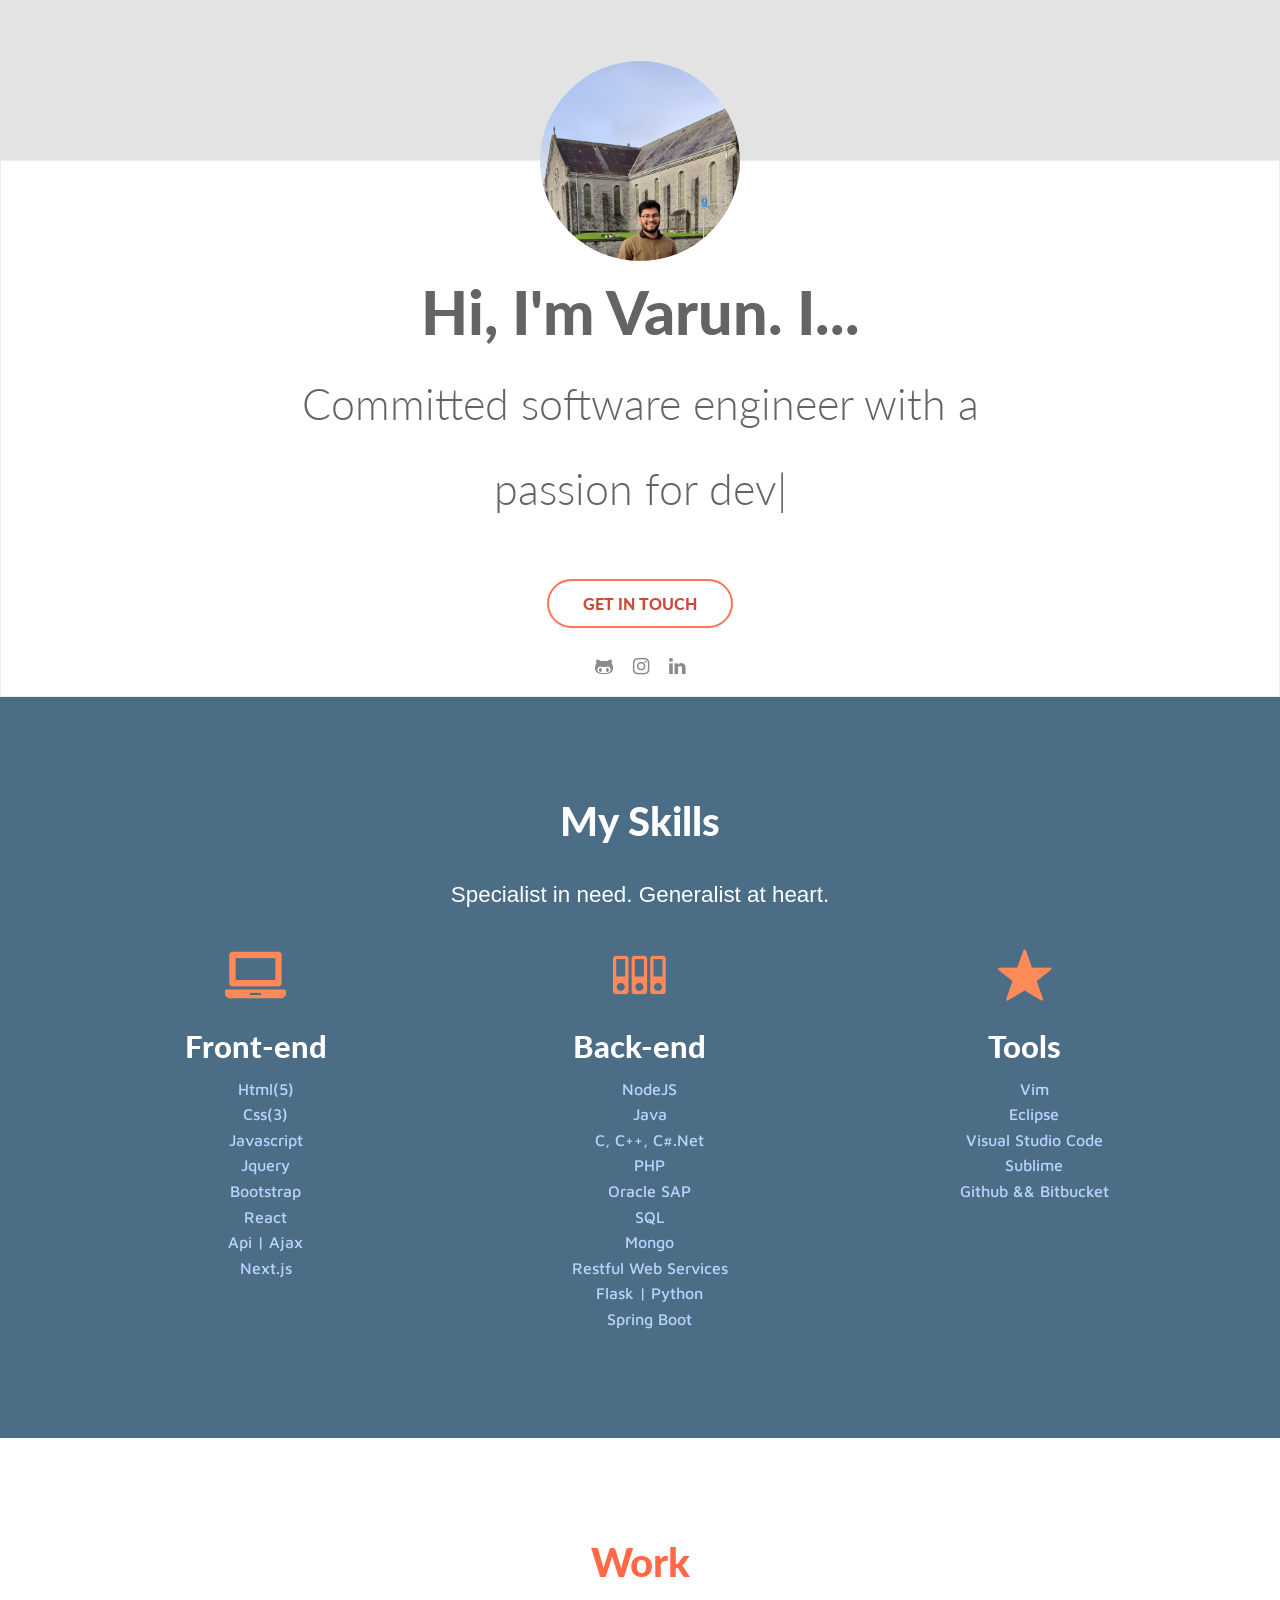
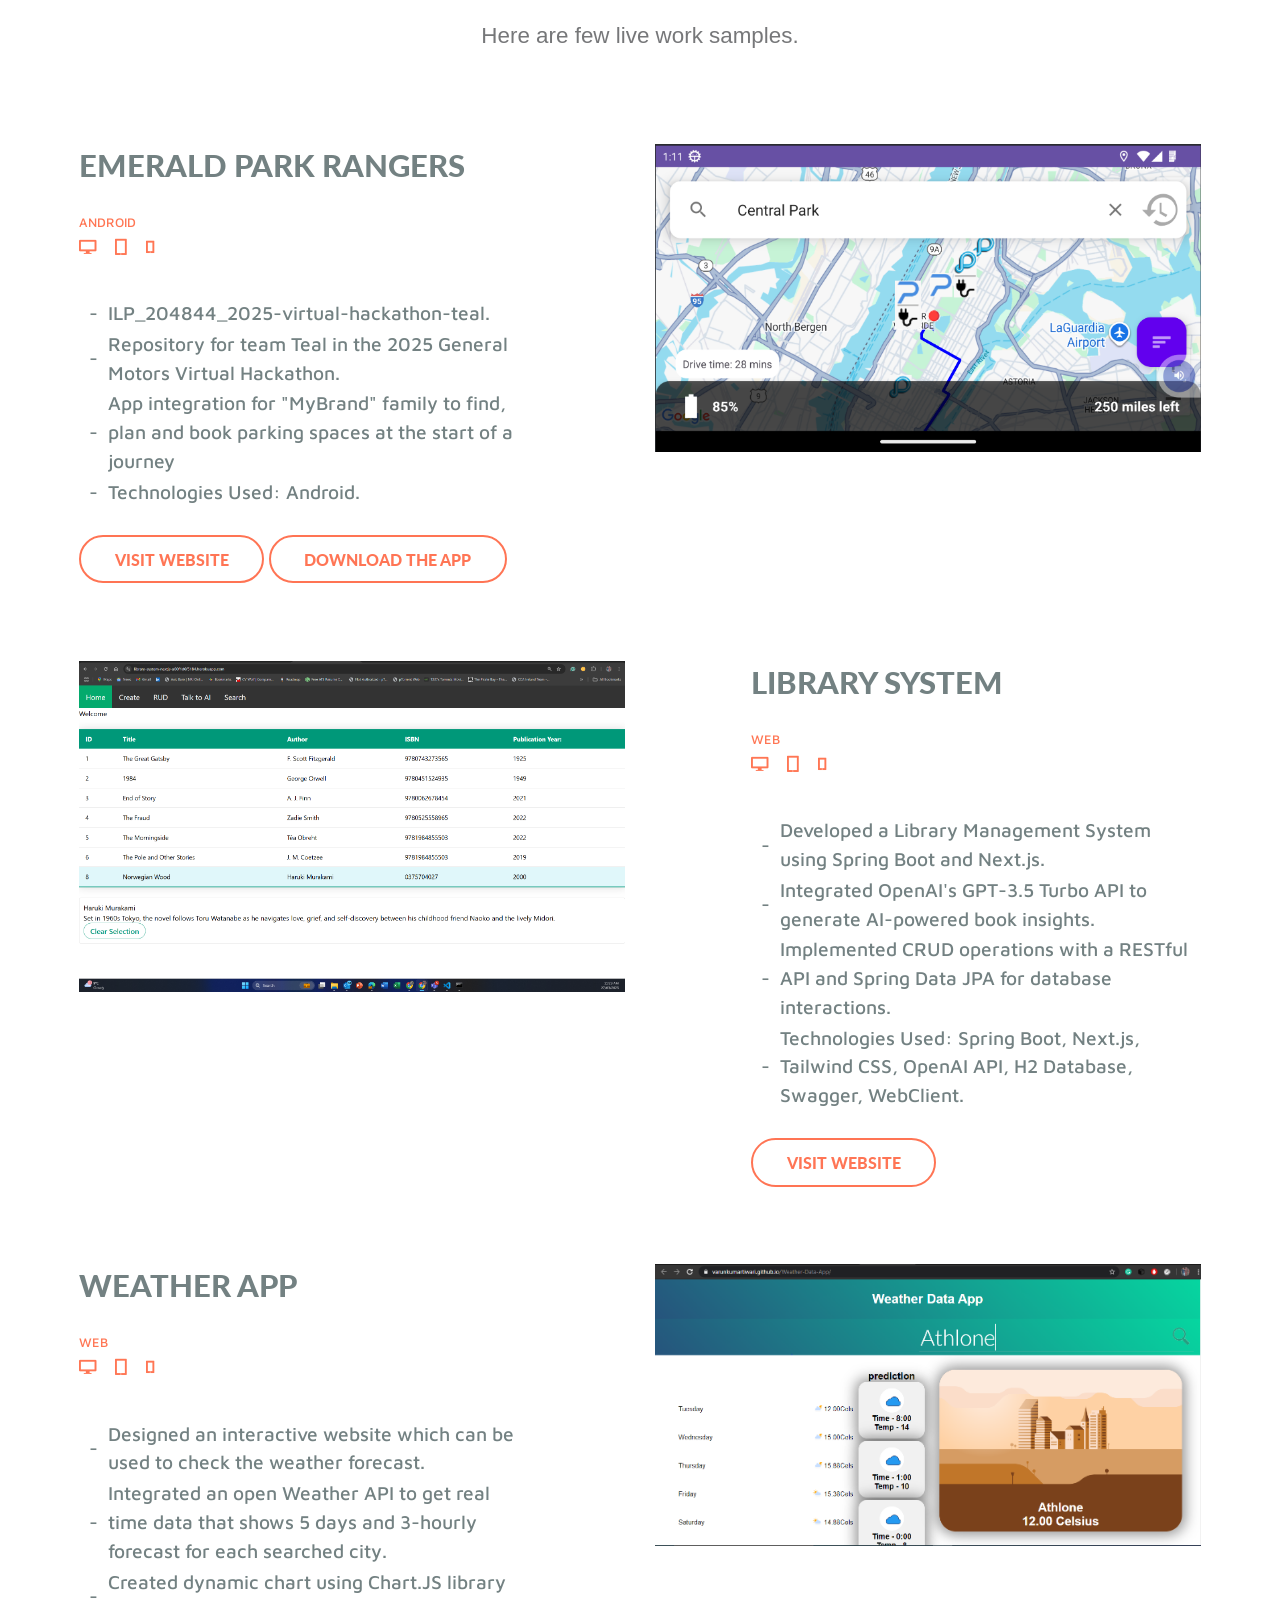
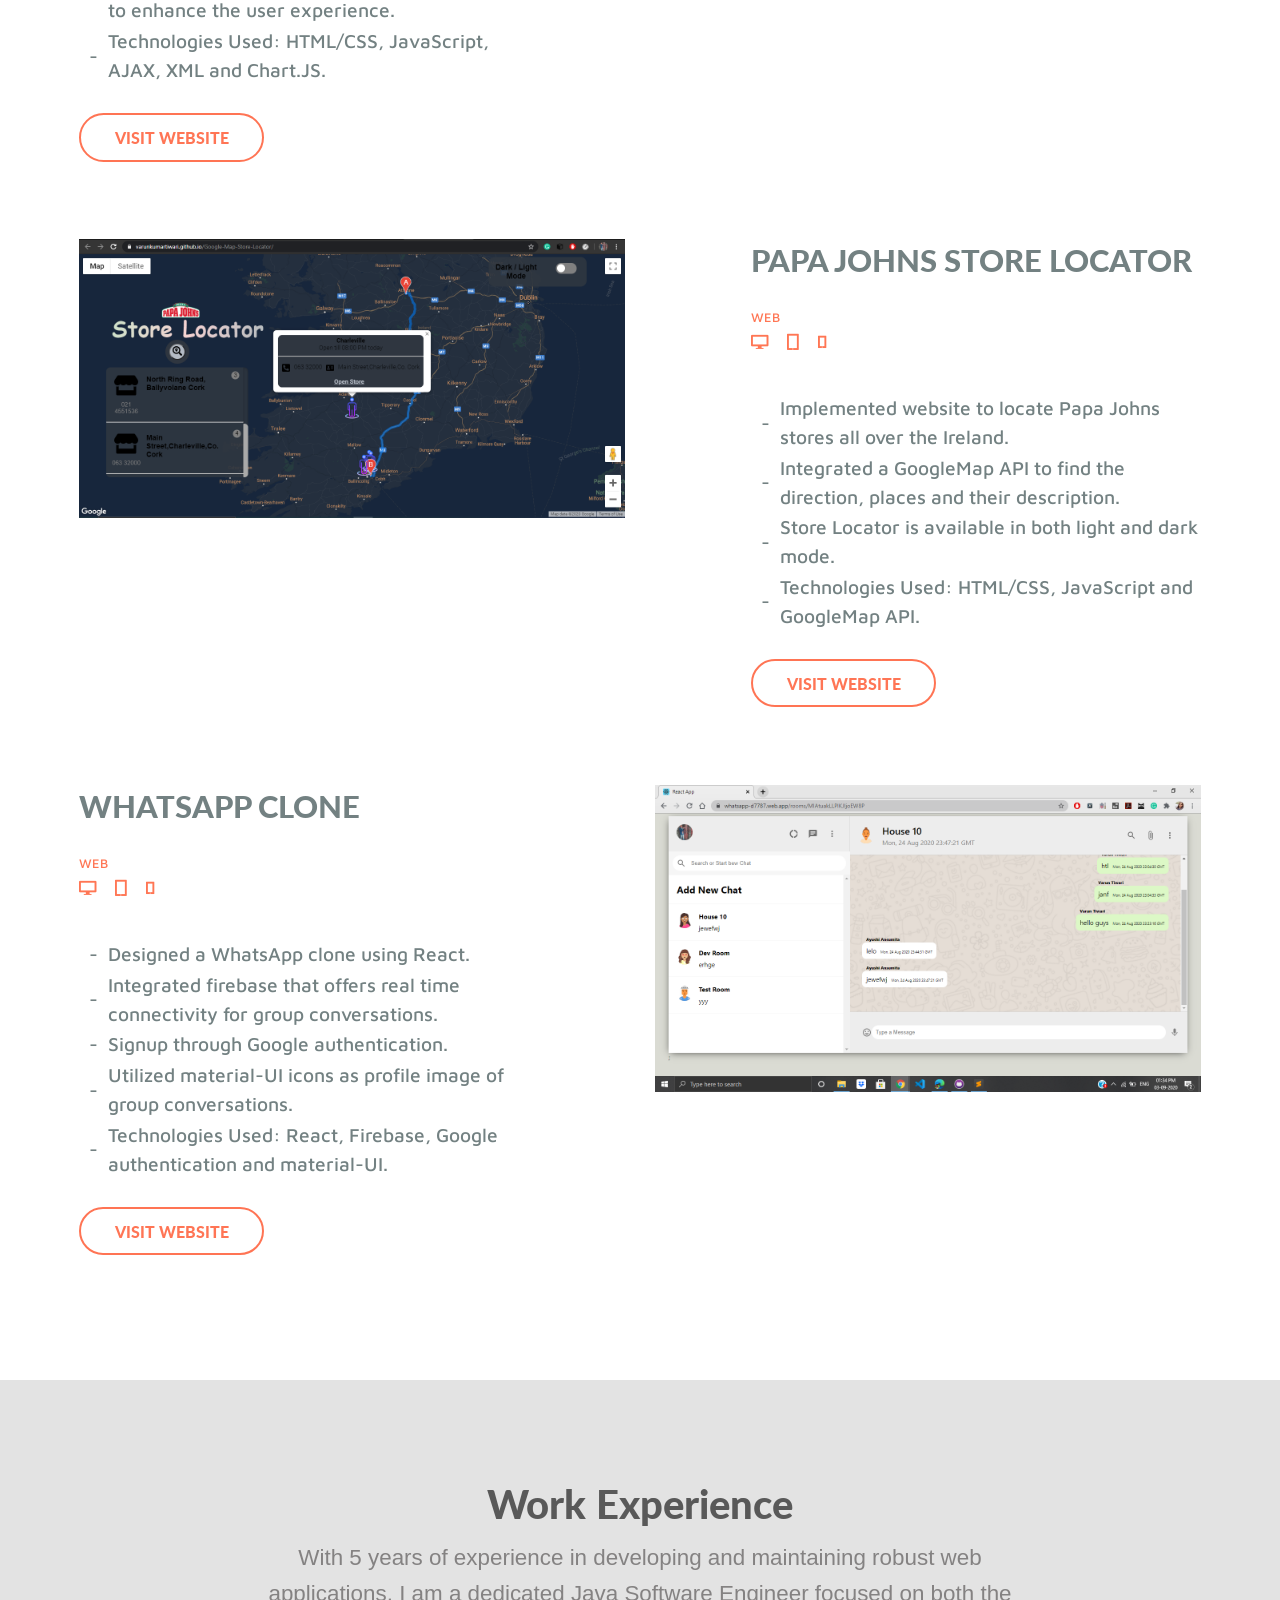
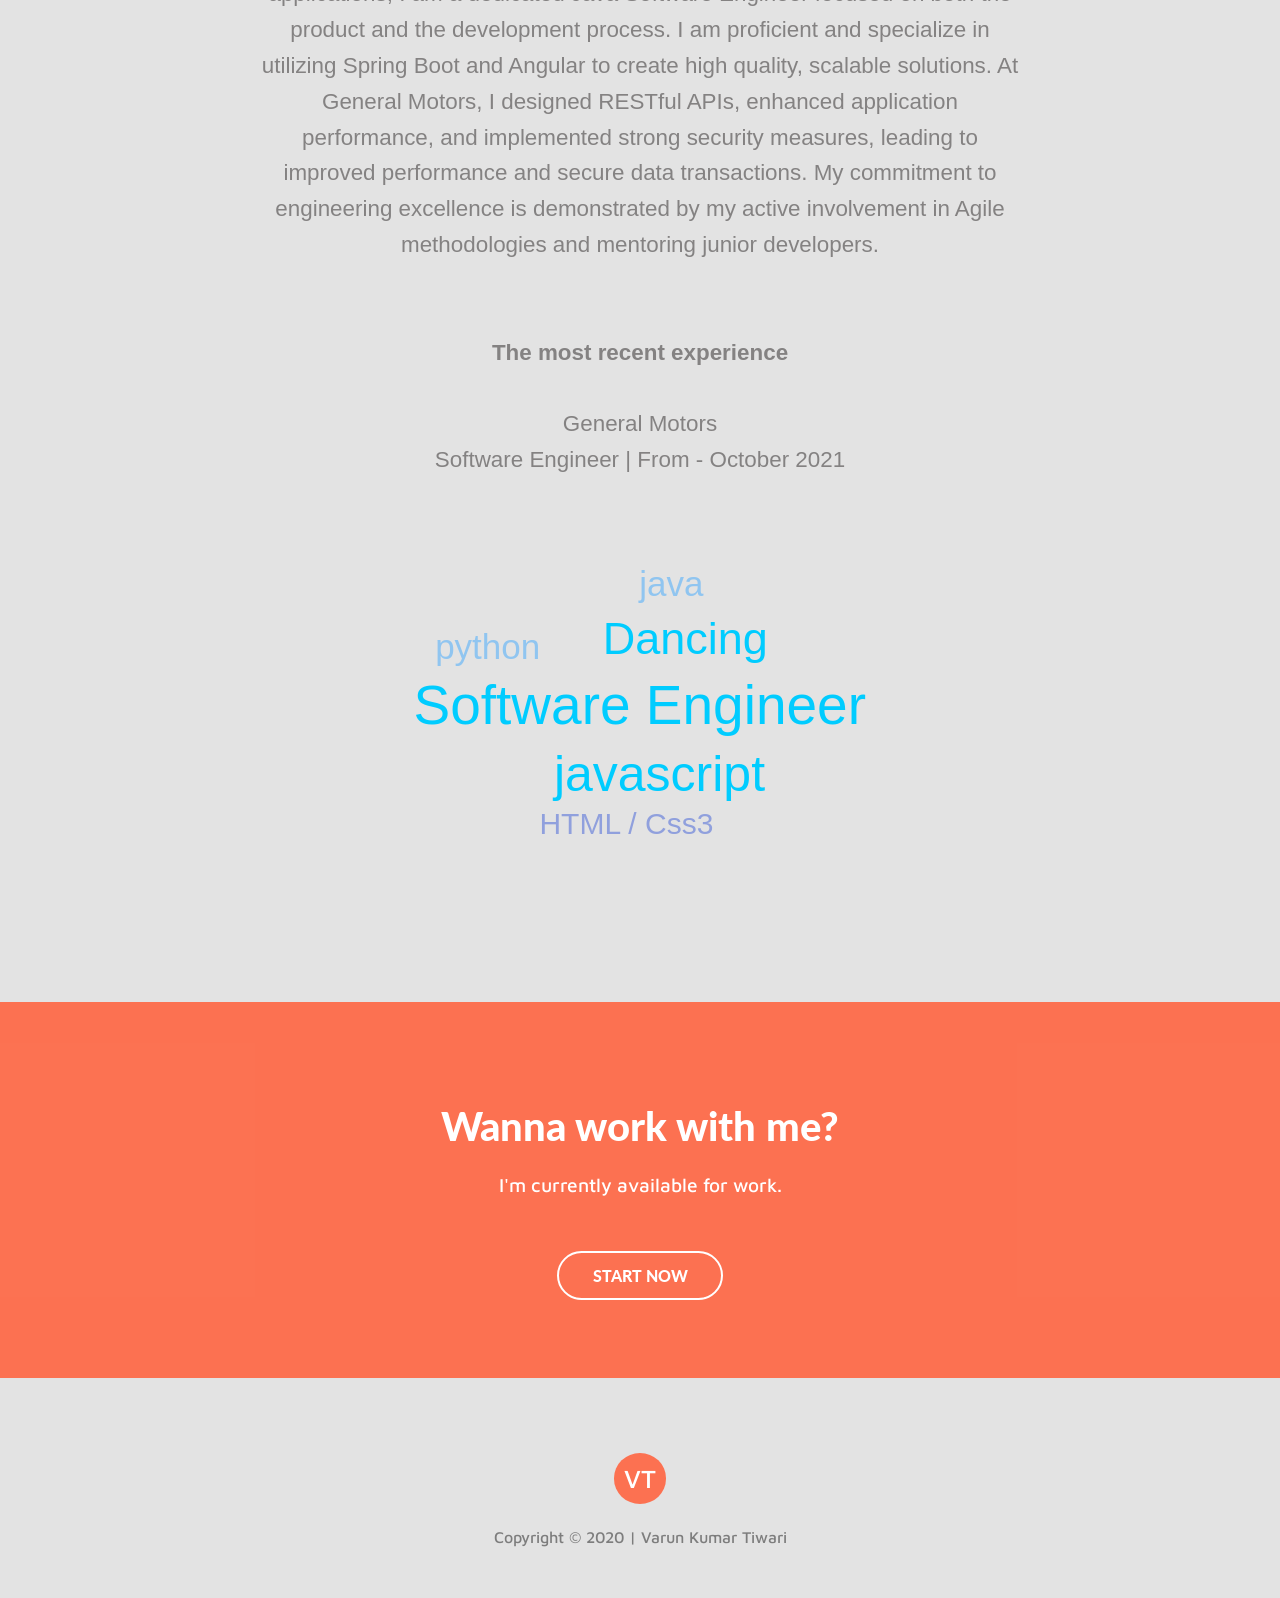
<file: index.html>
<!DOCTYPE html>
<html>

<head>
	<meta charset="utf-8">
	<meta http-equiv="X-UA-Compatible" content="IE=edge">
	<meta name="viewport" content="width=device-width,initial-scale=1,minimum-scale=1, maximum-scale=1" />
	<title>Portfolio Varun Kumar Tiwari</title>
	<script src="bower_components/jquery/dist/jquery.min.js" charset="utf-8"></script>
	<link rel="stylesheet" href="bower_components/foundation-sites/dist/css/foundation.min.css">
	<link rel="stylesheet" href="">
	<script src="bower_components/foundation-sites/dist/js/foundation.min.js" charset="utf-8"></script>
	<!-- <script src="bower_components/normalize-css/normalize.css" charset="utf-8"></script> -->
	<link rel="stylesheet" href="bower_components/normalize-css/normalize.css">

	<script src="bower_components/typed.js/dist/typed.min.js" charset="utf-8"></script>
	<script src="bower_components/jqcloud2/dist/jqcloud.min.js" charset="utf-8"></script>
	<link rel="stylesheet" href="bower_components/jqcloud2/dist/jqcloud.min.css">
	<script src="bower_components/custombox/dist/custombox.min.js"></script>
	<link href="bower_components/custombox/dist/custombox.min.css" rel="stylesheet">
	<link rel="stylesheet" href="https://maxcdn.bootstrapcdn.com/font-awesome/4.7.0/css/font-awesome.min.css">
	<link href="https://fonts.googleapis.com/css?family=Lato:300,400,700,900" rel="stylesheet">
	<link href="https://fonts.googleapis.com/css?family=Maven+Pro:400,500" rel="stylesheet">
	<link rel="stylesheet" href="assets/fonts/foundation-icons/foundation-icons.css">
	<link rel="stylesheet" href="assets/styles/styles.css">


	
</head>

<body>

	<div class="wrapper">
		

		<section id="about">
			<div class="row">
				<div class="small-12 large-8 large-offset-2 columns text-center">
					<div class="profile-photo" style="background-image: url(assets/images/profile1.jpeg);">
					</div>
					<div class="details">
						<h2>Hi, I'm Varun. I...<br> <span id="writing-text"><span></h2>
					</div>
				</div>
			</div>
			<div class="row">
				<div class="small-12 column">
					<div class="cta text-center">
						<a class="my-button cta-button expand form-button" href="mailto:vaarruntiwari@gmail.com">Get In Touch</a>
					</div>
				</div>
				<div class="small-12 column">
					<div class="my-arrow-div text-center">
						<a href="https://github.com/VarunKumarTiwari"><i class="fa fa-github-alt fa-2x"></i></a>
						<a href="https://www.instagram.com/d_mavrik"><i class="fa fa-instagram fa-2x"></i></a>
						<a href="https://www.linkedin.com/in/varun-kumar-tiwari"><i class="fa fa-linkedin fa-2x"></i></a>
						
					</div>
				</div>
			</div>

		</section>


		<section id="experience">

			<div class="row column">
				<div class="small-12">
					<h2 class="text-center">My Skills</h2>
					<p class="text-center tag-line">Specialist in need. Generalist at heart.</p>
				</div>
			</div>
			<div class="row">
				<div class="small-12 medium-4 columns text-center experience-topics">
					<i class="fi-laptop"></i>
					<h3>Front-end</h3>
					<ul>
						<li>Html(5)</li>
						<li>Css(3)</li>
						<li>Javascript</li>
						<li>Jquery</li>
						<li>Bootstrap</li>
						<li>React</li>
						<li>Api | Ajax</li>
						<li>Next.js</li>
					</ul>
				</div>
				<div class="small-12 medium-4 columns text-center experience-topics">
					<i class="fi-database"></i>
					<h3>Back-end</h3>
					<ul>
						<li>NodeJS</li>
						<li>Java</li>
						<li> C, C++, C#.Net</li>
						<li>PHP</li>
						<li>Oracle SAP</li>
						<li>SQL</li>
						<li>Mongo</li>
						<li>Restful Web Services</li>
						<li>Flask | Python</li>
						<li>Spring Boot</li>
					</ul>
				</div>
				<div class="small-12 medium-4 columns text-center experience-topics">
					<i class="fi-star"></i>
					<h3>Tools</h3>
					<ul>
						<li>Vim</li>
						<li>Eclipse</li>
						<li>Visual Studio Code</li>
						<li>Sublime</li>
						<li>Github && Bitbucket</li>
						

					</ul>
				</div>
			</div>

		</section>

		<section id="work">
			<h2 class="text-center">Work</h2>
			<div class="row">
				<p class="text-center tag-line">Here are few live work samples.</p>
			</div>
			
			<div class="row work-row"> <!-- odd -->
				<div class="small-12 medium-6 medium-push-6 columns">
					<img src="assets/images/EPR app.png" alt="">
				</div>
				<div class="small-12 medium-5 medium-pull-7 columns">
					<div class="details details-ftm">
						<h3>Emerald Park Rangers</h3>
						<p class="platform">Android</p>
						<p class="icons"><i class="fi-monitor"></i><i class="fi-tablet-portrait"></i><i class="fi-mobile"></i></p>
						
							<table>
								<tr>
									<td>
										-
									</td>
									<td>
										ILP_204844_2025-virtual-hackathon-teal.
									</td>
								</tr>
								<tr>
									<td>
										-
									</td>
									<td>
										Repository for team Teal in the 2025 General Motors Virtual Hackathon.
										
									</td>
								</tr>
								<tr>
									<td>
										-
									</td>
									<td>
										App integration for "MyBrand" family to find, plan and book parking spaces at the start of a journey
									</td>
								</tr>
								<tr>
									<td>
										-
									</td>
									<td>
										Technologies Used: Android.
									</td>
								</tr>
							</table> 
							<br>
						<a class="my-button" target="_blank" href="https://github.com/VarunKumarTiwari/Emerald-Park-Rangers/">Visit Website</a>
						<a class="my-button" target="_blank" href="assets/App/Emerald-Park-Rangers.apk" download>Download the App</a>
					</div>
				</div>
			</div>

			<div class="row work-row"> <!-- even -->
				<div class="small-12 medium-6 columns">
					<img src="assets/images/library.png" alt="">
				</div>
				<div class="small-12 medium-5 medium-offset-1 columns">
					<div class="details details-ftm">
						<h3>Library System</h3>
						<p class="platform">Web</p>
						<p class="icons"><i class="fi-monitor"></i><i class="fi-tablet-portrait"></i><i class="fi-mobile"></i></p>

							<table>
								<tr>
									<td>
										-
									</td>
									<td>
										Developed a Library Management System using Spring Boot and Next.js. 
									</td>
								</tr>
								<tr>
									<td>
										-
									</td>
									<td>
										Integrated OpenAI's GPT-3.5 Turbo API to generate AI-powered book insights.										
									</td>
								</tr>
								<tr>
									<td>
										-
									</td>
									<td>
										Implemented CRUD operations with a RESTful API and Spring Data JPA for database interactions. 
									</td>
								</tr>
								<tr>
									<td>
										-
									</td>
									<td>
										Technologies Used: Spring Boot, Next.js, Tailwind CSS, OpenAI API, H2 Database, Swagger, WebClient.
									</td>
								</tr>
								
							</table> 
							 <br>
						<a class="my-button" target="_blank" href="https://library-system-nextjs-a60f1d6f5184.herokuapp.com/">Visit Website</a>
					</div>
				</div>
			</div>

			<div class="row work-row"> <!-- odd -->
				<div class="small-12 medium-6 medium-push-6 columns">
					<img src="assets/images/weather.PNG" alt="">
				</div>
				<div class="small-12 medium-5 medium-pull-7 columns">
					<div class="details details-ftm">
						<h3>Weather App</h3>
						<p class="platform">Web</p>
						<p class="icons"><i class="fi-monitor"></i><i class="fi-tablet-portrait"></i><i class="fi-mobile"></i></p>
						
							<table>
								<tr>
									<td>
										-
									</td>
									<td>
										Designed an interactive website which can be used  to check the weather forecast.
									</td>
								</tr>
								<tr>
									<td>
										-
									</td>
									<td>
										 Integrated an open Weather API to get real time data that shows 5 days and 3-hourly forecast for each searched city.
										
									</td>
								</tr>
								<tr>
									<td>
										-
									</td>
									<td>
										Created dynamic chart using Chart.JS library to enhance the user experience.
									</td>
								</tr>
								<tr>
									<td>
										-
									</td>
									<td>
										Technologies Used: HTML/CSS, JavaScript, AJAX, XML and Chart.JS.
									</td>
								</tr>
							</table> 
							<br>
						<a class="my-button" target="_blank" href="https://varunkumartiwari.github.io/Weather-Data-App/">Visit Website</a>
					</div>
				</div>
			</div>

			
			<div class="row work-row"> <!-- even -->
				<div class="small-12 medium-6 columns">
					<img src="assets/images/googlemap.PNG" alt="">
				</div>
				<div class="small-12 medium-5 medium-offset-1 columns">
					<div class="details details-ftm">
						<h3>Papa Johns Store Locator</h3>
						<p class="platform">Web</p>
						<p class="icons"><i class="fi-monitor"></i><i class="fi-tablet-portrait"></i><i class="fi-mobile"></i></p>

							<table>
								<tr>
									<td>
										-
									</td>
									<td>
										 Implemented website to locate Papa Johns stores all over the Ireland. 
									</td>
								</tr>
								<tr>
									<td>
										-
									</td>
									<td>
										Integrated a GoogleMap API to find the direction, places and their description.										
									</td>
								</tr>
								<tr>
									<td>
										-
									</td>
									<td>
										Store Locator is available in both light and dark mode. 
									</td>
								</tr>
								<tr>
									<td>
										-
									</td>
									<td>
										Technologies Used: HTML/CSS, JavaScript and GoogleMap API.
									</td>
								</tr>
							</table> 
							 <br>
						<a class="my-button" target="_blank" href="https://varunkumartiwari.github.io/Google-Map-Store-Locator">Visit Website</a>
					</div>
				</div>
			</div>

			<div class="row work-row"> <!-- odd -->
				<div class="small-12 medium-6 medium-push-6 columns">
					<img src="assets/images/whatsapp.png" alt="">
				</div>
				<div class="small-12 medium-5 medium-pull-7 columns">
					<div class="details details-ftm">
						<h3>WhatsApp Clone</h3>
						<p class="platform">Web</p>
						<p class="icons"><i class="fi-monitor"></i><i class="fi-tablet-portrait"></i><i class="fi-mobile"></i></p>


						<table>
								<tr>
									<td>
										-
									</td>
									<td>
										 Designed a WhatsApp clone using React.
									</td>
								</tr>
								<tr>
									<td>
										-
									</td>
									<td>
										Integrated firebase that offers real time connectivity for group conversations.										
									</td>
								</tr>
								<tr>
									<td>
										-
									</td>
									<td>
										Signup through Google authentication. 
									</td>
								</tr>
								<tr>
									<td> 
										-
									</td>
									<td>
										Utilized material-UI icons as profile image of group conversations.
									</td>
								</tr>
								<tr>
									<td>
										-
									</td>
									<td>
										Technologies Used: React, Firebase, Google authentication and material-UI. 
									</td>
								</tr>
							</table> 
							 <br>
						<a class="my-button" target="_blank" href="https://whatsapp-d7787.web.app/rooms/MIAtuakLLPlKJIjoEW8P">Visit Website</a>
					</div>
				</div>
			</div>


		</section>

		<section id="teaching">
			<h2 class="text-center">Work Experience</h2>
			<div class="row">
				<div class="small-12 medium-8 medium-offset-2">
					<p class="text-center tag-line">
						With 5 years of experience in developing and maintaining robust web applications, I am a dedicated Java Software
Engineer focused on both the product and the development process. I am proficient and specialize in utilizing Spring
Boot and Angular to create high quality, scalable solutions. At General Motors, I designed RESTful APIs, enhanced
application performance, and implemented strong security measures, leading to improved performance and secure
data transactions. My commitment to engineering excellence is demonstrated by my active involvement in Agile
methodologies and mentoring junior developers.
 <br><br><br>
						<b>The most recent experience</b>
						<br><br>
						General Motors <br> Software Engineer | From - October 2021
						 
						</p>

				</div>
			</div>
			<div class="row">
				<div class="small-12 medium-8 medium-offset-2 columns">
					<div class="teaching-domains">
					</div>
				</div>
			</div>
		</section>

		<section id="footer-cta">
			<h2 class="text-center">Wanna work with me?</h2>
			<p></p>
			<div class="row text-center">
				<div class="small-12 medium-8 medium-offset-2 columns">
					<p class="text-center">I'm currently available for work.</p>
				</div>
				<div class="small-12 columns" id="startButtonDiv">

					<a class="my-button form-button" href="mailto:vaarruntiwari@gmail.com">Start Now</a>

				</div>
			</div>
		</section>

		<footer id="footer">
			<div class="row text-center">
				<div class="small-12 medium-6 medium-offset-3 columns">
					<p id="logo">VT</p>
					<p id="copyright">Copyright &copy; 2020 | Varun Kumar Tiwari</p>
				</div>
			</div>
		</footer>



	</div>
	<script src="assets/scripts/app.js" charset="utf-8"></script>
</body>

</html>
</file>
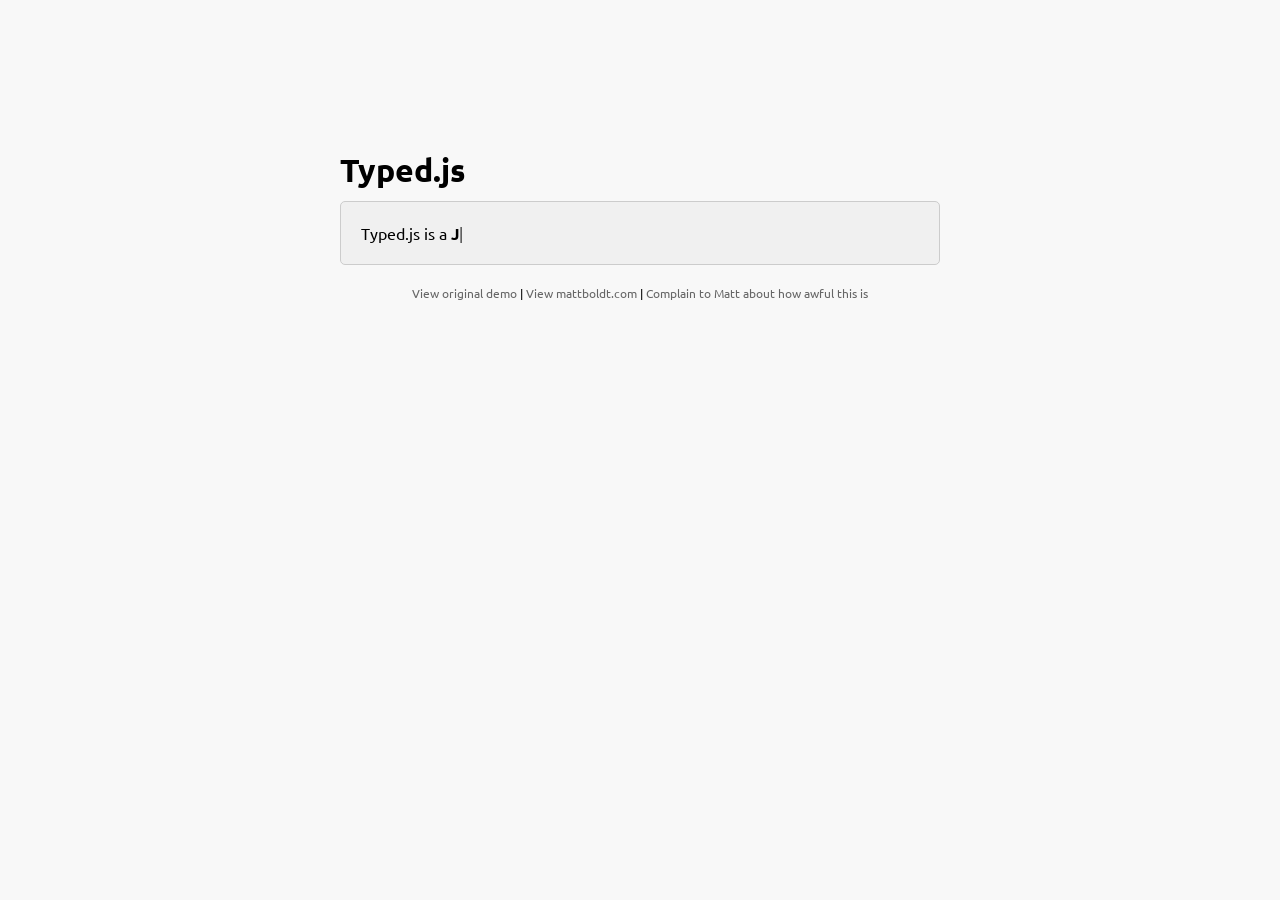
<file: bower_components/typed.js/index.htm>
<!doctype html>
<html lang="en">
<head>
    <meta charset="UTF-8">
    <title>Typed.js - Type your heart out</title>
    <script src="js/typed.js" type="text/javascript"></script>
    <script>
    document.addEventListener('DOMContentLoaded', function(){

        Typed.new("#typed", {
            stringsElement: document.getElementById('typed-strings'),
            typeSpeed: 30,
            backDelay: 500,
            loop: false,
            contentType: 'html', // or text
            // defaults to null for infinite loop
            loopCount: null,
            callback: function(){ foo(); },
            resetCallback: function() { newTyped(); }
        });

        var resetElement = document.querySelector('.reset');
        if(resetElement) {
            resetElement.addEventListener('click', function() {
                document.getElementById('typed')._typed.reset();
            });
        }

    });

    function newTyped(){ /* A new typed object */ }

    function foo(){ console.log("Callback"); }

    </script>
    <link href="main.css" rel="stylesheet"/>
    <style>
        /* code for animated blinking cursor */
        .typed-cursor{
            opacity: 1;
            font-weight: 100;
            -webkit-animation: blink 0.7s infinite;
            -moz-animation: blink 0.7s infinite;
            -ms-animation: blink 0.7s infinite;
            -o-animation: blink 0.7s infinite;
            animation: blink 0.7s infinite;
        }
        @-keyframes blink{
            0% { opacity:1; }
            50% { opacity:0; }
            100% { opacity:1; }
        }
        @-webkit-keyframes blink{
            0% { opacity:1; }
            50% { opacity:0; }
            100% { opacity:1; }
        }
        @-moz-keyframes blink{
            0% { opacity:1; }
            50% { opacity:0; }
            100% { opacity:1; }
        }
        @-ms-keyframes blink{
            0% { opacity:1; }
            50% { opacity:0; }
            100% { opacity:1; }
        }
        @-o-keyframes blink{
            0% { opacity:1; }
            50% { opacity:0; }
            100% { opacity:1; }
        }

        .typed-fade-out{
            opacity: 0;
            animation: 0;
            transition: opacity .25s;
        }
    </style>
</head>
<body>

    <div class="wrap">
        <h1 class="h1">Typed.js</h1>

        <div class="type-wrap">
            <div id="typed-strings">
                <span>Typed.js is a <strong>JavaScript</strong> library.</span>
                <p>It <em>types</em> out sentences.</p>
                <p>And then deletes them.</p>
                <p>Try it out!</p>
            </div>
            <span id="typed" style="white-space:pre;"></span>
        </div>

        <div class="links">
            <a href="http://www.mattboldt.com/demos/typed-js">View original demo</a> | <a href="http://www.mattboldt.com">View mattboldt.com</a> | <a href="http://www.twitter.com/atmattb">Complain to Matt about how awful this is</a>
        </div>
    </div>

</body>
</html>
</file>
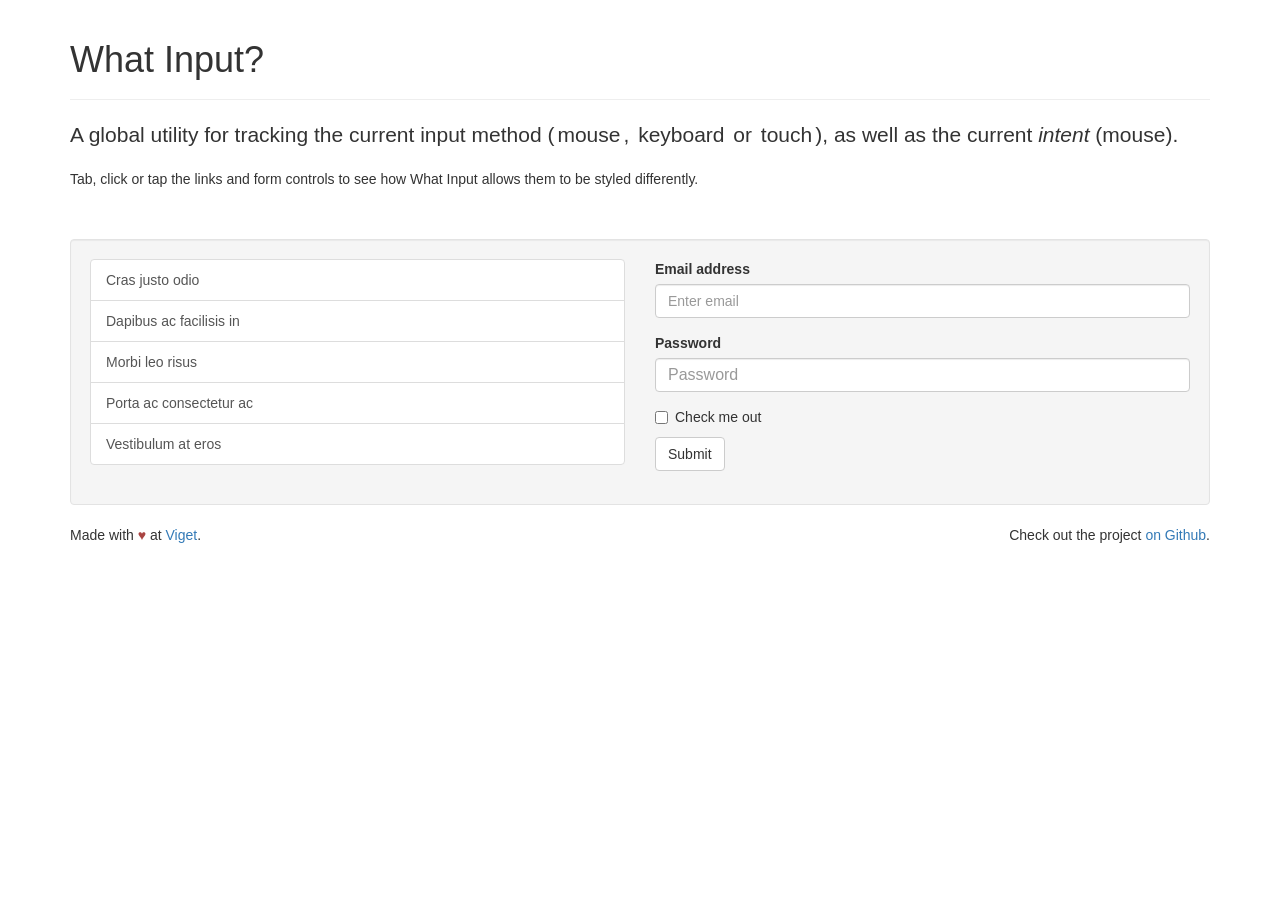
<file: bower_components/what-input/index.html>
<!DOCTYPE html>
<html lang="en">
  <head>

    <meta charset="utf-8">
    <meta name="viewport" content="width=device-width, initial-scale=1">

    <title>What Input?</title>

    <link
      href="https://maxcdn.bootstrapcdn.com/bootstrap/3.3.7/css/bootstrap.min.css"
      rel="stylesheet">

    <style>
      .test-row {
        margin-top: 50px;
      }

      input[type="text"],
      input[type="password"] {
        font-size: 16px;
      }

      /* indicator */
      .input-display {
        border-radius: 3px;
        display: inline-block;
        padding: 0 3px;
        -webkit-transition: all 200ms;
        transition: all 200ms;
      }

      [data-whatinput="mouse"] .input-display.-mouse,
      [data-whatintent="mouse"] .input-intent.-mouse {
        background-color: #d9edf7;
        color: #31708f;
      }

      [data-whatinput="keyboard"] .-keyboard {
        background-color: #dff0d8;
        color: #3c763d;
      }

      [data-whatinput="touch"] .-touch {
        background-color: #fcf8e3;
        color: #8a6d3b;
      }

      /* links */
      a:focus {
        position: relative;
        z-index: 1;
      }

      [data-whatinput="keyboard"]  a:focus {
        box-shadow: 0 0 8px 2px rgba(60, 118, 61, 0.6);
        outline: 2px solid #3c763d;
      }

      /* form controls */
      [data-whatinput="mouse"] .form-control:focus {
        border-color: #31708f;
        outline: 0;
        box-shadow:
          inset 0 1px 1px rgba(0, 0, 0, .075),
          0 0 8px rgba(49, 112, 143, 0.6);
      }

      [data-whatinput="keyboard"] .form-control:focus {
        border-color: #3c763d;
        outline: 0;
        box-shadow:
          inset 0 1px 1px rgba(0, 0, 0, .075),
          0 0 8px rgba(60, 118, 61, 0.6);
      }

      [data-whatinput="touch"] .form-control:focus {
        border-color: #8a6d3b;
        outline: 0;
        box-shadow:
          inset 0 1px 1px rgba(0, 0, 0, .075),
          0 0 8px rgba(138, 109, 59, 0.6);
      }
    </style>

    <!--[if lte IE 8]>
      <script src="dist/lte-IE8.js"></script>
    <![endif]-->

  </head>
  <body>

    <div class="container">
      <div class="page-header">
        <h1>What Input?</h1>
      </div>

      <p class="lead">A global utility for tracking the current input method (<span class="input-display -mouse">mouse</span>, <span class="input-display -keyboard">keyboard</span> or <span class="input-display -touch">touch</span>), as well as the current <em>intent</em> (<span class="input-intent -mouse">mouse</span>).</p>

      <p>Tab, click or tap the links and form controls to see how What Input allows them to be styled differently.</p>

      <div class="well test-row">
        <div class="row">

          <div class="col-md-6">
            <div class="list-group">
              <a class="list-group-item" href="#">Cras justo odio</a>
              <a class="list-group-item" href="#">Dapibus ac facilisis in</a>
              <a class="list-group-item" href="#">Morbi leo risus</a>
              <a class="list-group-item" href="#">Porta ac consectetur ac</a>
              <a class="list-group-item" href="#">Vestibulum at eros</a>
            </div>
          </div>

          <div class="col-md-6">
            <form>
              <div class="form-group">
                <label for="exampleInputEmail1">Email address</label>
                <input type="email" class="form-control" id="exampleInputEmail1" placeholder="Enter email">
              </div>
              <div class="form-group">
                <label for="exampleInputPassword1">Password</label>
                <input type="password" class="form-control" id="exampleInputPassword1" placeholder="Password">
              </div>
              <div class="checkbox">
                <label>
                  <input type="checkbox"> Check me out
                </label>
              </div>
              <button type="submit" class="btn btn-default">Submit</button>
            </form>
          </div>

        </div>
      </div>

      <footer>
        <p class="pull-right">
          Check out the project <a href="https://github.com/ten1seven/what-input">on Github</a>.
        </p>

        <p>
          Made with <span class="text-danger">&hearts;</span> at <a href="http://viget.com/">Viget</a>.
        </p>
      </footer>

    </div>

    <script src="dist/what-input.js"></script>

    <script>
      var links = document.querySelectorAll('a');

      for (var i = 0, len = links.length; i < len; i++) {
        links[i].addEventListener('click', function(event) {
          console.log( '[script test] ' + whatInput.ask() );

          event.preventDefault();
        });
      }
    </script>

  </body>
</html>
</file>
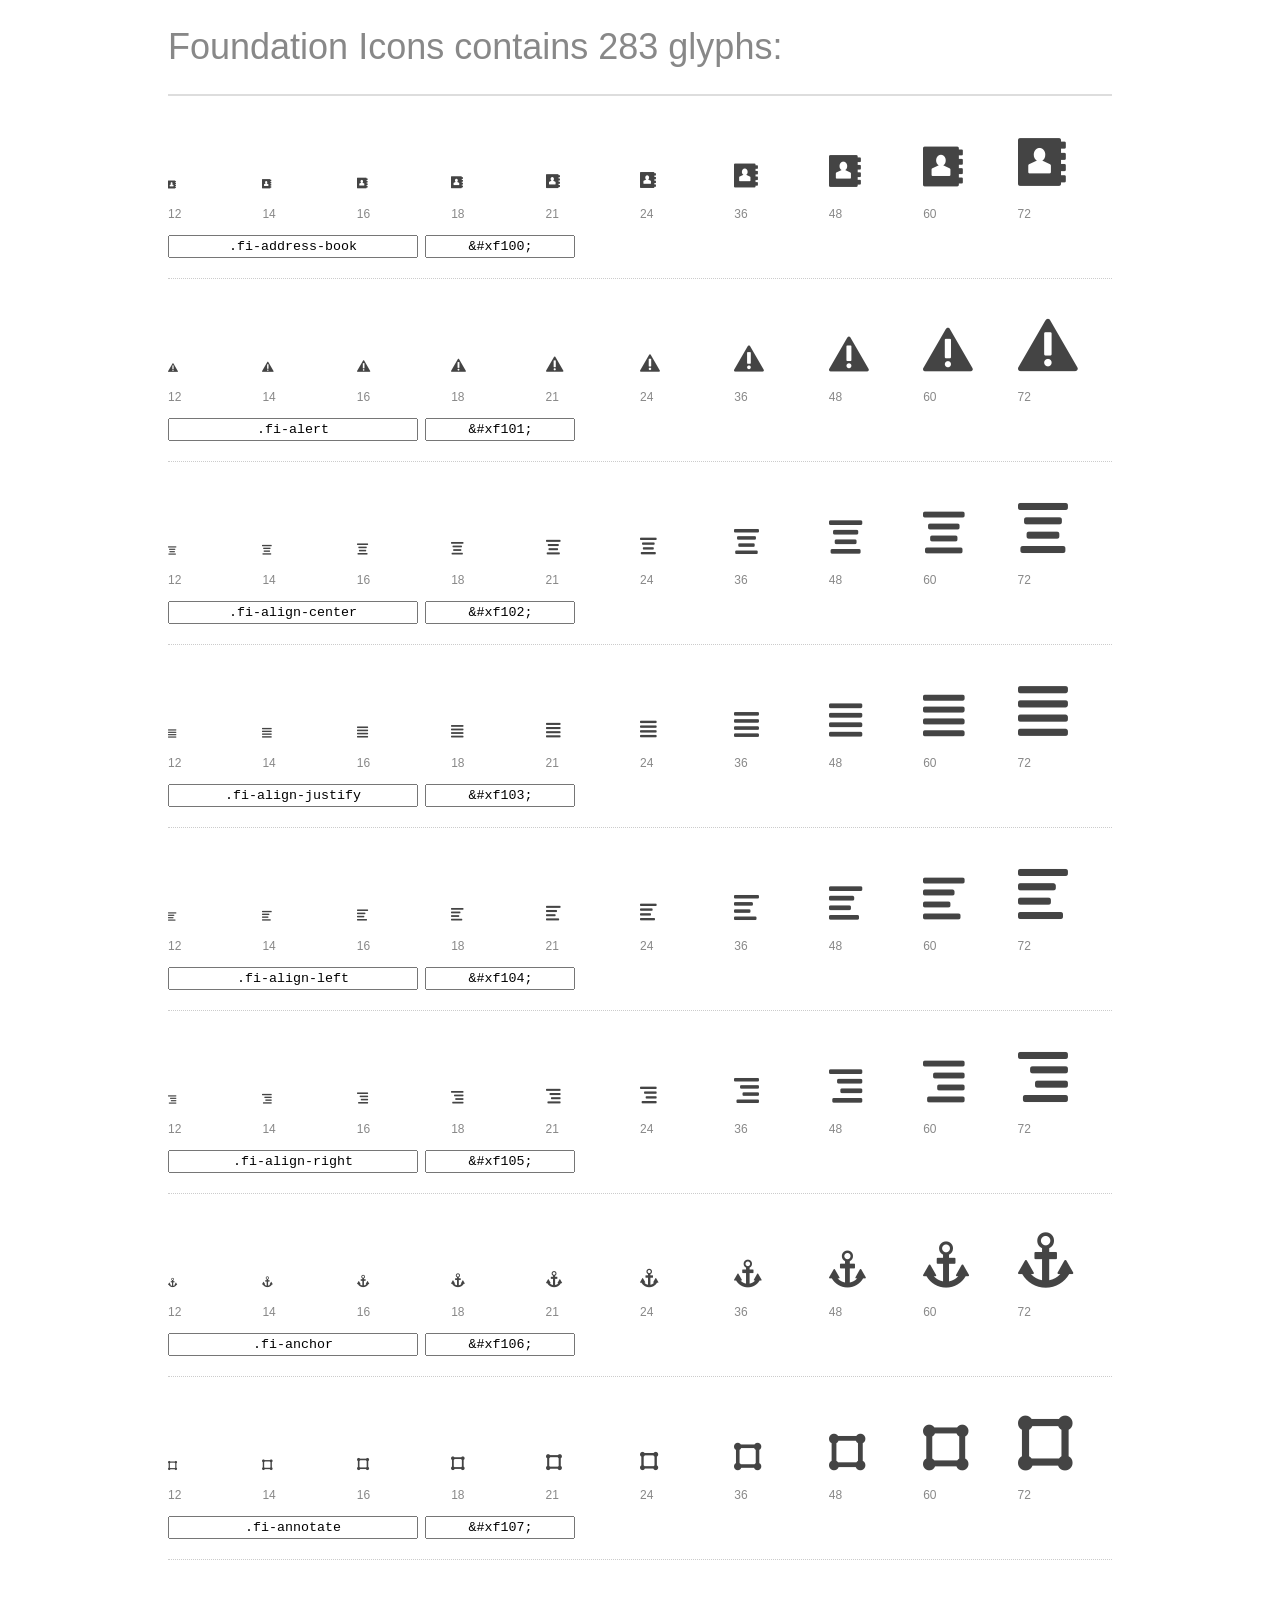
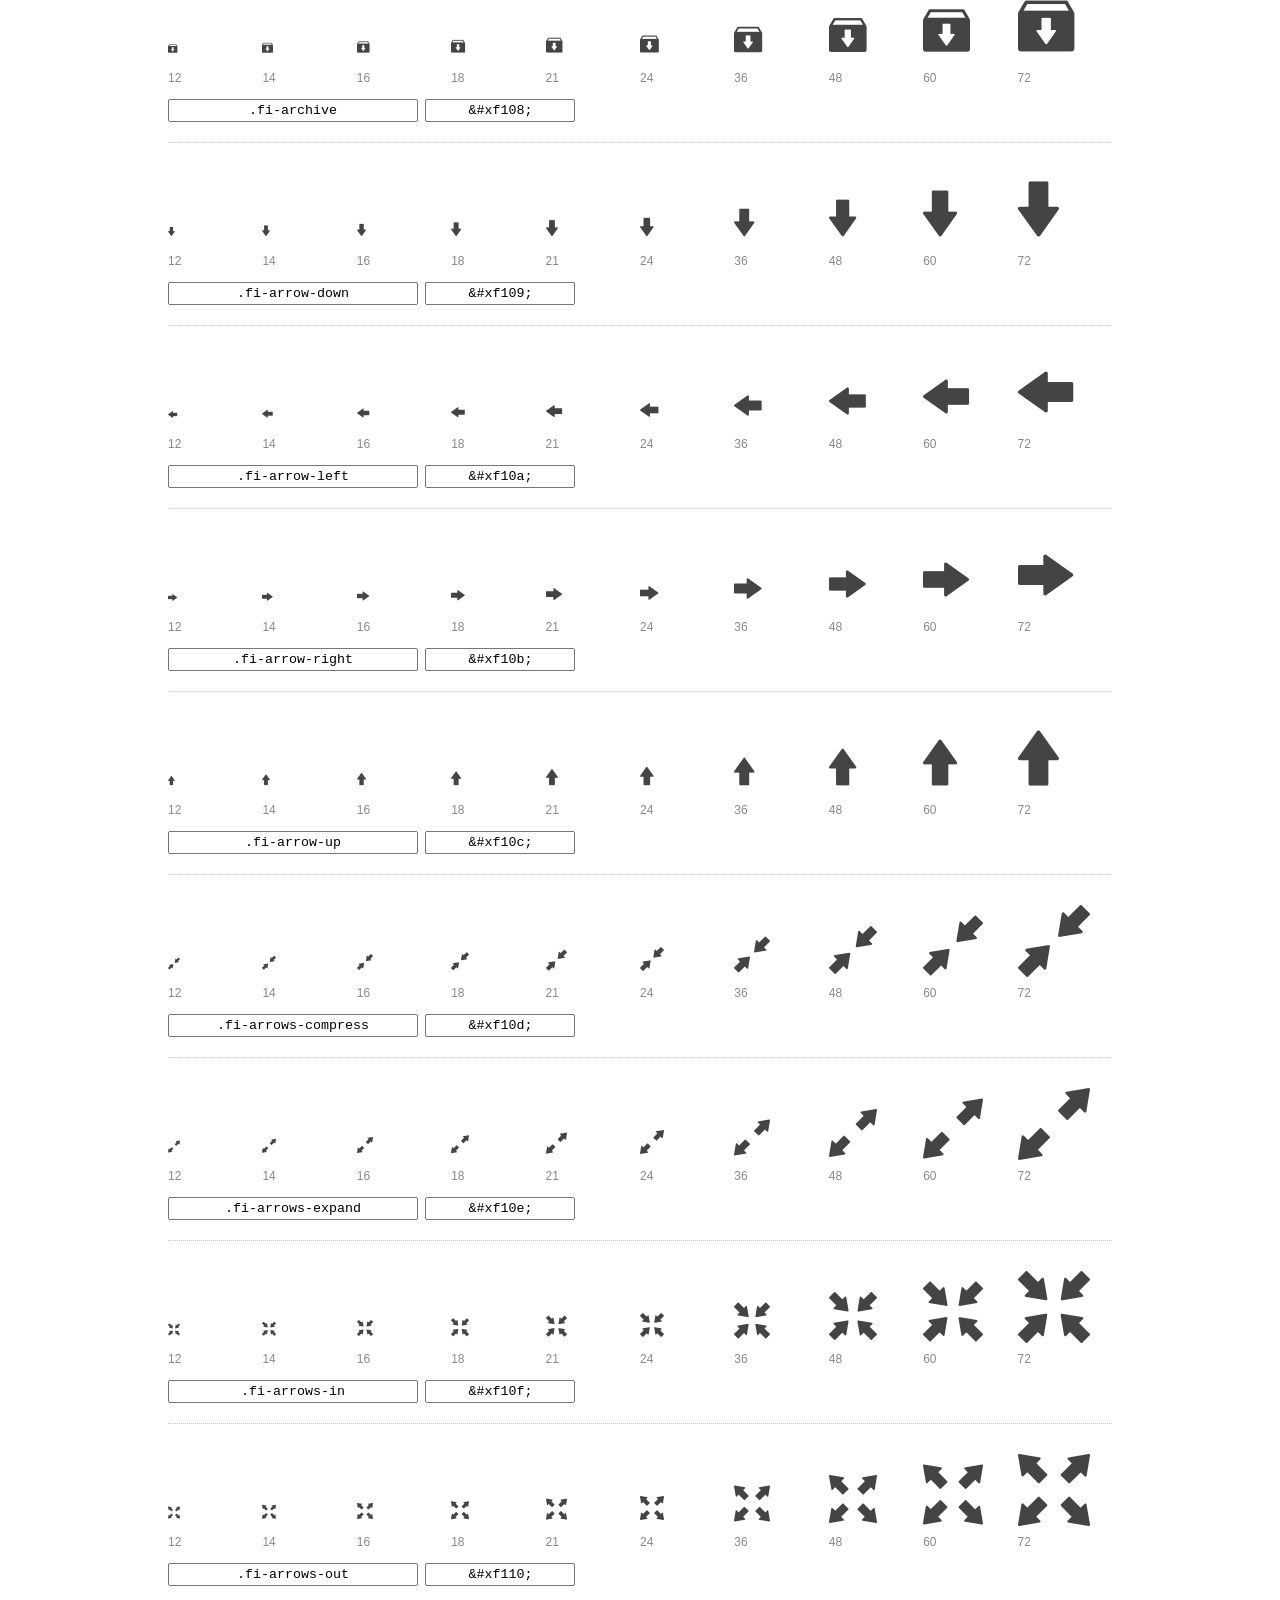
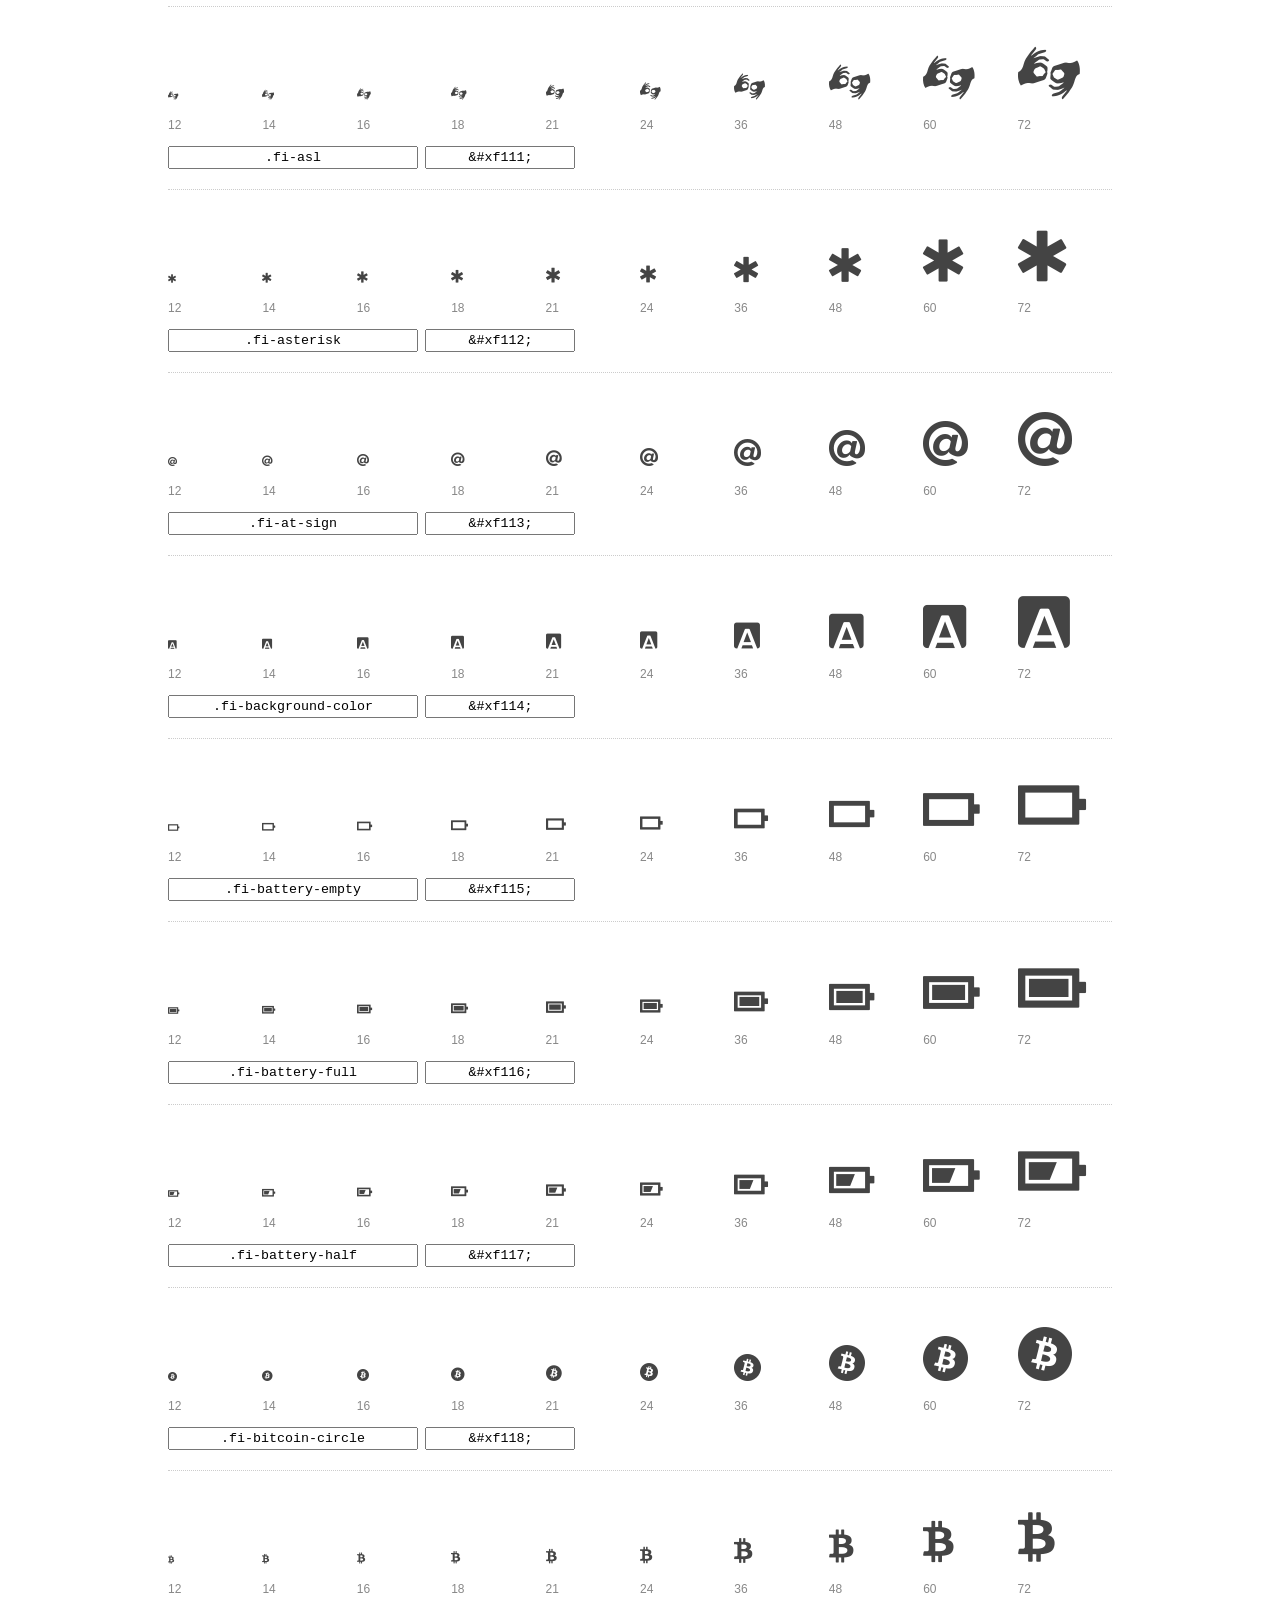
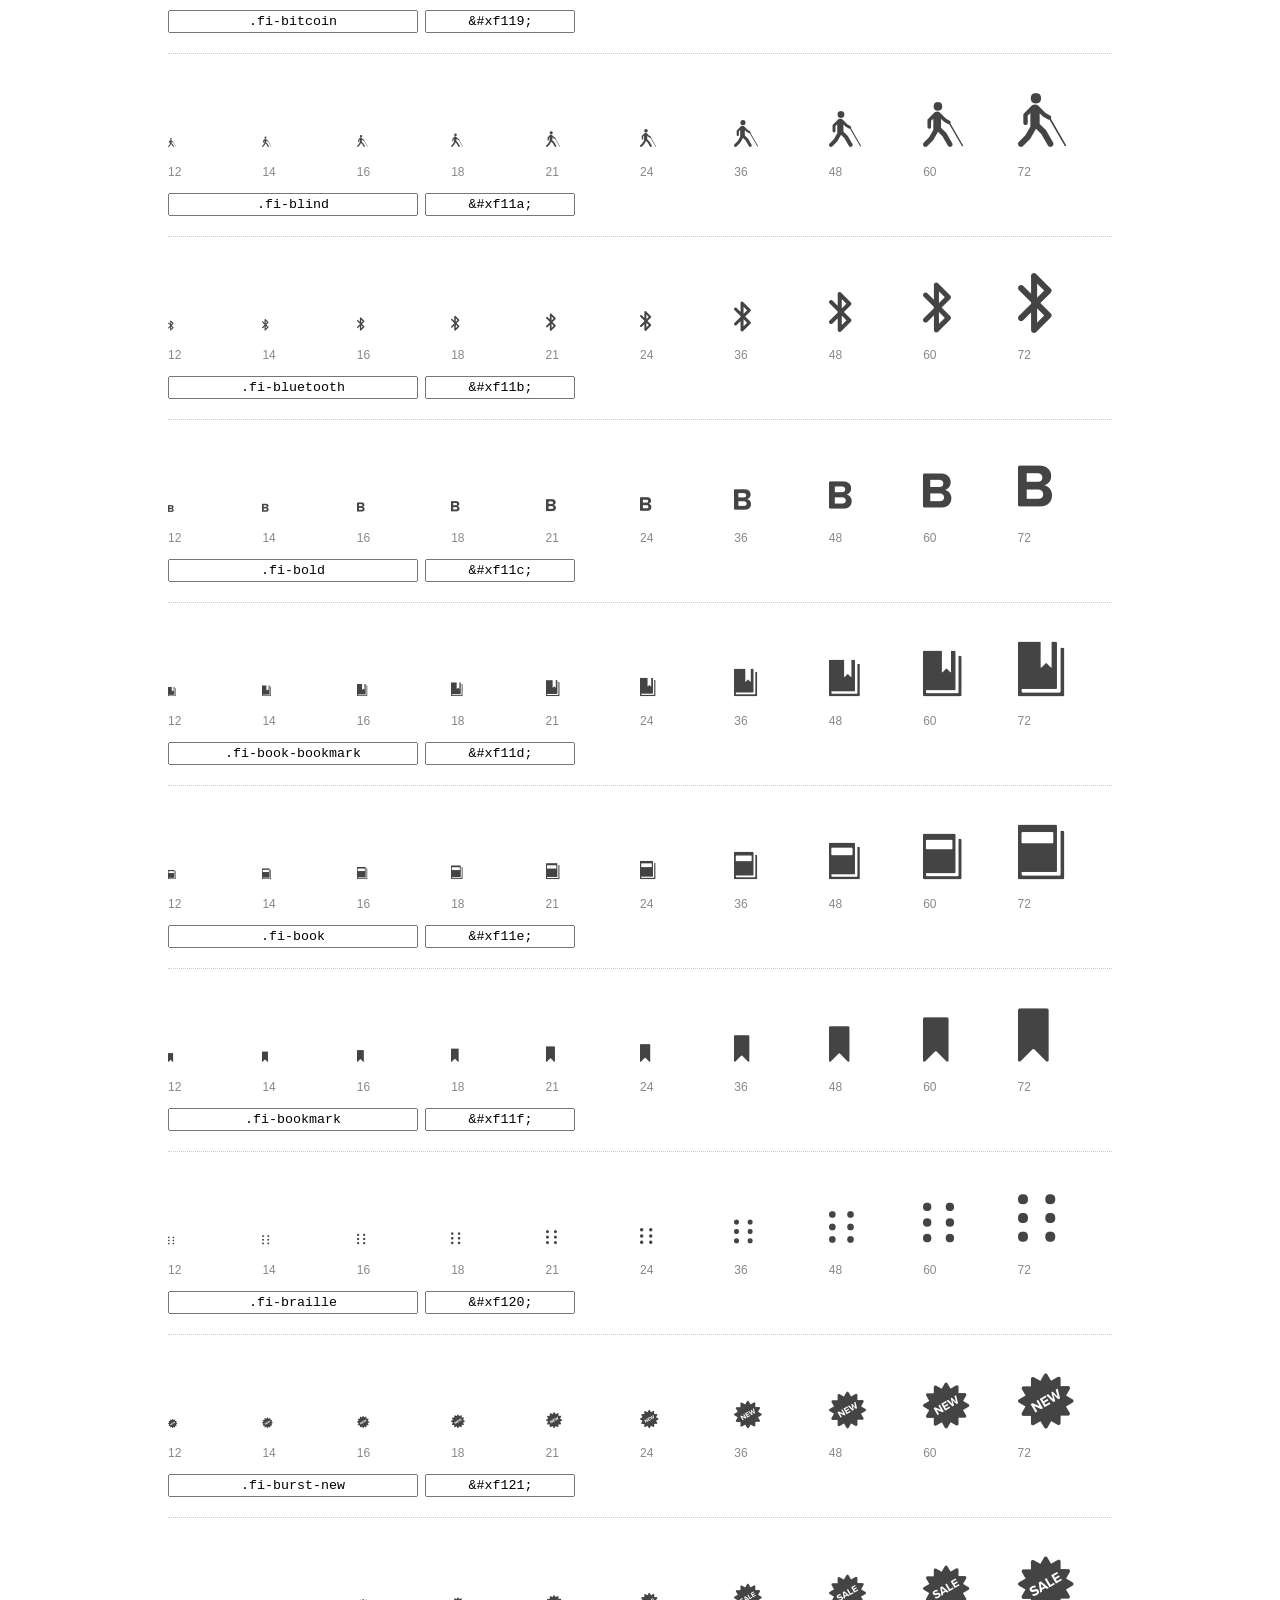
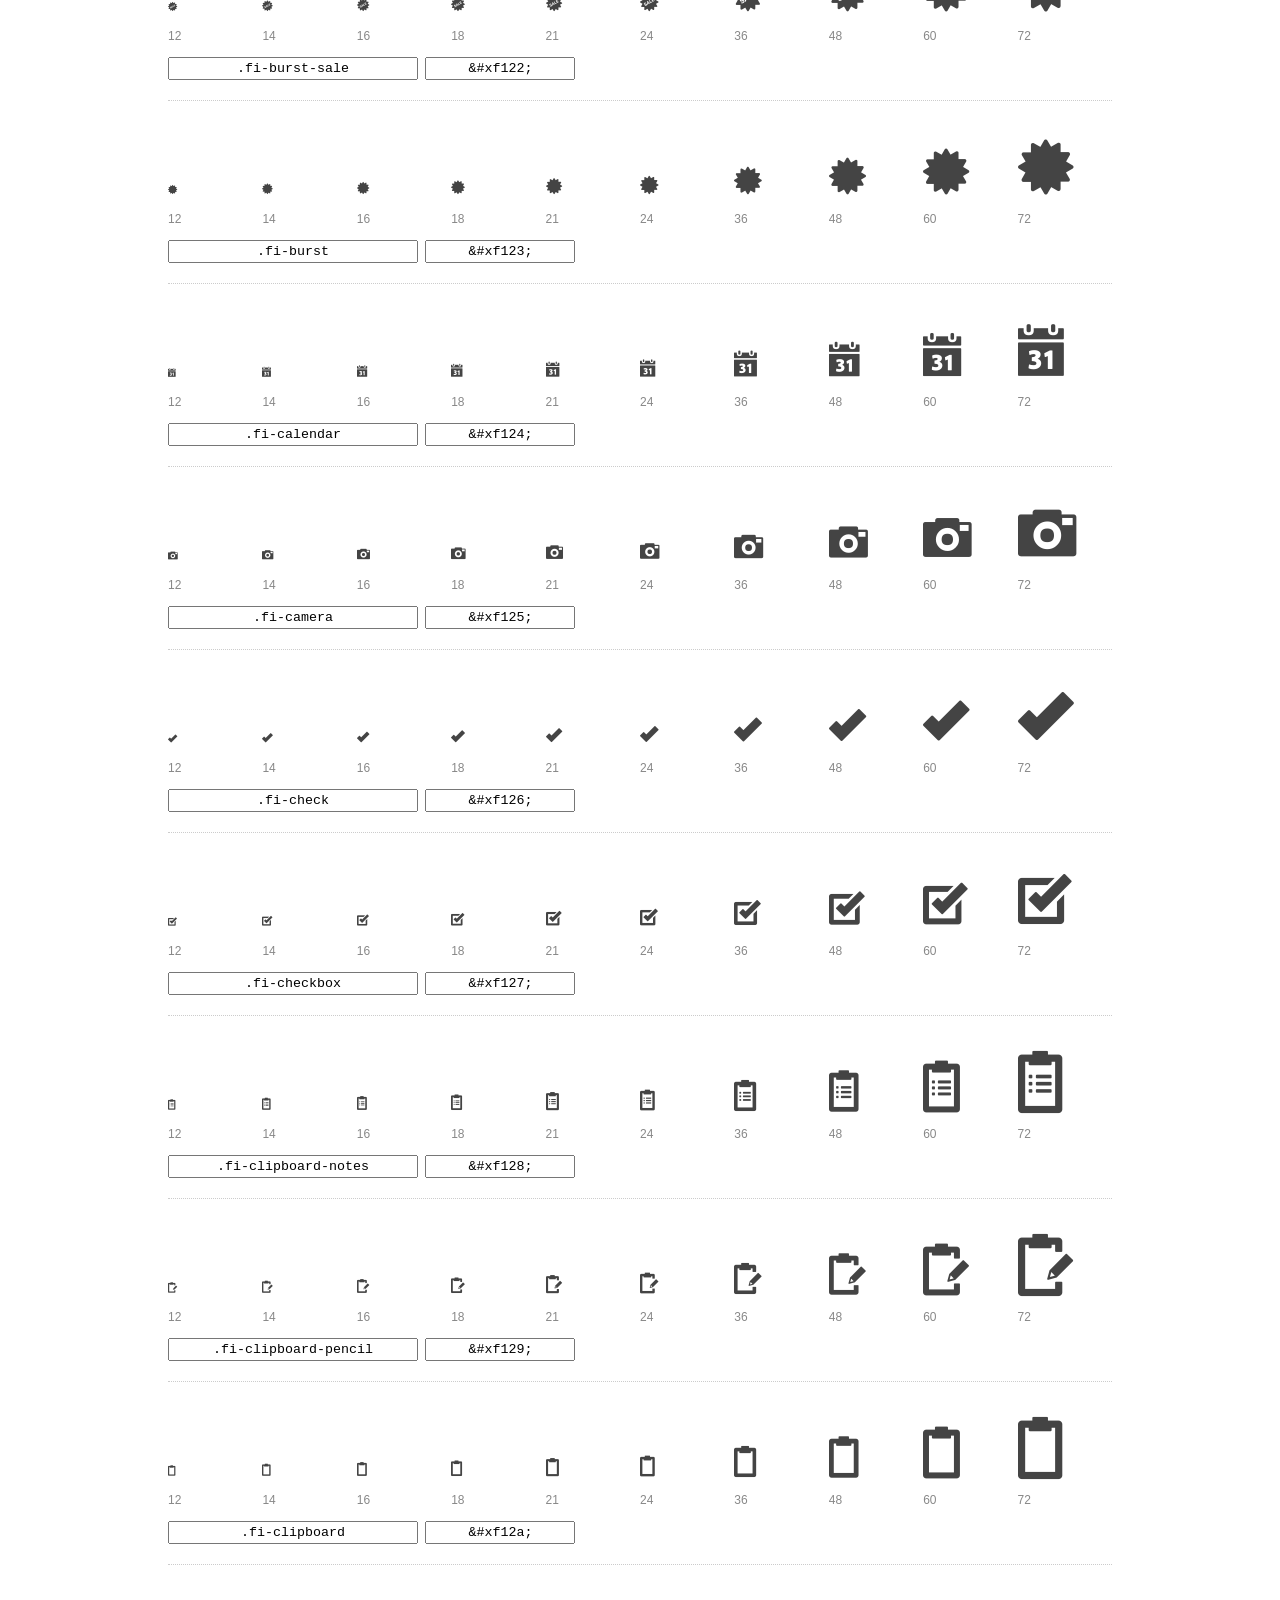
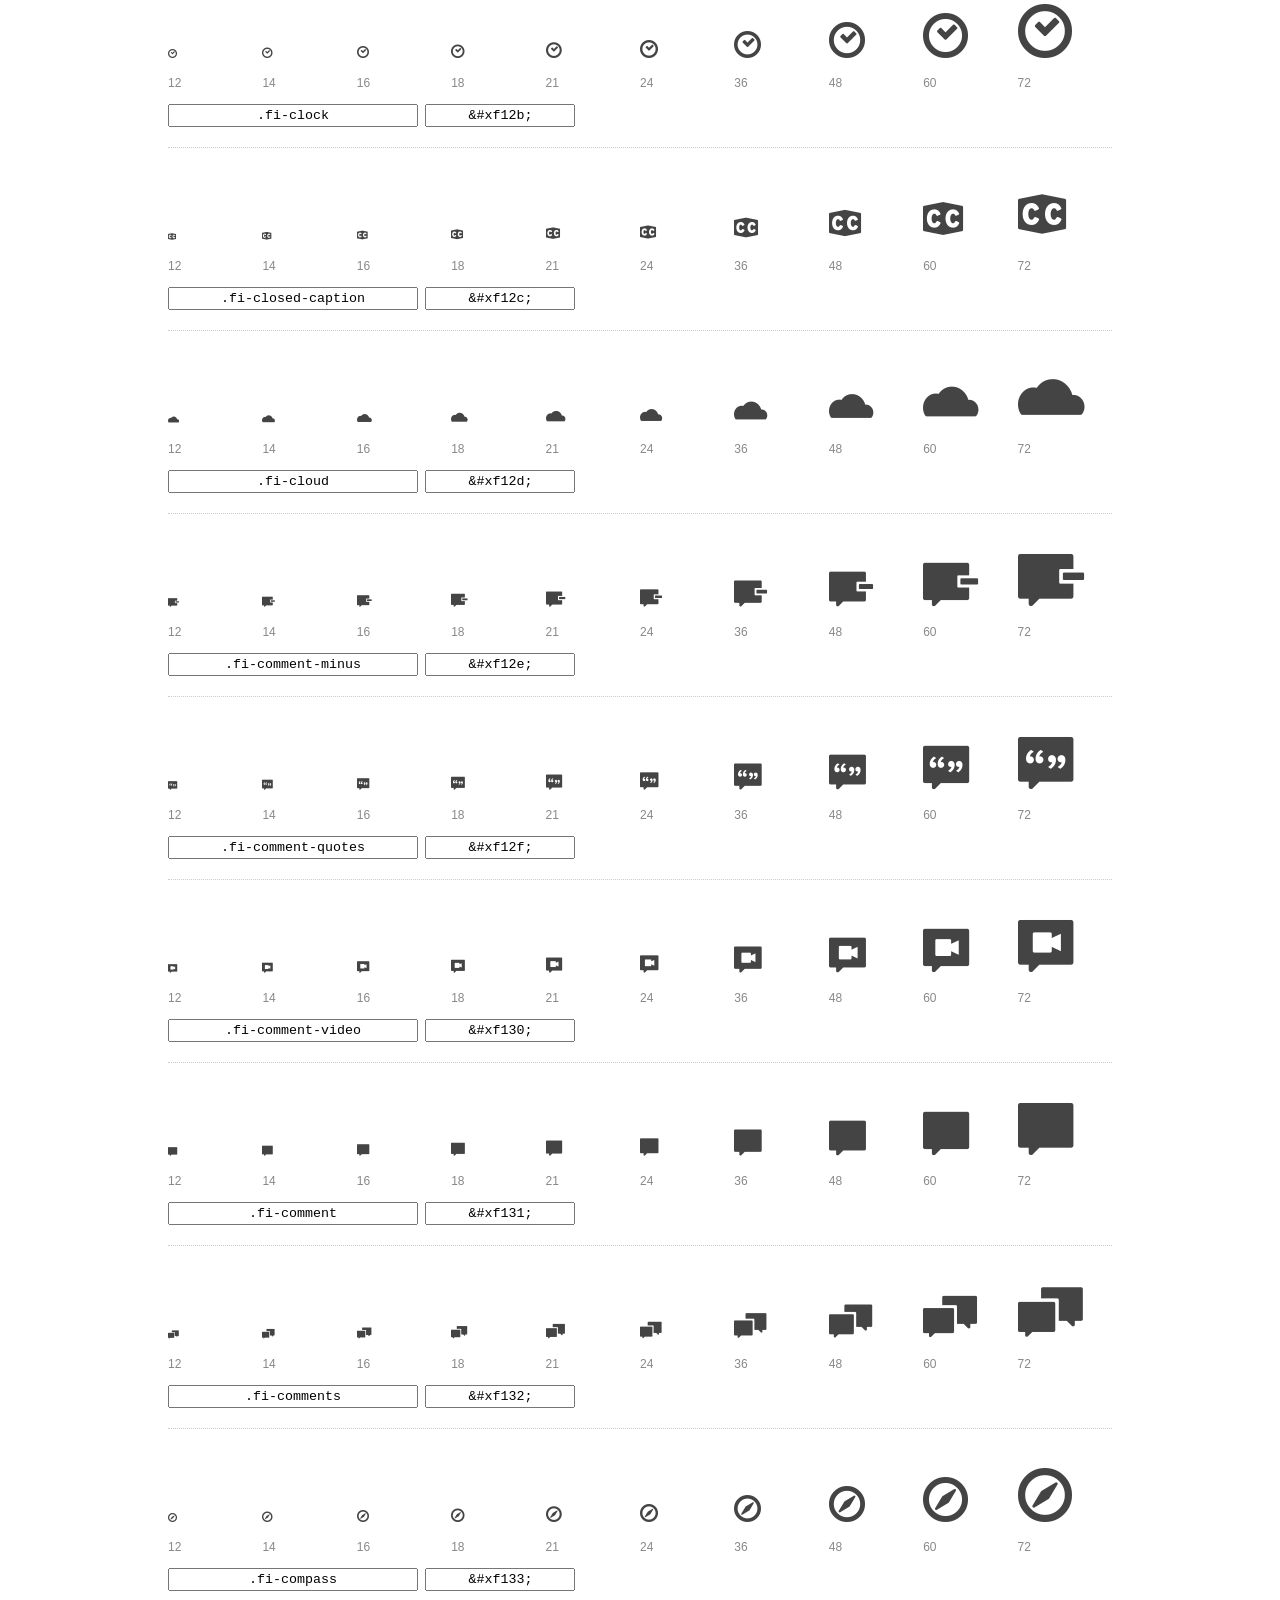
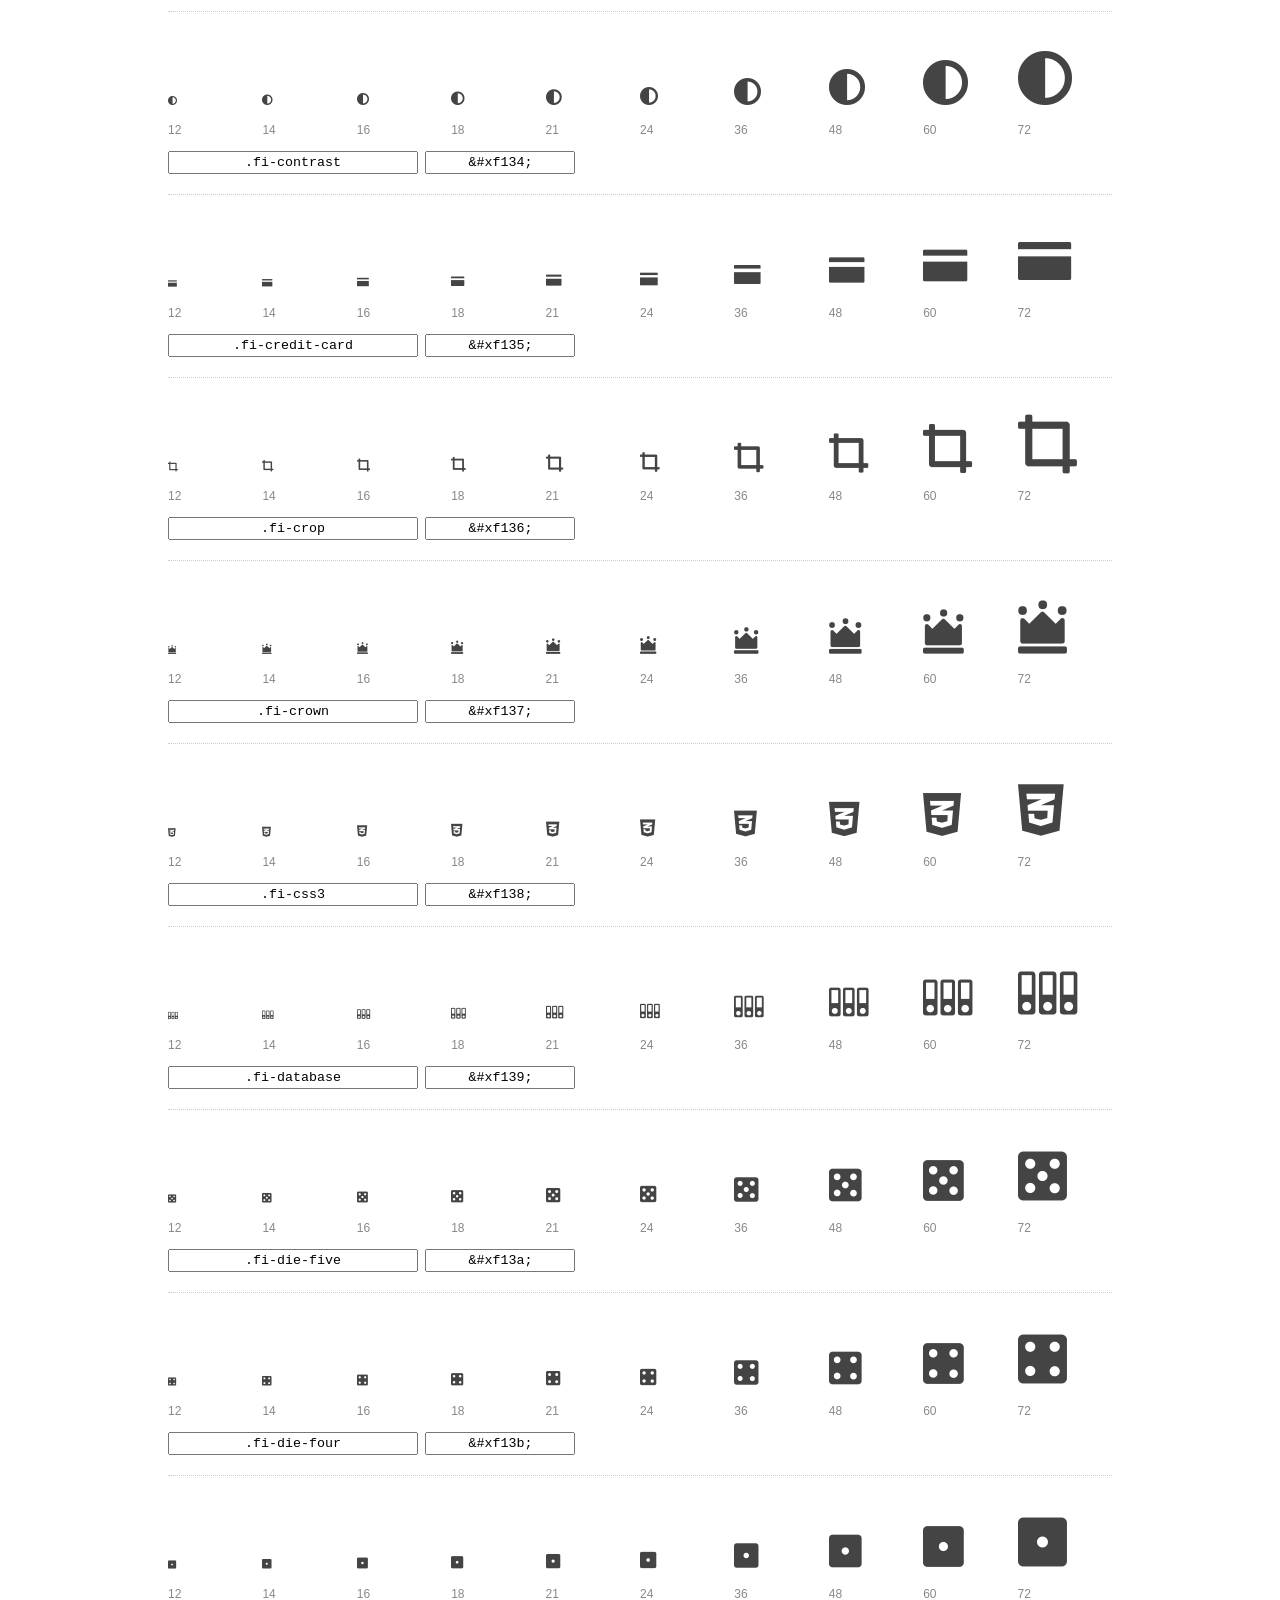
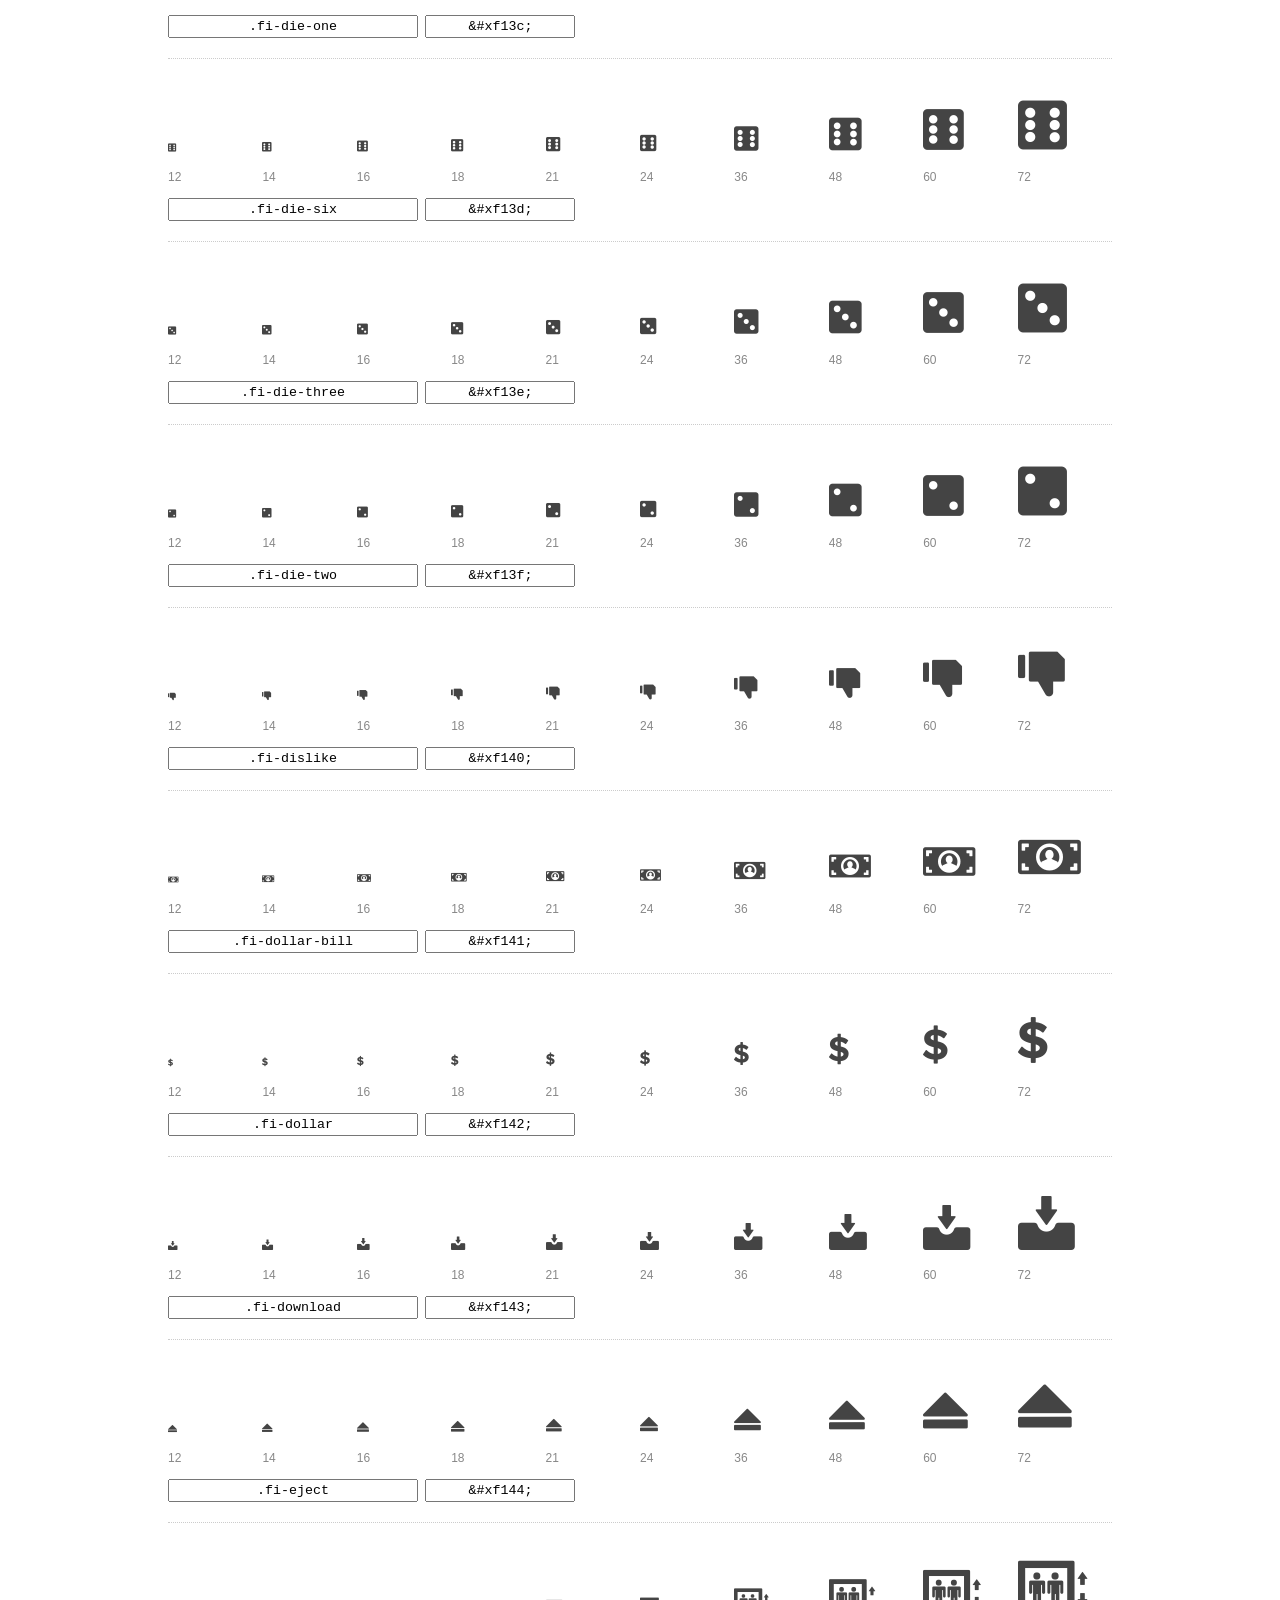
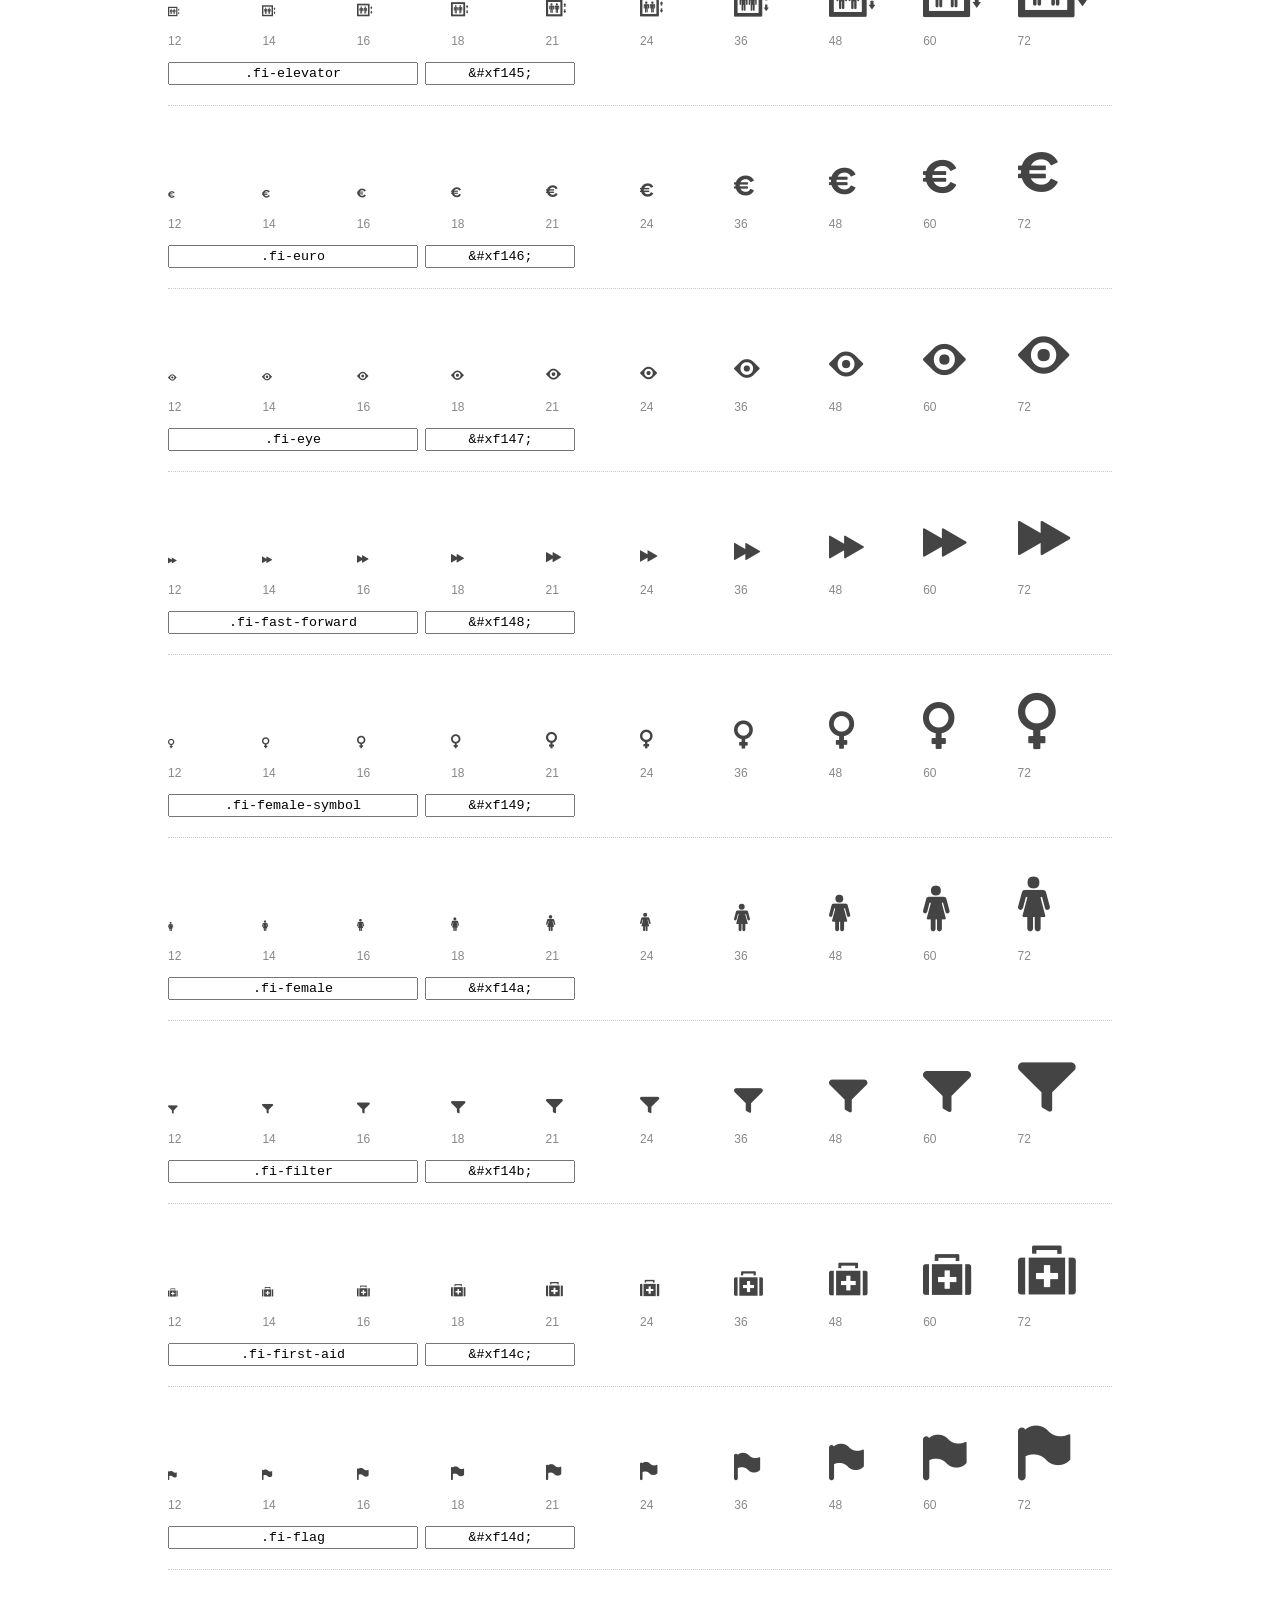
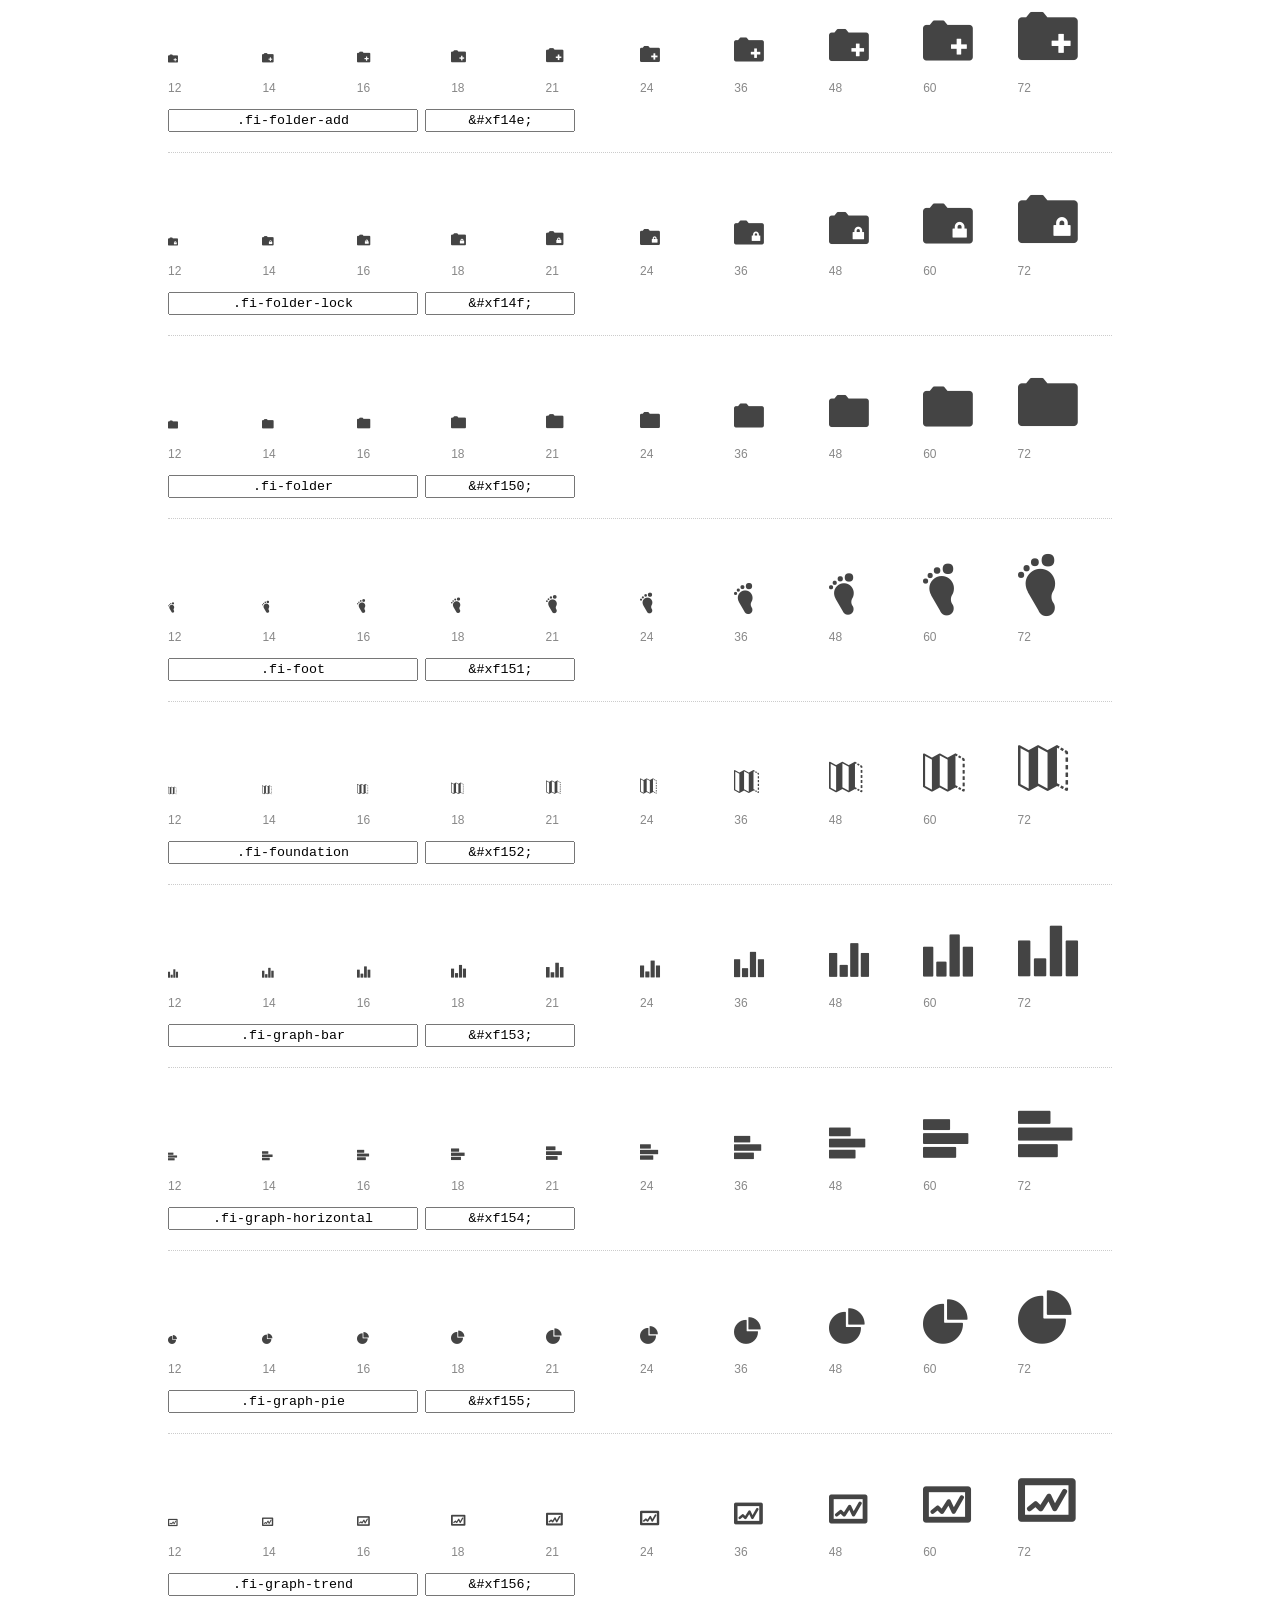
<file: assets/fonts/foundation-icons/preview.html>
<!DOCTYPE html>
<html>
  <head>
    <title>Foundation Icons glyphs preview</title>
    <link rel="stylesheet" href="foundation-icons.css" />

    <style>
      * {
        -moz-box-sizing: border-box;
        -webkit-box-sizing: border-box;
        box-sizing: border-box;
        margin: 0;
        padding: 0;
      }

      body {
        background: #fff;
        color: #444;
        font: 16px/1.5 "Helvetica Neue", Helvetica, Arial, sans-serif;
      }

      a, 
      a:visited {
        color: #888;
        text-decoration: underline;
      }
      a:hover, 
      a:focus { color: #000; }

      h1 {
        border-bottom: 2px solid #ddd;
        color: #888;
        font-size: 36px;
        font-weight: 300;
        margin-bottom: 20px;
        padding: 20px 0;
      }

      .container {
        margin: 0 auto;
        min-width: 880px;
        padding: 0 40px;
        width: 80%;
      }

      .glyph {
        border-bottom: 1px dotted #ccc;
        padding: 10px 0 20px;
        margin-bottom: 20px;
      }

      .preview-glyphs { vertical-align: bottom; } 

      .preview-scale { 
        color: #888;
        font-size: 12px; 
        margin-top: 5px;
      }

      .step {
        display: inline-block;
        line-height: 1;
        width: 10%;
      }

      
      .size-12 { font-size: 12px; }
      
      .size-14 { font-size: 14px; }
      
      .size-16 { font-size: 16px; }
      
      .size-18 { font-size: 18px; }
      
      .size-21 { font-size: 21px; }
      
      .size-24 { font-size: 24px; }
      
      .size-36 { font-size: 36px; }
      
      .size-48 { font-size: 48px; }
      
      .size-60 { font-size: 60px; }
      
      .size-72 { font-size: 72px; }
      

      .usage { margin-top: 10px; }

      .usage input {
        font-family: monospace;
        margin-right: 3px;
        padding: 2px 5px;
        text-align: center;
      }

      .usage .point { width: 150px; }

      .usage .class { width: 250px; }

      .footer {
        color: #888;
        font-size: 12px;
        padding: 20px 0;
      }
    </style>

    <!--[if lte IE 8]><script src="http://html5shiv.googlecode.com/svn/trunk/html5.js"></script><![endif]-->
  </head>

  <body>
    <div class="container">
      <h1>Foundation Icons contains 283 glyphs:</h1> 

      
      <div class="glyph">
        <div class="preview-glyphs">
          <i class="step fi-address-book size-12"></i><i class="step fi-address-book size-14"></i><i class="step fi-address-book size-16"></i><i class="step fi-address-book size-18"></i><i class="step fi-address-book size-21"></i><i class="step fi-address-book size-24"></i><i class="step fi-address-book size-36"></i><i class="step fi-address-book size-48"></i><i class="step fi-address-book size-60"></i><i class="step fi-address-book size-72"></i>
        </div>
        <div class="preview-scale">
          <span class="step">12</span><span class="step">14</span><span class="step">16</span><span class="step">18</span><span class="step">21</span><span class="step">24</span><span class="step">36</span><span class="step">48</span><span class="step">60</span><span class="step">72</span> 
        </div>
        <div class="usage">
          <input class="class" type="text" readonly="readonly" onClick="this.select();" value=".fi-address-book" />
          <input class="point" type="text" readonly="readonly" onClick="this.select();" value="&amp;#xf100;" />
        </div>
      </div>
      
      <div class="glyph">
        <div class="preview-glyphs">
          <i class="step fi-alert size-12"></i><i class="step fi-alert size-14"></i><i class="step fi-alert size-16"></i><i class="step fi-alert size-18"></i><i class="step fi-alert size-21"></i><i class="step fi-alert size-24"></i><i class="step fi-alert size-36"></i><i class="step fi-alert size-48"></i><i class="step fi-alert size-60"></i><i class="step fi-alert size-72"></i>
        </div>
        <div class="preview-scale">
          <span class="step">12</span><span class="step">14</span><span class="step">16</span><span class="step">18</span><span class="step">21</span><span class="step">24</span><span class="step">36</span><span class="step">48</span><span class="step">60</span><span class="step">72</span> 
        </div>
        <div class="usage">
          <input class="class" type="text" readonly="readonly" onClick="this.select();" value=".fi-alert" />
          <input class="point" type="text" readonly="readonly" onClick="this.select();" value="&amp;#xf101;" />
        </div>
      </div>
      
      <div class="glyph">
        <div class="preview-glyphs">
          <i class="step fi-align-center size-12"></i><i class="step fi-align-center size-14"></i><i class="step fi-align-center size-16"></i><i class="step fi-align-center size-18"></i><i class="step fi-align-center size-21"></i><i class="step fi-align-center size-24"></i><i class="step fi-align-center size-36"></i><i class="step fi-align-center size-48"></i><i class="step fi-align-center size-60"></i><i class="step fi-align-center size-72"></i>
        </div>
        <div class="preview-scale">
          <span class="step">12</span><span class="step">14</span><span class="step">16</span><span class="step">18</span><span class="step">21</span><span class="step">24</span><span class="step">36</span><span class="step">48</span><span class="step">60</span><span class="step">72</span> 
        </div>
        <div class="usage">
          <input class="class" type="text" readonly="readonly" onClick="this.select();" value=".fi-align-center" />
          <input class="point" type="text" readonly="readonly" onClick="this.select();" value="&amp;#xf102;" />
        </div>
      </div>
      
      <div class="glyph">
        <div class="preview-glyphs">
          <i class="step fi-align-justify size-12"></i><i class="step fi-align-justify size-14"></i><i class="step fi-align-justify size-16"></i><i class="step fi-align-justify size-18"></i><i class="step fi-align-justify size-21"></i><i class="step fi-align-justify size-24"></i><i class="step fi-align-justify size-36"></i><i class="step fi-align-justify size-48"></i><i class="step fi-align-justify size-60"></i><i class="step fi-align-justify size-72"></i>
        </div>
        <div class="preview-scale">
          <span class="step">12</span><span class="step">14</span><span class="step">16</span><span class="step">18</span><span class="step">21</span><span class="step">24</span><span class="step">36</span><span class="step">48</span><span class="step">60</span><span class="step">72</span> 
        </div>
        <div class="usage">
          <input class="class" type="text" readonly="readonly" onClick="this.select();" value=".fi-align-justify" />
          <input class="point" type="text" readonly="readonly" onClick="this.select();" value="&amp;#xf103;" />
        </div>
      </div>
      
      <div class="glyph">
        <div class="preview-glyphs">
          <i class="step fi-align-left size-12"></i><i class="step fi-align-left size-14"></i><i class="step fi-align-left size-16"></i><i class="step fi-align-left size-18"></i><i class="step fi-align-left size-21"></i><i class="step fi-align-left size-24"></i><i class="step fi-align-left size-36"></i><i class="step fi-align-left size-48"></i><i class="step fi-align-left size-60"></i><i class="step fi-align-left size-72"></i>
        </div>
        <div class="preview-scale">
          <span class="step">12</span><span class="step">14</span><span class="step">16</span><span class="step">18</span><span class="step">21</span><span class="step">24</span><span class="step">36</span><span class="step">48</span><span class="step">60</span><span class="step">72</span> 
        </div>
        <div class="usage">
          <input class="class" type="text" readonly="readonly" onClick="this.select();" value=".fi-align-left" />
          <input class="point" type="text" readonly="readonly" onClick="this.select();" value="&amp;#xf104;" />
        </div>
      </div>
      
      <div class="glyph">
        <div class="preview-glyphs">
          <i class="step fi-align-right size-12"></i><i class="step fi-align-right size-14"></i><i class="step fi-align-right size-16"></i><i class="step fi-align-right size-18"></i><i class="step fi-align-right size-21"></i><i class="step fi-align-right size-24"></i><i class="step fi-align-right size-36"></i><i class="step fi-align-right size-48"></i><i class="step fi-align-right size-60"></i><i class="step fi-align-right size-72"></i>
        </div>
        <div class="preview-scale">
          <span class="step">12</span><span class="step">14</span><span class="step">16</span><span class="step">18</span><span class="step">21</span><span class="step">24</span><span class="step">36</span><span class="step">48</span><span class="step">60</span><span class="step">72</span> 
        </div>
        <div class="usage">
          <input class="class" type="text" readonly="readonly" onClick="this.select();" value=".fi-align-right" />
          <input class="point" type="text" readonly="readonly" onClick="this.select();" value="&amp;#xf105;" />
        </div>
      </div>
      
      <div class="glyph">
        <div class="preview-glyphs">
          <i class="step fi-anchor size-12"></i><i class="step fi-anchor size-14"></i><i class="step fi-anchor size-16"></i><i class="step fi-anchor size-18"></i><i class="step fi-anchor size-21"></i><i class="step fi-anchor size-24"></i><i class="step fi-anchor size-36"></i><i class="step fi-anchor size-48"></i><i class="step fi-anchor size-60"></i><i class="step fi-anchor size-72"></i>
        </div>
        <div class="preview-scale">
          <span class="step">12</span><span class="step">14</span><span class="step">16</span><span class="step">18</span><span class="step">21</span><span class="step">24</span><span class="step">36</span><span class="step">48</span><span class="step">60</span><span class="step">72</span> 
        </div>
        <div class="usage">
          <input class="class" type="text" readonly="readonly" onClick="this.select();" value=".fi-anchor" />
          <input class="point" type="text" readonly="readonly" onClick="this.select();" value="&amp;#xf106;" />
        </div>
      </div>
      
      <div class="glyph">
        <div class="preview-glyphs">
          <i class="step fi-annotate size-12"></i><i class="step fi-annotate size-14"></i><i class="step fi-annotate size-16"></i><i class="step fi-annotate size-18"></i><i class="step fi-annotate size-21"></i><i class="step fi-annotate size-24"></i><i class="step fi-annotate size-36"></i><i class="step fi-annotate size-48"></i><i class="step fi-annotate size-60"></i><i class="step fi-annotate size-72"></i>
        </div>
        <div class="preview-scale">
          <span class="step">12</span><span class="step">14</span><span class="step">16</span><span class="step">18</span><span class="step">21</span><span class="step">24</span><span class="step">36</span><span class="step">48</span><span class="step">60</span><span class="step">72</span> 
        </div>
        <div class="usage">
          <input class="class" type="text" readonly="readonly" onClick="this.select();" value=".fi-annotate" />
          <input class="point" type="text" readonly="readonly" onClick="this.select();" value="&amp;#xf107;" />
        </div>
      </div>
      
      <div class="glyph">
        <div class="preview-glyphs">
          <i class="step fi-archive size-12"></i><i class="step fi-archive size-14"></i><i class="step fi-archive size-16"></i><i class="step fi-archive size-18"></i><i class="step fi-archive size-21"></i><i class="step fi-archive size-24"></i><i class="step fi-archive size-36"></i><i class="step fi-archive size-48"></i><i class="step fi-archive size-60"></i><i class="step fi-archive size-72"></i>
        </div>
        <div class="preview-scale">
          <span class="step">12</span><span class="step">14</span><span class="step">16</span><span class="step">18</span><span class="step">21</span><span class="step">24</span><span class="step">36</span><span class="step">48</span><span class="step">60</span><span class="step">72</span> 
        </div>
        <div class="usage">
          <input class="class" type="text" readonly="readonly" onClick="this.select();" value=".fi-archive" />
          <input class="point" type="text" readonly="readonly" onClick="this.select();" value="&amp;#xf108;" />
        </div>
      </div>
      
      <div class="glyph">
        <div class="preview-glyphs">
          <i class="step fi-arrow-down size-12"></i><i class="step fi-arrow-down size-14"></i><i class="step fi-arrow-down size-16"></i><i class="step fi-arrow-down size-18"></i><i class="step fi-arrow-down size-21"></i><i class="step fi-arrow-down size-24"></i><i class="step fi-arrow-down size-36"></i><i class="step fi-arrow-down size-48"></i><i class="step fi-arrow-down size-60"></i><i class="step fi-arrow-down size-72"></i>
        </div>
        <div class="preview-scale">
          <span class="step">12</span><span class="step">14</span><span class="step">16</span><span class="step">18</span><span class="step">21</span><span class="step">24</span><span class="step">36</span><span class="step">48</span><span class="step">60</span><span class="step">72</span> 
        </div>
        <div class="usage">
          <input class="class" type="text" readonly="readonly" onClick="this.select();" value=".fi-arrow-down" />
          <input class="point" type="text" readonly="readonly" onClick="this.select();" value="&amp;#xf109;" />
        </div>
      </div>
      
      <div class="glyph">
        <div class="preview-glyphs">
          <i class="step fi-arrow-left size-12"></i><i class="step fi-arrow-left size-14"></i><i class="step fi-arrow-left size-16"></i><i class="step fi-arrow-left size-18"></i><i class="step fi-arrow-left size-21"></i><i class="step fi-arrow-left size-24"></i><i class="step fi-arrow-left size-36"></i><i class="step fi-arrow-left size-48"></i><i class="step fi-arrow-left size-60"></i><i class="step fi-arrow-left size-72"></i>
        </div>
        <div class="preview-scale">
          <span class="step">12</span><span class="step">14</span><span class="step">16</span><span class="step">18</span><span class="step">21</span><span class="step">24</span><span class="step">36</span><span class="step">48</span><span class="step">60</span><span class="step">72</span> 
        </div>
        <div class="usage">
          <input class="class" type="text" readonly="readonly" onClick="this.select();" value=".fi-arrow-left" />
          <input class="point" type="text" readonly="readonly" onClick="this.select();" value="&amp;#xf10a;" />
        </div>
      </div>
      
      <div class="glyph">
        <div class="preview-glyphs">
          <i class="step fi-arrow-right size-12"></i><i class="step fi-arrow-right size-14"></i><i class="step fi-arrow-right size-16"></i><i class="step fi-arrow-right size-18"></i><i class="step fi-arrow-right size-21"></i><i class="step fi-arrow-right size-24"></i><i class="step fi-arrow-right size-36"></i><i class="step fi-arrow-right size-48"></i><i class="step fi-arrow-right size-60"></i><i class="step fi-arrow-right size-72"></i>
        </div>
        <div class="preview-scale">
          <span class="step">12</span><span class="step">14</span><span class="step">16</span><span class="step">18</span><span class="step">21</span><span class="step">24</span><span class="step">36</span><span class="step">48</span><span class="step">60</span><span class="step">72</span> 
        </div>
        <div class="usage">
          <input class="class" type="text" readonly="readonly" onClick="this.select();" value=".fi-arrow-right" />
          <input class="point" type="text" readonly="readonly" onClick="this.select();" value="&amp;#xf10b;" />
        </div>
      </div>
      
      <div class="glyph">
        <div class="preview-glyphs">
          <i class="step fi-arrow-up size-12"></i><i class="step fi-arrow-up size-14"></i><i class="step fi-arrow-up size-16"></i><i class="step fi-arrow-up size-18"></i><i class="step fi-arrow-up size-21"></i><i class="step fi-arrow-up size-24"></i><i class="step fi-arrow-up size-36"></i><i class="step fi-arrow-up size-48"></i><i class="step fi-arrow-up size-60"></i><i class="step fi-arrow-up size-72"></i>
        </div>
        <div class="preview-scale">
          <span class="step">12</span><span class="step">14</span><span class="step">16</span><span class="step">18</span><span class="step">21</span><span class="step">24</span><span class="step">36</span><span class="step">48</span><span class="step">60</span><span class="step">72</span> 
        </div>
        <div class="usage">
          <input class="class" type="text" readonly="readonly" onClick="this.select();" value=".fi-arrow-up" />
          <input class="point" type="text" readonly="readonly" onClick="this.select();" value="&amp;#xf10c;" />
        </div>
      </div>
      
      <div class="glyph">
        <div class="preview-glyphs">
          <i class="step fi-arrows-compress size-12"></i><i class="step fi-arrows-compress size-14"></i><i class="step fi-arrows-compress size-16"></i><i class="step fi-arrows-compress size-18"></i><i class="step fi-arrows-compress size-21"></i><i class="step fi-arrows-compress size-24"></i><i class="step fi-arrows-compress size-36"></i><i class="step fi-arrows-compress size-48"></i><i class="step fi-arrows-compress size-60"></i><i class="step fi-arrows-compress size-72"></i>
        </div>
        <div class="preview-scale">
          <span class="step">12</span><span class="step">14</span><span class="step">16</span><span class="step">18</span><span class="step">21</span><span class="step">24</span><span class="step">36</span><span class="step">48</span><span class="step">60</span><span class="step">72</span> 
        </div>
        <div class="usage">
          <input class="class" type="text" readonly="readonly" onClick="this.select();" value=".fi-arrows-compress" />
          <input class="point" type="text" readonly="readonly" onClick="this.select();" value="&amp;#xf10d;" />
        </div>
      </div>
      
      <div class="glyph">
        <div class="preview-glyphs">
          <i class="step fi-arrows-expand size-12"></i><i class="step fi-arrows-expand size-14"></i><i class="step fi-arrows-expand size-16"></i><i class="step fi-arrows-expand size-18"></i><i class="step fi-arrows-expand size-21"></i><i class="step fi-arrows-expand size-24"></i><i class="step fi-arrows-expand size-36"></i><i class="step fi-arrows-expand size-48"></i><i class="step fi-arrows-expand size-60"></i><i class="step fi-arrows-expand size-72"></i>
        </div>
        <div class="preview-scale">
          <span class="step">12</span><span class="step">14</span><span class="step">16</span><span class="step">18</span><span class="step">21</span><span class="step">24</span><span class="step">36</span><span class="step">48</span><span class="step">60</span><span class="step">72</span> 
        </div>
        <div class="usage">
          <input class="class" type="text" readonly="readonly" onClick="this.select();" value=".fi-arrows-expand" />
          <input class="point" type="text" readonly="readonly" onClick="this.select();" value="&amp;#xf10e;" />
        </div>
      </div>
      
      <div class="glyph">
        <div class="preview-glyphs">
          <i class="step fi-arrows-in size-12"></i><i class="step fi-arrows-in size-14"></i><i class="step fi-arrows-in size-16"></i><i class="step fi-arrows-in size-18"></i><i class="step fi-arrows-in size-21"></i><i class="step fi-arrows-in size-24"></i><i class="step fi-arrows-in size-36"></i><i class="step fi-arrows-in size-48"></i><i class="step fi-arrows-in size-60"></i><i class="step fi-arrows-in size-72"></i>
        </div>
        <div class="preview-scale">
          <span class="step">12</span><span class="step">14</span><span class="step">16</span><span class="step">18</span><span class="step">21</span><span class="step">24</span><span class="step">36</span><span class="step">48</span><span class="step">60</span><span class="step">72</span> 
        </div>
        <div class="usage">
          <input class="class" type="text" readonly="readonly" onClick="this.select();" value=".fi-arrows-in" />
          <input class="point" type="text" readonly="readonly" onClick="this.select();" value="&amp;#xf10f;" />
        </div>
      </div>
      
      <div class="glyph">
        <div class="preview-glyphs">
          <i class="step fi-arrows-out size-12"></i><i class="step fi-arrows-out size-14"></i><i class="step fi-arrows-out size-16"></i><i class="step fi-arrows-out size-18"></i><i class="step fi-arrows-out size-21"></i><i class="step fi-arrows-out size-24"></i><i class="step fi-arrows-out size-36"></i><i class="step fi-arrows-out size-48"></i><i class="step fi-arrows-out size-60"></i><i class="step fi-arrows-out size-72"></i>
        </div>
        <div class="preview-scale">
          <span class="step">12</span><span class="step">14</span><span class="step">16</span><span class="step">18</span><span class="step">21</span><span class="step">24</span><span class="step">36</span><span class="step">48</span><span class="step">60</span><span class="step">72</span> 
        </div>
        <div class="usage">
          <input class="class" type="text" readonly="readonly" onClick="this.select();" value=".fi-arrows-out" />
          <input class="point" type="text" readonly="readonly" onClick="this.select();" value="&amp;#xf110;" />
        </div>
      </div>
      
      <div class="glyph">
        <div class="preview-glyphs">
          <i class="step fi-asl size-12"></i><i class="step fi-asl size-14"></i><i class="step fi-asl size-16"></i><i class="step fi-asl size-18"></i><i class="step fi-asl size-21"></i><i class="step fi-asl size-24"></i><i class="step fi-asl size-36"></i><i class="step fi-asl size-48"></i><i class="step fi-asl size-60"></i><i class="step fi-asl size-72"></i>
        </div>
        <div class="preview-scale">
          <span class="step">12</span><span class="step">14</span><span class="step">16</span><span class="step">18</span><span class="step">21</span><span class="step">24</span><span class="step">36</span><span class="step">48</span><span class="step">60</span><span class="step">72</span> 
        </div>
        <div class="usage">
          <input class="class" type="text" readonly="readonly" onClick="this.select();" value=".fi-asl" />
          <input class="point" type="text" readonly="readonly" onClick="this.select();" value="&amp;#xf111;" />
        </div>
      </div>
      
      <div class="glyph">
        <div class="preview-glyphs">
          <i class="step fi-asterisk size-12"></i><i class="step fi-asterisk size-14"></i><i class="step fi-asterisk size-16"></i><i class="step fi-asterisk size-18"></i><i class="step fi-asterisk size-21"></i><i class="step fi-asterisk size-24"></i><i class="step fi-asterisk size-36"></i><i class="step fi-asterisk size-48"></i><i class="step fi-asterisk size-60"></i><i class="step fi-asterisk size-72"></i>
        </div>
        <div class="preview-scale">
          <span class="step">12</span><span class="step">14</span><span class="step">16</span><span class="step">18</span><span class="step">21</span><span class="step">24</span><span class="step">36</span><span class="step">48</span><span class="step">60</span><span class="step">72</span> 
        </div>
        <div class="usage">
          <input class="class" type="text" readonly="readonly" onClick="this.select();" value=".fi-asterisk" />
          <input class="point" type="text" readonly="readonly" onClick="this.select();" value="&amp;#xf112;" />
        </div>
      </div>
      
      <div class="glyph">
        <div class="preview-glyphs">
          <i class="step fi-at-sign size-12"></i><i class="step fi-at-sign size-14"></i><i class="step fi-at-sign size-16"></i><i class="step fi-at-sign size-18"></i><i class="step fi-at-sign size-21"></i><i class="step fi-at-sign size-24"></i><i class="step fi-at-sign size-36"></i><i class="step fi-at-sign size-48"></i><i class="step fi-at-sign size-60"></i><i class="step fi-at-sign size-72"></i>
        </div>
        <div class="preview-scale">
          <span class="step">12</span><span class="step">14</span><span class="step">16</span><span class="step">18</span><span class="step">21</span><span class="step">24</span><span class="step">36</span><span class="step">48</span><span class="step">60</span><span class="step">72</span> 
        </div>
        <div class="usage">
          <input class="class" type="text" readonly="readonly" onClick="this.select();" value=".fi-at-sign" />
          <input class="point" type="text" readonly="readonly" onClick="this.select();" value="&amp;#xf113;" />
        </div>
      </div>
      
      <div class="glyph">
        <div class="preview-glyphs">
          <i class="step fi-background-color size-12"></i><i class="step fi-background-color size-14"></i><i class="step fi-background-color size-16"></i><i class="step fi-background-color size-18"></i><i class="step fi-background-color size-21"></i><i class="step fi-background-color size-24"></i><i class="step fi-background-color size-36"></i><i class="step fi-background-color size-48"></i><i class="step fi-background-color size-60"></i><i class="step fi-background-color size-72"></i>
        </div>
        <div class="preview-scale">
          <span class="step">12</span><span class="step">14</span><span class="step">16</span><span class="step">18</span><span class="step">21</span><span class="step">24</span><span class="step">36</span><span class="step">48</span><span class="step">60</span><span class="step">72</span> 
        </div>
        <div class="usage">
          <input class="class" type="text" readonly="readonly" onClick="this.select();" value=".fi-background-color" />
          <input class="point" type="text" readonly="readonly" onClick="this.select();" value="&amp;#xf114;" />
        </div>
      </div>
      
      <div class="glyph">
        <div class="preview-glyphs">
          <i class="step fi-battery-empty size-12"></i><i class="step fi-battery-empty size-14"></i><i class="step fi-battery-empty size-16"></i><i class="step fi-battery-empty size-18"></i><i class="step fi-battery-empty size-21"></i><i class="step fi-battery-empty size-24"></i><i class="step fi-battery-empty size-36"></i><i class="step fi-battery-empty size-48"></i><i class="step fi-battery-empty size-60"></i><i class="step fi-battery-empty size-72"></i>
        </div>
        <div class="preview-scale">
          <span class="step">12</span><span class="step">14</span><span class="step">16</span><span class="step">18</span><span class="step">21</span><span class="step">24</span><span class="step">36</span><span class="step">48</span><span class="step">60</span><span class="step">72</span> 
        </div>
        <div class="usage">
          <input class="class" type="text" readonly="readonly" onClick="this.select();" value=".fi-battery-empty" />
          <input class="point" type="text" readonly="readonly" onClick="this.select();" value="&amp;#xf115;" />
        </div>
      </div>
      
      <div class="glyph">
        <div class="preview-glyphs">
          <i class="step fi-battery-full size-12"></i><i class="step fi-battery-full size-14"></i><i class="step fi-battery-full size-16"></i><i class="step fi-battery-full size-18"></i><i class="step fi-battery-full size-21"></i><i class="step fi-battery-full size-24"></i><i class="step fi-battery-full size-36"></i><i class="step fi-battery-full size-48"></i><i class="step fi-battery-full size-60"></i><i class="step fi-battery-full size-72"></i>
        </div>
        <div class="preview-scale">
          <span class="step">12</span><span class="step">14</span><span class="step">16</span><span class="step">18</span><span class="step">21</span><span class="step">24</span><span class="step">36</span><span class="step">48</span><span class="step">60</span><span class="step">72</span> 
        </div>
        <div class="usage">
          <input class="class" type="text" readonly="readonly" onClick="this.select();" value=".fi-battery-full" />
          <input class="point" type="text" readonly="readonly" onClick="this.select();" value="&amp;#xf116;" />
        </div>
      </div>
      
      <div class="glyph">
        <div class="preview-glyphs">
          <i class="step fi-battery-half size-12"></i><i class="step fi-battery-half size-14"></i><i class="step fi-battery-half size-16"></i><i class="step fi-battery-half size-18"></i><i class="step fi-battery-half size-21"></i><i class="step fi-battery-half size-24"></i><i class="step fi-battery-half size-36"></i><i class="step fi-battery-half size-48"></i><i class="step fi-battery-half size-60"></i><i class="step fi-battery-half size-72"></i>
        </div>
        <div class="preview-scale">
          <span class="step">12</span><span class="step">14</span><span class="step">16</span><span class="step">18</span><span class="step">21</span><span class="step">24</span><span class="step">36</span><span class="step">48</span><span class="step">60</span><span class="step">72</span> 
        </div>
        <div class="usage">
          <input class="class" type="text" readonly="readonly" onClick="this.select();" value=".fi-battery-half" />
          <input class="point" type="text" readonly="readonly" onClick="this.select();" value="&amp;#xf117;" />
        </div>
      </div>
      
      <div class="glyph">
        <div class="preview-glyphs">
          <i class="step fi-bitcoin-circle size-12"></i><i class="step fi-bitcoin-circle size-14"></i><i class="step fi-bitcoin-circle size-16"></i><i class="step fi-bitcoin-circle size-18"></i><i class="step fi-bitcoin-circle size-21"></i><i class="step fi-bitcoin-circle size-24"></i><i class="step fi-bitcoin-circle size-36"></i><i class="step fi-bitcoin-circle size-48"></i><i class="step fi-bitcoin-circle size-60"></i><i class="step fi-bitcoin-circle size-72"></i>
        </div>
        <div class="preview-scale">
          <span class="step">12</span><span class="step">14</span><span class="step">16</span><span class="step">18</span><span class="step">21</span><span class="step">24</span><span class="step">36</span><span class="step">48</span><span class="step">60</span><span class="step">72</span> 
        </div>
        <div class="usage">
          <input class="class" type="text" readonly="readonly" onClick="this.select();" value=".fi-bitcoin-circle" />
          <input class="point" type="text" readonly="readonly" onClick="this.select();" value="&amp;#xf118;" />
        </div>
      </div>
      
      <div class="glyph">
        <div class="preview-glyphs">
          <i class="step fi-bitcoin size-12"></i><i class="step fi-bitcoin size-14"></i><i class="step fi-bitcoin size-16"></i><i class="step fi-bitcoin size-18"></i><i class="step fi-bitcoin size-21"></i><i class="step fi-bitcoin size-24"></i><i class="step fi-bitcoin size-36"></i><i class="step fi-bitcoin size-48"></i><i class="step fi-bitcoin size-60"></i><i class="step fi-bitcoin size-72"></i>
        </div>
        <div class="preview-scale">
          <span class="step">12</span><span class="step">14</span><span class="step">16</span><span class="step">18</span><span class="step">21</span><span class="step">24</span><span class="step">36</span><span class="step">48</span><span class="step">60</span><span class="step">72</span> 
        </div>
        <div class="usage">
          <input class="class" type="text" readonly="readonly" onClick="this.select();" value=".fi-bitcoin" />
          <input class="point" type="text" readonly="readonly" onClick="this.select();" value="&amp;#xf119;" />
        </div>
      </div>
      
      <div class="glyph">
        <div class="preview-glyphs">
          <i class="step fi-blind size-12"></i><i class="step fi-blind size-14"></i><i class="step fi-blind size-16"></i><i class="step fi-blind size-18"></i><i class="step fi-blind size-21"></i><i class="step fi-blind size-24"></i><i class="step fi-blind size-36"></i><i class="step fi-blind size-48"></i><i class="step fi-blind size-60"></i><i class="step fi-blind size-72"></i>
        </div>
        <div class="preview-scale">
          <span class="step">12</span><span class="step">14</span><span class="step">16</span><span class="step">18</span><span class="step">21</span><span class="step">24</span><span class="step">36</span><span class="step">48</span><span class="step">60</span><span class="step">72</span> 
        </div>
        <div class="usage">
          <input class="class" type="text" readonly="readonly" onClick="this.select();" value=".fi-blind" />
          <input class="point" type="text" readonly="readonly" onClick="this.select();" value="&amp;#xf11a;" />
        </div>
      </div>
      
      <div class="glyph">
        <div class="preview-glyphs">
          <i class="step fi-bluetooth size-12"></i><i class="step fi-bluetooth size-14"></i><i class="step fi-bluetooth size-16"></i><i class="step fi-bluetooth size-18"></i><i class="step fi-bluetooth size-21"></i><i class="step fi-bluetooth size-24"></i><i class="step fi-bluetooth size-36"></i><i class="step fi-bluetooth size-48"></i><i class="step fi-bluetooth size-60"></i><i class="step fi-bluetooth size-72"></i>
        </div>
        <div class="preview-scale">
          <span class="step">12</span><span class="step">14</span><span class="step">16</span><span class="step">18</span><span class="step">21</span><span class="step">24</span><span class="step">36</span><span class="step">48</span><span class="step">60</span><span class="step">72</span> 
        </div>
        <div class="usage">
          <input class="class" type="text" readonly="readonly" onClick="this.select();" value=".fi-bluetooth" />
          <input class="point" type="text" readonly="readonly" onClick="this.select();" value="&amp;#xf11b;" />
        </div>
      </div>
      
      <div class="glyph">
        <div class="preview-glyphs">
          <i class="step fi-bold size-12"></i><i class="step fi-bold size-14"></i><i class="step fi-bold size-16"></i><i class="step fi-bold size-18"></i><i class="step fi-bold size-21"></i><i class="step fi-bold size-24"></i><i class="step fi-bold size-36"></i><i class="step fi-bold size-48"></i><i class="step fi-bold size-60"></i><i class="step fi-bold size-72"></i>
        </div>
        <div class="preview-scale">
          <span class="step">12</span><span class="step">14</span><span class="step">16</span><span class="step">18</span><span class="step">21</span><span class="step">24</span><span class="step">36</span><span class="step">48</span><span class="step">60</span><span class="step">72</span> 
        </div>
        <div class="usage">
          <input class="class" type="text" readonly="readonly" onClick="this.select();" value=".fi-bold" />
          <input class="point" type="text" readonly="readonly" onClick="this.select();" value="&amp;#xf11c;" />
        </div>
      </div>
      
      <div class="glyph">
        <div class="preview-glyphs">
          <i class="step fi-book-bookmark size-12"></i><i class="step fi-book-bookmark size-14"></i><i class="step fi-book-bookmark size-16"></i><i class="step fi-book-bookmark size-18"></i><i class="step fi-book-bookmark size-21"></i><i class="step fi-book-bookmark size-24"></i><i class="step fi-book-bookmark size-36"></i><i class="step fi-book-bookmark size-48"></i><i class="step fi-book-bookmark size-60"></i><i class="step fi-book-bookmark size-72"></i>
        </div>
        <div class="preview-scale">
          <span class="step">12</span><span class="step">14</span><span class="step">16</span><span class="step">18</span><span class="step">21</span><span class="step">24</span><span class="step">36</span><span class="step">48</span><span class="step">60</span><span class="step">72</span> 
        </div>
        <div class="usage">
          <input class="class" type="text" readonly="readonly" onClick="this.select();" value=".fi-book-bookmark" />
          <input class="point" type="text" readonly="readonly" onClick="this.select();" value="&amp;#xf11d;" />
        </div>
      </div>
      
      <div class="glyph">
        <div class="preview-glyphs">
          <i class="step fi-book size-12"></i><i class="step fi-book size-14"></i><i class="step fi-book size-16"></i><i class="step fi-book size-18"></i><i class="step fi-book size-21"></i><i class="step fi-book size-24"></i><i class="step fi-book size-36"></i><i class="step fi-book size-48"></i><i class="step fi-book size-60"></i><i class="step fi-book size-72"></i>
        </div>
        <div class="preview-scale">
          <span class="step">12</span><span class="step">14</span><span class="step">16</span><span class="step">18</span><span class="step">21</span><span class="step">24</span><span class="step">36</span><span class="step">48</span><span class="step">60</span><span class="step">72</span> 
        </div>
        <div class="usage">
          <input class="class" type="text" readonly="readonly" onClick="this.select();" value=".fi-book" />
          <input class="point" type="text" readonly="readonly" onClick="this.select();" value="&amp;#xf11e;" />
        </div>
      </div>
      
      <div class="glyph">
        <div class="preview-glyphs">
          <i class="step fi-bookmark size-12"></i><i class="step fi-bookmark size-14"></i><i class="step fi-bookmark size-16"></i><i class="step fi-bookmark size-18"></i><i class="step fi-bookmark size-21"></i><i class="step fi-bookmark size-24"></i><i class="step fi-bookmark size-36"></i><i class="step fi-bookmark size-48"></i><i class="step fi-bookmark size-60"></i><i class="step fi-bookmark size-72"></i>
        </div>
        <div class="preview-scale">
          <span class="step">12</span><span class="step">14</span><span class="step">16</span><span class="step">18</span><span class="step">21</span><span class="step">24</span><span class="step">36</span><span class="step">48</span><span class="step">60</span><span class="step">72</span> 
        </div>
        <div class="usage">
          <input class="class" type="text" readonly="readonly" onClick="this.select();" value=".fi-bookmark" />
          <input class="point" type="text" readonly="readonly" onClick="this.select();" value="&amp;#xf11f;" />
        </div>
      </div>
      
      <div class="glyph">
        <div class="preview-glyphs">
          <i class="step fi-braille size-12"></i><i class="step fi-braille size-14"></i><i class="step fi-braille size-16"></i><i class="step fi-braille size-18"></i><i class="step fi-braille size-21"></i><i class="step fi-braille size-24"></i><i class="step fi-braille size-36"></i><i class="step fi-braille size-48"></i><i class="step fi-braille size-60"></i><i class="step fi-braille size-72"></i>
        </div>
        <div class="preview-scale">
          <span class="step">12</span><span class="step">14</span><span class="step">16</span><span class="step">18</span><span class="step">21</span><span class="step">24</span><span class="step">36</span><span class="step">48</span><span class="step">60</span><span class="step">72</span> 
        </div>
        <div class="usage">
          <input class="class" type="text" readonly="readonly" onClick="this.select();" value=".fi-braille" />
          <input class="point" type="text" readonly="readonly" onClick="this.select();" value="&amp;#xf120;" />
        </div>
      </div>
      
      <div class="glyph">
        <div class="preview-glyphs">
          <i class="step fi-burst-new size-12"></i><i class="step fi-burst-new size-14"></i><i class="step fi-burst-new size-16"></i><i class="step fi-burst-new size-18"></i><i class="step fi-burst-new size-21"></i><i class="step fi-burst-new size-24"></i><i class="step fi-burst-new size-36"></i><i class="step fi-burst-new size-48"></i><i class="step fi-burst-new size-60"></i><i class="step fi-burst-new size-72"></i>
        </div>
        <div class="preview-scale">
          <span class="step">12</span><span class="step">14</span><span class="step">16</span><span class="step">18</span><span class="step">21</span><span class="step">24</span><span class="step">36</span><span class="step">48</span><span class="step">60</span><span class="step">72</span> 
        </div>
        <div class="usage">
          <input class="class" type="text" readonly="readonly" onClick="this.select();" value=".fi-burst-new" />
          <input class="point" type="text" readonly="readonly" onClick="this.select();" value="&amp;#xf121;" />
        </div>
      </div>
      
      <div class="glyph">
        <div class="preview-glyphs">
          <i class="step fi-burst-sale size-12"></i><i class="step fi-burst-sale size-14"></i><i class="step fi-burst-sale size-16"></i><i class="step fi-burst-sale size-18"></i><i class="step fi-burst-sale size-21"></i><i class="step fi-burst-sale size-24"></i><i class="step fi-burst-sale size-36"></i><i class="step fi-burst-sale size-48"></i><i class="step fi-burst-sale size-60"></i><i class="step fi-burst-sale size-72"></i>
        </div>
        <div class="preview-scale">
          <span class="step">12</span><span class="step">14</span><span class="step">16</span><span class="step">18</span><span class="step">21</span><span class="step">24</span><span class="step">36</span><span class="step">48</span><span class="step">60</span><span class="step">72</span> 
        </div>
        <div class="usage">
          <input class="class" type="text" readonly="readonly" onClick="this.select();" value=".fi-burst-sale" />
          <input class="point" type="text" readonly="readonly" onClick="this.select();" value="&amp;#xf122;" />
        </div>
      </div>
      
      <div class="glyph">
        <div class="preview-glyphs">
          <i class="step fi-burst size-12"></i><i class="step fi-burst size-14"></i><i class="step fi-burst size-16"></i><i class="step fi-burst size-18"></i><i class="step fi-burst size-21"></i><i class="step fi-burst size-24"></i><i class="step fi-burst size-36"></i><i class="step fi-burst size-48"></i><i class="step fi-burst size-60"></i><i class="step fi-burst size-72"></i>
        </div>
        <div class="preview-scale">
          <span class="step">12</span><span class="step">14</span><span class="step">16</span><span class="step">18</span><span class="step">21</span><span class="step">24</span><span class="step">36</span><span class="step">48</span><span class="step">60</span><span class="step">72</span> 
        </div>
        <div class="usage">
          <input class="class" type="text" readonly="readonly" onClick="this.select();" value=".fi-burst" />
          <input class="point" type="text" readonly="readonly" onClick="this.select();" value="&amp;#xf123;" />
        </div>
      </div>
      
      <div class="glyph">
        <div class="preview-glyphs">
          <i class="step fi-calendar size-12"></i><i class="step fi-calendar size-14"></i><i class="step fi-calendar size-16"></i><i class="step fi-calendar size-18"></i><i class="step fi-calendar size-21"></i><i class="step fi-calendar size-24"></i><i class="step fi-calendar size-36"></i><i class="step fi-calendar size-48"></i><i class="step fi-calendar size-60"></i><i class="step fi-calendar size-72"></i>
        </div>
        <div class="preview-scale">
          <span class="step">12</span><span class="step">14</span><span class="step">16</span><span class="step">18</span><span class="step">21</span><span class="step">24</span><span class="step">36</span><span class="step">48</span><span class="step">60</span><span class="step">72</span> 
        </div>
        <div class="usage">
          <input class="class" type="text" readonly="readonly" onClick="this.select();" value=".fi-calendar" />
          <input class="point" type="text" readonly="readonly" onClick="this.select();" value="&amp;#xf124;" />
        </div>
      </div>
      
      <div class="glyph">
        <div class="preview-glyphs">
          <i class="step fi-camera size-12"></i><i class="step fi-camera size-14"></i><i class="step fi-camera size-16"></i><i class="step fi-camera size-18"></i><i class="step fi-camera size-21"></i><i class="step fi-camera size-24"></i><i class="step fi-camera size-36"></i><i class="step fi-camera size-48"></i><i class="step fi-camera size-60"></i><i class="step fi-camera size-72"></i>
        </div>
        <div class="preview-scale">
          <span class="step">12</span><span class="step">14</span><span class="step">16</span><span class="step">18</span><span class="step">21</span><span class="step">24</span><span class="step">36</span><span class="step">48</span><span class="step">60</span><span class="step">72</span> 
        </div>
        <div class="usage">
          <input class="class" type="text" readonly="readonly" onClick="this.select();" value=".fi-camera" />
          <input class="point" type="text" readonly="readonly" onClick="this.select();" value="&amp;#xf125;" />
        </div>
      </div>
      
      <div class="glyph">
        <div class="preview-glyphs">
          <i class="step fi-check size-12"></i><i class="step fi-check size-14"></i><i class="step fi-check size-16"></i><i class="step fi-check size-18"></i><i class="step fi-check size-21"></i><i class="step fi-check size-24"></i><i class="step fi-check size-36"></i><i class="step fi-check size-48"></i><i class="step fi-check size-60"></i><i class="step fi-check size-72"></i>
        </div>
        <div class="preview-scale">
          <span class="step">12</span><span class="step">14</span><span class="step">16</span><span class="step">18</span><span class="step">21</span><span class="step">24</span><span class="step">36</span><span class="step">48</span><span class="step">60</span><span class="step">72</span> 
        </div>
        <div class="usage">
          <input class="class" type="text" readonly="readonly" onClick="this.select();" value=".fi-check" />
          <input class="point" type="text" readonly="readonly" onClick="this.select();" value="&amp;#xf126;" />
        </div>
      </div>
      
      <div class="glyph">
        <div class="preview-glyphs">
          <i class="step fi-checkbox size-12"></i><i class="step fi-checkbox size-14"></i><i class="step fi-checkbox size-16"></i><i class="step fi-checkbox size-18"></i><i class="step fi-checkbox size-21"></i><i class="step fi-checkbox size-24"></i><i class="step fi-checkbox size-36"></i><i class="step fi-checkbox size-48"></i><i class="step fi-checkbox size-60"></i><i class="step fi-checkbox size-72"></i>
        </div>
        <div class="preview-scale">
          <span class="step">12</span><span class="step">14</span><span class="step">16</span><span class="step">18</span><span class="step">21</span><span class="step">24</span><span class="step">36</span><span class="step">48</span><span class="step">60</span><span class="step">72</span> 
        </div>
        <div class="usage">
          <input class="class" type="text" readonly="readonly" onClick="this.select();" value=".fi-checkbox" />
          <input class="point" type="text" readonly="readonly" onClick="this.select();" value="&amp;#xf127;" />
        </div>
      </div>
      
      <div class="glyph">
        <div class="preview-glyphs">
          <i class="step fi-clipboard-notes size-12"></i><i class="step fi-clipboard-notes size-14"></i><i class="step fi-clipboard-notes size-16"></i><i class="step fi-clipboard-notes size-18"></i><i class="step fi-clipboard-notes size-21"></i><i class="step fi-clipboard-notes size-24"></i><i class="step fi-clipboard-notes size-36"></i><i class="step fi-clipboard-notes size-48"></i><i class="step fi-clipboard-notes size-60"></i><i class="step fi-clipboard-notes size-72"></i>
        </div>
        <div class="preview-scale">
          <span class="step">12</span><span class="step">14</span><span class="step">16</span><span class="step">18</span><span class="step">21</span><span class="step">24</span><span class="step">36</span><span class="step">48</span><span class="step">60</span><span class="step">72</span> 
        </div>
        <div class="usage">
          <input class="class" type="text" readonly="readonly" onClick="this.select();" value=".fi-clipboard-notes" />
          <input class="point" type="text" readonly="readonly" onClick="this.select();" value="&amp;#xf128;" />
        </div>
      </div>
      
      <div class="glyph">
        <div class="preview-glyphs">
          <i class="step fi-clipboard-pencil size-12"></i><i class="step fi-clipboard-pencil size-14"></i><i class="step fi-clipboard-pencil size-16"></i><i class="step fi-clipboard-pencil size-18"></i><i class="step fi-clipboard-pencil size-21"></i><i class="step fi-clipboard-pencil size-24"></i><i class="step fi-clipboard-pencil size-36"></i><i class="step fi-clipboard-pencil size-48"></i><i class="step fi-clipboard-pencil size-60"></i><i class="step fi-clipboard-pencil size-72"></i>
        </div>
        <div class="preview-scale">
          <span class="step">12</span><span class="step">14</span><span class="step">16</span><span class="step">18</span><span class="step">21</span><span class="step">24</span><span class="step">36</span><span class="step">48</span><span class="step">60</span><span class="step">72</span> 
        </div>
        <div class="usage">
          <input class="class" type="text" readonly="readonly" onClick="this.select();" value=".fi-clipboard-pencil" />
          <input class="point" type="text" readonly="readonly" onClick="this.select();" value="&amp;#xf129;" />
        </div>
      </div>
      
      <div class="glyph">
        <div class="preview-glyphs">
          <i class="step fi-clipboard size-12"></i><i class="step fi-clipboard size-14"></i><i class="step fi-clipboard size-16"></i><i class="step fi-clipboard size-18"></i><i class="step fi-clipboard size-21"></i><i class="step fi-clipboard size-24"></i><i class="step fi-clipboard size-36"></i><i class="step fi-clipboard size-48"></i><i class="step fi-clipboard size-60"></i><i class="step fi-clipboard size-72"></i>
        </div>
        <div class="preview-scale">
          <span class="step">12</span><span class="step">14</span><span class="step">16</span><span class="step">18</span><span class="step">21</span><span class="step">24</span><span class="step">36</span><span class="step">48</span><span class="step">60</span><span class="step">72</span> 
        </div>
        <div class="usage">
          <input class="class" type="text" readonly="readonly" onClick="this.select();" value=".fi-clipboard" />
          <input class="point" type="text" readonly="readonly" onClick="this.select();" value="&amp;#xf12a;" />
        </div>
      </div>
      
      <div class="glyph">
        <div class="preview-glyphs">
          <i class="step fi-clock size-12"></i><i class="step fi-clock size-14"></i><i class="step fi-clock size-16"></i><i class="step fi-clock size-18"></i><i class="step fi-clock size-21"></i><i class="step fi-clock size-24"></i><i class="step fi-clock size-36"></i><i class="step fi-clock size-48"></i><i class="step fi-clock size-60"></i><i class="step fi-clock size-72"></i>
        </div>
        <div class="preview-scale">
          <span class="step">12</span><span class="step">14</span><span class="step">16</span><span class="step">18</span><span class="step">21</span><span class="step">24</span><span class="step">36</span><span class="step">48</span><span class="step">60</span><span class="step">72</span> 
        </div>
        <div class="usage">
          <input class="class" type="text" readonly="readonly" onClick="this.select();" value=".fi-clock" />
          <input class="point" type="text" readonly="readonly" onClick="this.select();" value="&amp;#xf12b;" />
        </div>
      </div>
      
      <div class="glyph">
        <div class="preview-glyphs">
          <i class="step fi-closed-caption size-12"></i><i class="step fi-closed-caption size-14"></i><i class="step fi-closed-caption size-16"></i><i class="step fi-closed-caption size-18"></i><i class="step fi-closed-caption size-21"></i><i class="step fi-closed-caption size-24"></i><i class="step fi-closed-caption size-36"></i><i class="step fi-closed-caption size-48"></i><i class="step fi-closed-caption size-60"></i><i class="step fi-closed-caption size-72"></i>
        </div>
        <div class="preview-scale">
          <span class="step">12</span><span class="step">14</span><span class="step">16</span><span class="step">18</span><span class="step">21</span><span class="step">24</span><span class="step">36</span><span class="step">48</span><span class="step">60</span><span class="step">72</span> 
        </div>
        <div class="usage">
          <input class="class" type="text" readonly="readonly" onClick="this.select();" value=".fi-closed-caption" />
          <input class="point" type="text" readonly="readonly" onClick="this.select();" value="&amp;#xf12c;" />
        </div>
      </div>
      
      <div class="glyph">
        <div class="preview-glyphs">
          <i class="step fi-cloud size-12"></i><i class="step fi-cloud size-14"></i><i class="step fi-cloud size-16"></i><i class="step fi-cloud size-18"></i><i class="step fi-cloud size-21"></i><i class="step fi-cloud size-24"></i><i class="step fi-cloud size-36"></i><i class="step fi-cloud size-48"></i><i class="step fi-cloud size-60"></i><i class="step fi-cloud size-72"></i>
        </div>
        <div class="preview-scale">
          <span class="step">12</span><span class="step">14</span><span class="step">16</span><span class="step">18</span><span class="step">21</span><span class="step">24</span><span class="step">36</span><span class="step">48</span><span class="step">60</span><span class="step">72</span> 
        </div>
        <div class="usage">
          <input class="class" type="text" readonly="readonly" onClick="this.select();" value=".fi-cloud" />
          <input class="point" type="text" readonly="readonly" onClick="this.select();" value="&amp;#xf12d;" />
        </div>
      </div>
      
      <div class="glyph">
        <div class="preview-glyphs">
          <i class="step fi-comment-minus size-12"></i><i class="step fi-comment-minus size-14"></i><i class="step fi-comment-minus size-16"></i><i class="step fi-comment-minus size-18"></i><i class="step fi-comment-minus size-21"></i><i class="step fi-comment-minus size-24"></i><i class="step fi-comment-minus size-36"></i><i class="step fi-comment-minus size-48"></i><i class="step fi-comment-minus size-60"></i><i class="step fi-comment-minus size-72"></i>
        </div>
        <div class="preview-scale">
          <span class="step">12</span><span class="step">14</span><span class="step">16</span><span class="step">18</span><span class="step">21</span><span class="step">24</span><span class="step">36</span><span class="step">48</span><span class="step">60</span><span class="step">72</span> 
        </div>
        <div class="usage">
          <input class="class" type="text" readonly="readonly" onClick="this.select();" value=".fi-comment-minus" />
          <input class="point" type="text" readonly="readonly" onClick="this.select();" value="&amp;#xf12e;" />
        </div>
      </div>
      
      <div class="glyph">
        <div class="preview-glyphs">
          <i class="step fi-comment-quotes size-12"></i><i class="step fi-comment-quotes size-14"></i><i class="step fi-comment-quotes size-16"></i><i class="step fi-comment-quotes size-18"></i><i class="step fi-comment-quotes size-21"></i><i class="step fi-comment-quotes size-24"></i><i class="step fi-comment-quotes size-36"></i><i class="step fi-comment-quotes size-48"></i><i class="step fi-comment-quotes size-60"></i><i class="step fi-comment-quotes size-72"></i>
        </div>
        <div class="preview-scale">
          <span class="step">12</span><span class="step">14</span><span class="step">16</span><span class="step">18</span><span class="step">21</span><span class="step">24</span><span class="step">36</span><span class="step">48</span><span class="step">60</span><span class="step">72</span> 
        </div>
        <div class="usage">
          <input class="class" type="text" readonly="readonly" onClick="this.select();" value=".fi-comment-quotes" />
          <input class="point" type="text" readonly="readonly" onClick="this.select();" value="&amp;#xf12f;" />
        </div>
      </div>
      
      <div class="glyph">
        <div class="preview-glyphs">
          <i class="step fi-comment-video size-12"></i><i class="step fi-comment-video size-14"></i><i class="step fi-comment-video size-16"></i><i class="step fi-comment-video size-18"></i><i class="step fi-comment-video size-21"></i><i class="step fi-comment-video size-24"></i><i class="step fi-comment-video size-36"></i><i class="step fi-comment-video size-48"></i><i class="step fi-comment-video size-60"></i><i class="step fi-comment-video size-72"></i>
        </div>
        <div class="preview-scale">
          <span class="step">12</span><span class="step">14</span><span class="step">16</span><span class="step">18</span><span class="step">21</span><span class="step">24</span><span class="step">36</span><span class="step">48</span><span class="step">60</span><span class="step">72</span> 
        </div>
        <div class="usage">
          <input class="class" type="text" readonly="readonly" onClick="this.select();" value=".fi-comment-video" />
          <input class="point" type="text" readonly="readonly" onClick="this.select();" value="&amp;#xf130;" />
        </div>
      </div>
      
      <div class="glyph">
        <div class="preview-glyphs">
          <i class="step fi-comment size-12"></i><i class="step fi-comment size-14"></i><i class="step fi-comment size-16"></i><i class="step fi-comment size-18"></i><i class="step fi-comment size-21"></i><i class="step fi-comment size-24"></i><i class="step fi-comment size-36"></i><i class="step fi-comment size-48"></i><i class="step fi-comment size-60"></i><i class="step fi-comment size-72"></i>
        </div>
        <div class="preview-scale">
          <span class="step">12</span><span class="step">14</span><span class="step">16</span><span class="step">18</span><span class="step">21</span><span class="step">24</span><span class="step">36</span><span class="step">48</span><span class="step">60</span><span class="step">72</span> 
        </div>
        <div class="usage">
          <input class="class" type="text" readonly="readonly" onClick="this.select();" value=".fi-comment" />
          <input class="point" type="text" readonly="readonly" onClick="this.select();" value="&amp;#xf131;" />
        </div>
      </div>
      
      <div class="glyph">
        <div class="preview-glyphs">
          <i class="step fi-comments size-12"></i><i class="step fi-comments size-14"></i><i class="step fi-comments size-16"></i><i class="step fi-comments size-18"></i><i class="step fi-comments size-21"></i><i class="step fi-comments size-24"></i><i class="step fi-comments size-36"></i><i class="step fi-comments size-48"></i><i class="step fi-comments size-60"></i><i class="step fi-comments size-72"></i>
        </div>
        <div class="preview-scale">
          <span class="step">12</span><span class="step">14</span><span class="step">16</span><span class="step">18</span><span class="step">21</span><span class="step">24</span><span class="step">36</span><span class="step">48</span><span class="step">60</span><span class="step">72</span> 
        </div>
        <div class="usage">
          <input class="class" type="text" readonly="readonly" onClick="this.select();" value=".fi-comments" />
          <input class="point" type="text" readonly="readonly" onClick="this.select();" value="&amp;#xf132;" />
        </div>
      </div>
      
      <div class="glyph">
        <div class="preview-glyphs">
          <i class="step fi-compass size-12"></i><i class="step fi-compass size-14"></i><i class="step fi-compass size-16"></i><i class="step fi-compass size-18"></i><i class="step fi-compass size-21"></i><i class="step fi-compass size-24"></i><i class="step fi-compass size-36"></i><i class="step fi-compass size-48"></i><i class="step fi-compass size-60"></i><i class="step fi-compass size-72"></i>
        </div>
        <div class="preview-scale">
          <span class="step">12</span><span class="step">14</span><span class="step">16</span><span class="step">18</span><span class="step">21</span><span class="step">24</span><span class="step">36</span><span class="step">48</span><span class="step">60</span><span class="step">72</span> 
        </div>
        <div class="usage">
          <input class="class" type="text" readonly="readonly" onClick="this.select();" value=".fi-compass" />
          <input class="point" type="text" readonly="readonly" onClick="this.select();" value="&amp;#xf133;" />
        </div>
      </div>
      
      <div class="glyph">
        <div class="preview-glyphs">
          <i class="step fi-contrast size-12"></i><i class="step fi-contrast size-14"></i><i class="step fi-contrast size-16"></i><i class="step fi-contrast size-18"></i><i class="step fi-contrast size-21"></i><i class="step fi-contrast size-24"></i><i class="step fi-contrast size-36"></i><i class="step fi-contrast size-48"></i><i class="step fi-contrast size-60"></i><i class="step fi-contrast size-72"></i>
        </div>
        <div class="preview-scale">
          <span class="step">12</span><span class="step">14</span><span class="step">16</span><span class="step">18</span><span class="step">21</span><span class="step">24</span><span class="step">36</span><span class="step">48</span><span class="step">60</span><span class="step">72</span> 
        </div>
        <div class="usage">
          <input class="class" type="text" readonly="readonly" onClick="this.select();" value=".fi-contrast" />
          <input class="point" type="text" readonly="readonly" onClick="this.select();" value="&amp;#xf134;" />
        </div>
      </div>
      
      <div class="glyph">
        <div class="preview-glyphs">
          <i class="step fi-credit-card size-12"></i><i class="step fi-credit-card size-14"></i><i class="step fi-credit-card size-16"></i><i class="step fi-credit-card size-18"></i><i class="step fi-credit-card size-21"></i><i class="step fi-credit-card size-24"></i><i class="step fi-credit-card size-36"></i><i class="step fi-credit-card size-48"></i><i class="step fi-credit-card size-60"></i><i class="step fi-credit-card size-72"></i>
        </div>
        <div class="preview-scale">
          <span class="step">12</span><span class="step">14</span><span class="step">16</span><span class="step">18</span><span class="step">21</span><span class="step">24</span><span class="step">36</span><span class="step">48</span><span class="step">60</span><span class="step">72</span> 
        </div>
        <div class="usage">
          <input class="class" type="text" readonly="readonly" onClick="this.select();" value=".fi-credit-card" />
          <input class="point" type="text" readonly="readonly" onClick="this.select();" value="&amp;#xf135;" />
        </div>
      </div>
      
      <div class="glyph">
        <div class="preview-glyphs">
          <i class="step fi-crop size-12"></i><i class="step fi-crop size-14"></i><i class="step fi-crop size-16"></i><i class="step fi-crop size-18"></i><i class="step fi-crop size-21"></i><i class="step fi-crop size-24"></i><i class="step fi-crop size-36"></i><i class="step fi-crop size-48"></i><i class="step fi-crop size-60"></i><i class="step fi-crop size-72"></i>
        </div>
        <div class="preview-scale">
          <span class="step">12</span><span class="step">14</span><span class="step">16</span><span class="step">18</span><span class="step">21</span><span class="step">24</span><span class="step">36</span><span class="step">48</span><span class="step">60</span><span class="step">72</span> 
        </div>
        <div class="usage">
          <input class="class" type="text" readonly="readonly" onClick="this.select();" value=".fi-crop" />
          <input class="point" type="text" readonly="readonly" onClick="this.select();" value="&amp;#xf136;" />
        </div>
      </div>
      
      <div class="glyph">
        <div class="preview-glyphs">
          <i class="step fi-crown size-12"></i><i class="step fi-crown size-14"></i><i class="step fi-crown size-16"></i><i class="step fi-crown size-18"></i><i class="step fi-crown size-21"></i><i class="step fi-crown size-24"></i><i class="step fi-crown size-36"></i><i class="step fi-crown size-48"></i><i class="step fi-crown size-60"></i><i class="step fi-crown size-72"></i>
        </div>
        <div class="preview-scale">
          <span class="step">12</span><span class="step">14</span><span class="step">16</span><span class="step">18</span><span class="step">21</span><span class="step">24</span><span class="step">36</span><span class="step">48</span><span class="step">60</span><span class="step">72</span> 
        </div>
        <div class="usage">
          <input class="class" type="text" readonly="readonly" onClick="this.select();" value=".fi-crown" />
          <input class="point" type="text" readonly="readonly" onClick="this.select();" value="&amp;#xf137;" />
        </div>
      </div>
      
      <div class="glyph">
        <div class="preview-glyphs">
          <i class="step fi-css3 size-12"></i><i class="step fi-css3 size-14"></i><i class="step fi-css3 size-16"></i><i class="step fi-css3 size-18"></i><i class="step fi-css3 size-21"></i><i class="step fi-css3 size-24"></i><i class="step fi-css3 size-36"></i><i class="step fi-css3 size-48"></i><i class="step fi-css3 size-60"></i><i class="step fi-css3 size-72"></i>
        </div>
        <div class="preview-scale">
          <span class="step">12</span><span class="step">14</span><span class="step">16</span><span class="step">18</span><span class="step">21</span><span class="step">24</span><span class="step">36</span><span class="step">48</span><span class="step">60</span><span class="step">72</span> 
        </div>
        <div class="usage">
          <input class="class" type="text" readonly="readonly" onClick="this.select();" value=".fi-css3" />
          <input class="point" type="text" readonly="readonly" onClick="this.select();" value="&amp;#xf138;" />
        </div>
      </div>
      
      <div class="glyph">
        <div class="preview-glyphs">
          <i class="step fi-database size-12"></i><i class="step fi-database size-14"></i><i class="step fi-database size-16"></i><i class="step fi-database size-18"></i><i class="step fi-database size-21"></i><i class="step fi-database size-24"></i><i class="step fi-database size-36"></i><i class="step fi-database size-48"></i><i class="step fi-database size-60"></i><i class="step fi-database size-72"></i>
        </div>
        <div class="preview-scale">
          <span class="step">12</span><span class="step">14</span><span class="step">16</span><span class="step">18</span><span class="step">21</span><span class="step">24</span><span class="step">36</span><span class="step">48</span><span class="step">60</span><span class="step">72</span> 
        </div>
        <div class="usage">
          <input class="class" type="text" readonly="readonly" onClick="this.select();" value=".fi-database" />
          <input class="point" type="text" readonly="readonly" onClick="this.select();" value="&amp;#xf139;" />
        </div>
      </div>
      
      <div class="glyph">
        <div class="preview-glyphs">
          <i class="step fi-die-five size-12"></i><i class="step fi-die-five size-14"></i><i class="step fi-die-five size-16"></i><i class="step fi-die-five size-18"></i><i class="step fi-die-five size-21"></i><i class="step fi-die-five size-24"></i><i class="step fi-die-five size-36"></i><i class="step fi-die-five size-48"></i><i class="step fi-die-five size-60"></i><i class="step fi-die-five size-72"></i>
        </div>
        <div class="preview-scale">
          <span class="step">12</span><span class="step">14</span><span class="step">16</span><span class="step">18</span><span class="step">21</span><span class="step">24</span><span class="step">36</span><span class="step">48</span><span class="step">60</span><span class="step">72</span> 
        </div>
        <div class="usage">
          <input class="class" type="text" readonly="readonly" onClick="this.select();" value=".fi-die-five" />
          <input class="point" type="text" readonly="readonly" onClick="this.select();" value="&amp;#xf13a;" />
        </div>
      </div>
      
      <div class="glyph">
        <div class="preview-glyphs">
          <i class="step fi-die-four size-12"></i><i class="step fi-die-four size-14"></i><i class="step fi-die-four size-16"></i><i class="step fi-die-four size-18"></i><i class="step fi-die-four size-21"></i><i class="step fi-die-four size-24"></i><i class="step fi-die-four size-36"></i><i class="step fi-die-four size-48"></i><i class="step fi-die-four size-60"></i><i class="step fi-die-four size-72"></i>
        </div>
        <div class="preview-scale">
          <span class="step">12</span><span class="step">14</span><span class="step">16</span><span class="step">18</span><span class="step">21</span><span class="step">24</span><span class="step">36</span><span class="step">48</span><span class="step">60</span><span class="step">72</span> 
        </div>
        <div class="usage">
          <input class="class" type="text" readonly="readonly" onClick="this.select();" value=".fi-die-four" />
          <input class="point" type="text" readonly="readonly" onClick="this.select();" value="&amp;#xf13b;" />
        </div>
      </div>
      
      <div class="glyph">
        <div class="preview-glyphs">
          <i class="step fi-die-one size-12"></i><i class="step fi-die-one size-14"></i><i class="step fi-die-one size-16"></i><i class="step fi-die-one size-18"></i><i class="step fi-die-one size-21"></i><i class="step fi-die-one size-24"></i><i class="step fi-die-one size-36"></i><i class="step fi-die-one size-48"></i><i class="step fi-die-one size-60"></i><i class="step fi-die-one size-72"></i>
        </div>
        <div class="preview-scale">
          <span class="step">12</span><span class="step">14</span><span class="step">16</span><span class="step">18</span><span class="step">21</span><span class="step">24</span><span class="step">36</span><span class="step">48</span><span class="step">60</span><span class="step">72</span> 
        </div>
        <div class="usage">
          <input class="class" type="text" readonly="readonly" onClick="this.select();" value=".fi-die-one" />
          <input class="point" type="text" readonly="readonly" onClick="this.select();" value="&amp;#xf13c;" />
        </div>
      </div>
      
      <div class="glyph">
        <div class="preview-glyphs">
          <i class="step fi-die-six size-12"></i><i class="step fi-die-six size-14"></i><i class="step fi-die-six size-16"></i><i class="step fi-die-six size-18"></i><i class="step fi-die-six size-21"></i><i class="step fi-die-six size-24"></i><i class="step fi-die-six size-36"></i><i class="step fi-die-six size-48"></i><i class="step fi-die-six size-60"></i><i class="step fi-die-six size-72"></i>
        </div>
        <div class="preview-scale">
          <span class="step">12</span><span class="step">14</span><span class="step">16</span><span class="step">18</span><span class="step">21</span><span class="step">24</span><span class="step">36</span><span class="step">48</span><span class="step">60</span><span class="step">72</span> 
        </div>
        <div class="usage">
          <input class="class" type="text" readonly="readonly" onClick="this.select();" value=".fi-die-six" />
          <input class="point" type="text" readonly="readonly" onClick="this.select();" value="&amp;#xf13d;" />
        </div>
      </div>
      
      <div class="glyph">
        <div class="preview-glyphs">
          <i class="step fi-die-three size-12"></i><i class="step fi-die-three size-14"></i><i class="step fi-die-three size-16"></i><i class="step fi-die-three size-18"></i><i class="step fi-die-three size-21"></i><i class="step fi-die-three size-24"></i><i class="step fi-die-three size-36"></i><i class="step fi-die-three size-48"></i><i class="step fi-die-three size-60"></i><i class="step fi-die-three size-72"></i>
        </div>
        <div class="preview-scale">
          <span class="step">12</span><span class="step">14</span><span class="step">16</span><span class="step">18</span><span class="step">21</span><span class="step">24</span><span class="step">36</span><span class="step">48</span><span class="step">60</span><span class="step">72</span> 
        </div>
        <div class="usage">
          <input class="class" type="text" readonly="readonly" onClick="this.select();" value=".fi-die-three" />
          <input class="point" type="text" readonly="readonly" onClick="this.select();" value="&amp;#xf13e;" />
        </div>
      </div>
      
      <div class="glyph">
        <div class="preview-glyphs">
          <i class="step fi-die-two size-12"></i><i class="step fi-die-two size-14"></i><i class="step fi-die-two size-16"></i><i class="step fi-die-two size-18"></i><i class="step fi-die-two size-21"></i><i class="step fi-die-two size-24"></i><i class="step fi-die-two size-36"></i><i class="step fi-die-two size-48"></i><i class="step fi-die-two size-60"></i><i class="step fi-die-two size-72"></i>
        </div>
        <div class="preview-scale">
          <span class="step">12</span><span class="step">14</span><span class="step">16</span><span class="step">18</span><span class="step">21</span><span class="step">24</span><span class="step">36</span><span class="step">48</span><span class="step">60</span><span class="step">72</span> 
        </div>
        <div class="usage">
          <input class="class" type="text" readonly="readonly" onClick="this.select();" value=".fi-die-two" />
          <input class="point" type="text" readonly="readonly" onClick="this.select();" value="&amp;#xf13f;" />
        </div>
      </div>
      
      <div class="glyph">
        <div class="preview-glyphs">
          <i class="step fi-dislike size-12"></i><i class="step fi-dislike size-14"></i><i class="step fi-dislike size-16"></i><i class="step fi-dislike size-18"></i><i class="step fi-dislike size-21"></i><i class="step fi-dislike size-24"></i><i class="step fi-dislike size-36"></i><i class="step fi-dislike size-48"></i><i class="step fi-dislike size-60"></i><i class="step fi-dislike size-72"></i>
        </div>
        <div class="preview-scale">
          <span class="step">12</span><span class="step">14</span><span class="step">16</span><span class="step">18</span><span class="step">21</span><span class="step">24</span><span class="step">36</span><span class="step">48</span><span class="step">60</span><span class="step">72</span> 
        </div>
        <div class="usage">
          <input class="class" type="text" readonly="readonly" onClick="this.select();" value=".fi-dislike" />
          <input class="point" type="text" readonly="readonly" onClick="this.select();" value="&amp;#xf140;" />
        </div>
      </div>
      
      <div class="glyph">
        <div class="preview-glyphs">
          <i class="step fi-dollar-bill size-12"></i><i class="step fi-dollar-bill size-14"></i><i class="step fi-dollar-bill size-16"></i><i class="step fi-dollar-bill size-18"></i><i class="step fi-dollar-bill size-21"></i><i class="step fi-dollar-bill size-24"></i><i class="step fi-dollar-bill size-36"></i><i class="step fi-dollar-bill size-48"></i><i class="step fi-dollar-bill size-60"></i><i class="step fi-dollar-bill size-72"></i>
        </div>
        <div class="preview-scale">
          <span class="step">12</span><span class="step">14</span><span class="step">16</span><span class="step">18</span><span class="step">21</span><span class="step">24</span><span class="step">36</span><span class="step">48</span><span class="step">60</span><span class="step">72</span> 
        </div>
        <div class="usage">
          <input class="class" type="text" readonly="readonly" onClick="this.select();" value=".fi-dollar-bill" />
          <input class="point" type="text" readonly="readonly" onClick="this.select();" value="&amp;#xf141;" />
        </div>
      </div>
      
      <div class="glyph">
        <div class="preview-glyphs">
          <i class="step fi-dollar size-12"></i><i class="step fi-dollar size-14"></i><i class="step fi-dollar size-16"></i><i class="step fi-dollar size-18"></i><i class="step fi-dollar size-21"></i><i class="step fi-dollar size-24"></i><i class="step fi-dollar size-36"></i><i class="step fi-dollar size-48"></i><i class="step fi-dollar size-60"></i><i class="step fi-dollar size-72"></i>
        </div>
        <div class="preview-scale">
          <span class="step">12</span><span class="step">14</span><span class="step">16</span><span class="step">18</span><span class="step">21</span><span class="step">24</span><span class="step">36</span><span class="step">48</span><span class="step">60</span><span class="step">72</span> 
        </div>
        <div class="usage">
          <input class="class" type="text" readonly="readonly" onClick="this.select();" value=".fi-dollar" />
          <input class="point" type="text" readonly="readonly" onClick="this.select();" value="&amp;#xf142;" />
        </div>
      </div>
      
      <div class="glyph">
        <div class="preview-glyphs">
          <i class="step fi-download size-12"></i><i class="step fi-download size-14"></i><i class="step fi-download size-16"></i><i class="step fi-download size-18"></i><i class="step fi-download size-21"></i><i class="step fi-download size-24"></i><i class="step fi-download size-36"></i><i class="step fi-download size-48"></i><i class="step fi-download size-60"></i><i class="step fi-download size-72"></i>
        </div>
        <div class="preview-scale">
          <span class="step">12</span><span class="step">14</span><span class="step">16</span><span class="step">18</span><span class="step">21</span><span class="step">24</span><span class="step">36</span><span class="step">48</span><span class="step">60</span><span class="step">72</span> 
        </div>
        <div class="usage">
          <input class="class" type="text" readonly="readonly" onClick="this.select();" value=".fi-download" />
          <input class="point" type="text" readonly="readonly" onClick="this.select();" value="&amp;#xf143;" />
        </div>
      </div>
      
      <div class="glyph">
        <div class="preview-glyphs">
          <i class="step fi-eject size-12"></i><i class="step fi-eject size-14"></i><i class="step fi-eject size-16"></i><i class="step fi-eject size-18"></i><i class="step fi-eject size-21"></i><i class="step fi-eject size-24"></i><i class="step fi-eject size-36"></i><i class="step fi-eject size-48"></i><i class="step fi-eject size-60"></i><i class="step fi-eject size-72"></i>
        </div>
        <div class="preview-scale">
          <span class="step">12</span><span class="step">14</span><span class="step">16</span><span class="step">18</span><span class="step">21</span><span class="step">24</span><span class="step">36</span><span class="step">48</span><span class="step">60</span><span class="step">72</span> 
        </div>
        <div class="usage">
          <input class="class" type="text" readonly="readonly" onClick="this.select();" value=".fi-eject" />
          <input class="point" type="text" readonly="readonly" onClick="this.select();" value="&amp;#xf144;" />
        </div>
      </div>
      
      <div class="glyph">
        <div class="preview-glyphs">
          <i class="step fi-elevator size-12"></i><i class="step fi-elevator size-14"></i><i class="step fi-elevator size-16"></i><i class="step fi-elevator size-18"></i><i class="step fi-elevator size-21"></i><i class="step fi-elevator size-24"></i><i class="step fi-elevator size-36"></i><i class="step fi-elevator size-48"></i><i class="step fi-elevator size-60"></i><i class="step fi-elevator size-72"></i>
        </div>
        <div class="preview-scale">
          <span class="step">12</span><span class="step">14</span><span class="step">16</span><span class="step">18</span><span class="step">21</span><span class="step">24</span><span class="step">36</span><span class="step">48</span><span class="step">60</span><span class="step">72</span> 
        </div>
        <div class="usage">
          <input class="class" type="text" readonly="readonly" onClick="this.select();" value=".fi-elevator" />
          <input class="point" type="text" readonly="readonly" onClick="this.select();" value="&amp;#xf145;" />
        </div>
      </div>
      
      <div class="glyph">
        <div class="preview-glyphs">
          <i class="step fi-euro size-12"></i><i class="step fi-euro size-14"></i><i class="step fi-euro size-16"></i><i class="step fi-euro size-18"></i><i class="step fi-euro size-21"></i><i class="step fi-euro size-24"></i><i class="step fi-euro size-36"></i><i class="step fi-euro size-48"></i><i class="step fi-euro size-60"></i><i class="step fi-euro size-72"></i>
        </div>
        <div class="preview-scale">
          <span class="step">12</span><span class="step">14</span><span class="step">16</span><span class="step">18</span><span class="step">21</span><span class="step">24</span><span class="step">36</span><span class="step">48</span><span class="step">60</span><span class="step">72</span> 
        </div>
        <div class="usage">
          <input class="class" type="text" readonly="readonly" onClick="this.select();" value=".fi-euro" />
          <input class="point" type="text" readonly="readonly" onClick="this.select();" value="&amp;#xf146;" />
        </div>
      </div>
      
      <div class="glyph">
        <div class="preview-glyphs">
          <i class="step fi-eye size-12"></i><i class="step fi-eye size-14"></i><i class="step fi-eye size-16"></i><i class="step fi-eye size-18"></i><i class="step fi-eye size-21"></i><i class="step fi-eye size-24"></i><i class="step fi-eye size-36"></i><i class="step fi-eye size-48"></i><i class="step fi-eye size-60"></i><i class="step fi-eye size-72"></i>
        </div>
        <div class="preview-scale">
          <span class="step">12</span><span class="step">14</span><span class="step">16</span><span class="step">18</span><span class="step">21</span><span class="step">24</span><span class="step">36</span><span class="step">48</span><span class="step">60</span><span class="step">72</span> 
        </div>
        <div class="usage">
          <input class="class" type="text" readonly="readonly" onClick="this.select();" value=".fi-eye" />
          <input class="point" type="text" readonly="readonly" onClick="this.select();" value="&amp;#xf147;" />
        </div>
      </div>
      
      <div class="glyph">
        <div class="preview-glyphs">
          <i class="step fi-fast-forward size-12"></i><i class="step fi-fast-forward size-14"></i><i class="step fi-fast-forward size-16"></i><i class="step fi-fast-forward size-18"></i><i class="step fi-fast-forward size-21"></i><i class="step fi-fast-forward size-24"></i><i class="step fi-fast-forward size-36"></i><i class="step fi-fast-forward size-48"></i><i class="step fi-fast-forward size-60"></i><i class="step fi-fast-forward size-72"></i>
        </div>
        <div class="preview-scale">
          <span class="step">12</span><span class="step">14</span><span class="step">16</span><span class="step">18</span><span class="step">21</span><span class="step">24</span><span class="step">36</span><span class="step">48</span><span class="step">60</span><span class="step">72</span> 
        </div>
        <div class="usage">
          <input class="class" type="text" readonly="readonly" onClick="this.select();" value=".fi-fast-forward" />
          <input class="point" type="text" readonly="readonly" onClick="this.select();" value="&amp;#xf148;" />
        </div>
      </div>
      
      <div class="glyph">
        <div class="preview-glyphs">
          <i class="step fi-female-symbol size-12"></i><i class="step fi-female-symbol size-14"></i><i class="step fi-female-symbol size-16"></i><i class="step fi-female-symbol size-18"></i><i class="step fi-female-symbol size-21"></i><i class="step fi-female-symbol size-24"></i><i class="step fi-female-symbol size-36"></i><i class="step fi-female-symbol size-48"></i><i class="step fi-female-symbol size-60"></i><i class="step fi-female-symbol size-72"></i>
        </div>
        <div class="preview-scale">
          <span class="step">12</span><span class="step">14</span><span class="step">16</span><span class="step">18</span><span class="step">21</span><span class="step">24</span><span class="step">36</span><span class="step">48</span><span class="step">60</span><span class="step">72</span> 
        </div>
        <div class="usage">
          <input class="class" type="text" readonly="readonly" onClick="this.select();" value=".fi-female-symbol" />
          <input class="point" type="text" readonly="readonly" onClick="this.select();" value="&amp;#xf149;" />
        </div>
      </div>
      
      <div class="glyph">
        <div class="preview-glyphs">
          <i class="step fi-female size-12"></i><i class="step fi-female size-14"></i><i class="step fi-female size-16"></i><i class="step fi-female size-18"></i><i class="step fi-female size-21"></i><i class="step fi-female size-24"></i><i class="step fi-female size-36"></i><i class="step fi-female size-48"></i><i class="step fi-female size-60"></i><i class="step fi-female size-72"></i>
        </div>
        <div class="preview-scale">
          <span class="step">12</span><span class="step">14</span><span class="step">16</span><span class="step">18</span><span class="step">21</span><span class="step">24</span><span class="step">36</span><span class="step">48</span><span class="step">60</span><span class="step">72</span> 
        </div>
        <div class="usage">
          <input class="class" type="text" readonly="readonly" onClick="this.select();" value=".fi-female" />
          <input class="point" type="text" readonly="readonly" onClick="this.select();" value="&amp;#xf14a;" />
        </div>
      </div>
      
      <div class="glyph">
        <div class="preview-glyphs">
          <i class="step fi-filter size-12"></i><i class="step fi-filter size-14"></i><i class="step fi-filter size-16"></i><i class="step fi-filter size-18"></i><i class="step fi-filter size-21"></i><i class="step fi-filter size-24"></i><i class="step fi-filter size-36"></i><i class="step fi-filter size-48"></i><i class="step fi-filter size-60"></i><i class="step fi-filter size-72"></i>
        </div>
        <div class="preview-scale">
          <span class="step">12</span><span class="step">14</span><span class="step">16</span><span class="step">18</span><span class="step">21</span><span class="step">24</span><span class="step">36</span><span class="step">48</span><span class="step">60</span><span class="step">72</span> 
        </div>
        <div class="usage">
          <input class="class" type="text" readonly="readonly" onClick="this.select();" value=".fi-filter" />
          <input class="point" type="text" readonly="readonly" onClick="this.select();" value="&amp;#xf14b;" />
        </div>
      </div>
      
      <div class="glyph">
        <div class="preview-glyphs">
          <i class="step fi-first-aid size-12"></i><i class="step fi-first-aid size-14"></i><i class="step fi-first-aid size-16"></i><i class="step fi-first-aid size-18"></i><i class="step fi-first-aid size-21"></i><i class="step fi-first-aid size-24"></i><i class="step fi-first-aid size-36"></i><i class="step fi-first-aid size-48"></i><i class="step fi-first-aid size-60"></i><i class="step fi-first-aid size-72"></i>
        </div>
        <div class="preview-scale">
          <span class="step">12</span><span class="step">14</span><span class="step">16</span><span class="step">18</span><span class="step">21</span><span class="step">24</span><span class="step">36</span><span class="step">48</span><span class="step">60</span><span class="step">72</span> 
        </div>
        <div class="usage">
          <input class="class" type="text" readonly="readonly" onClick="this.select();" value=".fi-first-aid" />
          <input class="point" type="text" readonly="readonly" onClick="this.select();" value="&amp;#xf14c;" />
        </div>
      </div>
      
      <div class="glyph">
        <div class="preview-glyphs">
          <i class="step fi-flag size-12"></i><i class="step fi-flag size-14"></i><i class="step fi-flag size-16"></i><i class="step fi-flag size-18"></i><i class="step fi-flag size-21"></i><i class="step fi-flag size-24"></i><i class="step fi-flag size-36"></i><i class="step fi-flag size-48"></i><i class="step fi-flag size-60"></i><i class="step fi-flag size-72"></i>
        </div>
        <div class="preview-scale">
          <span class="step">12</span><span class="step">14</span><span class="step">16</span><span class="step">18</span><span class="step">21</span><span class="step">24</span><span class="step">36</span><span class="step">48</span><span class="step">60</span><span class="step">72</span> 
        </div>
        <div class="usage">
          <input class="class" type="text" readonly="readonly" onClick="this.select();" value=".fi-flag" />
          <input class="point" type="text" readonly="readonly" onClick="this.select();" value="&amp;#xf14d;" />
        </div>
      </div>
      
      <div class="glyph">
        <div class="preview-glyphs">
          <i class="step fi-folder-add size-12"></i><i class="step fi-folder-add size-14"></i><i class="step fi-folder-add size-16"></i><i class="step fi-folder-add size-18"></i><i class="step fi-folder-add size-21"></i><i class="step fi-folder-add size-24"></i><i class="step fi-folder-add size-36"></i><i class="step fi-folder-add size-48"></i><i class="step fi-folder-add size-60"></i><i class="step fi-folder-add size-72"></i>
        </div>
        <div class="preview-scale">
          <span class="step">12</span><span class="step">14</span><span class="step">16</span><span class="step">18</span><span class="step">21</span><span class="step">24</span><span class="step">36</span><span class="step">48</span><span class="step">60</span><span class="step">72</span> 
        </div>
        <div class="usage">
          <input class="class" type="text" readonly="readonly" onClick="this.select();" value=".fi-folder-add" />
          <input class="point" type="text" readonly="readonly" onClick="this.select();" value="&amp;#xf14e;" />
        </div>
      </div>
      
      <div class="glyph">
        <div class="preview-glyphs">
          <i class="step fi-folder-lock size-12"></i><i class="step fi-folder-lock size-14"></i><i class="step fi-folder-lock size-16"></i><i class="step fi-folder-lock size-18"></i><i class="step fi-folder-lock size-21"></i><i class="step fi-folder-lock size-24"></i><i class="step fi-folder-lock size-36"></i><i class="step fi-folder-lock size-48"></i><i class="step fi-folder-lock size-60"></i><i class="step fi-folder-lock size-72"></i>
        </div>
        <div class="preview-scale">
          <span class="step">12</span><span class="step">14</span><span class="step">16</span><span class="step">18</span><span class="step">21</span><span class="step">24</span><span class="step">36</span><span class="step">48</span><span class="step">60</span><span class="step">72</span> 
        </div>
        <div class="usage">
          <input class="class" type="text" readonly="readonly" onClick="this.select();" value=".fi-folder-lock" />
          <input class="point" type="text" readonly="readonly" onClick="this.select();" value="&amp;#xf14f;" />
        </div>
      </div>
      
      <div class="glyph">
        <div class="preview-glyphs">
          <i class="step fi-folder size-12"></i><i class="step fi-folder size-14"></i><i class="step fi-folder size-16"></i><i class="step fi-folder size-18"></i><i class="step fi-folder size-21"></i><i class="step fi-folder size-24"></i><i class="step fi-folder size-36"></i><i class="step fi-folder size-48"></i><i class="step fi-folder size-60"></i><i class="step fi-folder size-72"></i>
        </div>
        <div class="preview-scale">
          <span class="step">12</span><span class="step">14</span><span class="step">16</span><span class="step">18</span><span class="step">21</span><span class="step">24</span><span class="step">36</span><span class="step">48</span><span class="step">60</span><span class="step">72</span> 
        </div>
        <div class="usage">
          <input class="class" type="text" readonly="readonly" onClick="this.select();" value=".fi-folder" />
          <input class="point" type="text" readonly="readonly" onClick="this.select();" value="&amp;#xf150;" />
        </div>
      </div>
      
      <div class="glyph">
        <div class="preview-glyphs">
          <i class="step fi-foot size-12"></i><i class="step fi-foot size-14"></i><i class="step fi-foot size-16"></i><i class="step fi-foot size-18"></i><i class="step fi-foot size-21"></i><i class="step fi-foot size-24"></i><i class="step fi-foot size-36"></i><i class="step fi-foot size-48"></i><i class="step fi-foot size-60"></i><i class="step fi-foot size-72"></i>
        </div>
        <div class="preview-scale">
          <span class="step">12</span><span class="step">14</span><span class="step">16</span><span class="step">18</span><span class="step">21</span><span class="step">24</span><span class="step">36</span><span class="step">48</span><span class="step">60</span><span class="step">72</span> 
        </div>
        <div class="usage">
          <input class="class" type="text" readonly="readonly" onClick="this.select();" value=".fi-foot" />
          <input class="point" type="text" readonly="readonly" onClick="this.select();" value="&amp;#xf151;" />
        </div>
      </div>
      
      <div class="glyph">
        <div class="preview-glyphs">
          <i class="step fi-foundation size-12"></i><i class="step fi-foundation size-14"></i><i class="step fi-foundation size-16"></i><i class="step fi-foundation size-18"></i><i class="step fi-foundation size-21"></i><i class="step fi-foundation size-24"></i><i class="step fi-foundation size-36"></i><i class="step fi-foundation size-48"></i><i class="step fi-foundation size-60"></i><i class="step fi-foundation size-72"></i>
        </div>
        <div class="preview-scale">
          <span class="step">12</span><span class="step">14</span><span class="step">16</span><span class="step">18</span><span class="step">21</span><span class="step">24</span><span class="step">36</span><span class="step">48</span><span class="step">60</span><span class="step">72</span> 
        </div>
        <div class="usage">
          <input class="class" type="text" readonly="readonly" onClick="this.select();" value=".fi-foundation" />
          <input class="point" type="text" readonly="readonly" onClick="this.select();" value="&amp;#xf152;" />
        </div>
      </div>
      
      <div class="glyph">
        <div class="preview-glyphs">
          <i class="step fi-graph-bar size-12"></i><i class="step fi-graph-bar size-14"></i><i class="step fi-graph-bar size-16"></i><i class="step fi-graph-bar size-18"></i><i class="step fi-graph-bar size-21"></i><i class="step fi-graph-bar size-24"></i><i class="step fi-graph-bar size-36"></i><i class="step fi-graph-bar size-48"></i><i class="step fi-graph-bar size-60"></i><i class="step fi-graph-bar size-72"></i>
        </div>
        <div class="preview-scale">
          <span class="step">12</span><span class="step">14</span><span class="step">16</span><span class="step">18</span><span class="step">21</span><span class="step">24</span><span class="step">36</span><span class="step">48</span><span class="step">60</span><span class="step">72</span> 
        </div>
        <div class="usage">
          <input class="class" type="text" readonly="readonly" onClick="this.select();" value=".fi-graph-bar" />
          <input class="point" type="text" readonly="readonly" onClick="this.select();" value="&amp;#xf153;" />
        </div>
      </div>
      
      <div class="glyph">
        <div class="preview-glyphs">
          <i class="step fi-graph-horizontal size-12"></i><i class="step fi-graph-horizontal size-14"></i><i class="step fi-graph-horizontal size-16"></i><i class="step fi-graph-horizontal size-18"></i><i class="step fi-graph-horizontal size-21"></i><i class="step fi-graph-horizontal size-24"></i><i class="step fi-graph-horizontal size-36"></i><i class="step fi-graph-horizontal size-48"></i><i class="step fi-graph-horizontal size-60"></i><i class="step fi-graph-horizontal size-72"></i>
        </div>
        <div class="preview-scale">
          <span class="step">12</span><span class="step">14</span><span class="step">16</span><span class="step">18</span><span class="step">21</span><span class="step">24</span><span class="step">36</span><span class="step">48</span><span class="step">60</span><span class="step">72</span> 
        </div>
        <div class="usage">
          <input class="class" type="text" readonly="readonly" onClick="this.select();" value=".fi-graph-horizontal" />
          <input class="point" type="text" readonly="readonly" onClick="this.select();" value="&amp;#xf154;" />
        </div>
      </div>
      
      <div class="glyph">
        <div class="preview-glyphs">
          <i class="step fi-graph-pie size-12"></i><i class="step fi-graph-pie size-14"></i><i class="step fi-graph-pie size-16"></i><i class="step fi-graph-pie size-18"></i><i class="step fi-graph-pie size-21"></i><i class="step fi-graph-pie size-24"></i><i class="step fi-graph-pie size-36"></i><i class="step fi-graph-pie size-48"></i><i class="step fi-graph-pie size-60"></i><i class="step fi-graph-pie size-72"></i>
        </div>
        <div class="preview-scale">
          <span class="step">12</span><span class="step">14</span><span class="step">16</span><span class="step">18</span><span class="step">21</span><span class="step">24</span><span class="step">36</span><span class="step">48</span><span class="step">60</span><span class="step">72</span> 
        </div>
        <div class="usage">
          <input class="class" type="text" readonly="readonly" onClick="this.select();" value=".fi-graph-pie" />
          <input class="point" type="text" readonly="readonly" onClick="this.select();" value="&amp;#xf155;" />
        </div>
      </div>
      
      <div class="glyph">
        <div class="preview-glyphs">
          <i class="step fi-graph-trend size-12"></i><i class="step fi-graph-trend size-14"></i><i class="step fi-graph-trend size-16"></i><i class="step fi-graph-trend size-18"></i><i class="step fi-graph-trend size-21"></i><i class="step fi-graph-trend size-24"></i><i class="step fi-graph-trend size-36"></i><i class="step fi-graph-trend size-48"></i><i class="step fi-graph-trend size-60"></i><i class="step fi-graph-trend size-72"></i>
        </div>
        <div class="preview-scale">
          <span class="step">12</span><span class="step">14</span><span class="step">16</span><span class="step">18</span><span class="step">21</span><span class="step">24</span><span class="step">36</span><span class="step">48</span><span class="step">60</span><span class="step">72</span> 
        </div>
        <div class="usage">
          <input class="class" type="text" readonly="readonly" onClick="this.select();" value=".fi-graph-trend" />
          <input class="point" type="text" readonly="readonly" onClick="this.select();" value="&amp;#xf156;" />
        </div>
      </div>
      
      <div class="glyph">
        <div class="preview-glyphs">
          <i class="step fi-guide-dog size-12"></i><i class="step fi-guide-dog size-14"></i><i class="step fi-guide-dog size-16"></i><i class="step fi-guide-dog size-18"></i><i class="step fi-guide-dog size-21"></i><i class="step fi-guide-dog size-24"></i><i class="step fi-guide-dog size-36"></i><i class="step fi-guide-dog size-48"></i><i class="step fi-guide-dog size-60"></i><i class="step fi-guide-dog size-72"></i>
        </div>
        <div class="preview-scale">
          <span class="step">12</span><span class="step">14</span><span class="step">16</span><span class="step">18</span><span class="step">21</span><span class="step">24</span><span class="step">36</span><span class="step">48</span><span class="step">60</span><span class="step">72</span> 
        </div>
        <div class="usage">
          <input class="class" type="text" readonly="readonly" onClick="this.select();" value=".fi-guide-dog" />
          <input class="point" type="text" readonly="readonly" onClick="this.select();" value="&amp;#xf157;" />
        </div>
      </div>
      
      <div class="glyph">
        <div class="preview-glyphs">
          <i class="step fi-hearing-aid size-12"></i><i class="step fi-hearing-aid size-14"></i><i class="step fi-hearing-aid size-16"></i><i class="step fi-hearing-aid size-18"></i><i class="step fi-hearing-aid size-21"></i><i class="step fi-hearing-aid size-24"></i><i class="step fi-hearing-aid size-36"></i><i class="step fi-hearing-aid size-48"></i><i class="step fi-hearing-aid size-60"></i><i class="step fi-hearing-aid size-72"></i>
        </div>
        <div class="preview-scale">
          <span class="step">12</span><span class="step">14</span><span class="step">16</span><span class="step">18</span><span class="step">21</span><span class="step">24</span><span class="step">36</span><span class="step">48</span><span class="step">60</span><span class="step">72</span> 
        </div>
        <div class="usage">
          <input class="class" type="text" readonly="readonly" onClick="this.select();" value=".fi-hearing-aid" />
          <input class="point" type="text" readonly="readonly" onClick="this.select();" value="&amp;#xf158;" />
        </div>
      </div>
      
      <div class="glyph">
        <div class="preview-glyphs">
          <i class="step fi-heart size-12"></i><i class="step fi-heart size-14"></i><i class="step fi-heart size-16"></i><i class="step fi-heart size-18"></i><i class="step fi-heart size-21"></i><i class="step fi-heart size-24"></i><i class="step fi-heart size-36"></i><i class="step fi-heart size-48"></i><i class="step fi-heart size-60"></i><i class="step fi-heart size-72"></i>
        </div>
        <div class="preview-scale">
          <span class="step">12</span><span class="step">14</span><span class="step">16</span><span class="step">18</span><span class="step">21</span><span class="step">24</span><span class="step">36</span><span class="step">48</span><span class="step">60</span><span class="step">72</span> 
        </div>
        <div class="usage">
          <input class="class" type="text" readonly="readonly" onClick="this.select();" value=".fi-heart" />
          <input class="point" type="text" readonly="readonly" onClick="this.select();" value="&amp;#xf159;" />
        </div>
      </div>
      
      <div class="glyph">
        <div class="preview-glyphs">
          <i class="step fi-home size-12"></i><i class="step fi-home size-14"></i><i class="step fi-home size-16"></i><i class="step fi-home size-18"></i><i class="step fi-home size-21"></i><i class="step fi-home size-24"></i><i class="step fi-home size-36"></i><i class="step fi-home size-48"></i><i class="step fi-home size-60"></i><i class="step fi-home size-72"></i>
        </div>
        <div class="preview-scale">
          <span class="step">12</span><span class="step">14</span><span class="step">16</span><span class="step">18</span><span class="step">21</span><span class="step">24</span><span class="step">36</span><span class="step">48</span><span class="step">60</span><span class="step">72</span> 
        </div>
        <div class="usage">
          <input class="class" type="text" readonly="readonly" onClick="this.select();" value=".fi-home" />
          <input class="point" type="text" readonly="readonly" onClick="this.select();" value="&amp;#xf15a;" />
        </div>
      </div>
      
      <div class="glyph">
        <div class="preview-glyphs">
          <i class="step fi-html5 size-12"></i><i class="step fi-html5 size-14"></i><i class="step fi-html5 size-16"></i><i class="step fi-html5 size-18"></i><i class="step fi-html5 size-21"></i><i class="step fi-html5 size-24"></i><i class="step fi-html5 size-36"></i><i class="step fi-html5 size-48"></i><i class="step fi-html5 size-60"></i><i class="step fi-html5 size-72"></i>
        </div>
        <div class="preview-scale">
          <span class="step">12</span><span class="step">14</span><span class="step">16</span><span class="step">18</span><span class="step">21</span><span class="step">24</span><span class="step">36</span><span class="step">48</span><span class="step">60</span><span class="step">72</span> 
        </div>
        <div class="usage">
          <input class="class" type="text" readonly="readonly" onClick="this.select();" value=".fi-html5" />
          <input class="point" type="text" readonly="readonly" onClick="this.select();" value="&amp;#xf15b;" />
        </div>
      </div>
      
      <div class="glyph">
        <div class="preview-glyphs">
          <i class="step fi-indent-less size-12"></i><i class="step fi-indent-less size-14"></i><i class="step fi-indent-less size-16"></i><i class="step fi-indent-less size-18"></i><i class="step fi-indent-less size-21"></i><i class="step fi-indent-less size-24"></i><i class="step fi-indent-less size-36"></i><i class="step fi-indent-less size-48"></i><i class="step fi-indent-less size-60"></i><i class="step fi-indent-less size-72"></i>
        </div>
        <div class="preview-scale">
          <span class="step">12</span><span class="step">14</span><span class="step">16</span><span class="step">18</span><span class="step">21</span><span class="step">24</span><span class="step">36</span><span class="step">48</span><span class="step">60</span><span class="step">72</span> 
        </div>
        <div class="usage">
          <input class="class" type="text" readonly="readonly" onClick="this.select();" value=".fi-indent-less" />
          <input class="point" type="text" readonly="readonly" onClick="this.select();" value="&amp;#xf15c;" />
        </div>
      </div>
      
      <div class="glyph">
        <div class="preview-glyphs">
          <i class="step fi-indent-more size-12"></i><i class="step fi-indent-more size-14"></i><i class="step fi-indent-more size-16"></i><i class="step fi-indent-more size-18"></i><i class="step fi-indent-more size-21"></i><i class="step fi-indent-more size-24"></i><i class="step fi-indent-more size-36"></i><i class="step fi-indent-more size-48"></i><i class="step fi-indent-more size-60"></i><i class="step fi-indent-more size-72"></i>
        </div>
        <div class="preview-scale">
          <span class="step">12</span><span class="step">14</span><span class="step">16</span><span class="step">18</span><span class="step">21</span><span class="step">24</span><span class="step">36</span><span class="step">48</span><span class="step">60</span><span class="step">72</span> 
        </div>
        <div class="usage">
          <input class="class" type="text" readonly="readonly" onClick="this.select();" value=".fi-indent-more" />
          <input class="point" type="text" readonly="readonly" onClick="this.select();" value="&amp;#xf15d;" />
        </div>
      </div>
      
      <div class="glyph">
        <div class="preview-glyphs">
          <i class="step fi-info size-12"></i><i class="step fi-info size-14"></i><i class="step fi-info size-16"></i><i class="step fi-info size-18"></i><i class="step fi-info size-21"></i><i class="step fi-info size-24"></i><i class="step fi-info size-36"></i><i class="step fi-info size-48"></i><i class="step fi-info size-60"></i><i class="step fi-info size-72"></i>
        </div>
        <div class="preview-scale">
          <span class="step">12</span><span class="step">14</span><span class="step">16</span><span class="step">18</span><span class="step">21</span><span class="step">24</span><span class="step">36</span><span class="step">48</span><span class="step">60</span><span class="step">72</span> 
        </div>
        <div class="usage">
          <input class="class" type="text" readonly="readonly" onClick="this.select();" value=".fi-info" />
          <input class="point" type="text" readonly="readonly" onClick="this.select();" value="&amp;#xf15e;" />
        </div>
      </div>
      
      <div class="glyph">
        <div class="preview-glyphs">
          <i class="step fi-italic size-12"></i><i class="step fi-italic size-14"></i><i class="step fi-italic size-16"></i><i class="step fi-italic size-18"></i><i class="step fi-italic size-21"></i><i class="step fi-italic size-24"></i><i class="step fi-italic size-36"></i><i class="step fi-italic size-48"></i><i class="step fi-italic size-60"></i><i class="step fi-italic size-72"></i>
        </div>
        <div class="preview-scale">
          <span class="step">12</span><span class="step">14</span><span class="step">16</span><span class="step">18</span><span class="step">21</span><span class="step">24</span><span class="step">36</span><span class="step">48</span><span class="step">60</span><span class="step">72</span> 
        </div>
        <div class="usage">
          <input class="class" type="text" readonly="readonly" onClick="this.select();" value=".fi-italic" />
          <input class="point" type="text" readonly="readonly" onClick="this.select();" value="&amp;#xf15f;" />
        </div>
      </div>
      
      <div class="glyph">
        <div class="preview-glyphs">
          <i class="step fi-key size-12"></i><i class="step fi-key size-14"></i><i class="step fi-key size-16"></i><i class="step fi-key size-18"></i><i class="step fi-key size-21"></i><i class="step fi-key size-24"></i><i class="step fi-key size-36"></i><i class="step fi-key size-48"></i><i class="step fi-key size-60"></i><i class="step fi-key size-72"></i>
        </div>
        <div class="preview-scale">
          <span class="step">12</span><span class="step">14</span><span class="step">16</span><span class="step">18</span><span class="step">21</span><span class="step">24</span><span class="step">36</span><span class="step">48</span><span class="step">60</span><span class="step">72</span> 
        </div>
        <div class="usage">
          <input class="class" type="text" readonly="readonly" onClick="this.select();" value=".fi-key" />
          <input class="point" type="text" readonly="readonly" onClick="this.select();" value="&amp;#xf160;" />
        </div>
      </div>
      
      <div class="glyph">
        <div class="preview-glyphs">
          <i class="step fi-laptop size-12"></i><i class="step fi-laptop size-14"></i><i class="step fi-laptop size-16"></i><i class="step fi-laptop size-18"></i><i class="step fi-laptop size-21"></i><i class="step fi-laptop size-24"></i><i class="step fi-laptop size-36"></i><i class="step fi-laptop size-48"></i><i class="step fi-laptop size-60"></i><i class="step fi-laptop size-72"></i>
        </div>
        <div class="preview-scale">
          <span class="step">12</span><span class="step">14</span><span class="step">16</span><span class="step">18</span><span class="step">21</span><span class="step">24</span><span class="step">36</span><span class="step">48</span><span class="step">60</span><span class="step">72</span> 
        </div>
        <div class="usage">
          <input class="class" type="text" readonly="readonly" onClick="this.select();" value=".fi-laptop" />
          <input class="point" type="text" readonly="readonly" onClick="this.select();" value="&amp;#xf161;" />
        </div>
      </div>
      
      <div class="glyph">
        <div class="preview-glyphs">
          <i class="step fi-layout size-12"></i><i class="step fi-layout size-14"></i><i class="step fi-layout size-16"></i><i class="step fi-layout size-18"></i><i class="step fi-layout size-21"></i><i class="step fi-layout size-24"></i><i class="step fi-layout size-36"></i><i class="step fi-layout size-48"></i><i class="step fi-layout size-60"></i><i class="step fi-layout size-72"></i>
        </div>
        <div class="preview-scale">
          <span class="step">12</span><span class="step">14</span><span class="step">16</span><span class="step">18</span><span class="step">21</span><span class="step">24</span><span class="step">36</span><span class="step">48</span><span class="step">60</span><span class="step">72</span> 
        </div>
        <div class="usage">
          <input class="class" type="text" readonly="readonly" onClick="this.select();" value=".fi-layout" />
          <input class="point" type="text" readonly="readonly" onClick="this.select();" value="&amp;#xf162;" />
        </div>
      </div>
      
      <div class="glyph">
        <div class="preview-glyphs">
          <i class="step fi-lightbulb size-12"></i><i class="step fi-lightbulb size-14"></i><i class="step fi-lightbulb size-16"></i><i class="step fi-lightbulb size-18"></i><i class="step fi-lightbulb size-21"></i><i class="step fi-lightbulb size-24"></i><i class="step fi-lightbulb size-36"></i><i class="step fi-lightbulb size-48"></i><i class="step fi-lightbulb size-60"></i><i class="step fi-lightbulb size-72"></i>
        </div>
        <div class="preview-scale">
          <span class="step">12</span><span class="step">14</span><span class="step">16</span><span class="step">18</span><span class="step">21</span><span class="step">24</span><span class="step">36</span><span class="step">48</span><span class="step">60</span><span class="step">72</span> 
        </div>
        <div class="usage">
          <input class="class" type="text" readonly="readonly" onClick="this.select();" value=".fi-lightbulb" />
          <input class="point" type="text" readonly="readonly" onClick="this.select();" value="&amp;#xf163;" />
        </div>
      </div>
      
      <div class="glyph">
        <div class="preview-glyphs">
          <i class="step fi-like size-12"></i><i class="step fi-like size-14"></i><i class="step fi-like size-16"></i><i class="step fi-like size-18"></i><i class="step fi-like size-21"></i><i class="step fi-like size-24"></i><i class="step fi-like size-36"></i><i class="step fi-like size-48"></i><i class="step fi-like size-60"></i><i class="step fi-like size-72"></i>
        </div>
        <div class="preview-scale">
          <span class="step">12</span><span class="step">14</span><span class="step">16</span><span class="step">18</span><span class="step">21</span><span class="step">24</span><span class="step">36</span><span class="step">48</span><span class="step">60</span><span class="step">72</span> 
        </div>
        <div class="usage">
          <input class="class" type="text" readonly="readonly" onClick="this.select();" value=".fi-like" />
          <input class="point" type="text" readonly="readonly" onClick="this.select();" value="&amp;#xf164;" />
        </div>
      </div>
      
      <div class="glyph">
        <div class="preview-glyphs">
          <i class="step fi-link size-12"></i><i class="step fi-link size-14"></i><i class="step fi-link size-16"></i><i class="step fi-link size-18"></i><i class="step fi-link size-21"></i><i class="step fi-link size-24"></i><i class="step fi-link size-36"></i><i class="step fi-link size-48"></i><i class="step fi-link size-60"></i><i class="step fi-link size-72"></i>
        </div>
        <div class="preview-scale">
          <span class="step">12</span><span class="step">14</span><span class="step">16</span><span class="step">18</span><span class="step">21</span><span class="step">24</span><span class="step">36</span><span class="step">48</span><span class="step">60</span><span class="step">72</span> 
        </div>
        <div class="usage">
          <input class="class" type="text" readonly="readonly" onClick="this.select();" value=".fi-link" />
          <input class="point" type="text" readonly="readonly" onClick="this.select();" value="&amp;#xf165;" />
        </div>
      </div>
      
      <div class="glyph">
        <div class="preview-glyphs">
          <i class="step fi-list-bullet size-12"></i><i class="step fi-list-bullet size-14"></i><i class="step fi-list-bullet size-16"></i><i class="step fi-list-bullet size-18"></i><i class="step fi-list-bullet size-21"></i><i class="step fi-list-bullet size-24"></i><i class="step fi-list-bullet size-36"></i><i class="step fi-list-bullet size-48"></i><i class="step fi-list-bullet size-60"></i><i class="step fi-list-bullet size-72"></i>
        </div>
        <div class="preview-scale">
          <span class="step">12</span><span class="step">14</span><span class="step">16</span><span class="step">18</span><span class="step">21</span><span class="step">24</span><span class="step">36</span><span class="step">48</span><span class="step">60</span><span class="step">72</span> 
        </div>
        <div class="usage">
          <input class="class" type="text" readonly="readonly" onClick="this.select();" value=".fi-list-bullet" />
          <input class="point" type="text" readonly="readonly" onClick="this.select();" value="&amp;#xf166;" />
        </div>
      </div>
      
      <div class="glyph">
        <div class="preview-glyphs">
          <i class="step fi-list-number size-12"></i><i class="step fi-list-number size-14"></i><i class="step fi-list-number size-16"></i><i class="step fi-list-number size-18"></i><i class="step fi-list-number size-21"></i><i class="step fi-list-number size-24"></i><i class="step fi-list-number size-36"></i><i class="step fi-list-number size-48"></i><i class="step fi-list-number size-60"></i><i class="step fi-list-number size-72"></i>
        </div>
        <div class="preview-scale">
          <span class="step">12</span><span class="step">14</span><span class="step">16</span><span class="step">18</span><span class="step">21</span><span class="step">24</span><span class="step">36</span><span class="step">48</span><span class="step">60</span><span class="step">72</span> 
        </div>
        <div class="usage">
          <input class="class" type="text" readonly="readonly" onClick="this.select();" value=".fi-list-number" />
          <input class="point" type="text" readonly="readonly" onClick="this.select();" value="&amp;#xf167;" />
        </div>
      </div>
      
      <div class="glyph">
        <div class="preview-glyphs">
          <i class="step fi-list-thumbnails size-12"></i><i class="step fi-list-thumbnails size-14"></i><i class="step fi-list-thumbnails size-16"></i><i class="step fi-list-thumbnails size-18"></i><i class="step fi-list-thumbnails size-21"></i><i class="step fi-list-thumbnails size-24"></i><i class="step fi-list-thumbnails size-36"></i><i class="step fi-list-thumbnails size-48"></i><i class="step fi-list-thumbnails size-60"></i><i class="step fi-list-thumbnails size-72"></i>
        </div>
        <div class="preview-scale">
          <span class="step">12</span><span class="step">14</span><span class="step">16</span><span class="step">18</span><span class="step">21</span><span class="step">24</span><span class="step">36</span><span class="step">48</span><span class="step">60</span><span class="step">72</span> 
        </div>
        <div class="usage">
          <input class="class" type="text" readonly="readonly" onClick="this.select();" value=".fi-list-thumbnails" />
          <input class="point" type="text" readonly="readonly" onClick="this.select();" value="&amp;#xf168;" />
        </div>
      </div>
      
      <div class="glyph">
        <div class="preview-glyphs">
          <i class="step fi-list size-12"></i><i class="step fi-list size-14"></i><i class="step fi-list size-16"></i><i class="step fi-list size-18"></i><i class="step fi-list size-21"></i><i class="step fi-list size-24"></i><i class="step fi-list size-36"></i><i class="step fi-list size-48"></i><i class="step fi-list size-60"></i><i class="step fi-list size-72"></i>
        </div>
        <div class="preview-scale">
          <span class="step">12</span><span class="step">14</span><span class="step">16</span><span class="step">18</span><span class="step">21</span><span class="step">24</span><span class="step">36</span><span class="step">48</span><span class="step">60</span><span class="step">72</span> 
        </div>
        <div class="usage">
          <input class="class" type="text" readonly="readonly" onClick="this.select();" value=".fi-list" />
          <input class="point" type="text" readonly="readonly" onClick="this.select();" value="&amp;#xf169;" />
        </div>
      </div>
      
      <div class="glyph">
        <div class="preview-glyphs">
          <i class="step fi-lock size-12"></i><i class="step fi-lock size-14"></i><i class="step fi-lock size-16"></i><i class="step fi-lock size-18"></i><i class="step fi-lock size-21"></i><i class="step fi-lock size-24"></i><i class="step fi-lock size-36"></i><i class="step fi-lock size-48"></i><i class="step fi-lock size-60"></i><i class="step fi-lock size-72"></i>
        </div>
        <div class="preview-scale">
          <span class="step">12</span><span class="step">14</span><span class="step">16</span><span class="step">18</span><span class="step">21</span><span class="step">24</span><span class="step">36</span><span class="step">48</span><span class="step">60</span><span class="step">72</span> 
        </div>
        <div class="usage">
          <input class="class" type="text" readonly="readonly" onClick="this.select();" value=".fi-lock" />
          <input class="point" type="text" readonly="readonly" onClick="this.select();" value="&amp;#xf16a;" />
        </div>
      </div>
      
      <div class="glyph">
        <div class="preview-glyphs">
          <i class="step fi-loop size-12"></i><i class="step fi-loop size-14"></i><i class="step fi-loop size-16"></i><i class="step fi-loop size-18"></i><i class="step fi-loop size-21"></i><i class="step fi-loop size-24"></i><i class="step fi-loop size-36"></i><i class="step fi-loop size-48"></i><i class="step fi-loop size-60"></i><i class="step fi-loop size-72"></i>
        </div>
        <div class="preview-scale">
          <span class="step">12</span><span class="step">14</span><span class="step">16</span><span class="step">18</span><span class="step">21</span><span class="step">24</span><span class="step">36</span><span class="step">48</span><span class="step">60</span><span class="step">72</span> 
        </div>
        <div class="usage">
          <input class="class" type="text" readonly="readonly" onClick="this.select();" value=".fi-loop" />
          <input class="point" type="text" readonly="readonly" onClick="this.select();" value="&amp;#xf16b;" />
        </div>
      </div>
      
      <div class="glyph">
        <div class="preview-glyphs">
          <i class="step fi-magnifying-glass size-12"></i><i class="step fi-magnifying-glass size-14"></i><i class="step fi-magnifying-glass size-16"></i><i class="step fi-magnifying-glass size-18"></i><i class="step fi-magnifying-glass size-21"></i><i class="step fi-magnifying-glass size-24"></i><i class="step fi-magnifying-glass size-36"></i><i class="step fi-magnifying-glass size-48"></i><i class="step fi-magnifying-glass size-60"></i><i class="step fi-magnifying-glass size-72"></i>
        </div>
        <div class="preview-scale">
          <span class="step">12</span><span class="step">14</span><span class="step">16</span><span class="step">18</span><span class="step">21</span><span class="step">24</span><span class="step">36</span><span class="step">48</span><span class="step">60</span><span class="step">72</span> 
        </div>
        <div class="usage">
          <input class="class" type="text" readonly="readonly" onClick="this.select();" value=".fi-magnifying-glass" />
          <input class="point" type="text" readonly="readonly" onClick="this.select();" value="&amp;#xf16c;" />
        </div>
      </div>
      
      <div class="glyph">
        <div class="preview-glyphs">
          <i class="step fi-mail size-12"></i><i class="step fi-mail size-14"></i><i class="step fi-mail size-16"></i><i class="step fi-mail size-18"></i><i class="step fi-mail size-21"></i><i class="step fi-mail size-24"></i><i class="step fi-mail size-36"></i><i class="step fi-mail size-48"></i><i class="step fi-mail size-60"></i><i class="step fi-mail size-72"></i>
        </div>
        <div class="preview-scale">
          <span class="step">12</span><span class="step">14</span><span class="step">16</span><span class="step">18</span><span class="step">21</span><span class="step">24</span><span class="step">36</span><span class="step">48</span><span class="step">60</span><span class="step">72</span> 
        </div>
        <div class="usage">
          <input class="class" type="text" readonly="readonly" onClick="this.select();" value=".fi-mail" />
          <input class="point" type="text" readonly="readonly" onClick="this.select();" value="&amp;#xf16d;" />
        </div>
      </div>
      
      <div class="glyph">
        <div class="preview-glyphs">
          <i class="step fi-male-female size-12"></i><i class="step fi-male-female size-14"></i><i class="step fi-male-female size-16"></i><i class="step fi-male-female size-18"></i><i class="step fi-male-female size-21"></i><i class="step fi-male-female size-24"></i><i class="step fi-male-female size-36"></i><i class="step fi-male-female size-48"></i><i class="step fi-male-female size-60"></i><i class="step fi-male-female size-72"></i>
        </div>
        <div class="preview-scale">
          <span class="step">12</span><span class="step">14</span><span class="step">16</span><span class="step">18</span><span class="step">21</span><span class="step">24</span><span class="step">36</span><span class="step">48</span><span class="step">60</span><span class="step">72</span> 
        </div>
        <div class="usage">
          <input class="class" type="text" readonly="readonly" onClick="this.select();" value=".fi-male-female" />
          <input class="point" type="text" readonly="readonly" onClick="this.select();" value="&amp;#xf16e;" />
        </div>
      </div>
      
      <div class="glyph">
        <div class="preview-glyphs">
          <i class="step fi-male-symbol size-12"></i><i class="step fi-male-symbol size-14"></i><i class="step fi-male-symbol size-16"></i><i class="step fi-male-symbol size-18"></i><i class="step fi-male-symbol size-21"></i><i class="step fi-male-symbol size-24"></i><i class="step fi-male-symbol size-36"></i><i class="step fi-male-symbol size-48"></i><i class="step fi-male-symbol size-60"></i><i class="step fi-male-symbol size-72"></i>
        </div>
        <div class="preview-scale">
          <span class="step">12</span><span class="step">14</span><span class="step">16</span><span class="step">18</span><span class="step">21</span><span class="step">24</span><span class="step">36</span><span class="step">48</span><span class="step">60</span><span class="step">72</span> 
        </div>
        <div class="usage">
          <input class="class" type="text" readonly="readonly" onClick="this.select();" value=".fi-male-symbol" />
          <input class="point" type="text" readonly="readonly" onClick="this.select();" value="&amp;#xf16f;" />
        </div>
      </div>
      
      <div class="glyph">
        <div class="preview-glyphs">
          <i class="step fi-male size-12"></i><i class="step fi-male size-14"></i><i class="step fi-male size-16"></i><i class="step fi-male size-18"></i><i class="step fi-male size-21"></i><i class="step fi-male size-24"></i><i class="step fi-male size-36"></i><i class="step fi-male size-48"></i><i class="step fi-male size-60"></i><i class="step fi-male size-72"></i>
        </div>
        <div class="preview-scale">
          <span class="step">12</span><span class="step">14</span><span class="step">16</span><span class="step">18</span><span class="step">21</span><span class="step">24</span><span class="step">36</span><span class="step">48</span><span class="step">60</span><span class="step">72</span> 
        </div>
        <div class="usage">
          <input class="class" type="text" readonly="readonly" onClick="this.select();" value=".fi-male" />
          <input class="point" type="text" readonly="readonly" onClick="this.select();" value="&amp;#xf170;" />
        </div>
      </div>
      
      <div class="glyph">
        <div class="preview-glyphs">
          <i class="step fi-map size-12"></i><i class="step fi-map size-14"></i><i class="step fi-map size-16"></i><i class="step fi-map size-18"></i><i class="step fi-map size-21"></i><i class="step fi-map size-24"></i><i class="step fi-map size-36"></i><i class="step fi-map size-48"></i><i class="step fi-map size-60"></i><i class="step fi-map size-72"></i>
        </div>
        <div class="preview-scale">
          <span class="step">12</span><span class="step">14</span><span class="step">16</span><span class="step">18</span><span class="step">21</span><span class="step">24</span><span class="step">36</span><span class="step">48</span><span class="step">60</span><span class="step">72</span> 
        </div>
        <div class="usage">
          <input class="class" type="text" readonly="readonly" onClick="this.select();" value=".fi-map" />
          <input class="point" type="text" readonly="readonly" onClick="this.select();" value="&amp;#xf171;" />
        </div>
      </div>
      
      <div class="glyph">
        <div class="preview-glyphs">
          <i class="step fi-marker size-12"></i><i class="step fi-marker size-14"></i><i class="step fi-marker size-16"></i><i class="step fi-marker size-18"></i><i class="step fi-marker size-21"></i><i class="step fi-marker size-24"></i><i class="step fi-marker size-36"></i><i class="step fi-marker size-48"></i><i class="step fi-marker size-60"></i><i class="step fi-marker size-72"></i>
        </div>
        <div class="preview-scale">
          <span class="step">12</span><span class="step">14</span><span class="step">16</span><span class="step">18</span><span class="step">21</span><span class="step">24</span><span class="step">36</span><span class="step">48</span><span class="step">60</span><span class="step">72</span> 
        </div>
        <div class="usage">
          <input class="class" type="text" readonly="readonly" onClick="this.select();" value=".fi-marker" />
          <input class="point" type="text" readonly="readonly" onClick="this.select();" value="&amp;#xf172;" />
        </div>
      </div>
      
      <div class="glyph">
        <div class="preview-glyphs">
          <i class="step fi-megaphone size-12"></i><i class="step fi-megaphone size-14"></i><i class="step fi-megaphone size-16"></i><i class="step fi-megaphone size-18"></i><i class="step fi-megaphone size-21"></i><i class="step fi-megaphone size-24"></i><i class="step fi-megaphone size-36"></i><i class="step fi-megaphone size-48"></i><i class="step fi-megaphone size-60"></i><i class="step fi-megaphone size-72"></i>
        </div>
        <div class="preview-scale">
          <span class="step">12</span><span class="step">14</span><span class="step">16</span><span class="step">18</span><span class="step">21</span><span class="step">24</span><span class="step">36</span><span class="step">48</span><span class="step">60</span><span class="step">72</span> 
        </div>
        <div class="usage">
          <input class="class" type="text" readonly="readonly" onClick="this.select();" value=".fi-megaphone" />
          <input class="point" type="text" readonly="readonly" onClick="this.select();" value="&amp;#xf173;" />
        </div>
      </div>
      
      <div class="glyph">
        <div class="preview-glyphs">
          <i class="step fi-microphone size-12"></i><i class="step fi-microphone size-14"></i><i class="step fi-microphone size-16"></i><i class="step fi-microphone size-18"></i><i class="step fi-microphone size-21"></i><i class="step fi-microphone size-24"></i><i class="step fi-microphone size-36"></i><i class="step fi-microphone size-48"></i><i class="step fi-microphone size-60"></i><i class="step fi-microphone size-72"></i>
        </div>
        <div class="preview-scale">
          <span class="step">12</span><span class="step">14</span><span class="step">16</span><span class="step">18</span><span class="step">21</span><span class="step">24</span><span class="step">36</span><span class="step">48</span><span class="step">60</span><span class="step">72</span> 
        </div>
        <div class="usage">
          <input class="class" type="text" readonly="readonly" onClick="this.select();" value=".fi-microphone" />
          <input class="point" type="text" readonly="readonly" onClick="this.select();" value="&amp;#xf174;" />
        </div>
      </div>
      
      <div class="glyph">
        <div class="preview-glyphs">
          <i class="step fi-minus-circle size-12"></i><i class="step fi-minus-circle size-14"></i><i class="step fi-minus-circle size-16"></i><i class="step fi-minus-circle size-18"></i><i class="step fi-minus-circle size-21"></i><i class="step fi-minus-circle size-24"></i><i class="step fi-minus-circle size-36"></i><i class="step fi-minus-circle size-48"></i><i class="step fi-minus-circle size-60"></i><i class="step fi-minus-circle size-72"></i>
        </div>
        <div class="preview-scale">
          <span class="step">12</span><span class="step">14</span><span class="step">16</span><span class="step">18</span><span class="step">21</span><span class="step">24</span><span class="step">36</span><span class="step">48</span><span class="step">60</span><span class="step">72</span> 
        </div>
        <div class="usage">
          <input class="class" type="text" readonly="readonly" onClick="this.select();" value=".fi-minus-circle" />
          <input class="point" type="text" readonly="readonly" onClick="this.select();" value="&amp;#xf175;" />
        </div>
      </div>
      
      <div class="glyph">
        <div class="preview-glyphs">
          <i class="step fi-minus size-12"></i><i class="step fi-minus size-14"></i><i class="step fi-minus size-16"></i><i class="step fi-minus size-18"></i><i class="step fi-minus size-21"></i><i class="step fi-minus size-24"></i><i class="step fi-minus size-36"></i><i class="step fi-minus size-48"></i><i class="step fi-minus size-60"></i><i class="step fi-minus size-72"></i>
        </div>
        <div class="preview-scale">
          <span class="step">12</span><span class="step">14</span><span class="step">16</span><span class="step">18</span><span class="step">21</span><span class="step">24</span><span class="step">36</span><span class="step">48</span><span class="step">60</span><span class="step">72</span> 
        </div>
        <div class="usage">
          <input class="class" type="text" readonly="readonly" onClick="this.select();" value=".fi-minus" />
          <input class="point" type="text" readonly="readonly" onClick="this.select();" value="&amp;#xf176;" />
        </div>
      </div>
      
      <div class="glyph">
        <div class="preview-glyphs">
          <i class="step fi-mobile-signal size-12"></i><i class="step fi-mobile-signal size-14"></i><i class="step fi-mobile-signal size-16"></i><i class="step fi-mobile-signal size-18"></i><i class="step fi-mobile-signal size-21"></i><i class="step fi-mobile-signal size-24"></i><i class="step fi-mobile-signal size-36"></i><i class="step fi-mobile-signal size-48"></i><i class="step fi-mobile-signal size-60"></i><i class="step fi-mobile-signal size-72"></i>
        </div>
        <div class="preview-scale">
          <span class="step">12</span><span class="step">14</span><span class="step">16</span><span class="step">18</span><span class="step">21</span><span class="step">24</span><span class="step">36</span><span class="step">48</span><span class="step">60</span><span class="step">72</span> 
        </div>
        <div class="usage">
          <input class="class" type="text" readonly="readonly" onClick="this.select();" value=".fi-mobile-signal" />
          <input class="point" type="text" readonly="readonly" onClick="this.select();" value="&amp;#xf177;" />
        </div>
      </div>
      
      <div class="glyph">
        <div class="preview-glyphs">
          <i class="step fi-mobile size-12"></i><i class="step fi-mobile size-14"></i><i class="step fi-mobile size-16"></i><i class="step fi-mobile size-18"></i><i class="step fi-mobile size-21"></i><i class="step fi-mobile size-24"></i><i class="step fi-mobile size-36"></i><i class="step fi-mobile size-48"></i><i class="step fi-mobile size-60"></i><i class="step fi-mobile size-72"></i>
        </div>
        <div class="preview-scale">
          <span class="step">12</span><span class="step">14</span><span class="step">16</span><span class="step">18</span><span class="step">21</span><span class="step">24</span><span class="step">36</span><span class="step">48</span><span class="step">60</span><span class="step">72</span> 
        </div>
        <div class="usage">
          <input class="class" type="text" readonly="readonly" onClick="this.select();" value=".fi-mobile" />
          <input class="point" type="text" readonly="readonly" onClick="this.select();" value="&amp;#xf178;" />
        </div>
      </div>
      
      <div class="glyph">
        <div class="preview-glyphs">
          <i class="step fi-monitor size-12"></i><i class="step fi-monitor size-14"></i><i class="step fi-monitor size-16"></i><i class="step fi-monitor size-18"></i><i class="step fi-monitor size-21"></i><i class="step fi-monitor size-24"></i><i class="step fi-monitor size-36"></i><i class="step fi-monitor size-48"></i><i class="step fi-monitor size-60"></i><i class="step fi-monitor size-72"></i>
        </div>
        <div class="preview-scale">
          <span class="step">12</span><span class="step">14</span><span class="step">16</span><span class="step">18</span><span class="step">21</span><span class="step">24</span><span class="step">36</span><span class="step">48</span><span class="step">60</span><span class="step">72</span> 
        </div>
        <div class="usage">
          <input class="class" type="text" readonly="readonly" onClick="this.select();" value=".fi-monitor" />
          <input class="point" type="text" readonly="readonly" onClick="this.select();" value="&amp;#xf179;" />
        </div>
      </div>
      
      <div class="glyph">
        <div class="preview-glyphs">
          <i class="step fi-mountains size-12"></i><i class="step fi-mountains size-14"></i><i class="step fi-mountains size-16"></i><i class="step fi-mountains size-18"></i><i class="step fi-mountains size-21"></i><i class="step fi-mountains size-24"></i><i class="step fi-mountains size-36"></i><i class="step fi-mountains size-48"></i><i class="step fi-mountains size-60"></i><i class="step fi-mountains size-72"></i>
        </div>
        <div class="preview-scale">
          <span class="step">12</span><span class="step">14</span><span class="step">16</span><span class="step">18</span><span class="step">21</span><span class="step">24</span><span class="step">36</span><span class="step">48</span><span class="step">60</span><span class="step">72</span> 
        </div>
        <div class="usage">
          <input class="class" type="text" readonly="readonly" onClick="this.select();" value=".fi-mountains" />
          <input class="point" type="text" readonly="readonly" onClick="this.select();" value="&amp;#xf17a;" />
        </div>
      </div>
      
      <div class="glyph">
        <div class="preview-glyphs">
          <i class="step fi-music size-12"></i><i class="step fi-music size-14"></i><i class="step fi-music size-16"></i><i class="step fi-music size-18"></i><i class="step fi-music size-21"></i><i class="step fi-music size-24"></i><i class="step fi-music size-36"></i><i class="step fi-music size-48"></i><i class="step fi-music size-60"></i><i class="step fi-music size-72"></i>
        </div>
        <div class="preview-scale">
          <span class="step">12</span><span class="step">14</span><span class="step">16</span><span class="step">18</span><span class="step">21</span><span class="step">24</span><span class="step">36</span><span class="step">48</span><span class="step">60</span><span class="step">72</span> 
        </div>
        <div class="usage">
          <input class="class" type="text" readonly="readonly" onClick="this.select();" value=".fi-music" />
          <input class="point" type="text" readonly="readonly" onClick="this.select();" value="&amp;#xf17b;" />
        </div>
      </div>
      
      <div class="glyph">
        <div class="preview-glyphs">
          <i class="step fi-next size-12"></i><i class="step fi-next size-14"></i><i class="step fi-next size-16"></i><i class="step fi-next size-18"></i><i class="step fi-next size-21"></i><i class="step fi-next size-24"></i><i class="step fi-next size-36"></i><i class="step fi-next size-48"></i><i class="step fi-next size-60"></i><i class="step fi-next size-72"></i>
        </div>
        <div class="preview-scale">
          <span class="step">12</span><span class="step">14</span><span class="step">16</span><span class="step">18</span><span class="step">21</span><span class="step">24</span><span class="step">36</span><span class="step">48</span><span class="step">60</span><span class="step">72</span> 
        </div>
        <div class="usage">
          <input class="class" type="text" readonly="readonly" onClick="this.select();" value=".fi-next" />
          <input class="point" type="text" readonly="readonly" onClick="this.select();" value="&amp;#xf17c;" />
        </div>
      </div>
      
      <div class="glyph">
        <div class="preview-glyphs">
          <i class="step fi-no-dogs size-12"></i><i class="step fi-no-dogs size-14"></i><i class="step fi-no-dogs size-16"></i><i class="step fi-no-dogs size-18"></i><i class="step fi-no-dogs size-21"></i><i class="step fi-no-dogs size-24"></i><i class="step fi-no-dogs size-36"></i><i class="step fi-no-dogs size-48"></i><i class="step fi-no-dogs size-60"></i><i class="step fi-no-dogs size-72"></i>
        </div>
        <div class="preview-scale">
          <span class="step">12</span><span class="step">14</span><span class="step">16</span><span class="step">18</span><span class="step">21</span><span class="step">24</span><span class="step">36</span><span class="step">48</span><span class="step">60</span><span class="step">72</span> 
        </div>
        <div class="usage">
          <input class="class" type="text" readonly="readonly" onClick="this.select();" value=".fi-no-dogs" />
          <input class="point" type="text" readonly="readonly" onClick="this.select();" value="&amp;#xf17d;" />
        </div>
      </div>
      
      <div class="glyph">
        <div class="preview-glyphs">
          <i class="step fi-no-smoking size-12"></i><i class="step fi-no-smoking size-14"></i><i class="step fi-no-smoking size-16"></i><i class="step fi-no-smoking size-18"></i><i class="step fi-no-smoking size-21"></i><i class="step fi-no-smoking size-24"></i><i class="step fi-no-smoking size-36"></i><i class="step fi-no-smoking size-48"></i><i class="step fi-no-smoking size-60"></i><i class="step fi-no-smoking size-72"></i>
        </div>
        <div class="preview-scale">
          <span class="step">12</span><span class="step">14</span><span class="step">16</span><span class="step">18</span><span class="step">21</span><span class="step">24</span><span class="step">36</span><span class="step">48</span><span class="step">60</span><span class="step">72</span> 
        </div>
        <div class="usage">
          <input class="class" type="text" readonly="readonly" onClick="this.select();" value=".fi-no-smoking" />
          <input class="point" type="text" readonly="readonly" onClick="this.select();" value="&amp;#xf17e;" />
        </div>
      </div>
      
      <div class="glyph">
        <div class="preview-glyphs">
          <i class="step fi-page-add size-12"></i><i class="step fi-page-add size-14"></i><i class="step fi-page-add size-16"></i><i class="step fi-page-add size-18"></i><i class="step fi-page-add size-21"></i><i class="step fi-page-add size-24"></i><i class="step fi-page-add size-36"></i><i class="step fi-page-add size-48"></i><i class="step fi-page-add size-60"></i><i class="step fi-page-add size-72"></i>
        </div>
        <div class="preview-scale">
          <span class="step">12</span><span class="step">14</span><span class="step">16</span><span class="step">18</span><span class="step">21</span><span class="step">24</span><span class="step">36</span><span class="step">48</span><span class="step">60</span><span class="step">72</span> 
        </div>
        <div class="usage">
          <input class="class" type="text" readonly="readonly" onClick="this.select();" value=".fi-page-add" />
          <input class="point" type="text" readonly="readonly" onClick="this.select();" value="&amp;#xf17f;" />
        </div>
      </div>
      
      <div class="glyph">
        <div class="preview-glyphs">
          <i class="step fi-page-copy size-12"></i><i class="step fi-page-copy size-14"></i><i class="step fi-page-copy size-16"></i><i class="step fi-page-copy size-18"></i><i class="step fi-page-copy size-21"></i><i class="step fi-page-copy size-24"></i><i class="step fi-page-copy size-36"></i><i class="step fi-page-copy size-48"></i><i class="step fi-page-copy size-60"></i><i class="step fi-page-copy size-72"></i>
        </div>
        <div class="preview-scale">
          <span class="step">12</span><span class="step">14</span><span class="step">16</span><span class="step">18</span><span class="step">21</span><span class="step">24</span><span class="step">36</span><span class="step">48</span><span class="step">60</span><span class="step">72</span> 
        </div>
        <div class="usage">
          <input class="class" type="text" readonly="readonly" onClick="this.select();" value=".fi-page-copy" />
          <input class="point" type="text" readonly="readonly" onClick="this.select();" value="&amp;#xf180;" />
        </div>
      </div>
      
      <div class="glyph">
        <div class="preview-glyphs">
          <i class="step fi-page-csv size-12"></i><i class="step fi-page-csv size-14"></i><i class="step fi-page-csv size-16"></i><i class="step fi-page-csv size-18"></i><i class="step fi-page-csv size-21"></i><i class="step fi-page-csv size-24"></i><i class="step fi-page-csv size-36"></i><i class="step fi-page-csv size-48"></i><i class="step fi-page-csv size-60"></i><i class="step fi-page-csv size-72"></i>
        </div>
        <div class="preview-scale">
          <span class="step">12</span><span class="step">14</span><span class="step">16</span><span class="step">18</span><span class="step">21</span><span class="step">24</span><span class="step">36</span><span class="step">48</span><span class="step">60</span><span class="step">72</span> 
        </div>
        <div class="usage">
          <input class="class" type="text" readonly="readonly" onClick="this.select();" value=".fi-page-csv" />
          <input class="point" type="text" readonly="readonly" onClick="this.select();" value="&amp;#xf181;" />
        </div>
      </div>
      
      <div class="glyph">
        <div class="preview-glyphs">
          <i class="step fi-page-delete size-12"></i><i class="step fi-page-delete size-14"></i><i class="step fi-page-delete size-16"></i><i class="step fi-page-delete size-18"></i><i class="step fi-page-delete size-21"></i><i class="step fi-page-delete size-24"></i><i class="step fi-page-delete size-36"></i><i class="step fi-page-delete size-48"></i><i class="step fi-page-delete size-60"></i><i class="step fi-page-delete size-72"></i>
        </div>
        <div class="preview-scale">
          <span class="step">12</span><span class="step">14</span><span class="step">16</span><span class="step">18</span><span class="step">21</span><span class="step">24</span><span class="step">36</span><span class="step">48</span><span class="step">60</span><span class="step">72</span> 
        </div>
        <div class="usage">
          <input class="class" type="text" readonly="readonly" onClick="this.select();" value=".fi-page-delete" />
          <input class="point" type="text" readonly="readonly" onClick="this.select();" value="&amp;#xf182;" />
        </div>
      </div>
      
      <div class="glyph">
        <div class="preview-glyphs">
          <i class="step fi-page-doc size-12"></i><i class="step fi-page-doc size-14"></i><i class="step fi-page-doc size-16"></i><i class="step fi-page-doc size-18"></i><i class="step fi-page-doc size-21"></i><i class="step fi-page-doc size-24"></i><i class="step fi-page-doc size-36"></i><i class="step fi-page-doc size-48"></i><i class="step fi-page-doc size-60"></i><i class="step fi-page-doc size-72"></i>
        </div>
        <div class="preview-scale">
          <span class="step">12</span><span class="step">14</span><span class="step">16</span><span class="step">18</span><span class="step">21</span><span class="step">24</span><span class="step">36</span><span class="step">48</span><span class="step">60</span><span class="step">72</span> 
        </div>
        <div class="usage">
          <input class="class" type="text" readonly="readonly" onClick="this.select();" value=".fi-page-doc" />
          <input class="point" type="text" readonly="readonly" onClick="this.select();" value="&amp;#xf183;" />
        </div>
      </div>
      
      <div class="glyph">
        <div class="preview-glyphs">
          <i class="step fi-page-edit size-12"></i><i class="step fi-page-edit size-14"></i><i class="step fi-page-edit size-16"></i><i class="step fi-page-edit size-18"></i><i class="step fi-page-edit size-21"></i><i class="step fi-page-edit size-24"></i><i class="step fi-page-edit size-36"></i><i class="step fi-page-edit size-48"></i><i class="step fi-page-edit size-60"></i><i class="step fi-page-edit size-72"></i>
        </div>
        <div class="preview-scale">
          <span class="step">12</span><span class="step">14</span><span class="step">16</span><span class="step">18</span><span class="step">21</span><span class="step">24</span><span class="step">36</span><span class="step">48</span><span class="step">60</span><span class="step">72</span> 
        </div>
        <div class="usage">
          <input class="class" type="text" readonly="readonly" onClick="this.select();" value=".fi-page-edit" />
          <input class="point" type="text" readonly="readonly" onClick="this.select();" value="&amp;#xf184;" />
        </div>
      </div>
      
      <div class="glyph">
        <div class="preview-glyphs">
          <i class="step fi-page-export-csv size-12"></i><i class="step fi-page-export-csv size-14"></i><i class="step fi-page-export-csv size-16"></i><i class="step fi-page-export-csv size-18"></i><i class="step fi-page-export-csv size-21"></i><i class="step fi-page-export-csv size-24"></i><i class="step fi-page-export-csv size-36"></i><i class="step fi-page-export-csv size-48"></i><i class="step fi-page-export-csv size-60"></i><i class="step fi-page-export-csv size-72"></i>
        </div>
        <div class="preview-scale">
          <span class="step">12</span><span class="step">14</span><span class="step">16</span><span class="step">18</span><span class="step">21</span><span class="step">24</span><span class="step">36</span><span class="step">48</span><span class="step">60</span><span class="step">72</span> 
        </div>
        <div class="usage">
          <input class="class" type="text" readonly="readonly" onClick="this.select();" value=".fi-page-export-csv" />
          <input class="point" type="text" readonly="readonly" onClick="this.select();" value="&amp;#xf185;" />
        </div>
      </div>
      
      <div class="glyph">
        <div class="preview-glyphs">
          <i class="step fi-page-export-doc size-12"></i><i class="step fi-page-export-doc size-14"></i><i class="step fi-page-export-doc size-16"></i><i class="step fi-page-export-doc size-18"></i><i class="step fi-page-export-doc size-21"></i><i class="step fi-page-export-doc size-24"></i><i class="step fi-page-export-doc size-36"></i><i class="step fi-page-export-doc size-48"></i><i class="step fi-page-export-doc size-60"></i><i class="step fi-page-export-doc size-72"></i>
        </div>
        <div class="preview-scale">
          <span class="step">12</span><span class="step">14</span><span class="step">16</span><span class="step">18</span><span class="step">21</span><span class="step">24</span><span class="step">36</span><span class="step">48</span><span class="step">60</span><span class="step">72</span> 
        </div>
        <div class="usage">
          <input class="class" type="text" readonly="readonly" onClick="this.select();" value=".fi-page-export-doc" />
          <input class="point" type="text" readonly="readonly" onClick="this.select();" value="&amp;#xf186;" />
        </div>
      </div>
      
      <div class="glyph">
        <div class="preview-glyphs">
          <i class="step fi-page-export-pdf size-12"></i><i class="step fi-page-export-pdf size-14"></i><i class="step fi-page-export-pdf size-16"></i><i class="step fi-page-export-pdf size-18"></i><i class="step fi-page-export-pdf size-21"></i><i class="step fi-page-export-pdf size-24"></i><i class="step fi-page-export-pdf size-36"></i><i class="step fi-page-export-pdf size-48"></i><i class="step fi-page-export-pdf size-60"></i><i class="step fi-page-export-pdf size-72"></i>
        </div>
        <div class="preview-scale">
          <span class="step">12</span><span class="step">14</span><span class="step">16</span><span class="step">18</span><span class="step">21</span><span class="step">24</span><span class="step">36</span><span class="step">48</span><span class="step">60</span><span class="step">72</span> 
        </div>
        <div class="usage">
          <input class="class" type="text" readonly="readonly" onClick="this.select();" value=".fi-page-export-pdf" />
          <input class="point" type="text" readonly="readonly" onClick="this.select();" value="&amp;#xf187;" />
        </div>
      </div>
      
      <div class="glyph">
        <div class="preview-glyphs">
          <i class="step fi-page-export size-12"></i><i class="step fi-page-export size-14"></i><i class="step fi-page-export size-16"></i><i class="step fi-page-export size-18"></i><i class="step fi-page-export size-21"></i><i class="step fi-page-export size-24"></i><i class="step fi-page-export size-36"></i><i class="step fi-page-export size-48"></i><i class="step fi-page-export size-60"></i><i class="step fi-page-export size-72"></i>
        </div>
        <div class="preview-scale">
          <span class="step">12</span><span class="step">14</span><span class="step">16</span><span class="step">18</span><span class="step">21</span><span class="step">24</span><span class="step">36</span><span class="step">48</span><span class="step">60</span><span class="step">72</span> 
        </div>
        <div class="usage">
          <input class="class" type="text" readonly="readonly" onClick="this.select();" value=".fi-page-export" />
          <input class="point" type="text" readonly="readonly" onClick="this.select();" value="&amp;#xf188;" />
        </div>
      </div>
      
      <div class="glyph">
        <div class="preview-glyphs">
          <i class="step fi-page-filled size-12"></i><i class="step fi-page-filled size-14"></i><i class="step fi-page-filled size-16"></i><i class="step fi-page-filled size-18"></i><i class="step fi-page-filled size-21"></i><i class="step fi-page-filled size-24"></i><i class="step fi-page-filled size-36"></i><i class="step fi-page-filled size-48"></i><i class="step fi-page-filled size-60"></i><i class="step fi-page-filled size-72"></i>
        </div>
        <div class="preview-scale">
          <span class="step">12</span><span class="step">14</span><span class="step">16</span><span class="step">18</span><span class="step">21</span><span class="step">24</span><span class="step">36</span><span class="step">48</span><span class="step">60</span><span class="step">72</span> 
        </div>
        <div class="usage">
          <input class="class" type="text" readonly="readonly" onClick="this.select();" value=".fi-page-filled" />
          <input class="point" type="text" readonly="readonly" onClick="this.select();" value="&amp;#xf189;" />
        </div>
      </div>
      
      <div class="glyph">
        <div class="preview-glyphs">
          <i class="step fi-page-multiple size-12"></i><i class="step fi-page-multiple size-14"></i><i class="step fi-page-multiple size-16"></i><i class="step fi-page-multiple size-18"></i><i class="step fi-page-multiple size-21"></i><i class="step fi-page-multiple size-24"></i><i class="step fi-page-multiple size-36"></i><i class="step fi-page-multiple size-48"></i><i class="step fi-page-multiple size-60"></i><i class="step fi-page-multiple size-72"></i>
        </div>
        <div class="preview-scale">
          <span class="step">12</span><span class="step">14</span><span class="step">16</span><span class="step">18</span><span class="step">21</span><span class="step">24</span><span class="step">36</span><span class="step">48</span><span class="step">60</span><span class="step">72</span> 
        </div>
        <div class="usage">
          <input class="class" type="text" readonly="readonly" onClick="this.select();" value=".fi-page-multiple" />
          <input class="point" type="text" readonly="readonly" onClick="this.select();" value="&amp;#xf18a;" />
        </div>
      </div>
      
      <div class="glyph">
        <div class="preview-glyphs">
          <i class="step fi-page-pdf size-12"></i><i class="step fi-page-pdf size-14"></i><i class="step fi-page-pdf size-16"></i><i class="step fi-page-pdf size-18"></i><i class="step fi-page-pdf size-21"></i><i class="step fi-page-pdf size-24"></i><i class="step fi-page-pdf size-36"></i><i class="step fi-page-pdf size-48"></i><i class="step fi-page-pdf size-60"></i><i class="step fi-page-pdf size-72"></i>
        </div>
        <div class="preview-scale">
          <span class="step">12</span><span class="step">14</span><span class="step">16</span><span class="step">18</span><span class="step">21</span><span class="step">24</span><span class="step">36</span><span class="step">48</span><span class="step">60</span><span class="step">72</span> 
        </div>
        <div class="usage">
          <input class="class" type="text" readonly="readonly" onClick="this.select();" value=".fi-page-pdf" />
          <input class="point" type="text" readonly="readonly" onClick="this.select();" value="&amp;#xf18b;" />
        </div>
      </div>
      
      <div class="glyph">
        <div class="preview-glyphs">
          <i class="step fi-page-remove size-12"></i><i class="step fi-page-remove size-14"></i><i class="step fi-page-remove size-16"></i><i class="step fi-page-remove size-18"></i><i class="step fi-page-remove size-21"></i><i class="step fi-page-remove size-24"></i><i class="step fi-page-remove size-36"></i><i class="step fi-page-remove size-48"></i><i class="step fi-page-remove size-60"></i><i class="step fi-page-remove size-72"></i>
        </div>
        <div class="preview-scale">
          <span class="step">12</span><span class="step">14</span><span class="step">16</span><span class="step">18</span><span class="step">21</span><span class="step">24</span><span class="step">36</span><span class="step">48</span><span class="step">60</span><span class="step">72</span> 
        </div>
        <div class="usage">
          <input class="class" type="text" readonly="readonly" onClick="this.select();" value=".fi-page-remove" />
          <input class="point" type="text" readonly="readonly" onClick="this.select();" value="&amp;#xf18c;" />
        </div>
      </div>
      
      <div class="glyph">
        <div class="preview-glyphs">
          <i class="step fi-page-search size-12"></i><i class="step fi-page-search size-14"></i><i class="step fi-page-search size-16"></i><i class="step fi-page-search size-18"></i><i class="step fi-page-search size-21"></i><i class="step fi-page-search size-24"></i><i class="step fi-page-search size-36"></i><i class="step fi-page-search size-48"></i><i class="step fi-page-search size-60"></i><i class="step fi-page-search size-72"></i>
        </div>
        <div class="preview-scale">
          <span class="step">12</span><span class="step">14</span><span class="step">16</span><span class="step">18</span><span class="step">21</span><span class="step">24</span><span class="step">36</span><span class="step">48</span><span class="step">60</span><span class="step">72</span> 
        </div>
        <div class="usage">
          <input class="class" type="text" readonly="readonly" onClick="this.select();" value=".fi-page-search" />
          <input class="point" type="text" readonly="readonly" onClick="this.select();" value="&amp;#xf18d;" />
        </div>
      </div>
      
      <div class="glyph">
        <div class="preview-glyphs">
          <i class="step fi-page size-12"></i><i class="step fi-page size-14"></i><i class="step fi-page size-16"></i><i class="step fi-page size-18"></i><i class="step fi-page size-21"></i><i class="step fi-page size-24"></i><i class="step fi-page size-36"></i><i class="step fi-page size-48"></i><i class="step fi-page size-60"></i><i class="step fi-page size-72"></i>
        </div>
        <div class="preview-scale">
          <span class="step">12</span><span class="step">14</span><span class="step">16</span><span class="step">18</span><span class="step">21</span><span class="step">24</span><span class="step">36</span><span class="step">48</span><span class="step">60</span><span class="step">72</span> 
        </div>
        <div class="usage">
          <input class="class" type="text" readonly="readonly" onClick="this.select();" value=".fi-page" />
          <input class="point" type="text" readonly="readonly" onClick="this.select();" value="&amp;#xf18e;" />
        </div>
      </div>
      
      <div class="glyph">
        <div class="preview-glyphs">
          <i class="step fi-paint-bucket size-12"></i><i class="step fi-paint-bucket size-14"></i><i class="step fi-paint-bucket size-16"></i><i class="step fi-paint-bucket size-18"></i><i class="step fi-paint-bucket size-21"></i><i class="step fi-paint-bucket size-24"></i><i class="step fi-paint-bucket size-36"></i><i class="step fi-paint-bucket size-48"></i><i class="step fi-paint-bucket size-60"></i><i class="step fi-paint-bucket size-72"></i>
        </div>
        <div class="preview-scale">
          <span class="step">12</span><span class="step">14</span><span class="step">16</span><span class="step">18</span><span class="step">21</span><span class="step">24</span><span class="step">36</span><span class="step">48</span><span class="step">60</span><span class="step">72</span> 
        </div>
        <div class="usage">
          <input class="class" type="text" readonly="readonly" onClick="this.select();" value=".fi-paint-bucket" />
          <input class="point" type="text" readonly="readonly" onClick="this.select();" value="&amp;#xf18f;" />
        </div>
      </div>
      
      <div class="glyph">
        <div class="preview-glyphs">
          <i class="step fi-paperclip size-12"></i><i class="step fi-paperclip size-14"></i><i class="step fi-paperclip size-16"></i><i class="step fi-paperclip size-18"></i><i class="step fi-paperclip size-21"></i><i class="step fi-paperclip size-24"></i><i class="step fi-paperclip size-36"></i><i class="step fi-paperclip size-48"></i><i class="step fi-paperclip size-60"></i><i class="step fi-paperclip size-72"></i>
        </div>
        <div class="preview-scale">
          <span class="step">12</span><span class="step">14</span><span class="step">16</span><span class="step">18</span><span class="step">21</span><span class="step">24</span><span class="step">36</span><span class="step">48</span><span class="step">60</span><span class="step">72</span> 
        </div>
        <div class="usage">
          <input class="class" type="text" readonly="readonly" onClick="this.select();" value=".fi-paperclip" />
          <input class="point" type="text" readonly="readonly" onClick="this.select();" value="&amp;#xf190;" />
        </div>
      </div>
      
      <div class="glyph">
        <div class="preview-glyphs">
          <i class="step fi-pause size-12"></i><i class="step fi-pause size-14"></i><i class="step fi-pause size-16"></i><i class="step fi-pause size-18"></i><i class="step fi-pause size-21"></i><i class="step fi-pause size-24"></i><i class="step fi-pause size-36"></i><i class="step fi-pause size-48"></i><i class="step fi-pause size-60"></i><i class="step fi-pause size-72"></i>
        </div>
        <div class="preview-scale">
          <span class="step">12</span><span class="step">14</span><span class="step">16</span><span class="step">18</span><span class="step">21</span><span class="step">24</span><span class="step">36</span><span class="step">48</span><span class="step">60</span><span class="step">72</span> 
        </div>
        <div class="usage">
          <input class="class" type="text" readonly="readonly" onClick="this.select();" value=".fi-pause" />
          <input class="point" type="text" readonly="readonly" onClick="this.select();" value="&amp;#xf191;" />
        </div>
      </div>
      
      <div class="glyph">
        <div class="preview-glyphs">
          <i class="step fi-paw size-12"></i><i class="step fi-paw size-14"></i><i class="step fi-paw size-16"></i><i class="step fi-paw size-18"></i><i class="step fi-paw size-21"></i><i class="step fi-paw size-24"></i><i class="step fi-paw size-36"></i><i class="step fi-paw size-48"></i><i class="step fi-paw size-60"></i><i class="step fi-paw size-72"></i>
        </div>
        <div class="preview-scale">
          <span class="step">12</span><span class="step">14</span><span class="step">16</span><span class="step">18</span><span class="step">21</span><span class="step">24</span><span class="step">36</span><span class="step">48</span><span class="step">60</span><span class="step">72</span> 
        </div>
        <div class="usage">
          <input class="class" type="text" readonly="readonly" onClick="this.select();" value=".fi-paw" />
          <input class="point" type="text" readonly="readonly" onClick="this.select();" value="&amp;#xf192;" />
        </div>
      </div>
      
      <div class="glyph">
        <div class="preview-glyphs">
          <i class="step fi-paypal size-12"></i><i class="step fi-paypal size-14"></i><i class="step fi-paypal size-16"></i><i class="step fi-paypal size-18"></i><i class="step fi-paypal size-21"></i><i class="step fi-paypal size-24"></i><i class="step fi-paypal size-36"></i><i class="step fi-paypal size-48"></i><i class="step fi-paypal size-60"></i><i class="step fi-paypal size-72"></i>
        </div>
        <div class="preview-scale">
          <span class="step">12</span><span class="step">14</span><span class="step">16</span><span class="step">18</span><span class="step">21</span><span class="step">24</span><span class="step">36</span><span class="step">48</span><span class="step">60</span><span class="step">72</span> 
        </div>
        <div class="usage">
          <input class="class" type="text" readonly="readonly" onClick="this.select();" value=".fi-paypal" />
          <input class="point" type="text" readonly="readonly" onClick="this.select();" value="&amp;#xf193;" />
        </div>
      </div>
      
      <div class="glyph">
        <div class="preview-glyphs">
          <i class="step fi-pencil size-12"></i><i class="step fi-pencil size-14"></i><i class="step fi-pencil size-16"></i><i class="step fi-pencil size-18"></i><i class="step fi-pencil size-21"></i><i class="step fi-pencil size-24"></i><i class="step fi-pencil size-36"></i><i class="step fi-pencil size-48"></i><i class="step fi-pencil size-60"></i><i class="step fi-pencil size-72"></i>
        </div>
        <div class="preview-scale">
          <span class="step">12</span><span class="step">14</span><span class="step">16</span><span class="step">18</span><span class="step">21</span><span class="step">24</span><span class="step">36</span><span class="step">48</span><span class="step">60</span><span class="step">72</span> 
        </div>
        <div class="usage">
          <input class="class" type="text" readonly="readonly" onClick="this.select();" value=".fi-pencil" />
          <input class="point" type="text" readonly="readonly" onClick="this.select();" value="&amp;#xf194;" />
        </div>
      </div>
      
      <div class="glyph">
        <div class="preview-glyphs">
          <i class="step fi-photo size-12"></i><i class="step fi-photo size-14"></i><i class="step fi-photo size-16"></i><i class="step fi-photo size-18"></i><i class="step fi-photo size-21"></i><i class="step fi-photo size-24"></i><i class="step fi-photo size-36"></i><i class="step fi-photo size-48"></i><i class="step fi-photo size-60"></i><i class="step fi-photo size-72"></i>
        </div>
        <div class="preview-scale">
          <span class="step">12</span><span class="step">14</span><span class="step">16</span><span class="step">18</span><span class="step">21</span><span class="step">24</span><span class="step">36</span><span class="step">48</span><span class="step">60</span><span class="step">72</span> 
        </div>
        <div class="usage">
          <input class="class" type="text" readonly="readonly" onClick="this.select();" value=".fi-photo" />
          <input class="point" type="text" readonly="readonly" onClick="this.select();" value="&amp;#xf195;" />
        </div>
      </div>
      
      <div class="glyph">
        <div class="preview-glyphs">
          <i class="step fi-play-circle size-12"></i><i class="step fi-play-circle size-14"></i><i class="step fi-play-circle size-16"></i><i class="step fi-play-circle size-18"></i><i class="step fi-play-circle size-21"></i><i class="step fi-play-circle size-24"></i><i class="step fi-play-circle size-36"></i><i class="step fi-play-circle size-48"></i><i class="step fi-play-circle size-60"></i><i class="step fi-play-circle size-72"></i>
        </div>
        <div class="preview-scale">
          <span class="step">12</span><span class="step">14</span><span class="step">16</span><span class="step">18</span><span class="step">21</span><span class="step">24</span><span class="step">36</span><span class="step">48</span><span class="step">60</span><span class="step">72</span> 
        </div>
        <div class="usage">
          <input class="class" type="text" readonly="readonly" onClick="this.select();" value=".fi-play-circle" />
          <input class="point" type="text" readonly="readonly" onClick="this.select();" value="&amp;#xf196;" />
        </div>
      </div>
      
      <div class="glyph">
        <div class="preview-glyphs">
          <i class="step fi-play-video size-12"></i><i class="step fi-play-video size-14"></i><i class="step fi-play-video size-16"></i><i class="step fi-play-video size-18"></i><i class="step fi-play-video size-21"></i><i class="step fi-play-video size-24"></i><i class="step fi-play-video size-36"></i><i class="step fi-play-video size-48"></i><i class="step fi-play-video size-60"></i><i class="step fi-play-video size-72"></i>
        </div>
        <div class="preview-scale">
          <span class="step">12</span><span class="step">14</span><span class="step">16</span><span class="step">18</span><span class="step">21</span><span class="step">24</span><span class="step">36</span><span class="step">48</span><span class="step">60</span><span class="step">72</span> 
        </div>
        <div class="usage">
          <input class="class" type="text" readonly="readonly" onClick="this.select();" value=".fi-play-video" />
          <input class="point" type="text" readonly="readonly" onClick="this.select();" value="&amp;#xf197;" />
        </div>
      </div>
      
      <div class="glyph">
        <div class="preview-glyphs">
          <i class="step fi-play size-12"></i><i class="step fi-play size-14"></i><i class="step fi-play size-16"></i><i class="step fi-play size-18"></i><i class="step fi-play size-21"></i><i class="step fi-play size-24"></i><i class="step fi-play size-36"></i><i class="step fi-play size-48"></i><i class="step fi-play size-60"></i><i class="step fi-play size-72"></i>
        </div>
        <div class="preview-scale">
          <span class="step">12</span><span class="step">14</span><span class="step">16</span><span class="step">18</span><span class="step">21</span><span class="step">24</span><span class="step">36</span><span class="step">48</span><span class="step">60</span><span class="step">72</span> 
        </div>
        <div class="usage">
          <input class="class" type="text" readonly="readonly" onClick="this.select();" value=".fi-play" />
          <input class="point" type="text" readonly="readonly" onClick="this.select();" value="&amp;#xf198;" />
        </div>
      </div>
      
      <div class="glyph">
        <div class="preview-glyphs">
          <i class="step fi-plus size-12"></i><i class="step fi-plus size-14"></i><i class="step fi-plus size-16"></i><i class="step fi-plus size-18"></i><i class="step fi-plus size-21"></i><i class="step fi-plus size-24"></i><i class="step fi-plus size-36"></i><i class="step fi-plus size-48"></i><i class="step fi-plus size-60"></i><i class="step fi-plus size-72"></i>
        </div>
        <div class="preview-scale">
          <span class="step">12</span><span class="step">14</span><span class="step">16</span><span class="step">18</span><span class="step">21</span><span class="step">24</span><span class="step">36</span><span class="step">48</span><span class="step">60</span><span class="step">72</span> 
        </div>
        <div class="usage">
          <input class="class" type="text" readonly="readonly" onClick="this.select();" value=".fi-plus" />
          <input class="point" type="text" readonly="readonly" onClick="this.select();" value="&amp;#xf199;" />
        </div>
      </div>
      
      <div class="glyph">
        <div class="preview-glyphs">
          <i class="step fi-pound size-12"></i><i class="step fi-pound size-14"></i><i class="step fi-pound size-16"></i><i class="step fi-pound size-18"></i><i class="step fi-pound size-21"></i><i class="step fi-pound size-24"></i><i class="step fi-pound size-36"></i><i class="step fi-pound size-48"></i><i class="step fi-pound size-60"></i><i class="step fi-pound size-72"></i>
        </div>
        <div class="preview-scale">
          <span class="step">12</span><span class="step">14</span><span class="step">16</span><span class="step">18</span><span class="step">21</span><span class="step">24</span><span class="step">36</span><span class="step">48</span><span class="step">60</span><span class="step">72</span> 
        </div>
        <div class="usage">
          <input class="class" type="text" readonly="readonly" onClick="this.select();" value=".fi-pound" />
          <input class="point" type="text" readonly="readonly" onClick="this.select();" value="&amp;#xf19a;" />
        </div>
      </div>
      
      <div class="glyph">
        <div class="preview-glyphs">
          <i class="step fi-power size-12"></i><i class="step fi-power size-14"></i><i class="step fi-power size-16"></i><i class="step fi-power size-18"></i><i class="step fi-power size-21"></i><i class="step fi-power size-24"></i><i class="step fi-power size-36"></i><i class="step fi-power size-48"></i><i class="step fi-power size-60"></i><i class="step fi-power size-72"></i>
        </div>
        <div class="preview-scale">
          <span class="step">12</span><span class="step">14</span><span class="step">16</span><span class="step">18</span><span class="step">21</span><span class="step">24</span><span class="step">36</span><span class="step">48</span><span class="step">60</span><span class="step">72</span> 
        </div>
        <div class="usage">
          <input class="class" type="text" readonly="readonly" onClick="this.select();" value=".fi-power" />
          <input class="point" type="text" readonly="readonly" onClick="this.select();" value="&amp;#xf19b;" />
        </div>
      </div>
      
      <div class="glyph">
        <div class="preview-glyphs">
          <i class="step fi-previous size-12"></i><i class="step fi-previous size-14"></i><i class="step fi-previous size-16"></i><i class="step fi-previous size-18"></i><i class="step fi-previous size-21"></i><i class="step fi-previous size-24"></i><i class="step fi-previous size-36"></i><i class="step fi-previous size-48"></i><i class="step fi-previous size-60"></i><i class="step fi-previous size-72"></i>
        </div>
        <div class="preview-scale">
          <span class="step">12</span><span class="step">14</span><span class="step">16</span><span class="step">18</span><span class="step">21</span><span class="step">24</span><span class="step">36</span><span class="step">48</span><span class="step">60</span><span class="step">72</span> 
        </div>
        <div class="usage">
          <input class="class" type="text" readonly="readonly" onClick="this.select();" value=".fi-previous" />
          <input class="point" type="text" readonly="readonly" onClick="this.select();" value="&amp;#xf19c;" />
        </div>
      </div>
      
      <div class="glyph">
        <div class="preview-glyphs">
          <i class="step fi-price-tag size-12"></i><i class="step fi-price-tag size-14"></i><i class="step fi-price-tag size-16"></i><i class="step fi-price-tag size-18"></i><i class="step fi-price-tag size-21"></i><i class="step fi-price-tag size-24"></i><i class="step fi-price-tag size-36"></i><i class="step fi-price-tag size-48"></i><i class="step fi-price-tag size-60"></i><i class="step fi-price-tag size-72"></i>
        </div>
        <div class="preview-scale">
          <span class="step">12</span><span class="step">14</span><span class="step">16</span><span class="step">18</span><span class="step">21</span><span class="step">24</span><span class="step">36</span><span class="step">48</span><span class="step">60</span><span class="step">72</span> 
        </div>
        <div class="usage">
          <input class="class" type="text" readonly="readonly" onClick="this.select();" value=".fi-price-tag" />
          <input class="point" type="text" readonly="readonly" onClick="this.select();" value="&amp;#xf19d;" />
        </div>
      </div>
      
      <div class="glyph">
        <div class="preview-glyphs">
          <i class="step fi-pricetag-multiple size-12"></i><i class="step fi-pricetag-multiple size-14"></i><i class="step fi-pricetag-multiple size-16"></i><i class="step fi-pricetag-multiple size-18"></i><i class="step fi-pricetag-multiple size-21"></i><i class="step fi-pricetag-multiple size-24"></i><i class="step fi-pricetag-multiple size-36"></i><i class="step fi-pricetag-multiple size-48"></i><i class="step fi-pricetag-multiple size-60"></i><i class="step fi-pricetag-multiple size-72"></i>
        </div>
        <div class="preview-scale">
          <span class="step">12</span><span class="step">14</span><span class="step">16</span><span class="step">18</span><span class="step">21</span><span class="step">24</span><span class="step">36</span><span class="step">48</span><span class="step">60</span><span class="step">72</span> 
        </div>
        <div class="usage">
          <input class="class" type="text" readonly="readonly" onClick="this.select();" value=".fi-pricetag-multiple" />
          <input class="point" type="text" readonly="readonly" onClick="this.select();" value="&amp;#xf19e;" />
        </div>
      </div>
      
      <div class="glyph">
        <div class="preview-glyphs">
          <i class="step fi-print size-12"></i><i class="step fi-print size-14"></i><i class="step fi-print size-16"></i><i class="step fi-print size-18"></i><i class="step fi-print size-21"></i><i class="step fi-print size-24"></i><i class="step fi-print size-36"></i><i class="step fi-print size-48"></i><i class="step fi-print size-60"></i><i class="step fi-print size-72"></i>
        </div>
        <div class="preview-scale">
          <span class="step">12</span><span class="step">14</span><span class="step">16</span><span class="step">18</span><span class="step">21</span><span class="step">24</span><span class="step">36</span><span class="step">48</span><span class="step">60</span><span class="step">72</span> 
        </div>
        <div class="usage">
          <input class="class" type="text" readonly="readonly" onClick="this.select();" value=".fi-print" />
          <input class="point" type="text" readonly="readonly" onClick="this.select();" value="&amp;#xf19f;" />
        </div>
      </div>
      
      <div class="glyph">
        <div class="preview-glyphs">
          <i class="step fi-prohibited size-12"></i><i class="step fi-prohibited size-14"></i><i class="step fi-prohibited size-16"></i><i class="step fi-prohibited size-18"></i><i class="step fi-prohibited size-21"></i><i class="step fi-prohibited size-24"></i><i class="step fi-prohibited size-36"></i><i class="step fi-prohibited size-48"></i><i class="step fi-prohibited size-60"></i><i class="step fi-prohibited size-72"></i>
        </div>
        <div class="preview-scale">
          <span class="step">12</span><span class="step">14</span><span class="step">16</span><span class="step">18</span><span class="step">21</span><span class="step">24</span><span class="step">36</span><span class="step">48</span><span class="step">60</span><span class="step">72</span> 
        </div>
        <div class="usage">
          <input class="class" type="text" readonly="readonly" onClick="this.select();" value=".fi-prohibited" />
          <input class="point" type="text" readonly="readonly" onClick="this.select();" value="&amp;#xf1a0;" />
        </div>
      </div>
      
      <div class="glyph">
        <div class="preview-glyphs">
          <i class="step fi-projection-screen size-12"></i><i class="step fi-projection-screen size-14"></i><i class="step fi-projection-screen size-16"></i><i class="step fi-projection-screen size-18"></i><i class="step fi-projection-screen size-21"></i><i class="step fi-projection-screen size-24"></i><i class="step fi-projection-screen size-36"></i><i class="step fi-projection-screen size-48"></i><i class="step fi-projection-screen size-60"></i><i class="step fi-projection-screen size-72"></i>
        </div>
        <div class="preview-scale">
          <span class="step">12</span><span class="step">14</span><span class="step">16</span><span class="step">18</span><span class="step">21</span><span class="step">24</span><span class="step">36</span><span class="step">48</span><span class="step">60</span><span class="step">72</span> 
        </div>
        <div class="usage">
          <input class="class" type="text" readonly="readonly" onClick="this.select();" value=".fi-projection-screen" />
          <input class="point" type="text" readonly="readonly" onClick="this.select();" value="&amp;#xf1a1;" />
        </div>
      </div>
      
      <div class="glyph">
        <div class="preview-glyphs">
          <i class="step fi-puzzle size-12"></i><i class="step fi-puzzle size-14"></i><i class="step fi-puzzle size-16"></i><i class="step fi-puzzle size-18"></i><i class="step fi-puzzle size-21"></i><i class="step fi-puzzle size-24"></i><i class="step fi-puzzle size-36"></i><i class="step fi-puzzle size-48"></i><i class="step fi-puzzle size-60"></i><i class="step fi-puzzle size-72"></i>
        </div>
        <div class="preview-scale">
          <span class="step">12</span><span class="step">14</span><span class="step">16</span><span class="step">18</span><span class="step">21</span><span class="step">24</span><span class="step">36</span><span class="step">48</span><span class="step">60</span><span class="step">72</span> 
        </div>
        <div class="usage">
          <input class="class" type="text" readonly="readonly" onClick="this.select();" value=".fi-puzzle" />
          <input class="point" type="text" readonly="readonly" onClick="this.select();" value="&amp;#xf1a2;" />
        </div>
      </div>
      
      <div class="glyph">
        <div class="preview-glyphs">
          <i class="step fi-quote size-12"></i><i class="step fi-quote size-14"></i><i class="step fi-quote size-16"></i><i class="step fi-quote size-18"></i><i class="step fi-quote size-21"></i><i class="step fi-quote size-24"></i><i class="step fi-quote size-36"></i><i class="step fi-quote size-48"></i><i class="step fi-quote size-60"></i><i class="step fi-quote size-72"></i>
        </div>
        <div class="preview-scale">
          <span class="step">12</span><span class="step">14</span><span class="step">16</span><span class="step">18</span><span class="step">21</span><span class="step">24</span><span class="step">36</span><span class="step">48</span><span class="step">60</span><span class="step">72</span> 
        </div>
        <div class="usage">
          <input class="class" type="text" readonly="readonly" onClick="this.select();" value=".fi-quote" />
          <input class="point" type="text" readonly="readonly" onClick="this.select();" value="&amp;#xf1a3;" />
        </div>
      </div>
      
      <div class="glyph">
        <div class="preview-glyphs">
          <i class="step fi-record size-12"></i><i class="step fi-record size-14"></i><i class="step fi-record size-16"></i><i class="step fi-record size-18"></i><i class="step fi-record size-21"></i><i class="step fi-record size-24"></i><i class="step fi-record size-36"></i><i class="step fi-record size-48"></i><i class="step fi-record size-60"></i><i class="step fi-record size-72"></i>
        </div>
        <div class="preview-scale">
          <span class="step">12</span><span class="step">14</span><span class="step">16</span><span class="step">18</span><span class="step">21</span><span class="step">24</span><span class="step">36</span><span class="step">48</span><span class="step">60</span><span class="step">72</span> 
        </div>
        <div class="usage">
          <input class="class" type="text" readonly="readonly" onClick="this.select();" value=".fi-record" />
          <input class="point" type="text" readonly="readonly" onClick="this.select();" value="&amp;#xf1a4;" />
        </div>
      </div>
      
      <div class="glyph">
        <div class="preview-glyphs">
          <i class="step fi-refresh size-12"></i><i class="step fi-refresh size-14"></i><i class="step fi-refresh size-16"></i><i class="step fi-refresh size-18"></i><i class="step fi-refresh size-21"></i><i class="step fi-refresh size-24"></i><i class="step fi-refresh size-36"></i><i class="step fi-refresh size-48"></i><i class="step fi-refresh size-60"></i><i class="step fi-refresh size-72"></i>
        </div>
        <div class="preview-scale">
          <span class="step">12</span><span class="step">14</span><span class="step">16</span><span class="step">18</span><span class="step">21</span><span class="step">24</span><span class="step">36</span><span class="step">48</span><span class="step">60</span><span class="step">72</span> 
        </div>
        <div class="usage">
          <input class="class" type="text" readonly="readonly" onClick="this.select();" value=".fi-refresh" />
          <input class="point" type="text" readonly="readonly" onClick="this.select();" value="&amp;#xf1a5;" />
        </div>
      </div>
      
      <div class="glyph">
        <div class="preview-glyphs">
          <i class="step fi-results-demographics size-12"></i><i class="step fi-results-demographics size-14"></i><i class="step fi-results-demographics size-16"></i><i class="step fi-results-demographics size-18"></i><i class="step fi-results-demographics size-21"></i><i class="step fi-results-demographics size-24"></i><i class="step fi-results-demographics size-36"></i><i class="step fi-results-demographics size-48"></i><i class="step fi-results-demographics size-60"></i><i class="step fi-results-demographics size-72"></i>
        </div>
        <div class="preview-scale">
          <span class="step">12</span><span class="step">14</span><span class="step">16</span><span class="step">18</span><span class="step">21</span><span class="step">24</span><span class="step">36</span><span class="step">48</span><span class="step">60</span><span class="step">72</span> 
        </div>
        <div class="usage">
          <input class="class" type="text" readonly="readonly" onClick="this.select();" value=".fi-results-demographics" />
          <input class="point" type="text" readonly="readonly" onClick="this.select();" value="&amp;#xf1a6;" />
        </div>
      </div>
      
      <div class="glyph">
        <div class="preview-glyphs">
          <i class="step fi-results size-12"></i><i class="step fi-results size-14"></i><i class="step fi-results size-16"></i><i class="step fi-results size-18"></i><i class="step fi-results size-21"></i><i class="step fi-results size-24"></i><i class="step fi-results size-36"></i><i class="step fi-results size-48"></i><i class="step fi-results size-60"></i><i class="step fi-results size-72"></i>
        </div>
        <div class="preview-scale">
          <span class="step">12</span><span class="step">14</span><span class="step">16</span><span class="step">18</span><span class="step">21</span><span class="step">24</span><span class="step">36</span><span class="step">48</span><span class="step">60</span><span class="step">72</span> 
        </div>
        <div class="usage">
          <input class="class" type="text" readonly="readonly" onClick="this.select();" value=".fi-results" />
          <input class="point" type="text" readonly="readonly" onClick="this.select();" value="&amp;#xf1a7;" />
        </div>
      </div>
      
      <div class="glyph">
        <div class="preview-glyphs">
          <i class="step fi-rewind-ten size-12"></i><i class="step fi-rewind-ten size-14"></i><i class="step fi-rewind-ten size-16"></i><i class="step fi-rewind-ten size-18"></i><i class="step fi-rewind-ten size-21"></i><i class="step fi-rewind-ten size-24"></i><i class="step fi-rewind-ten size-36"></i><i class="step fi-rewind-ten size-48"></i><i class="step fi-rewind-ten size-60"></i><i class="step fi-rewind-ten size-72"></i>
        </div>
        <div class="preview-scale">
          <span class="step">12</span><span class="step">14</span><span class="step">16</span><span class="step">18</span><span class="step">21</span><span class="step">24</span><span class="step">36</span><span class="step">48</span><span class="step">60</span><span class="step">72</span> 
        </div>
        <div class="usage">
          <input class="class" type="text" readonly="readonly" onClick="this.select();" value=".fi-rewind-ten" />
          <input class="point" type="text" readonly="readonly" onClick="this.select();" value="&amp;#xf1a8;" />
        </div>
      </div>
      
      <div class="glyph">
        <div class="preview-glyphs">
          <i class="step fi-rewind size-12"></i><i class="step fi-rewind size-14"></i><i class="step fi-rewind size-16"></i><i class="step fi-rewind size-18"></i><i class="step fi-rewind size-21"></i><i class="step fi-rewind size-24"></i><i class="step fi-rewind size-36"></i><i class="step fi-rewind size-48"></i><i class="step fi-rewind size-60"></i><i class="step fi-rewind size-72"></i>
        </div>
        <div class="preview-scale">
          <span class="step">12</span><span class="step">14</span><span class="step">16</span><span class="step">18</span><span class="step">21</span><span class="step">24</span><span class="step">36</span><span class="step">48</span><span class="step">60</span><span class="step">72</span> 
        </div>
        <div class="usage">
          <input class="class" type="text" readonly="readonly" onClick="this.select();" value=".fi-rewind" />
          <input class="point" type="text" readonly="readonly" onClick="this.select();" value="&amp;#xf1a9;" />
        </div>
      </div>
      
      <div class="glyph">
        <div class="preview-glyphs">
          <i class="step fi-rss size-12"></i><i class="step fi-rss size-14"></i><i class="step fi-rss size-16"></i><i class="step fi-rss size-18"></i><i class="step fi-rss size-21"></i><i class="step fi-rss size-24"></i><i class="step fi-rss size-36"></i><i class="step fi-rss size-48"></i><i class="step fi-rss size-60"></i><i class="step fi-rss size-72"></i>
        </div>
        <div class="preview-scale">
          <span class="step">12</span><span class="step">14</span><span class="step">16</span><span class="step">18</span><span class="step">21</span><span class="step">24</span><span class="step">36</span><span class="step">48</span><span class="step">60</span><span class="step">72</span> 
        </div>
        <div class="usage">
          <input class="class" type="text" readonly="readonly" onClick="this.select();" value=".fi-rss" />
          <input class="point" type="text" readonly="readonly" onClick="this.select();" value="&amp;#xf1aa;" />
        </div>
      </div>
      
      <div class="glyph">
        <div class="preview-glyphs">
          <i class="step fi-safety-cone size-12"></i><i class="step fi-safety-cone size-14"></i><i class="step fi-safety-cone size-16"></i><i class="step fi-safety-cone size-18"></i><i class="step fi-safety-cone size-21"></i><i class="step fi-safety-cone size-24"></i><i class="step fi-safety-cone size-36"></i><i class="step fi-safety-cone size-48"></i><i class="step fi-safety-cone size-60"></i><i class="step fi-safety-cone size-72"></i>
        </div>
        <div class="preview-scale">
          <span class="step">12</span><span class="step">14</span><span class="step">16</span><span class="step">18</span><span class="step">21</span><span class="step">24</span><span class="step">36</span><span class="step">48</span><span class="step">60</span><span class="step">72</span> 
        </div>
        <div class="usage">
          <input class="class" type="text" readonly="readonly" onClick="this.select();" value=".fi-safety-cone" />
          <input class="point" type="text" readonly="readonly" onClick="this.select();" value="&amp;#xf1ab;" />
        </div>
      </div>
      
      <div class="glyph">
        <div class="preview-glyphs">
          <i class="step fi-save size-12"></i><i class="step fi-save size-14"></i><i class="step fi-save size-16"></i><i class="step fi-save size-18"></i><i class="step fi-save size-21"></i><i class="step fi-save size-24"></i><i class="step fi-save size-36"></i><i class="step fi-save size-48"></i><i class="step fi-save size-60"></i><i class="step fi-save size-72"></i>
        </div>
        <div class="preview-scale">
          <span class="step">12</span><span class="step">14</span><span class="step">16</span><span class="step">18</span><span class="step">21</span><span class="step">24</span><span class="step">36</span><span class="step">48</span><span class="step">60</span><span class="step">72</span> 
        </div>
        <div class="usage">
          <input class="class" type="text" readonly="readonly" onClick="this.select();" value=".fi-save" />
          <input class="point" type="text" readonly="readonly" onClick="this.select();" value="&amp;#xf1ac;" />
        </div>
      </div>
      
      <div class="glyph">
        <div class="preview-glyphs">
          <i class="step fi-share size-12"></i><i class="step fi-share size-14"></i><i class="step fi-share size-16"></i><i class="step fi-share size-18"></i><i class="step fi-share size-21"></i><i class="step fi-share size-24"></i><i class="step fi-share size-36"></i><i class="step fi-share size-48"></i><i class="step fi-share size-60"></i><i class="step fi-share size-72"></i>
        </div>
        <div class="preview-scale">
          <span class="step">12</span><span class="step">14</span><span class="step">16</span><span class="step">18</span><span class="step">21</span><span class="step">24</span><span class="step">36</span><span class="step">48</span><span class="step">60</span><span class="step">72</span> 
        </div>
        <div class="usage">
          <input class="class" type="text" readonly="readonly" onClick="this.select();" value=".fi-share" />
          <input class="point" type="text" readonly="readonly" onClick="this.select();" value="&amp;#xf1ad;" />
        </div>
      </div>
      
      <div class="glyph">
        <div class="preview-glyphs">
          <i class="step fi-sheriff-badge size-12"></i><i class="step fi-sheriff-badge size-14"></i><i class="step fi-sheriff-badge size-16"></i><i class="step fi-sheriff-badge size-18"></i><i class="step fi-sheriff-badge size-21"></i><i class="step fi-sheriff-badge size-24"></i><i class="step fi-sheriff-badge size-36"></i><i class="step fi-sheriff-badge size-48"></i><i class="step fi-sheriff-badge size-60"></i><i class="step fi-sheriff-badge size-72"></i>
        </div>
        <div class="preview-scale">
          <span class="step">12</span><span class="step">14</span><span class="step">16</span><span class="step">18</span><span class="step">21</span><span class="step">24</span><span class="step">36</span><span class="step">48</span><span class="step">60</span><span class="step">72</span> 
        </div>
        <div class="usage">
          <input class="class" type="text" readonly="readonly" onClick="this.select();" value=".fi-sheriff-badge" />
          <input class="point" type="text" readonly="readonly" onClick="this.select();" value="&amp;#xf1ae;" />
        </div>
      </div>
      
      <div class="glyph">
        <div class="preview-glyphs">
          <i class="step fi-shield size-12"></i><i class="step fi-shield size-14"></i><i class="step fi-shield size-16"></i><i class="step fi-shield size-18"></i><i class="step fi-shield size-21"></i><i class="step fi-shield size-24"></i><i class="step fi-shield size-36"></i><i class="step fi-shield size-48"></i><i class="step fi-shield size-60"></i><i class="step fi-shield size-72"></i>
        </div>
        <div class="preview-scale">
          <span class="step">12</span><span class="step">14</span><span class="step">16</span><span class="step">18</span><span class="step">21</span><span class="step">24</span><span class="step">36</span><span class="step">48</span><span class="step">60</span><span class="step">72</span> 
        </div>
        <div class="usage">
          <input class="class" type="text" readonly="readonly" onClick="this.select();" value=".fi-shield" />
          <input class="point" type="text" readonly="readonly" onClick="this.select();" value="&amp;#xf1af;" />
        </div>
      </div>
      
      <div class="glyph">
        <div class="preview-glyphs">
          <i class="step fi-shopping-bag size-12"></i><i class="step fi-shopping-bag size-14"></i><i class="step fi-shopping-bag size-16"></i><i class="step fi-shopping-bag size-18"></i><i class="step fi-shopping-bag size-21"></i><i class="step fi-shopping-bag size-24"></i><i class="step fi-shopping-bag size-36"></i><i class="step fi-shopping-bag size-48"></i><i class="step fi-shopping-bag size-60"></i><i class="step fi-shopping-bag size-72"></i>
        </div>
        <div class="preview-scale">
          <span class="step">12</span><span class="step">14</span><span class="step">16</span><span class="step">18</span><span class="step">21</span><span class="step">24</span><span class="step">36</span><span class="step">48</span><span class="step">60</span><span class="step">72</span> 
        </div>
        <div class="usage">
          <input class="class" type="text" readonly="readonly" onClick="this.select();" value=".fi-shopping-bag" />
          <input class="point" type="text" readonly="readonly" onClick="this.select();" value="&amp;#xf1b0;" />
        </div>
      </div>
      
      <div class="glyph">
        <div class="preview-glyphs">
          <i class="step fi-shopping-cart size-12"></i><i class="step fi-shopping-cart size-14"></i><i class="step fi-shopping-cart size-16"></i><i class="step fi-shopping-cart size-18"></i><i class="step fi-shopping-cart size-21"></i><i class="step fi-shopping-cart size-24"></i><i class="step fi-shopping-cart size-36"></i><i class="step fi-shopping-cart size-48"></i><i class="step fi-shopping-cart size-60"></i><i class="step fi-shopping-cart size-72"></i>
        </div>
        <div class="preview-scale">
          <span class="step">12</span><span class="step">14</span><span class="step">16</span><span class="step">18</span><span class="step">21</span><span class="step">24</span><span class="step">36</span><span class="step">48</span><span class="step">60</span><span class="step">72</span> 
        </div>
        <div class="usage">
          <input class="class" type="text" readonly="readonly" onClick="this.select();" value=".fi-shopping-cart" />
          <input class="point" type="text" readonly="readonly" onClick="this.select();" value="&amp;#xf1b1;" />
        </div>
      </div>
      
      <div class="glyph">
        <div class="preview-glyphs">
          <i class="step fi-shuffle size-12"></i><i class="step fi-shuffle size-14"></i><i class="step fi-shuffle size-16"></i><i class="step fi-shuffle size-18"></i><i class="step fi-shuffle size-21"></i><i class="step fi-shuffle size-24"></i><i class="step fi-shuffle size-36"></i><i class="step fi-shuffle size-48"></i><i class="step fi-shuffle size-60"></i><i class="step fi-shuffle size-72"></i>
        </div>
        <div class="preview-scale">
          <span class="step">12</span><span class="step">14</span><span class="step">16</span><span class="step">18</span><span class="step">21</span><span class="step">24</span><span class="step">36</span><span class="step">48</span><span class="step">60</span><span class="step">72</span> 
        </div>
        <div class="usage">
          <input class="class" type="text" readonly="readonly" onClick="this.select();" value=".fi-shuffle" />
          <input class="point" type="text" readonly="readonly" onClick="this.select();" value="&amp;#xf1b2;" />
        </div>
      </div>
      
      <div class="glyph">
        <div class="preview-glyphs">
          <i class="step fi-skull size-12"></i><i class="step fi-skull size-14"></i><i class="step fi-skull size-16"></i><i class="step fi-skull size-18"></i><i class="step fi-skull size-21"></i><i class="step fi-skull size-24"></i><i class="step fi-skull size-36"></i><i class="step fi-skull size-48"></i><i class="step fi-skull size-60"></i><i class="step fi-skull size-72"></i>
        </div>
        <div class="preview-scale">
          <span class="step">12</span><span class="step">14</span><span class="step">16</span><span class="step">18</span><span class="step">21</span><span class="step">24</span><span class="step">36</span><span class="step">48</span><span class="step">60</span><span class="step">72</span> 
        </div>
        <div class="usage">
          <input class="class" type="text" readonly="readonly" onClick="this.select();" value=".fi-skull" />
          <input class="point" type="text" readonly="readonly" onClick="this.select();" value="&amp;#xf1b3;" />
        </div>
      </div>
      
      <div class="glyph">
        <div class="preview-glyphs">
          <i class="step fi-social-500px size-12"></i><i class="step fi-social-500px size-14"></i><i class="step fi-social-500px size-16"></i><i class="step fi-social-500px size-18"></i><i class="step fi-social-500px size-21"></i><i class="step fi-social-500px size-24"></i><i class="step fi-social-500px size-36"></i><i class="step fi-social-500px size-48"></i><i class="step fi-social-500px size-60"></i><i class="step fi-social-500px size-72"></i>
        </div>
        <div class="preview-scale">
          <span class="step">12</span><span class="step">14</span><span class="step">16</span><span class="step">18</span><span class="step">21</span><span class="step">24</span><span class="step">36</span><span class="step">48</span><span class="step">60</span><span class="step">72</span> 
        </div>
        <div class="usage">
          <input class="class" type="text" readonly="readonly" onClick="this.select();" value=".fi-social-500px" />
          <input class="point" type="text" readonly="readonly" onClick="this.select();" value="&amp;#xf1b4;" />
        </div>
      </div>
      
      <div class="glyph">
        <div class="preview-glyphs">
          <i class="step fi-social-adobe size-12"></i><i class="step fi-social-adobe size-14"></i><i class="step fi-social-adobe size-16"></i><i class="step fi-social-adobe size-18"></i><i class="step fi-social-adobe size-21"></i><i class="step fi-social-adobe size-24"></i><i class="step fi-social-adobe size-36"></i><i class="step fi-social-adobe size-48"></i><i class="step fi-social-adobe size-60"></i><i class="step fi-social-adobe size-72"></i>
        </div>
        <div class="preview-scale">
          <span class="step">12</span><span class="step">14</span><span class="step">16</span><span class="step">18</span><span class="step">21</span><span class="step">24</span><span class="step">36</span><span class="step">48</span><span class="step">60</span><span class="step">72</span> 
        </div>
        <div class="usage">
          <input class="class" type="text" readonly="readonly" onClick="this.select();" value=".fi-social-adobe" />
          <input class="point" type="text" readonly="readonly" onClick="this.select();" value="&amp;#xf1b5;" />
        </div>
      </div>
      
      <div class="glyph">
        <div class="preview-glyphs">
          <i class="step fi-social-amazon size-12"></i><i class="step fi-social-amazon size-14"></i><i class="step fi-social-amazon size-16"></i><i class="step fi-social-amazon size-18"></i><i class="step fi-social-amazon size-21"></i><i class="step fi-social-amazon size-24"></i><i class="step fi-social-amazon size-36"></i><i class="step fi-social-amazon size-48"></i><i class="step fi-social-amazon size-60"></i><i class="step fi-social-amazon size-72"></i>
        </div>
        <div class="preview-scale">
          <span class="step">12</span><span class="step">14</span><span class="step">16</span><span class="step">18</span><span class="step">21</span><span class="step">24</span><span class="step">36</span><span class="step">48</span><span class="step">60</span><span class="step">72</span> 
        </div>
        <div class="usage">
          <input class="class" type="text" readonly="readonly" onClick="this.select();" value=".fi-social-amazon" />
          <input class="point" type="text" readonly="readonly" onClick="this.select();" value="&amp;#xf1b6;" />
        </div>
      </div>
      
      <div class="glyph">
        <div class="preview-glyphs">
          <i class="step fi-social-android size-12"></i><i class="step fi-social-android size-14"></i><i class="step fi-social-android size-16"></i><i class="step fi-social-android size-18"></i><i class="step fi-social-android size-21"></i><i class="step fi-social-android size-24"></i><i class="step fi-social-android size-36"></i><i class="step fi-social-android size-48"></i><i class="step fi-social-android size-60"></i><i class="step fi-social-android size-72"></i>
        </div>
        <div class="preview-scale">
          <span class="step">12</span><span class="step">14</span><span class="step">16</span><span class="step">18</span><span class="step">21</span><span class="step">24</span><span class="step">36</span><span class="step">48</span><span class="step">60</span><span class="step">72</span> 
        </div>
        <div class="usage">
          <input class="class" type="text" readonly="readonly" onClick="this.select();" value=".fi-social-android" />
          <input class="point" type="text" readonly="readonly" onClick="this.select();" value="&amp;#xf1b7;" />
        </div>
      </div>
      
      <div class="glyph">
        <div class="preview-glyphs">
          <i class="step fi-social-apple size-12"></i><i class="step fi-social-apple size-14"></i><i class="step fi-social-apple size-16"></i><i class="step fi-social-apple size-18"></i><i class="step fi-social-apple size-21"></i><i class="step fi-social-apple size-24"></i><i class="step fi-social-apple size-36"></i><i class="step fi-social-apple size-48"></i><i class="step fi-social-apple size-60"></i><i class="step fi-social-apple size-72"></i>
        </div>
        <div class="preview-scale">
          <span class="step">12</span><span class="step">14</span><span class="step">16</span><span class="step">18</span><span class="step">21</span><span class="step">24</span><span class="step">36</span><span class="step">48</span><span class="step">60</span><span class="step">72</span> 
        </div>
        <div class="usage">
          <input class="class" type="text" readonly="readonly" onClick="this.select();" value=".fi-social-apple" />
          <input class="point" type="text" readonly="readonly" onClick="this.select();" value="&amp;#xf1b8;" />
        </div>
      </div>
      
      <div class="glyph">
        <div class="preview-glyphs">
          <i class="step fi-social-behance size-12"></i><i class="step fi-social-behance size-14"></i><i class="step fi-social-behance size-16"></i><i class="step fi-social-behance size-18"></i><i class="step fi-social-behance size-21"></i><i class="step fi-social-behance size-24"></i><i class="step fi-social-behance size-36"></i><i class="step fi-social-behance size-48"></i><i class="step fi-social-behance size-60"></i><i class="step fi-social-behance size-72"></i>
        </div>
        <div class="preview-scale">
          <span class="step">12</span><span class="step">14</span><span class="step">16</span><span class="step">18</span><span class="step">21</span><span class="step">24</span><span class="step">36</span><span class="step">48</span><span class="step">60</span><span class="step">72</span> 
        </div>
        <div class="usage">
          <input class="class" type="text" readonly="readonly" onClick="this.select();" value=".fi-social-behance" />
          <input class="point" type="text" readonly="readonly" onClick="this.select();" value="&amp;#xf1b9;" />
        </div>
      </div>
      
      <div class="glyph">
        <div class="preview-glyphs">
          <i class="step fi-social-bing size-12"></i><i class="step fi-social-bing size-14"></i><i class="step fi-social-bing size-16"></i><i class="step fi-social-bing size-18"></i><i class="step fi-social-bing size-21"></i><i class="step fi-social-bing size-24"></i><i class="step fi-social-bing size-36"></i><i class="step fi-social-bing size-48"></i><i class="step fi-social-bing size-60"></i><i class="step fi-social-bing size-72"></i>
        </div>
        <div class="preview-scale">
          <span class="step">12</span><span class="step">14</span><span class="step">16</span><span class="step">18</span><span class="step">21</span><span class="step">24</span><span class="step">36</span><span class="step">48</span><span class="step">60</span><span class="step">72</span> 
        </div>
        <div class="usage">
          <input class="class" type="text" readonly="readonly" onClick="this.select();" value=".fi-social-bing" />
          <input class="point" type="text" readonly="readonly" onClick="this.select();" value="&amp;#xf1ba;" />
        </div>
      </div>
      
      <div class="glyph">
        <div class="preview-glyphs">
          <i class="step fi-social-blogger size-12"></i><i class="step fi-social-blogger size-14"></i><i class="step fi-social-blogger size-16"></i><i class="step fi-social-blogger size-18"></i><i class="step fi-social-blogger size-21"></i><i class="step fi-social-blogger size-24"></i><i class="step fi-social-blogger size-36"></i><i class="step fi-social-blogger size-48"></i><i class="step fi-social-blogger size-60"></i><i class="step fi-social-blogger size-72"></i>
        </div>
        <div class="preview-scale">
          <span class="step">12</span><span class="step">14</span><span class="step">16</span><span class="step">18</span><span class="step">21</span><span class="step">24</span><span class="step">36</span><span class="step">48</span><span class="step">60</span><span class="step">72</span> 
        </div>
        <div class="usage">
          <input class="class" type="text" readonly="readonly" onClick="this.select();" value=".fi-social-blogger" />
          <input class="point" type="text" readonly="readonly" onClick="this.select();" value="&amp;#xf1bb;" />
        </div>
      </div>
      
      <div class="glyph">
        <div class="preview-glyphs">
          <i class="step fi-social-delicious size-12"></i><i class="step fi-social-delicious size-14"></i><i class="step fi-social-delicious size-16"></i><i class="step fi-social-delicious size-18"></i><i class="step fi-social-delicious size-21"></i><i class="step fi-social-delicious size-24"></i><i class="step fi-social-delicious size-36"></i><i class="step fi-social-delicious size-48"></i><i class="step fi-social-delicious size-60"></i><i class="step fi-social-delicious size-72"></i>
        </div>
        <div class="preview-scale">
          <span class="step">12</span><span class="step">14</span><span class="step">16</span><span class="step">18</span><span class="step">21</span><span class="step">24</span><span class="step">36</span><span class="step">48</span><span class="step">60</span><span class="step">72</span> 
        </div>
        <div class="usage">
          <input class="class" type="text" readonly="readonly" onClick="this.select();" value=".fi-social-delicious" />
          <input class="point" type="text" readonly="readonly" onClick="this.select();" value="&amp;#xf1bc;" />
        </div>
      </div>
      
      <div class="glyph">
        <div class="preview-glyphs">
          <i class="step fi-social-designer-news size-12"></i><i class="step fi-social-designer-news size-14"></i><i class="step fi-social-designer-news size-16"></i><i class="step fi-social-designer-news size-18"></i><i class="step fi-social-designer-news size-21"></i><i class="step fi-social-designer-news size-24"></i><i class="step fi-social-designer-news size-36"></i><i class="step fi-social-designer-news size-48"></i><i class="step fi-social-designer-news size-60"></i><i class="step fi-social-designer-news size-72"></i>
        </div>
        <div class="preview-scale">
          <span class="step">12</span><span class="step">14</span><span class="step">16</span><span class="step">18</span><span class="step">21</span><span class="step">24</span><span class="step">36</span><span class="step">48</span><span class="step">60</span><span class="step">72</span> 
        </div>
        <div class="usage">
          <input class="class" type="text" readonly="readonly" onClick="this.select();" value=".fi-social-designer-news" />
          <input class="point" type="text" readonly="readonly" onClick="this.select();" value="&amp;#xf1bd;" />
        </div>
      </div>
      
      <div class="glyph">
        <div class="preview-glyphs">
          <i class="step fi-social-deviant-art size-12"></i><i class="step fi-social-deviant-art size-14"></i><i class="step fi-social-deviant-art size-16"></i><i class="step fi-social-deviant-art size-18"></i><i class="step fi-social-deviant-art size-21"></i><i class="step fi-social-deviant-art size-24"></i><i class="step fi-social-deviant-art size-36"></i><i class="step fi-social-deviant-art size-48"></i><i class="step fi-social-deviant-art size-60"></i><i class="step fi-social-deviant-art size-72"></i>
        </div>
        <div class="preview-scale">
          <span class="step">12</span><span class="step">14</span><span class="step">16</span><span class="step">18</span><span class="step">21</span><span class="step">24</span><span class="step">36</span><span class="step">48</span><span class="step">60</span><span class="step">72</span> 
        </div>
        <div class="usage">
          <input class="class" type="text" readonly="readonly" onClick="this.select();" value=".fi-social-deviant-art" />
          <input class="point" type="text" readonly="readonly" onClick="this.select();" value="&amp;#xf1be;" />
        </div>
      </div>
      
      <div class="glyph">
        <div class="preview-glyphs">
          <i class="step fi-social-digg size-12"></i><i class="step fi-social-digg size-14"></i><i class="step fi-social-digg size-16"></i><i class="step fi-social-digg size-18"></i><i class="step fi-social-digg size-21"></i><i class="step fi-social-digg size-24"></i><i class="step fi-social-digg size-36"></i><i class="step fi-social-digg size-48"></i><i class="step fi-social-digg size-60"></i><i class="step fi-social-digg size-72"></i>
        </div>
        <div class="preview-scale">
          <span class="step">12</span><span class="step">14</span><span class="step">16</span><span class="step">18</span><span class="step">21</span><span class="step">24</span><span class="step">36</span><span class="step">48</span><span class="step">60</span><span class="step">72</span> 
        </div>
        <div class="usage">
          <input class="class" type="text" readonly="readonly" onClick="this.select();" value=".fi-social-digg" />
          <input class="point" type="text" readonly="readonly" onClick="this.select();" value="&amp;#xf1bf;" />
        </div>
      </div>
      
      <div class="glyph">
        <div class="preview-glyphs">
          <i class="step fi-social-dribbble size-12"></i><i class="step fi-social-dribbble size-14"></i><i class="step fi-social-dribbble size-16"></i><i class="step fi-social-dribbble size-18"></i><i class="step fi-social-dribbble size-21"></i><i class="step fi-social-dribbble size-24"></i><i class="step fi-social-dribbble size-36"></i><i class="step fi-social-dribbble size-48"></i><i class="step fi-social-dribbble size-60"></i><i class="step fi-social-dribbble size-72"></i>
        </div>
        <div class="preview-scale">
          <span class="step">12</span><span class="step">14</span><span class="step">16</span><span class="step">18</span><span class="step">21</span><span class="step">24</span><span class="step">36</span><span class="step">48</span><span class="step">60</span><span class="step">72</span> 
        </div>
        <div class="usage">
          <input class="class" type="text" readonly="readonly" onClick="this.select();" value=".fi-social-dribbble" />
          <input class="point" type="text" readonly="readonly" onClick="this.select();" value="&amp;#xf1c0;" />
        </div>
      </div>
      
      <div class="glyph">
        <div class="preview-glyphs">
          <i class="step fi-social-drive size-12"></i><i class="step fi-social-drive size-14"></i><i class="step fi-social-drive size-16"></i><i class="step fi-social-drive size-18"></i><i class="step fi-social-drive size-21"></i><i class="step fi-social-drive size-24"></i><i class="step fi-social-drive size-36"></i><i class="step fi-social-drive size-48"></i><i class="step fi-social-drive size-60"></i><i class="step fi-social-drive size-72"></i>
        </div>
        <div class="preview-scale">
          <span class="step">12</span><span class="step">14</span><span class="step">16</span><span class="step">18</span><span class="step">21</span><span class="step">24</span><span class="step">36</span><span class="step">48</span><span class="step">60</span><span class="step">72</span> 
        </div>
        <div class="usage">
          <input class="class" type="text" readonly="readonly" onClick="this.select();" value=".fi-social-drive" />
          <input class="point" type="text" readonly="readonly" onClick="this.select();" value="&amp;#xf1c1;" />
        </div>
      </div>
      
      <div class="glyph">
        <div class="preview-glyphs">
          <i class="step fi-social-dropbox size-12"></i><i class="step fi-social-dropbox size-14"></i><i class="step fi-social-dropbox size-16"></i><i class="step fi-social-dropbox size-18"></i><i class="step fi-social-dropbox size-21"></i><i class="step fi-social-dropbox size-24"></i><i class="step fi-social-dropbox size-36"></i><i class="step fi-social-dropbox size-48"></i><i class="step fi-social-dropbox size-60"></i><i class="step fi-social-dropbox size-72"></i>
        </div>
        <div class="preview-scale">
          <span class="step">12</span><span class="step">14</span><span class="step">16</span><span class="step">18</span><span class="step">21</span><span class="step">24</span><span class="step">36</span><span class="step">48</span><span class="step">60</span><span class="step">72</span> 
        </div>
        <div class="usage">
          <input class="class" type="text" readonly="readonly" onClick="this.select();" value=".fi-social-dropbox" />
          <input class="point" type="text" readonly="readonly" onClick="this.select();" value="&amp;#xf1c2;" />
        </div>
      </div>
      
      <div class="glyph">
        <div class="preview-glyphs">
          <i class="step fi-social-evernote size-12"></i><i class="step fi-social-evernote size-14"></i><i class="step fi-social-evernote size-16"></i><i class="step fi-social-evernote size-18"></i><i class="step fi-social-evernote size-21"></i><i class="step fi-social-evernote size-24"></i><i class="step fi-social-evernote size-36"></i><i class="step fi-social-evernote size-48"></i><i class="step fi-social-evernote size-60"></i><i class="step fi-social-evernote size-72"></i>
        </div>
        <div class="preview-scale">
          <span class="step">12</span><span class="step">14</span><span class="step">16</span><span class="step">18</span><span class="step">21</span><span class="step">24</span><span class="step">36</span><span class="step">48</span><span class="step">60</span><span class="step">72</span> 
        </div>
        <div class="usage">
          <input class="class" type="text" readonly="readonly" onClick="this.select();" value=".fi-social-evernote" />
          <input class="point" type="text" readonly="readonly" onClick="this.select();" value="&amp;#xf1c3;" />
        </div>
      </div>
      
      <div class="glyph">
        <div class="preview-glyphs">
          <i class="step fi-social-facebook size-12"></i><i class="step fi-social-facebook size-14"></i><i class="step fi-social-facebook size-16"></i><i class="step fi-social-facebook size-18"></i><i class="step fi-social-facebook size-21"></i><i class="step fi-social-facebook size-24"></i><i class="step fi-social-facebook size-36"></i><i class="step fi-social-facebook size-48"></i><i class="step fi-social-facebook size-60"></i><i class="step fi-social-facebook size-72"></i>
        </div>
        <div class="preview-scale">
          <span class="step">12</span><span class="step">14</span><span class="step">16</span><span class="step">18</span><span class="step">21</span><span class="step">24</span><span class="step">36</span><span class="step">48</span><span class="step">60</span><span class="step">72</span> 
        </div>
        <div class="usage">
          <input class="class" type="text" readonly="readonly" onClick="this.select();" value=".fi-social-facebook" />
          <input class="point" type="text" readonly="readonly" onClick="this.select();" value="&amp;#xf1c4;" />
        </div>
      </div>
      
      <div class="glyph">
        <div class="preview-glyphs">
          <i class="step fi-social-flickr size-12"></i><i class="step fi-social-flickr size-14"></i><i class="step fi-social-flickr size-16"></i><i class="step fi-social-flickr size-18"></i><i class="step fi-social-flickr size-21"></i><i class="step fi-social-flickr size-24"></i><i class="step fi-social-flickr size-36"></i><i class="step fi-social-flickr size-48"></i><i class="step fi-social-flickr size-60"></i><i class="step fi-social-flickr size-72"></i>
        </div>
        <div class="preview-scale">
          <span class="step">12</span><span class="step">14</span><span class="step">16</span><span class="step">18</span><span class="step">21</span><span class="step">24</span><span class="step">36</span><span class="step">48</span><span class="step">60</span><span class="step">72</span> 
        </div>
        <div class="usage">
          <input class="class" type="text" readonly="readonly" onClick="this.select();" value=".fi-social-flickr" />
          <input class="point" type="text" readonly="readonly" onClick="this.select();" value="&amp;#xf1c5;" />
        </div>
      </div>
      
      <div class="glyph">
        <div class="preview-glyphs">
          <i class="step fi-social-forrst size-12"></i><i class="step fi-social-forrst size-14"></i><i class="step fi-social-forrst size-16"></i><i class="step fi-social-forrst size-18"></i><i class="step fi-social-forrst size-21"></i><i class="step fi-social-forrst size-24"></i><i class="step fi-social-forrst size-36"></i><i class="step fi-social-forrst size-48"></i><i class="step fi-social-forrst size-60"></i><i class="step fi-social-forrst size-72"></i>
        </div>
        <div class="preview-scale">
          <span class="step">12</span><span class="step">14</span><span class="step">16</span><span class="step">18</span><span class="step">21</span><span class="step">24</span><span class="step">36</span><span class="step">48</span><span class="step">60</span><span class="step">72</span> 
        </div>
        <div class="usage">
          <input class="class" type="text" readonly="readonly" onClick="this.select();" value=".fi-social-forrst" />
          <input class="point" type="text" readonly="readonly" onClick="this.select();" value="&amp;#xf1c6;" />
        </div>
      </div>
      
      <div class="glyph">
        <div class="preview-glyphs">
          <i class="step fi-social-foursquare size-12"></i><i class="step fi-social-foursquare size-14"></i><i class="step fi-social-foursquare size-16"></i><i class="step fi-social-foursquare size-18"></i><i class="step fi-social-foursquare size-21"></i><i class="step fi-social-foursquare size-24"></i><i class="step fi-social-foursquare size-36"></i><i class="step fi-social-foursquare size-48"></i><i class="step fi-social-foursquare size-60"></i><i class="step fi-social-foursquare size-72"></i>
        </div>
        <div class="preview-scale">
          <span class="step">12</span><span class="step">14</span><span class="step">16</span><span class="step">18</span><span class="step">21</span><span class="step">24</span><span class="step">36</span><span class="step">48</span><span class="step">60</span><span class="step">72</span> 
        </div>
        <div class="usage">
          <input class="class" type="text" readonly="readonly" onClick="this.select();" value=".fi-social-foursquare" />
          <input class="point" type="text" readonly="readonly" onClick="this.select();" value="&amp;#xf1c7;" />
        </div>
      </div>
      
      <div class="glyph">
        <div class="preview-glyphs">
          <i class="step fi-social-game-center size-12"></i><i class="step fi-social-game-center size-14"></i><i class="step fi-social-game-center size-16"></i><i class="step fi-social-game-center size-18"></i><i class="step fi-social-game-center size-21"></i><i class="step fi-social-game-center size-24"></i><i class="step fi-social-game-center size-36"></i><i class="step fi-social-game-center size-48"></i><i class="step fi-social-game-center size-60"></i><i class="step fi-social-game-center size-72"></i>
        </div>
        <div class="preview-scale">
          <span class="step">12</span><span class="step">14</span><span class="step">16</span><span class="step">18</span><span class="step">21</span><span class="step">24</span><span class="step">36</span><span class="step">48</span><span class="step">60</span><span class="step">72</span> 
        </div>
        <div class="usage">
          <input class="class" type="text" readonly="readonly" onClick="this.select();" value=".fi-social-game-center" />
          <input class="point" type="text" readonly="readonly" onClick="this.select();" value="&amp;#xf1c8;" />
        </div>
      </div>
      
      <div class="glyph">
        <div class="preview-glyphs">
          <i class="step fi-social-github size-12"></i><i class="step fi-social-github size-14"></i><i class="step fi-social-github size-16"></i><i class="step fi-social-github size-18"></i><i class="step fi-social-github size-21"></i><i class="step fi-social-github size-24"></i><i class="step fi-social-github size-36"></i><i class="step fi-social-github size-48"></i><i class="step fi-social-github size-60"></i><i class="step fi-social-github size-72"></i>
        </div>
        <div class="preview-scale">
          <span class="step">12</span><span class="step">14</span><span class="step">16</span><span class="step">18</span><span class="step">21</span><span class="step">24</span><span class="step">36</span><span class="step">48</span><span class="step">60</span><span class="step">72</span> 
        </div>
        <div class="usage">
          <input class="class" type="text" readonly="readonly" onClick="this.select();" value=".fi-social-github" />
          <input class="point" type="text" readonly="readonly" onClick="this.select();" value="&amp;#xf1c9;" />
        </div>
      </div>
      
      <div class="glyph">
        <div class="preview-glyphs">
          <i class="step fi-social-google-plus size-12"></i><i class="step fi-social-google-plus size-14"></i><i class="step fi-social-google-plus size-16"></i><i class="step fi-social-google-plus size-18"></i><i class="step fi-social-google-plus size-21"></i><i class="step fi-social-google-plus size-24"></i><i class="step fi-social-google-plus size-36"></i><i class="step fi-social-google-plus size-48"></i><i class="step fi-social-google-plus size-60"></i><i class="step fi-social-google-plus size-72"></i>
        </div>
        <div class="preview-scale">
          <span class="step">12</span><span class="step">14</span><span class="step">16</span><span class="step">18</span><span class="step">21</span><span class="step">24</span><span class="step">36</span><span class="step">48</span><span class="step">60</span><span class="step">72</span> 
        </div>
        <div class="usage">
          <input class="class" type="text" readonly="readonly" onClick="this.select();" value=".fi-social-google-plus" />
          <input class="point" type="text" readonly="readonly" onClick="this.select();" value="&amp;#xf1ca;" />
        </div>
      </div>
      
      <div class="glyph">
        <div class="preview-glyphs">
          <i class="step fi-social-hacker-news size-12"></i><i class="step fi-social-hacker-news size-14"></i><i class="step fi-social-hacker-news size-16"></i><i class="step fi-social-hacker-news size-18"></i><i class="step fi-social-hacker-news size-21"></i><i class="step fi-social-hacker-news size-24"></i><i class="step fi-social-hacker-news size-36"></i><i class="step fi-social-hacker-news size-48"></i><i class="step fi-social-hacker-news size-60"></i><i class="step fi-social-hacker-news size-72"></i>
        </div>
        <div class="preview-scale">
          <span class="step">12</span><span class="step">14</span><span class="step">16</span><span class="step">18</span><span class="step">21</span><span class="step">24</span><span class="step">36</span><span class="step">48</span><span class="step">60</span><span class="step">72</span> 
        </div>
        <div class="usage">
          <input class="class" type="text" readonly="readonly" onClick="this.select();" value=".fi-social-hacker-news" />
          <input class="point" type="text" readonly="readonly" onClick="this.select();" value="&amp;#xf1cb;" />
        </div>
      </div>
      
      <div class="glyph">
        <div class="preview-glyphs">
          <i class="step fi-social-hi5 size-12"></i><i class="step fi-social-hi5 size-14"></i><i class="step fi-social-hi5 size-16"></i><i class="step fi-social-hi5 size-18"></i><i class="step fi-social-hi5 size-21"></i><i class="step fi-social-hi5 size-24"></i><i class="step fi-social-hi5 size-36"></i><i class="step fi-social-hi5 size-48"></i><i class="step fi-social-hi5 size-60"></i><i class="step fi-social-hi5 size-72"></i>
        </div>
        <div class="preview-scale">
          <span class="step">12</span><span class="step">14</span><span class="step">16</span><span class="step">18</span><span class="step">21</span><span class="step">24</span><span class="step">36</span><span class="step">48</span><span class="step">60</span><span class="step">72</span> 
        </div>
        <div class="usage">
          <input class="class" type="text" readonly="readonly" onClick="this.select();" value=".fi-social-hi5" />
          <input class="point" type="text" readonly="readonly" onClick="this.select();" value="&amp;#xf1cc;" />
        </div>
      </div>
      
      <div class="glyph">
        <div class="preview-glyphs">
          <i class="step fi-social-instagram size-12"></i><i class="step fi-social-instagram size-14"></i><i class="step fi-social-instagram size-16"></i><i class="step fi-social-instagram size-18"></i><i class="step fi-social-instagram size-21"></i><i class="step fi-social-instagram size-24"></i><i class="step fi-social-instagram size-36"></i><i class="step fi-social-instagram size-48"></i><i class="step fi-social-instagram size-60"></i><i class="step fi-social-instagram size-72"></i>
        </div>
        <div class="preview-scale">
          <span class="step">12</span><span class="step">14</span><span class="step">16</span><span class="step">18</span><span class="step">21</span><span class="step">24</span><span class="step">36</span><span class="step">48</span><span class="step">60</span><span class="step">72</span> 
        </div>
        <div class="usage">
          <input class="class" type="text" readonly="readonly" onClick="this.select();" value=".fi-social-instagram" />
          <input class="point" type="text" readonly="readonly" onClick="this.select();" value="&amp;#xf1cd;" />
        </div>
      </div>
      
      <div class="glyph">
        <div class="preview-glyphs">
          <i class="step fi-social-joomla size-12"></i><i class="step fi-social-joomla size-14"></i><i class="step fi-social-joomla size-16"></i><i class="step fi-social-joomla size-18"></i><i class="step fi-social-joomla size-21"></i><i class="step fi-social-joomla size-24"></i><i class="step fi-social-joomla size-36"></i><i class="step fi-social-joomla size-48"></i><i class="step fi-social-joomla size-60"></i><i class="step fi-social-joomla size-72"></i>
        </div>
        <div class="preview-scale">
          <span class="step">12</span><span class="step">14</span><span class="step">16</span><span class="step">18</span><span class="step">21</span><span class="step">24</span><span class="step">36</span><span class="step">48</span><span class="step">60</span><span class="step">72</span> 
        </div>
        <div class="usage">
          <input class="class" type="text" readonly="readonly" onClick="this.select();" value=".fi-social-joomla" />
          <input class="point" type="text" readonly="readonly" onClick="this.select();" value="&amp;#xf1ce;" />
        </div>
      </div>
      
      <div class="glyph">
        <div class="preview-glyphs">
          <i class="step fi-social-lastfm size-12"></i><i class="step fi-social-lastfm size-14"></i><i class="step fi-social-lastfm size-16"></i><i class="step fi-social-lastfm size-18"></i><i class="step fi-social-lastfm size-21"></i><i class="step fi-social-lastfm size-24"></i><i class="step fi-social-lastfm size-36"></i><i class="step fi-social-lastfm size-48"></i><i class="step fi-social-lastfm size-60"></i><i class="step fi-social-lastfm size-72"></i>
        </div>
        <div class="preview-scale">
          <span class="step">12</span><span class="step">14</span><span class="step">16</span><span class="step">18</span><span class="step">21</span><span class="step">24</span><span class="step">36</span><span class="step">48</span><span class="step">60</span><span class="step">72</span> 
        </div>
        <div class="usage">
          <input class="class" type="text" readonly="readonly" onClick="this.select();" value=".fi-social-lastfm" />
          <input class="point" type="text" readonly="readonly" onClick="this.select();" value="&amp;#xf1cf;" />
        </div>
      </div>
      
      <div class="glyph">
        <div class="preview-glyphs">
          <i class="step fi-social-linkedin size-12"></i><i class="step fi-social-linkedin size-14"></i><i class="step fi-social-linkedin size-16"></i><i class="step fi-social-linkedin size-18"></i><i class="step fi-social-linkedin size-21"></i><i class="step fi-social-linkedin size-24"></i><i class="step fi-social-linkedin size-36"></i><i class="step fi-social-linkedin size-48"></i><i class="step fi-social-linkedin size-60"></i><i class="step fi-social-linkedin size-72"></i>
        </div>
        <div class="preview-scale">
          <span class="step">12</span><span class="step">14</span><span class="step">16</span><span class="step">18</span><span class="step">21</span><span class="step">24</span><span class="step">36</span><span class="step">48</span><span class="step">60</span><span class="step">72</span> 
        </div>
        <div class="usage">
          <input class="class" type="text" readonly="readonly" onClick="this.select();" value=".fi-social-linkedin" />
          <input class="point" type="text" readonly="readonly" onClick="this.select();" value="&amp;#xf1d0;" />
        </div>
      </div>
      
      <div class="glyph">
        <div class="preview-glyphs">
          <i class="step fi-social-medium size-12"></i><i class="step fi-social-medium size-14"></i><i class="step fi-social-medium size-16"></i><i class="step fi-social-medium size-18"></i><i class="step fi-social-medium size-21"></i><i class="step fi-social-medium size-24"></i><i class="step fi-social-medium size-36"></i><i class="step fi-social-medium size-48"></i><i class="step fi-social-medium size-60"></i><i class="step fi-social-medium size-72"></i>
        </div>
        <div class="preview-scale">
          <span class="step">12</span><span class="step">14</span><span class="step">16</span><span class="step">18</span><span class="step">21</span><span class="step">24</span><span class="step">36</span><span class="step">48</span><span class="step">60</span><span class="step">72</span> 
        </div>
        <div class="usage">
          <input class="class" type="text" readonly="readonly" onClick="this.select();" value=".fi-social-medium" />
          <input class="point" type="text" readonly="readonly" onClick="this.select();" value="&amp;#xf1d1;" />
        </div>
      </div>
      
      <div class="glyph">
        <div class="preview-glyphs">
          <i class="step fi-social-myspace size-12"></i><i class="step fi-social-myspace size-14"></i><i class="step fi-social-myspace size-16"></i><i class="step fi-social-myspace size-18"></i><i class="step fi-social-myspace size-21"></i><i class="step fi-social-myspace size-24"></i><i class="step fi-social-myspace size-36"></i><i class="step fi-social-myspace size-48"></i><i class="step fi-social-myspace size-60"></i><i class="step fi-social-myspace size-72"></i>
        </div>
        <div class="preview-scale">
          <span class="step">12</span><span class="step">14</span><span class="step">16</span><span class="step">18</span><span class="step">21</span><span class="step">24</span><span class="step">36</span><span class="step">48</span><span class="step">60</span><span class="step">72</span> 
        </div>
        <div class="usage">
          <input class="class" type="text" readonly="readonly" onClick="this.select();" value=".fi-social-myspace" />
          <input class="point" type="text" readonly="readonly" onClick="this.select();" value="&amp;#xf1d2;" />
        </div>
      </div>
      
      <div class="glyph">
        <div class="preview-glyphs">
          <i class="step fi-social-orkut size-12"></i><i class="step fi-social-orkut size-14"></i><i class="step fi-social-orkut size-16"></i><i class="step fi-social-orkut size-18"></i><i class="step fi-social-orkut size-21"></i><i class="step fi-social-orkut size-24"></i><i class="step fi-social-orkut size-36"></i><i class="step fi-social-orkut size-48"></i><i class="step fi-social-orkut size-60"></i><i class="step fi-social-orkut size-72"></i>
        </div>
        <div class="preview-scale">
          <span class="step">12</span><span class="step">14</span><span class="step">16</span><span class="step">18</span><span class="step">21</span><span class="step">24</span><span class="step">36</span><span class="step">48</span><span class="step">60</span><span class="step">72</span> 
        </div>
        <div class="usage">
          <input class="class" type="text" readonly="readonly" onClick="this.select();" value=".fi-social-orkut" />
          <input class="point" type="text" readonly="readonly" onClick="this.select();" value="&amp;#xf1d3;" />
        </div>
      </div>
      
      <div class="glyph">
        <div class="preview-glyphs">
          <i class="step fi-social-path size-12"></i><i class="step fi-social-path size-14"></i><i class="step fi-social-path size-16"></i><i class="step fi-social-path size-18"></i><i class="step fi-social-path size-21"></i><i class="step fi-social-path size-24"></i><i class="step fi-social-path size-36"></i><i class="step fi-social-path size-48"></i><i class="step fi-social-path size-60"></i><i class="step fi-social-path size-72"></i>
        </div>
        <div class="preview-scale">
          <span class="step">12</span><span class="step">14</span><span class="step">16</span><span class="step">18</span><span class="step">21</span><span class="step">24</span><span class="step">36</span><span class="step">48</span><span class="step">60</span><span class="step">72</span> 
        </div>
        <div class="usage">
          <input class="class" type="text" readonly="readonly" onClick="this.select();" value=".fi-social-path" />
          <input class="point" type="text" readonly="readonly" onClick="this.select();" value="&amp;#xf1d4;" />
        </div>
      </div>
      
      <div class="glyph">
        <div class="preview-glyphs">
          <i class="step fi-social-picasa size-12"></i><i class="step fi-social-picasa size-14"></i><i class="step fi-social-picasa size-16"></i><i class="step fi-social-picasa size-18"></i><i class="step fi-social-picasa size-21"></i><i class="step fi-social-picasa size-24"></i><i class="step fi-social-picasa size-36"></i><i class="step fi-social-picasa size-48"></i><i class="step fi-social-picasa size-60"></i><i class="step fi-social-picasa size-72"></i>
        </div>
        <div class="preview-scale">
          <span class="step">12</span><span class="step">14</span><span class="step">16</span><span class="step">18</span><span class="step">21</span><span class="step">24</span><span class="step">36</span><span class="step">48</span><span class="step">60</span><span class="step">72</span> 
        </div>
        <div class="usage">
          <input class="class" type="text" readonly="readonly" onClick="this.select();" value=".fi-social-picasa" />
          <input class="point" type="text" readonly="readonly" onClick="this.select();" value="&amp;#xf1d5;" />
        </div>
      </div>
      
      <div class="glyph">
        <div class="preview-glyphs">
          <i class="step fi-social-pinterest size-12"></i><i class="step fi-social-pinterest size-14"></i><i class="step fi-social-pinterest size-16"></i><i class="step fi-social-pinterest size-18"></i><i class="step fi-social-pinterest size-21"></i><i class="step fi-social-pinterest size-24"></i><i class="step fi-social-pinterest size-36"></i><i class="step fi-social-pinterest size-48"></i><i class="step fi-social-pinterest size-60"></i><i class="step fi-social-pinterest size-72"></i>
        </div>
        <div class="preview-scale">
          <span class="step">12</span><span class="step">14</span><span class="step">16</span><span class="step">18</span><span class="step">21</span><span class="step">24</span><span class="step">36</span><span class="step">48</span><span class="step">60</span><span class="step">72</span> 
        </div>
        <div class="usage">
          <input class="class" type="text" readonly="readonly" onClick="this.select();" value=".fi-social-pinterest" />
          <input class="point" type="text" readonly="readonly" onClick="this.select();" value="&amp;#xf1d6;" />
        </div>
      </div>
      
      <div class="glyph">
        <div class="preview-glyphs">
          <i class="step fi-social-rdio size-12"></i><i class="step fi-social-rdio size-14"></i><i class="step fi-social-rdio size-16"></i><i class="step fi-social-rdio size-18"></i><i class="step fi-social-rdio size-21"></i><i class="step fi-social-rdio size-24"></i><i class="step fi-social-rdio size-36"></i><i class="step fi-social-rdio size-48"></i><i class="step fi-social-rdio size-60"></i><i class="step fi-social-rdio size-72"></i>
        </div>
        <div class="preview-scale">
          <span class="step">12</span><span class="step">14</span><span class="step">16</span><span class="step">18</span><span class="step">21</span><span class="step">24</span><span class="step">36</span><span class="step">48</span><span class="step">60</span><span class="step">72</span> 
        </div>
        <div class="usage">
          <input class="class" type="text" readonly="readonly" onClick="this.select();" value=".fi-social-rdio" />
          <input class="point" type="text" readonly="readonly" onClick="this.select();" value="&amp;#xf1d7;" />
        </div>
      </div>
      
      <div class="glyph">
        <div class="preview-glyphs">
          <i class="step fi-social-reddit size-12"></i><i class="step fi-social-reddit size-14"></i><i class="step fi-social-reddit size-16"></i><i class="step fi-social-reddit size-18"></i><i class="step fi-social-reddit size-21"></i><i class="step fi-social-reddit size-24"></i><i class="step fi-social-reddit size-36"></i><i class="step fi-social-reddit size-48"></i><i class="step fi-social-reddit size-60"></i><i class="step fi-social-reddit size-72"></i>
        </div>
        <div class="preview-scale">
          <span class="step">12</span><span class="step">14</span><span class="step">16</span><span class="step">18</span><span class="step">21</span><span class="step">24</span><span class="step">36</span><span class="step">48</span><span class="step">60</span><span class="step">72</span> 
        </div>
        <div class="usage">
          <input class="class" type="text" readonly="readonly" onClick="this.select();" value=".fi-social-reddit" />
          <input class="point" type="text" readonly="readonly" onClick="this.select();" value="&amp;#xf1d8;" />
        </div>
      </div>
      
      <div class="glyph">
        <div class="preview-glyphs">
          <i class="step fi-social-skillshare size-12"></i><i class="step fi-social-skillshare size-14"></i><i class="step fi-social-skillshare size-16"></i><i class="step fi-social-skillshare size-18"></i><i class="step fi-social-skillshare size-21"></i><i class="step fi-social-skillshare size-24"></i><i class="step fi-social-skillshare size-36"></i><i class="step fi-social-skillshare size-48"></i><i class="step fi-social-skillshare size-60"></i><i class="step fi-social-skillshare size-72"></i>
        </div>
        <div class="preview-scale">
          <span class="step">12</span><span class="step">14</span><span class="step">16</span><span class="step">18</span><span class="step">21</span><span class="step">24</span><span class="step">36</span><span class="step">48</span><span class="step">60</span><span class="step">72</span> 
        </div>
        <div class="usage">
          <input class="class" type="text" readonly="readonly" onClick="this.select();" value=".fi-social-skillshare" />
          <input class="point" type="text" readonly="readonly" onClick="this.select();" value="&amp;#xf1d9;" />
        </div>
      </div>
      
      <div class="glyph">
        <div class="preview-glyphs">
          <i class="step fi-social-skype size-12"></i><i class="step fi-social-skype size-14"></i><i class="step fi-social-skype size-16"></i><i class="step fi-social-skype size-18"></i><i class="step fi-social-skype size-21"></i><i class="step fi-social-skype size-24"></i><i class="step fi-social-skype size-36"></i><i class="step fi-social-skype size-48"></i><i class="step fi-social-skype size-60"></i><i class="step fi-social-skype size-72"></i>
        </div>
        <div class="preview-scale">
          <span class="step">12</span><span class="step">14</span><span class="step">16</span><span class="step">18</span><span class="step">21</span><span class="step">24</span><span class="step">36</span><span class="step">48</span><span class="step">60</span><span class="step">72</span> 
        </div>
        <div class="usage">
          <input class="class" type="text" readonly="readonly" onClick="this.select();" value=".fi-social-skype" />
          <input class="point" type="text" readonly="readonly" onClick="this.select();" value="&amp;#xf1da;" />
        </div>
      </div>
      
      <div class="glyph">
        <div class="preview-glyphs">
          <i class="step fi-social-smashing-mag size-12"></i><i class="step fi-social-smashing-mag size-14"></i><i class="step fi-social-smashing-mag size-16"></i><i class="step fi-social-smashing-mag size-18"></i><i class="step fi-social-smashing-mag size-21"></i><i class="step fi-social-smashing-mag size-24"></i><i class="step fi-social-smashing-mag size-36"></i><i class="step fi-social-smashing-mag size-48"></i><i class="step fi-social-smashing-mag size-60"></i><i class="step fi-social-smashing-mag size-72"></i>
        </div>
        <div class="preview-scale">
          <span class="step">12</span><span class="step">14</span><span class="step">16</span><span class="step">18</span><span class="step">21</span><span class="step">24</span><span class="step">36</span><span class="step">48</span><span class="step">60</span><span class="step">72</span> 
        </div>
        <div class="usage">
          <input class="class" type="text" readonly="readonly" onClick="this.select();" value=".fi-social-smashing-mag" />
          <input class="point" type="text" readonly="readonly" onClick="this.select();" value="&amp;#xf1db;" />
        </div>
      </div>
      
      <div class="glyph">
        <div class="preview-glyphs">
          <i class="step fi-social-snapchat size-12"></i><i class="step fi-social-snapchat size-14"></i><i class="step fi-social-snapchat size-16"></i><i class="step fi-social-snapchat size-18"></i><i class="step fi-social-snapchat size-21"></i><i class="step fi-social-snapchat size-24"></i><i class="step fi-social-snapchat size-36"></i><i class="step fi-social-snapchat size-48"></i><i class="step fi-social-snapchat size-60"></i><i class="step fi-social-snapchat size-72"></i>
        </div>
        <div class="preview-scale">
          <span class="step">12</span><span class="step">14</span><span class="step">16</span><span class="step">18</span><span class="step">21</span><span class="step">24</span><span class="step">36</span><span class="step">48</span><span class="step">60</span><span class="step">72</span> 
        </div>
        <div class="usage">
          <input class="class" type="text" readonly="readonly" onClick="this.select();" value=".fi-social-snapchat" />
          <input class="point" type="text" readonly="readonly" onClick="this.select();" value="&amp;#xf1dc;" />
        </div>
      </div>
      
      <div class="glyph">
        <div class="preview-glyphs">
          <i class="step fi-social-spotify size-12"></i><i class="step fi-social-spotify size-14"></i><i class="step fi-social-spotify size-16"></i><i class="step fi-social-spotify size-18"></i><i class="step fi-social-spotify size-21"></i><i class="step fi-social-spotify size-24"></i><i class="step fi-social-spotify size-36"></i><i class="step fi-social-spotify size-48"></i><i class="step fi-social-spotify size-60"></i><i class="step fi-social-spotify size-72"></i>
        </div>
        <div class="preview-scale">
          <span class="step">12</span><span class="step">14</span><span class="step">16</span><span class="step">18</span><span class="step">21</span><span class="step">24</span><span class="step">36</span><span class="step">48</span><span class="step">60</span><span class="step">72</span> 
        </div>
        <div class="usage">
          <input class="class" type="text" readonly="readonly" onClick="this.select();" value=".fi-social-spotify" />
          <input class="point" type="text" readonly="readonly" onClick="this.select();" value="&amp;#xf1dd;" />
        </div>
      </div>
      
      <div class="glyph">
        <div class="preview-glyphs">
          <i class="step fi-social-squidoo size-12"></i><i class="step fi-social-squidoo size-14"></i><i class="step fi-social-squidoo size-16"></i><i class="step fi-social-squidoo size-18"></i><i class="step fi-social-squidoo size-21"></i><i class="step fi-social-squidoo size-24"></i><i class="step fi-social-squidoo size-36"></i><i class="step fi-social-squidoo size-48"></i><i class="step fi-social-squidoo size-60"></i><i class="step fi-social-squidoo size-72"></i>
        </div>
        <div class="preview-scale">
          <span class="step">12</span><span class="step">14</span><span class="step">16</span><span class="step">18</span><span class="step">21</span><span class="step">24</span><span class="step">36</span><span class="step">48</span><span class="step">60</span><span class="step">72</span> 
        </div>
        <div class="usage">
          <input class="class" type="text" readonly="readonly" onClick="this.select();" value=".fi-social-squidoo" />
          <input class="point" type="text" readonly="readonly" onClick="this.select();" value="&amp;#xf1de;" />
        </div>
      </div>
      
      <div class="glyph">
        <div class="preview-glyphs">
          <i class="step fi-social-stack-overflow size-12"></i><i class="step fi-social-stack-overflow size-14"></i><i class="step fi-social-stack-overflow size-16"></i><i class="step fi-social-stack-overflow size-18"></i><i class="step fi-social-stack-overflow size-21"></i><i class="step fi-social-stack-overflow size-24"></i><i class="step fi-social-stack-overflow size-36"></i><i class="step fi-social-stack-overflow size-48"></i><i class="step fi-social-stack-overflow size-60"></i><i class="step fi-social-stack-overflow size-72"></i>
        </div>
        <div class="preview-scale">
          <span class="step">12</span><span class="step">14</span><span class="step">16</span><span class="step">18</span><span class="step">21</span><span class="step">24</span><span class="step">36</span><span class="step">48</span><span class="step">60</span><span class="step">72</span> 
        </div>
        <div class="usage">
          <input class="class" type="text" readonly="readonly" onClick="this.select();" value=".fi-social-stack-overflow" />
          <input class="point" type="text" readonly="readonly" onClick="this.select();" value="&amp;#xf1df;" />
        </div>
      </div>
      
      <div class="glyph">
        <div class="preview-glyphs">
          <i class="step fi-social-steam size-12"></i><i class="step fi-social-steam size-14"></i><i class="step fi-social-steam size-16"></i><i class="step fi-social-steam size-18"></i><i class="step fi-social-steam size-21"></i><i class="step fi-social-steam size-24"></i><i class="step fi-social-steam size-36"></i><i class="step fi-social-steam size-48"></i><i class="step fi-social-steam size-60"></i><i class="step fi-social-steam size-72"></i>
        </div>
        <div class="preview-scale">
          <span class="step">12</span><span class="step">14</span><span class="step">16</span><span class="step">18</span><span class="step">21</span><span class="step">24</span><span class="step">36</span><span class="step">48</span><span class="step">60</span><span class="step">72</span> 
        </div>
        <div class="usage">
          <input class="class" type="text" readonly="readonly" onClick="this.select();" value=".fi-social-steam" />
          <input class="point" type="text" readonly="readonly" onClick="this.select();" value="&amp;#xf1e0;" />
        </div>
      </div>
      
      <div class="glyph">
        <div class="preview-glyphs">
          <i class="step fi-social-stumbleupon size-12"></i><i class="step fi-social-stumbleupon size-14"></i><i class="step fi-social-stumbleupon size-16"></i><i class="step fi-social-stumbleupon size-18"></i><i class="step fi-social-stumbleupon size-21"></i><i class="step fi-social-stumbleupon size-24"></i><i class="step fi-social-stumbleupon size-36"></i><i class="step fi-social-stumbleupon size-48"></i><i class="step fi-social-stumbleupon size-60"></i><i class="step fi-social-stumbleupon size-72"></i>
        </div>
        <div class="preview-scale">
          <span class="step">12</span><span class="step">14</span><span class="step">16</span><span class="step">18</span><span class="step">21</span><span class="step">24</span><span class="step">36</span><span class="step">48</span><span class="step">60</span><span class="step">72</span> 
        </div>
        <div class="usage">
          <input class="class" type="text" readonly="readonly" onClick="this.select();" value=".fi-social-stumbleupon" />
          <input class="point" type="text" readonly="readonly" onClick="this.select();" value="&amp;#xf1e1;" />
        </div>
      </div>
      
      <div class="glyph">
        <div class="preview-glyphs">
          <i class="step fi-social-treehouse size-12"></i><i class="step fi-social-treehouse size-14"></i><i class="step fi-social-treehouse size-16"></i><i class="step fi-social-treehouse size-18"></i><i class="step fi-social-treehouse size-21"></i><i class="step fi-social-treehouse size-24"></i><i class="step fi-social-treehouse size-36"></i><i class="step fi-social-treehouse size-48"></i><i class="step fi-social-treehouse size-60"></i><i class="step fi-social-treehouse size-72"></i>
        </div>
        <div class="preview-scale">
          <span class="step">12</span><span class="step">14</span><span class="step">16</span><span class="step">18</span><span class="step">21</span><span class="step">24</span><span class="step">36</span><span class="step">48</span><span class="step">60</span><span class="step">72</span> 
        </div>
        <div class="usage">
          <input class="class" type="text" readonly="readonly" onClick="this.select();" value=".fi-social-treehouse" />
          <input class="point" type="text" readonly="readonly" onClick="this.select();" value="&amp;#xf1e2;" />
        </div>
      </div>
      
      <div class="glyph">
        <div class="preview-glyphs">
          <i class="step fi-social-tumblr size-12"></i><i class="step fi-social-tumblr size-14"></i><i class="step fi-social-tumblr size-16"></i><i class="step fi-social-tumblr size-18"></i><i class="step fi-social-tumblr size-21"></i><i class="step fi-social-tumblr size-24"></i><i class="step fi-social-tumblr size-36"></i><i class="step fi-social-tumblr size-48"></i><i class="step fi-social-tumblr size-60"></i><i class="step fi-social-tumblr size-72"></i>
        </div>
        <div class="preview-scale">
          <span class="step">12</span><span class="step">14</span><span class="step">16</span><span class="step">18</span><span class="step">21</span><span class="step">24</span><span class="step">36</span><span class="step">48</span><span class="step">60</span><span class="step">72</span> 
        </div>
        <div class="usage">
          <input class="class" type="text" readonly="readonly" onClick="this.select();" value=".fi-social-tumblr" />
          <input class="point" type="text" readonly="readonly" onClick="this.select();" value="&amp;#xf1e3;" />
        </div>
      </div>
      
      <div class="glyph">
        <div class="preview-glyphs">
          <i class="step fi-social-twitter size-12"></i><i class="step fi-social-twitter size-14"></i><i class="step fi-social-twitter size-16"></i><i class="step fi-social-twitter size-18"></i><i class="step fi-social-twitter size-21"></i><i class="step fi-social-twitter size-24"></i><i class="step fi-social-twitter size-36"></i><i class="step fi-social-twitter size-48"></i><i class="step fi-social-twitter size-60"></i><i class="step fi-social-twitter size-72"></i>
        </div>
        <div class="preview-scale">
          <span class="step">12</span><span class="step">14</span><span class="step">16</span><span class="step">18</span><span class="step">21</span><span class="step">24</span><span class="step">36</span><span class="step">48</span><span class="step">60</span><span class="step">72</span> 
        </div>
        <div class="usage">
          <input class="class" type="text" readonly="readonly" onClick="this.select();" value=".fi-social-twitter" />
          <input class="point" type="text" readonly="readonly" onClick="this.select();" value="&amp;#xf1e4;" />
        </div>
      </div>
      
      <div class="glyph">
        <div class="preview-glyphs">
          <i class="step fi-social-vimeo size-12"></i><i class="step fi-social-vimeo size-14"></i><i class="step fi-social-vimeo size-16"></i><i class="step fi-social-vimeo size-18"></i><i class="step fi-social-vimeo size-21"></i><i class="step fi-social-vimeo size-24"></i><i class="step fi-social-vimeo size-36"></i><i class="step fi-social-vimeo size-48"></i><i class="step fi-social-vimeo size-60"></i><i class="step fi-social-vimeo size-72"></i>
        </div>
        <div class="preview-scale">
          <span class="step">12</span><span class="step">14</span><span class="step">16</span><span class="step">18</span><span class="step">21</span><span class="step">24</span><span class="step">36</span><span class="step">48</span><span class="step">60</span><span class="step">72</span> 
        </div>
        <div class="usage">
          <input class="class" type="text" readonly="readonly" onClick="this.select();" value=".fi-social-vimeo" />
          <input class="point" type="text" readonly="readonly" onClick="this.select();" value="&amp;#xf1e5;" />
        </div>
      </div>
      
      <div class="glyph">
        <div class="preview-glyphs">
          <i class="step fi-social-windows size-12"></i><i class="step fi-social-windows size-14"></i><i class="step fi-social-windows size-16"></i><i class="step fi-social-windows size-18"></i><i class="step fi-social-windows size-21"></i><i class="step fi-social-windows size-24"></i><i class="step fi-social-windows size-36"></i><i class="step fi-social-windows size-48"></i><i class="step fi-social-windows size-60"></i><i class="step fi-social-windows size-72"></i>
        </div>
        <div class="preview-scale">
          <span class="step">12</span><span class="step">14</span><span class="step">16</span><span class="step">18</span><span class="step">21</span><span class="step">24</span><span class="step">36</span><span class="step">48</span><span class="step">60</span><span class="step">72</span> 
        </div>
        <div class="usage">
          <input class="class" type="text" readonly="readonly" onClick="this.select();" value=".fi-social-windows" />
          <input class="point" type="text" readonly="readonly" onClick="this.select();" value="&amp;#xf1e6;" />
        </div>
      </div>
      
      <div class="glyph">
        <div class="preview-glyphs">
          <i class="step fi-social-xbox size-12"></i><i class="step fi-social-xbox size-14"></i><i class="step fi-social-xbox size-16"></i><i class="step fi-social-xbox size-18"></i><i class="step fi-social-xbox size-21"></i><i class="step fi-social-xbox size-24"></i><i class="step fi-social-xbox size-36"></i><i class="step fi-social-xbox size-48"></i><i class="step fi-social-xbox size-60"></i><i class="step fi-social-xbox size-72"></i>
        </div>
        <div class="preview-scale">
          <span class="step">12</span><span class="step">14</span><span class="step">16</span><span class="step">18</span><span class="step">21</span><span class="step">24</span><span class="step">36</span><span class="step">48</span><span class="step">60</span><span class="step">72</span> 
        </div>
        <div class="usage">
          <input class="class" type="text" readonly="readonly" onClick="this.select();" value=".fi-social-xbox" />
          <input class="point" type="text" readonly="readonly" onClick="this.select();" value="&amp;#xf1e7;" />
        </div>
      </div>
      
      <div class="glyph">
        <div class="preview-glyphs">
          <i class="step fi-social-yahoo size-12"></i><i class="step fi-social-yahoo size-14"></i><i class="step fi-social-yahoo size-16"></i><i class="step fi-social-yahoo size-18"></i><i class="step fi-social-yahoo size-21"></i><i class="step fi-social-yahoo size-24"></i><i class="step fi-social-yahoo size-36"></i><i class="step fi-social-yahoo size-48"></i><i class="step fi-social-yahoo size-60"></i><i class="step fi-social-yahoo size-72"></i>
        </div>
        <div class="preview-scale">
          <span class="step">12</span><span class="step">14</span><span class="step">16</span><span class="step">18</span><span class="step">21</span><span class="step">24</span><span class="step">36</span><span class="step">48</span><span class="step">60</span><span class="step">72</span> 
        </div>
        <div class="usage">
          <input class="class" type="text" readonly="readonly" onClick="this.select();" value=".fi-social-yahoo" />
          <input class="point" type="text" readonly="readonly" onClick="this.select();" value="&amp;#xf1e8;" />
        </div>
      </div>
      
      <div class="glyph">
        <div class="preview-glyphs">
          <i class="step fi-social-yelp size-12"></i><i class="step fi-social-yelp size-14"></i><i class="step fi-social-yelp size-16"></i><i class="step fi-social-yelp size-18"></i><i class="step fi-social-yelp size-21"></i><i class="step fi-social-yelp size-24"></i><i class="step fi-social-yelp size-36"></i><i class="step fi-social-yelp size-48"></i><i class="step fi-social-yelp size-60"></i><i class="step fi-social-yelp size-72"></i>
        </div>
        <div class="preview-scale">
          <span class="step">12</span><span class="step">14</span><span class="step">16</span><span class="step">18</span><span class="step">21</span><span class="step">24</span><span class="step">36</span><span class="step">48</span><span class="step">60</span><span class="step">72</span> 
        </div>
        <div class="usage">
          <input class="class" type="text" readonly="readonly" onClick="this.select();" value=".fi-social-yelp" />
          <input class="point" type="text" readonly="readonly" onClick="this.select();" value="&amp;#xf1e9;" />
        </div>
      </div>
      
      <div class="glyph">
        <div class="preview-glyphs">
          <i class="step fi-social-youtube size-12"></i><i class="step fi-social-youtube size-14"></i><i class="step fi-social-youtube size-16"></i><i class="step fi-social-youtube size-18"></i><i class="step fi-social-youtube size-21"></i><i class="step fi-social-youtube size-24"></i><i class="step fi-social-youtube size-36"></i><i class="step fi-social-youtube size-48"></i><i class="step fi-social-youtube size-60"></i><i class="step fi-social-youtube size-72"></i>
        </div>
        <div class="preview-scale">
          <span class="step">12</span><span class="step">14</span><span class="step">16</span><span class="step">18</span><span class="step">21</span><span class="step">24</span><span class="step">36</span><span class="step">48</span><span class="step">60</span><span class="step">72</span> 
        </div>
        <div class="usage">
          <input class="class" type="text" readonly="readonly" onClick="this.select();" value=".fi-social-youtube" />
          <input class="point" type="text" readonly="readonly" onClick="this.select();" value="&amp;#xf1ea;" />
        </div>
      </div>
      
      <div class="glyph">
        <div class="preview-glyphs">
          <i class="step fi-social-zerply size-12"></i><i class="step fi-social-zerply size-14"></i><i class="step fi-social-zerply size-16"></i><i class="step fi-social-zerply size-18"></i><i class="step fi-social-zerply size-21"></i><i class="step fi-social-zerply size-24"></i><i class="step fi-social-zerply size-36"></i><i class="step fi-social-zerply size-48"></i><i class="step fi-social-zerply size-60"></i><i class="step fi-social-zerply size-72"></i>
        </div>
        <div class="preview-scale">
          <span class="step">12</span><span class="step">14</span><span class="step">16</span><span class="step">18</span><span class="step">21</span><span class="step">24</span><span class="step">36</span><span class="step">48</span><span class="step">60</span><span class="step">72</span> 
        </div>
        <div class="usage">
          <input class="class" type="text" readonly="readonly" onClick="this.select();" value=".fi-social-zerply" />
          <input class="point" type="text" readonly="readonly" onClick="this.select();" value="&amp;#xf1eb;" />
        </div>
      </div>
      
      <div class="glyph">
        <div class="preview-glyphs">
          <i class="step fi-social-zurb size-12"></i><i class="step fi-social-zurb size-14"></i><i class="step fi-social-zurb size-16"></i><i class="step fi-social-zurb size-18"></i><i class="step fi-social-zurb size-21"></i><i class="step fi-social-zurb size-24"></i><i class="step fi-social-zurb size-36"></i><i class="step fi-social-zurb size-48"></i><i class="step fi-social-zurb size-60"></i><i class="step fi-social-zurb size-72"></i>
        </div>
        <div class="preview-scale">
          <span class="step">12</span><span class="step">14</span><span class="step">16</span><span class="step">18</span><span class="step">21</span><span class="step">24</span><span class="step">36</span><span class="step">48</span><span class="step">60</span><span class="step">72</span> 
        </div>
        <div class="usage">
          <input class="class" type="text" readonly="readonly" onClick="this.select();" value=".fi-social-zurb" />
          <input class="point" type="text" readonly="readonly" onClick="this.select();" value="&amp;#xf1ec;" />
        </div>
      </div>
      
      <div class="glyph">
        <div class="preview-glyphs">
          <i class="step fi-sound size-12"></i><i class="step fi-sound size-14"></i><i class="step fi-sound size-16"></i><i class="step fi-sound size-18"></i><i class="step fi-sound size-21"></i><i class="step fi-sound size-24"></i><i class="step fi-sound size-36"></i><i class="step fi-sound size-48"></i><i class="step fi-sound size-60"></i><i class="step fi-sound size-72"></i>
        </div>
        <div class="preview-scale">
          <span class="step">12</span><span class="step">14</span><span class="step">16</span><span class="step">18</span><span class="step">21</span><span class="step">24</span><span class="step">36</span><span class="step">48</span><span class="step">60</span><span class="step">72</span> 
        </div>
        <div class="usage">
          <input class="class" type="text" readonly="readonly" onClick="this.select();" value=".fi-sound" />
          <input class="point" type="text" readonly="readonly" onClick="this.select();" value="&amp;#xf1ed;" />
        </div>
      </div>
      
      <div class="glyph">
        <div class="preview-glyphs">
          <i class="step fi-star size-12"></i><i class="step fi-star size-14"></i><i class="step fi-star size-16"></i><i class="step fi-star size-18"></i><i class="step fi-star size-21"></i><i class="step fi-star size-24"></i><i class="step fi-star size-36"></i><i class="step fi-star size-48"></i><i class="step fi-star size-60"></i><i class="step fi-star size-72"></i>
        </div>
        <div class="preview-scale">
          <span class="step">12</span><span class="step">14</span><span class="step">16</span><span class="step">18</span><span class="step">21</span><span class="step">24</span><span class="step">36</span><span class="step">48</span><span class="step">60</span><span class="step">72</span> 
        </div>
        <div class="usage">
          <input class="class" type="text" readonly="readonly" onClick="this.select();" value=".fi-star" />
          <input class="point" type="text" readonly="readonly" onClick="this.select();" value="&amp;#xf1ee;" />
        </div>
      </div>
      
      <div class="glyph">
        <div class="preview-glyphs">
          <i class="step fi-stop size-12"></i><i class="step fi-stop size-14"></i><i class="step fi-stop size-16"></i><i class="step fi-stop size-18"></i><i class="step fi-stop size-21"></i><i class="step fi-stop size-24"></i><i class="step fi-stop size-36"></i><i class="step fi-stop size-48"></i><i class="step fi-stop size-60"></i><i class="step fi-stop size-72"></i>
        </div>
        <div class="preview-scale">
          <span class="step">12</span><span class="step">14</span><span class="step">16</span><span class="step">18</span><span class="step">21</span><span class="step">24</span><span class="step">36</span><span class="step">48</span><span class="step">60</span><span class="step">72</span> 
        </div>
        <div class="usage">
          <input class="class" type="text" readonly="readonly" onClick="this.select();" value=".fi-stop" />
          <input class="point" type="text" readonly="readonly" onClick="this.select();" value="&amp;#xf1ef;" />
        </div>
      </div>
      
      <div class="glyph">
        <div class="preview-glyphs">
          <i class="step fi-strikethrough size-12"></i><i class="step fi-strikethrough size-14"></i><i class="step fi-strikethrough size-16"></i><i class="step fi-strikethrough size-18"></i><i class="step fi-strikethrough size-21"></i><i class="step fi-strikethrough size-24"></i><i class="step fi-strikethrough size-36"></i><i class="step fi-strikethrough size-48"></i><i class="step fi-strikethrough size-60"></i><i class="step fi-strikethrough size-72"></i>
        </div>
        <div class="preview-scale">
          <span class="step">12</span><span class="step">14</span><span class="step">16</span><span class="step">18</span><span class="step">21</span><span class="step">24</span><span class="step">36</span><span class="step">48</span><span class="step">60</span><span class="step">72</span> 
        </div>
        <div class="usage">
          <input class="class" type="text" readonly="readonly" onClick="this.select();" value=".fi-strikethrough" />
          <input class="point" type="text" readonly="readonly" onClick="this.select();" value="&amp;#xf1f0;" />
        </div>
      </div>
      
      <div class="glyph">
        <div class="preview-glyphs">
          <i class="step fi-subscript size-12"></i><i class="step fi-subscript size-14"></i><i class="step fi-subscript size-16"></i><i class="step fi-subscript size-18"></i><i class="step fi-subscript size-21"></i><i class="step fi-subscript size-24"></i><i class="step fi-subscript size-36"></i><i class="step fi-subscript size-48"></i><i class="step fi-subscript size-60"></i><i class="step fi-subscript size-72"></i>
        </div>
        <div class="preview-scale">
          <span class="step">12</span><span class="step">14</span><span class="step">16</span><span class="step">18</span><span class="step">21</span><span class="step">24</span><span class="step">36</span><span class="step">48</span><span class="step">60</span><span class="step">72</span> 
        </div>
        <div class="usage">
          <input class="class" type="text" readonly="readonly" onClick="this.select();" value=".fi-subscript" />
          <input class="point" type="text" readonly="readonly" onClick="this.select();" value="&amp;#xf1f1;" />
        </div>
      </div>
      
      <div class="glyph">
        <div class="preview-glyphs">
          <i class="step fi-superscript size-12"></i><i class="step fi-superscript size-14"></i><i class="step fi-superscript size-16"></i><i class="step fi-superscript size-18"></i><i class="step fi-superscript size-21"></i><i class="step fi-superscript size-24"></i><i class="step fi-superscript size-36"></i><i class="step fi-superscript size-48"></i><i class="step fi-superscript size-60"></i><i class="step fi-superscript size-72"></i>
        </div>
        <div class="preview-scale">
          <span class="step">12</span><span class="step">14</span><span class="step">16</span><span class="step">18</span><span class="step">21</span><span class="step">24</span><span class="step">36</span><span class="step">48</span><span class="step">60</span><span class="step">72</span> 
        </div>
        <div class="usage">
          <input class="class" type="text" readonly="readonly" onClick="this.select();" value=".fi-superscript" />
          <input class="point" type="text" readonly="readonly" onClick="this.select();" value="&amp;#xf1f2;" />
        </div>
      </div>
      
      <div class="glyph">
        <div class="preview-glyphs">
          <i class="step fi-tablet-landscape size-12"></i><i class="step fi-tablet-landscape size-14"></i><i class="step fi-tablet-landscape size-16"></i><i class="step fi-tablet-landscape size-18"></i><i class="step fi-tablet-landscape size-21"></i><i class="step fi-tablet-landscape size-24"></i><i class="step fi-tablet-landscape size-36"></i><i class="step fi-tablet-landscape size-48"></i><i class="step fi-tablet-landscape size-60"></i><i class="step fi-tablet-landscape size-72"></i>
        </div>
        <div class="preview-scale">
          <span class="step">12</span><span class="step">14</span><span class="step">16</span><span class="step">18</span><span class="step">21</span><span class="step">24</span><span class="step">36</span><span class="step">48</span><span class="step">60</span><span class="step">72</span> 
        </div>
        <div class="usage">
          <input class="class" type="text" readonly="readonly" onClick="this.select();" value=".fi-tablet-landscape" />
          <input class="point" type="text" readonly="readonly" onClick="this.select();" value="&amp;#xf1f3;" />
        </div>
      </div>
      
      <div class="glyph">
        <div class="preview-glyphs">
          <i class="step fi-tablet-portrait size-12"></i><i class="step fi-tablet-portrait size-14"></i><i class="step fi-tablet-portrait size-16"></i><i class="step fi-tablet-portrait size-18"></i><i class="step fi-tablet-portrait size-21"></i><i class="step fi-tablet-portrait size-24"></i><i class="step fi-tablet-portrait size-36"></i><i class="step fi-tablet-portrait size-48"></i><i class="step fi-tablet-portrait size-60"></i><i class="step fi-tablet-portrait size-72"></i>
        </div>
        <div class="preview-scale">
          <span class="step">12</span><span class="step">14</span><span class="step">16</span><span class="step">18</span><span class="step">21</span><span class="step">24</span><span class="step">36</span><span class="step">48</span><span class="step">60</span><span class="step">72</span> 
        </div>
        <div class="usage">
          <input class="class" type="text" readonly="readonly" onClick="this.select();" value=".fi-tablet-portrait" />
          <input class="point" type="text" readonly="readonly" onClick="this.select();" value="&amp;#xf1f4;" />
        </div>
      </div>
      
      <div class="glyph">
        <div class="preview-glyphs">
          <i class="step fi-target-two size-12"></i><i class="step fi-target-two size-14"></i><i class="step fi-target-two size-16"></i><i class="step fi-target-two size-18"></i><i class="step fi-target-two size-21"></i><i class="step fi-target-two size-24"></i><i class="step fi-target-two size-36"></i><i class="step fi-target-two size-48"></i><i class="step fi-target-two size-60"></i><i class="step fi-target-two size-72"></i>
        </div>
        <div class="preview-scale">
          <span class="step">12</span><span class="step">14</span><span class="step">16</span><span class="step">18</span><span class="step">21</span><span class="step">24</span><span class="step">36</span><span class="step">48</span><span class="step">60</span><span class="step">72</span> 
        </div>
        <div class="usage">
          <input class="class" type="text" readonly="readonly" onClick="this.select();" value=".fi-target-two" />
          <input class="point" type="text" readonly="readonly" onClick="this.select();" value="&amp;#xf1f5;" />
        </div>
      </div>
      
      <div class="glyph">
        <div class="preview-glyphs">
          <i class="step fi-target size-12"></i><i class="step fi-target size-14"></i><i class="step fi-target size-16"></i><i class="step fi-target size-18"></i><i class="step fi-target size-21"></i><i class="step fi-target size-24"></i><i class="step fi-target size-36"></i><i class="step fi-target size-48"></i><i class="step fi-target size-60"></i><i class="step fi-target size-72"></i>
        </div>
        <div class="preview-scale">
          <span class="step">12</span><span class="step">14</span><span class="step">16</span><span class="step">18</span><span class="step">21</span><span class="step">24</span><span class="step">36</span><span class="step">48</span><span class="step">60</span><span class="step">72</span> 
        </div>
        <div class="usage">
          <input class="class" type="text" readonly="readonly" onClick="this.select();" value=".fi-target" />
          <input class="point" type="text" readonly="readonly" onClick="this.select();" value="&amp;#xf1f6;" />
        </div>
      </div>
      
      <div class="glyph">
        <div class="preview-glyphs">
          <i class="step fi-telephone-accessible size-12"></i><i class="step fi-telephone-accessible size-14"></i><i class="step fi-telephone-accessible size-16"></i><i class="step fi-telephone-accessible size-18"></i><i class="step fi-telephone-accessible size-21"></i><i class="step fi-telephone-accessible size-24"></i><i class="step fi-telephone-accessible size-36"></i><i class="step fi-telephone-accessible size-48"></i><i class="step fi-telephone-accessible size-60"></i><i class="step fi-telephone-accessible size-72"></i>
        </div>
        <div class="preview-scale">
          <span class="step">12</span><span class="step">14</span><span class="step">16</span><span class="step">18</span><span class="step">21</span><span class="step">24</span><span class="step">36</span><span class="step">48</span><span class="step">60</span><span class="step">72</span> 
        </div>
        <div class="usage">
          <input class="class" type="text" readonly="readonly" onClick="this.select();" value=".fi-telephone-accessible" />
          <input class="point" type="text" readonly="readonly" onClick="this.select();" value="&amp;#xf1f7;" />
        </div>
      </div>
      
      <div class="glyph">
        <div class="preview-glyphs">
          <i class="step fi-telephone size-12"></i><i class="step fi-telephone size-14"></i><i class="step fi-telephone size-16"></i><i class="step fi-telephone size-18"></i><i class="step fi-telephone size-21"></i><i class="step fi-telephone size-24"></i><i class="step fi-telephone size-36"></i><i class="step fi-telephone size-48"></i><i class="step fi-telephone size-60"></i><i class="step fi-telephone size-72"></i>
        </div>
        <div class="preview-scale">
          <span class="step">12</span><span class="step">14</span><span class="step">16</span><span class="step">18</span><span class="step">21</span><span class="step">24</span><span class="step">36</span><span class="step">48</span><span class="step">60</span><span class="step">72</span> 
        </div>
        <div class="usage">
          <input class="class" type="text" readonly="readonly" onClick="this.select();" value=".fi-telephone" />
          <input class="point" type="text" readonly="readonly" onClick="this.select();" value="&amp;#xf1f8;" />
        </div>
      </div>
      
      <div class="glyph">
        <div class="preview-glyphs">
          <i class="step fi-text-color size-12"></i><i class="step fi-text-color size-14"></i><i class="step fi-text-color size-16"></i><i class="step fi-text-color size-18"></i><i class="step fi-text-color size-21"></i><i class="step fi-text-color size-24"></i><i class="step fi-text-color size-36"></i><i class="step fi-text-color size-48"></i><i class="step fi-text-color size-60"></i><i class="step fi-text-color size-72"></i>
        </div>
        <div class="preview-scale">
          <span class="step">12</span><span class="step">14</span><span class="step">16</span><span class="step">18</span><span class="step">21</span><span class="step">24</span><span class="step">36</span><span class="step">48</span><span class="step">60</span><span class="step">72</span> 
        </div>
        <div class="usage">
          <input class="class" type="text" readonly="readonly" onClick="this.select();" value=".fi-text-color" />
          <input class="point" type="text" readonly="readonly" onClick="this.select();" value="&amp;#xf1f9;" />
        </div>
      </div>
      
      <div class="glyph">
        <div class="preview-glyphs">
          <i class="step fi-thumbnails size-12"></i><i class="step fi-thumbnails size-14"></i><i class="step fi-thumbnails size-16"></i><i class="step fi-thumbnails size-18"></i><i class="step fi-thumbnails size-21"></i><i class="step fi-thumbnails size-24"></i><i class="step fi-thumbnails size-36"></i><i class="step fi-thumbnails size-48"></i><i class="step fi-thumbnails size-60"></i><i class="step fi-thumbnails size-72"></i>
        </div>
        <div class="preview-scale">
          <span class="step">12</span><span class="step">14</span><span class="step">16</span><span class="step">18</span><span class="step">21</span><span class="step">24</span><span class="step">36</span><span class="step">48</span><span class="step">60</span><span class="step">72</span> 
        </div>
        <div class="usage">
          <input class="class" type="text" readonly="readonly" onClick="this.select();" value=".fi-thumbnails" />
          <input class="point" type="text" readonly="readonly" onClick="this.select();" value="&amp;#xf1fa;" />
        </div>
      </div>
      
      <div class="glyph">
        <div class="preview-glyphs">
          <i class="step fi-ticket size-12"></i><i class="step fi-ticket size-14"></i><i class="step fi-ticket size-16"></i><i class="step fi-ticket size-18"></i><i class="step fi-ticket size-21"></i><i class="step fi-ticket size-24"></i><i class="step fi-ticket size-36"></i><i class="step fi-ticket size-48"></i><i class="step fi-ticket size-60"></i><i class="step fi-ticket size-72"></i>
        </div>
        <div class="preview-scale">
          <span class="step">12</span><span class="step">14</span><span class="step">16</span><span class="step">18</span><span class="step">21</span><span class="step">24</span><span class="step">36</span><span class="step">48</span><span class="step">60</span><span class="step">72</span> 
        </div>
        <div class="usage">
          <input class="class" type="text" readonly="readonly" onClick="this.select();" value=".fi-ticket" />
          <input class="point" type="text" readonly="readonly" onClick="this.select();" value="&amp;#xf1fb;" />
        </div>
      </div>
      
      <div class="glyph">
        <div class="preview-glyphs">
          <i class="step fi-torso-business size-12"></i><i class="step fi-torso-business size-14"></i><i class="step fi-torso-business size-16"></i><i class="step fi-torso-business size-18"></i><i class="step fi-torso-business size-21"></i><i class="step fi-torso-business size-24"></i><i class="step fi-torso-business size-36"></i><i class="step fi-torso-business size-48"></i><i class="step fi-torso-business size-60"></i><i class="step fi-torso-business size-72"></i>
        </div>
        <div class="preview-scale">
          <span class="step">12</span><span class="step">14</span><span class="step">16</span><span class="step">18</span><span class="step">21</span><span class="step">24</span><span class="step">36</span><span class="step">48</span><span class="step">60</span><span class="step">72</span> 
        </div>
        <div class="usage">
          <input class="class" type="text" readonly="readonly" onClick="this.select();" value=".fi-torso-business" />
          <input class="point" type="text" readonly="readonly" onClick="this.select();" value="&amp;#xf1fc;" />
        </div>
      </div>
      
      <div class="glyph">
        <div class="preview-glyphs">
          <i class="step fi-torso-female size-12"></i><i class="step fi-torso-female size-14"></i><i class="step fi-torso-female size-16"></i><i class="step fi-torso-female size-18"></i><i class="step fi-torso-female size-21"></i><i class="step fi-torso-female size-24"></i><i class="step fi-torso-female size-36"></i><i class="step fi-torso-female size-48"></i><i class="step fi-torso-female size-60"></i><i class="step fi-torso-female size-72"></i>
        </div>
        <div class="preview-scale">
          <span class="step">12</span><span class="step">14</span><span class="step">16</span><span class="step">18</span><span class="step">21</span><span class="step">24</span><span class="step">36</span><span class="step">48</span><span class="step">60</span><span class="step">72</span> 
        </div>
        <div class="usage">
          <input class="class" type="text" readonly="readonly" onClick="this.select();" value=".fi-torso-female" />
          <input class="point" type="text" readonly="readonly" onClick="this.select();" value="&amp;#xf1fd;" />
        </div>
      </div>
      
      <div class="glyph">
        <div class="preview-glyphs">
          <i class="step fi-torso size-12"></i><i class="step fi-torso size-14"></i><i class="step fi-torso size-16"></i><i class="step fi-torso size-18"></i><i class="step fi-torso size-21"></i><i class="step fi-torso size-24"></i><i class="step fi-torso size-36"></i><i class="step fi-torso size-48"></i><i class="step fi-torso size-60"></i><i class="step fi-torso size-72"></i>
        </div>
        <div class="preview-scale">
          <span class="step">12</span><span class="step">14</span><span class="step">16</span><span class="step">18</span><span class="step">21</span><span class="step">24</span><span class="step">36</span><span class="step">48</span><span class="step">60</span><span class="step">72</span> 
        </div>
        <div class="usage">
          <input class="class" type="text" readonly="readonly" onClick="this.select();" value=".fi-torso" />
          <input class="point" type="text" readonly="readonly" onClick="this.select();" value="&amp;#xf1fe;" />
        </div>
      </div>
      
      <div class="glyph">
        <div class="preview-glyphs">
          <i class="step fi-torsos-all-female size-12"></i><i class="step fi-torsos-all-female size-14"></i><i class="step fi-torsos-all-female size-16"></i><i class="step fi-torsos-all-female size-18"></i><i class="step fi-torsos-all-female size-21"></i><i class="step fi-torsos-all-female size-24"></i><i class="step fi-torsos-all-female size-36"></i><i class="step fi-torsos-all-female size-48"></i><i class="step fi-torsos-all-female size-60"></i><i class="step fi-torsos-all-female size-72"></i>
        </div>
        <div class="preview-scale">
          <span class="step">12</span><span class="step">14</span><span class="step">16</span><span class="step">18</span><span class="step">21</span><span class="step">24</span><span class="step">36</span><span class="step">48</span><span class="step">60</span><span class="step">72</span> 
        </div>
        <div class="usage">
          <input class="class" type="text" readonly="readonly" onClick="this.select();" value=".fi-torsos-all-female" />
          <input class="point" type="text" readonly="readonly" onClick="this.select();" value="&amp;#xf1ff;" />
        </div>
      </div>
      
      <div class="glyph">
        <div class="preview-glyphs">
          <i class="step fi-torsos-all size-12"></i><i class="step fi-torsos-all size-14"></i><i class="step fi-torsos-all size-16"></i><i class="step fi-torsos-all size-18"></i><i class="step fi-torsos-all size-21"></i><i class="step fi-torsos-all size-24"></i><i class="step fi-torsos-all size-36"></i><i class="step fi-torsos-all size-48"></i><i class="step fi-torsos-all size-60"></i><i class="step fi-torsos-all size-72"></i>
        </div>
        <div class="preview-scale">
          <span class="step">12</span><span class="step">14</span><span class="step">16</span><span class="step">18</span><span class="step">21</span><span class="step">24</span><span class="step">36</span><span class="step">48</span><span class="step">60</span><span class="step">72</span> 
        </div>
        <div class="usage">
          <input class="class" type="text" readonly="readonly" onClick="this.select();" value=".fi-torsos-all" />
          <input class="point" type="text" readonly="readonly" onClick="this.select();" value="&amp;#xf200;" />
        </div>
      </div>
      
      <div class="glyph">
        <div class="preview-glyphs">
          <i class="step fi-torsos-female-male size-12"></i><i class="step fi-torsos-female-male size-14"></i><i class="step fi-torsos-female-male size-16"></i><i class="step fi-torsos-female-male size-18"></i><i class="step fi-torsos-female-male size-21"></i><i class="step fi-torsos-female-male size-24"></i><i class="step fi-torsos-female-male size-36"></i><i class="step fi-torsos-female-male size-48"></i><i class="step fi-torsos-female-male size-60"></i><i class="step fi-torsos-female-male size-72"></i>
        </div>
        <div class="preview-scale">
          <span class="step">12</span><span class="step">14</span><span class="step">16</span><span class="step">18</span><span class="step">21</span><span class="step">24</span><span class="step">36</span><span class="step">48</span><span class="step">60</span><span class="step">72</span> 
        </div>
        <div class="usage">
          <input class="class" type="text" readonly="readonly" onClick="this.select();" value=".fi-torsos-female-male" />
          <input class="point" type="text" readonly="readonly" onClick="this.select();" value="&amp;#xf201;" />
        </div>
      </div>
      
      <div class="glyph">
        <div class="preview-glyphs">
          <i class="step fi-torsos-male-female size-12"></i><i class="step fi-torsos-male-female size-14"></i><i class="step fi-torsos-male-female size-16"></i><i class="step fi-torsos-male-female size-18"></i><i class="step fi-torsos-male-female size-21"></i><i class="step fi-torsos-male-female size-24"></i><i class="step fi-torsos-male-female size-36"></i><i class="step fi-torsos-male-female size-48"></i><i class="step fi-torsos-male-female size-60"></i><i class="step fi-torsos-male-female size-72"></i>
        </div>
        <div class="preview-scale">
          <span class="step">12</span><span class="step">14</span><span class="step">16</span><span class="step">18</span><span class="step">21</span><span class="step">24</span><span class="step">36</span><span class="step">48</span><span class="step">60</span><span class="step">72</span> 
        </div>
        <div class="usage">
          <input class="class" type="text" readonly="readonly" onClick="this.select();" value=".fi-torsos-male-female" />
          <input class="point" type="text" readonly="readonly" onClick="this.select();" value="&amp;#xf202;" />
        </div>
      </div>
      
      <div class="glyph">
        <div class="preview-glyphs">
          <i class="step fi-torsos size-12"></i><i class="step fi-torsos size-14"></i><i class="step fi-torsos size-16"></i><i class="step fi-torsos size-18"></i><i class="step fi-torsos size-21"></i><i class="step fi-torsos size-24"></i><i class="step fi-torsos size-36"></i><i class="step fi-torsos size-48"></i><i class="step fi-torsos size-60"></i><i class="step fi-torsos size-72"></i>
        </div>
        <div class="preview-scale">
          <span class="step">12</span><span class="step">14</span><span class="step">16</span><span class="step">18</span><span class="step">21</span><span class="step">24</span><span class="step">36</span><span class="step">48</span><span class="step">60</span><span class="step">72</span> 
        </div>
        <div class="usage">
          <input class="class" type="text" readonly="readonly" onClick="this.select();" value=".fi-torsos" />
          <input class="point" type="text" readonly="readonly" onClick="this.select();" value="&amp;#xf203;" />
        </div>
      </div>
      
      <div class="glyph">
        <div class="preview-glyphs">
          <i class="step fi-trash size-12"></i><i class="step fi-trash size-14"></i><i class="step fi-trash size-16"></i><i class="step fi-trash size-18"></i><i class="step fi-trash size-21"></i><i class="step fi-trash size-24"></i><i class="step fi-trash size-36"></i><i class="step fi-trash size-48"></i><i class="step fi-trash size-60"></i><i class="step fi-trash size-72"></i>
        </div>
        <div class="preview-scale">
          <span class="step">12</span><span class="step">14</span><span class="step">16</span><span class="step">18</span><span class="step">21</span><span class="step">24</span><span class="step">36</span><span class="step">48</span><span class="step">60</span><span class="step">72</span> 
        </div>
        <div class="usage">
          <input class="class" type="text" readonly="readonly" onClick="this.select();" value=".fi-trash" />
          <input class="point" type="text" readonly="readonly" onClick="this.select();" value="&amp;#xf204;" />
        </div>
      </div>
      
      <div class="glyph">
        <div class="preview-glyphs">
          <i class="step fi-trees size-12"></i><i class="step fi-trees size-14"></i><i class="step fi-trees size-16"></i><i class="step fi-trees size-18"></i><i class="step fi-trees size-21"></i><i class="step fi-trees size-24"></i><i class="step fi-trees size-36"></i><i class="step fi-trees size-48"></i><i class="step fi-trees size-60"></i><i class="step fi-trees size-72"></i>
        </div>
        <div class="preview-scale">
          <span class="step">12</span><span class="step">14</span><span class="step">16</span><span class="step">18</span><span class="step">21</span><span class="step">24</span><span class="step">36</span><span class="step">48</span><span class="step">60</span><span class="step">72</span> 
        </div>
        <div class="usage">
          <input class="class" type="text" readonly="readonly" onClick="this.select();" value=".fi-trees" />
          <input class="point" type="text" readonly="readonly" onClick="this.select();" value="&amp;#xf205;" />
        </div>
      </div>
      
      <div class="glyph">
        <div class="preview-glyphs">
          <i class="step fi-trophy size-12"></i><i class="step fi-trophy size-14"></i><i class="step fi-trophy size-16"></i><i class="step fi-trophy size-18"></i><i class="step fi-trophy size-21"></i><i class="step fi-trophy size-24"></i><i class="step fi-trophy size-36"></i><i class="step fi-trophy size-48"></i><i class="step fi-trophy size-60"></i><i class="step fi-trophy size-72"></i>
        </div>
        <div class="preview-scale">
          <span class="step">12</span><span class="step">14</span><span class="step">16</span><span class="step">18</span><span class="step">21</span><span class="step">24</span><span class="step">36</span><span class="step">48</span><span class="step">60</span><span class="step">72</span> 
        </div>
        <div class="usage">
          <input class="class" type="text" readonly="readonly" onClick="this.select();" value=".fi-trophy" />
          <input class="point" type="text" readonly="readonly" onClick="this.select();" value="&amp;#xf206;" />
        </div>
      </div>
      
      <div class="glyph">
        <div class="preview-glyphs">
          <i class="step fi-underline size-12"></i><i class="step fi-underline size-14"></i><i class="step fi-underline size-16"></i><i class="step fi-underline size-18"></i><i class="step fi-underline size-21"></i><i class="step fi-underline size-24"></i><i class="step fi-underline size-36"></i><i class="step fi-underline size-48"></i><i class="step fi-underline size-60"></i><i class="step fi-underline size-72"></i>
        </div>
        <div class="preview-scale">
          <span class="step">12</span><span class="step">14</span><span class="step">16</span><span class="step">18</span><span class="step">21</span><span class="step">24</span><span class="step">36</span><span class="step">48</span><span class="step">60</span><span class="step">72</span> 
        </div>
        <div class="usage">
          <input class="class" type="text" readonly="readonly" onClick="this.select();" value=".fi-underline" />
          <input class="point" type="text" readonly="readonly" onClick="this.select();" value="&amp;#xf207;" />
        </div>
      </div>
      
      <div class="glyph">
        <div class="preview-glyphs">
          <i class="step fi-universal-access size-12"></i><i class="step fi-universal-access size-14"></i><i class="step fi-universal-access size-16"></i><i class="step fi-universal-access size-18"></i><i class="step fi-universal-access size-21"></i><i class="step fi-universal-access size-24"></i><i class="step fi-universal-access size-36"></i><i class="step fi-universal-access size-48"></i><i class="step fi-universal-access size-60"></i><i class="step fi-universal-access size-72"></i>
        </div>
        <div class="preview-scale">
          <span class="step">12</span><span class="step">14</span><span class="step">16</span><span class="step">18</span><span class="step">21</span><span class="step">24</span><span class="step">36</span><span class="step">48</span><span class="step">60</span><span class="step">72</span> 
        </div>
        <div class="usage">
          <input class="class" type="text" readonly="readonly" onClick="this.select();" value=".fi-universal-access" />
          <input class="point" type="text" readonly="readonly" onClick="this.select();" value="&amp;#xf208;" />
        </div>
      </div>
      
      <div class="glyph">
        <div class="preview-glyphs">
          <i class="step fi-unlink size-12"></i><i class="step fi-unlink size-14"></i><i class="step fi-unlink size-16"></i><i class="step fi-unlink size-18"></i><i class="step fi-unlink size-21"></i><i class="step fi-unlink size-24"></i><i class="step fi-unlink size-36"></i><i class="step fi-unlink size-48"></i><i class="step fi-unlink size-60"></i><i class="step fi-unlink size-72"></i>
        </div>
        <div class="preview-scale">
          <span class="step">12</span><span class="step">14</span><span class="step">16</span><span class="step">18</span><span class="step">21</span><span class="step">24</span><span class="step">36</span><span class="step">48</span><span class="step">60</span><span class="step">72</span> 
        </div>
        <div class="usage">
          <input class="class" type="text" readonly="readonly" onClick="this.select();" value=".fi-unlink" />
          <input class="point" type="text" readonly="readonly" onClick="this.select();" value="&amp;#xf209;" />
        </div>
      </div>
      
      <div class="glyph">
        <div class="preview-glyphs">
          <i class="step fi-unlock size-12"></i><i class="step fi-unlock size-14"></i><i class="step fi-unlock size-16"></i><i class="step fi-unlock size-18"></i><i class="step fi-unlock size-21"></i><i class="step fi-unlock size-24"></i><i class="step fi-unlock size-36"></i><i class="step fi-unlock size-48"></i><i class="step fi-unlock size-60"></i><i class="step fi-unlock size-72"></i>
        </div>
        <div class="preview-scale">
          <span class="step">12</span><span class="step">14</span><span class="step">16</span><span class="step">18</span><span class="step">21</span><span class="step">24</span><span class="step">36</span><span class="step">48</span><span class="step">60</span><span class="step">72</span> 
        </div>
        <div class="usage">
          <input class="class" type="text" readonly="readonly" onClick="this.select();" value=".fi-unlock" />
          <input class="point" type="text" readonly="readonly" onClick="this.select();" value="&amp;#xf20a;" />
        </div>
      </div>
      
      <div class="glyph">
        <div class="preview-glyphs">
          <i class="step fi-upload-cloud size-12"></i><i class="step fi-upload-cloud size-14"></i><i class="step fi-upload-cloud size-16"></i><i class="step fi-upload-cloud size-18"></i><i class="step fi-upload-cloud size-21"></i><i class="step fi-upload-cloud size-24"></i><i class="step fi-upload-cloud size-36"></i><i class="step fi-upload-cloud size-48"></i><i class="step fi-upload-cloud size-60"></i><i class="step fi-upload-cloud size-72"></i>
        </div>
        <div class="preview-scale">
          <span class="step">12</span><span class="step">14</span><span class="step">16</span><span class="step">18</span><span class="step">21</span><span class="step">24</span><span class="step">36</span><span class="step">48</span><span class="step">60</span><span class="step">72</span> 
        </div>
        <div class="usage">
          <input class="class" type="text" readonly="readonly" onClick="this.select();" value=".fi-upload-cloud" />
          <input class="point" type="text" readonly="readonly" onClick="this.select();" value="&amp;#xf20b;" />
        </div>
      </div>
      
      <div class="glyph">
        <div class="preview-glyphs">
          <i class="step fi-upload size-12"></i><i class="step fi-upload size-14"></i><i class="step fi-upload size-16"></i><i class="step fi-upload size-18"></i><i class="step fi-upload size-21"></i><i class="step fi-upload size-24"></i><i class="step fi-upload size-36"></i><i class="step fi-upload size-48"></i><i class="step fi-upload size-60"></i><i class="step fi-upload size-72"></i>
        </div>
        <div class="preview-scale">
          <span class="step">12</span><span class="step">14</span><span class="step">16</span><span class="step">18</span><span class="step">21</span><span class="step">24</span><span class="step">36</span><span class="step">48</span><span class="step">60</span><span class="step">72</span> 
        </div>
        <div class="usage">
          <input class="class" type="text" readonly="readonly" onClick="this.select();" value=".fi-upload" />
          <input class="point" type="text" readonly="readonly" onClick="this.select();" value="&amp;#xf20c;" />
        </div>
      </div>
      
      <div class="glyph">
        <div class="preview-glyphs">
          <i class="step fi-usb size-12"></i><i class="step fi-usb size-14"></i><i class="step fi-usb size-16"></i><i class="step fi-usb size-18"></i><i class="step fi-usb size-21"></i><i class="step fi-usb size-24"></i><i class="step fi-usb size-36"></i><i class="step fi-usb size-48"></i><i class="step fi-usb size-60"></i><i class="step fi-usb size-72"></i>
        </div>
        <div class="preview-scale">
          <span class="step">12</span><span class="step">14</span><span class="step">16</span><span class="step">18</span><span class="step">21</span><span class="step">24</span><span class="step">36</span><span class="step">48</span><span class="step">60</span><span class="step">72</span> 
        </div>
        <div class="usage">
          <input class="class" type="text" readonly="readonly" onClick="this.select();" value=".fi-usb" />
          <input class="point" type="text" readonly="readonly" onClick="this.select();" value="&amp;#xf20d;" />
        </div>
      </div>
      
      <div class="glyph">
        <div class="preview-glyphs">
          <i class="step fi-video size-12"></i><i class="step fi-video size-14"></i><i class="step fi-video size-16"></i><i class="step fi-video size-18"></i><i class="step fi-video size-21"></i><i class="step fi-video size-24"></i><i class="step fi-video size-36"></i><i class="step fi-video size-48"></i><i class="step fi-video size-60"></i><i class="step fi-video size-72"></i>
        </div>
        <div class="preview-scale">
          <span class="step">12</span><span class="step">14</span><span class="step">16</span><span class="step">18</span><span class="step">21</span><span class="step">24</span><span class="step">36</span><span class="step">48</span><span class="step">60</span><span class="step">72</span> 
        </div>
        <div class="usage">
          <input class="class" type="text" readonly="readonly" onClick="this.select();" value=".fi-video" />
          <input class="point" type="text" readonly="readonly" onClick="this.select();" value="&amp;#xf20e;" />
        </div>
      </div>
      
      <div class="glyph">
        <div class="preview-glyphs">
          <i class="step fi-volume-none size-12"></i><i class="step fi-volume-none size-14"></i><i class="step fi-volume-none size-16"></i><i class="step fi-volume-none size-18"></i><i class="step fi-volume-none size-21"></i><i class="step fi-volume-none size-24"></i><i class="step fi-volume-none size-36"></i><i class="step fi-volume-none size-48"></i><i class="step fi-volume-none size-60"></i><i class="step fi-volume-none size-72"></i>
        </div>
        <div class="preview-scale">
          <span class="step">12</span><span class="step">14</span><span class="step">16</span><span class="step">18</span><span class="step">21</span><span class="step">24</span><span class="step">36</span><span class="step">48</span><span class="step">60</span><span class="step">72</span> 
        </div>
        <div class="usage">
          <input class="class" type="text" readonly="readonly" onClick="this.select();" value=".fi-volume-none" />
          <input class="point" type="text" readonly="readonly" onClick="this.select();" value="&amp;#xf20f;" />
        </div>
      </div>
      
      <div class="glyph">
        <div class="preview-glyphs">
          <i class="step fi-volume-strike size-12"></i><i class="step fi-volume-strike size-14"></i><i class="step fi-volume-strike size-16"></i><i class="step fi-volume-strike size-18"></i><i class="step fi-volume-strike size-21"></i><i class="step fi-volume-strike size-24"></i><i class="step fi-volume-strike size-36"></i><i class="step fi-volume-strike size-48"></i><i class="step fi-volume-strike size-60"></i><i class="step fi-volume-strike size-72"></i>
        </div>
        <div class="preview-scale">
          <span class="step">12</span><span class="step">14</span><span class="step">16</span><span class="step">18</span><span class="step">21</span><span class="step">24</span><span class="step">36</span><span class="step">48</span><span class="step">60</span><span class="step">72</span> 
        </div>
        <div class="usage">
          <input class="class" type="text" readonly="readonly" onClick="this.select();" value=".fi-volume-strike" />
          <input class="point" type="text" readonly="readonly" onClick="this.select();" value="&amp;#xf210;" />
        </div>
      </div>
      
      <div class="glyph">
        <div class="preview-glyphs">
          <i class="step fi-volume size-12"></i><i class="step fi-volume size-14"></i><i class="step fi-volume size-16"></i><i class="step fi-volume size-18"></i><i class="step fi-volume size-21"></i><i class="step fi-volume size-24"></i><i class="step fi-volume size-36"></i><i class="step fi-volume size-48"></i><i class="step fi-volume size-60"></i><i class="step fi-volume size-72"></i>
        </div>
        <div class="preview-scale">
          <span class="step">12</span><span class="step">14</span><span class="step">16</span><span class="step">18</span><span class="step">21</span><span class="step">24</span><span class="step">36</span><span class="step">48</span><span class="step">60</span><span class="step">72</span> 
        </div>
        <div class="usage">
          <input class="class" type="text" readonly="readonly" onClick="this.select();" value=".fi-volume" />
          <input class="point" type="text" readonly="readonly" onClick="this.select();" value="&amp;#xf211;" />
        </div>
      </div>
      
      <div class="glyph">
        <div class="preview-glyphs">
          <i class="step fi-web size-12"></i><i class="step fi-web size-14"></i><i class="step fi-web size-16"></i><i class="step fi-web size-18"></i><i class="step fi-web size-21"></i><i class="step fi-web size-24"></i><i class="step fi-web size-36"></i><i class="step fi-web size-48"></i><i class="step fi-web size-60"></i><i class="step fi-web size-72"></i>
        </div>
        <div class="preview-scale">
          <span class="step">12</span><span class="step">14</span><span class="step">16</span><span class="step">18</span><span class="step">21</span><span class="step">24</span><span class="step">36</span><span class="step">48</span><span class="step">60</span><span class="step">72</span> 
        </div>
        <div class="usage">
          <input class="class" type="text" readonly="readonly" onClick="this.select();" value=".fi-web" />
          <input class="point" type="text" readonly="readonly" onClick="this.select();" value="&amp;#xf212;" />
        </div>
      </div>
      
      <div class="glyph">
        <div class="preview-glyphs">
          <i class="step fi-wheelchair size-12"></i><i class="step fi-wheelchair size-14"></i><i class="step fi-wheelchair size-16"></i><i class="step fi-wheelchair size-18"></i><i class="step fi-wheelchair size-21"></i><i class="step fi-wheelchair size-24"></i><i class="step fi-wheelchair size-36"></i><i class="step fi-wheelchair size-48"></i><i class="step fi-wheelchair size-60"></i><i class="step fi-wheelchair size-72"></i>
        </div>
        <div class="preview-scale">
          <span class="step">12</span><span class="step">14</span><span class="step">16</span><span class="step">18</span><span class="step">21</span><span class="step">24</span><span class="step">36</span><span class="step">48</span><span class="step">60</span><span class="step">72</span> 
        </div>
        <div class="usage">
          <input class="class" type="text" readonly="readonly" onClick="this.select();" value=".fi-wheelchair" />
          <input class="point" type="text" readonly="readonly" onClick="this.select();" value="&amp;#xf213;" />
        </div>
      </div>
      
      <div class="glyph">
        <div class="preview-glyphs">
          <i class="step fi-widget size-12"></i><i class="step fi-widget size-14"></i><i class="step fi-widget size-16"></i><i class="step fi-widget size-18"></i><i class="step fi-widget size-21"></i><i class="step fi-widget size-24"></i><i class="step fi-widget size-36"></i><i class="step fi-widget size-48"></i><i class="step fi-widget size-60"></i><i class="step fi-widget size-72"></i>
        </div>
        <div class="preview-scale">
          <span class="step">12</span><span class="step">14</span><span class="step">16</span><span class="step">18</span><span class="step">21</span><span class="step">24</span><span class="step">36</span><span class="step">48</span><span class="step">60</span><span class="step">72</span> 
        </div>
        <div class="usage">
          <input class="class" type="text" readonly="readonly" onClick="this.select();" value=".fi-widget" />
          <input class="point" type="text" readonly="readonly" onClick="this.select();" value="&amp;#xf214;" />
        </div>
      </div>
      
      <div class="glyph">
        <div class="preview-glyphs">
          <i class="step fi-wrench size-12"></i><i class="step fi-wrench size-14"></i><i class="step fi-wrench size-16"></i><i class="step fi-wrench size-18"></i><i class="step fi-wrench size-21"></i><i class="step fi-wrench size-24"></i><i class="step fi-wrench size-36"></i><i class="step fi-wrench size-48"></i><i class="step fi-wrench size-60"></i><i class="step fi-wrench size-72"></i>
        </div>
        <div class="preview-scale">
          <span class="step">12</span><span class="step">14</span><span class="step">16</span><span class="step">18</span><span class="step">21</span><span class="step">24</span><span class="step">36</span><span class="step">48</span><span class="step">60</span><span class="step">72</span> 
        </div>
        <div class="usage">
          <input class="class" type="text" readonly="readonly" onClick="this.select();" value=".fi-wrench" />
          <input class="point" type="text" readonly="readonly" onClick="this.select();" value="&amp;#xf215;" />
        </div>
      </div>
      
      <div class="glyph">
        <div class="preview-glyphs">
          <i class="step fi-x-circle size-12"></i><i class="step fi-x-circle size-14"></i><i class="step fi-x-circle size-16"></i><i class="step fi-x-circle size-18"></i><i class="step fi-x-circle size-21"></i><i class="step fi-x-circle size-24"></i><i class="step fi-x-circle size-36"></i><i class="step fi-x-circle size-48"></i><i class="step fi-x-circle size-60"></i><i class="step fi-x-circle size-72"></i>
        </div>
        <div class="preview-scale">
          <span class="step">12</span><span class="step">14</span><span class="step">16</span><span class="step">18</span><span class="step">21</span><span class="step">24</span><span class="step">36</span><span class="step">48</span><span class="step">60</span><span class="step">72</span> 
        </div>
        <div class="usage">
          <input class="class" type="text" readonly="readonly" onClick="this.select();" value=".fi-x-circle" />
          <input class="point" type="text" readonly="readonly" onClick="this.select();" value="&amp;#xf216;" />
        </div>
      </div>
      
      <div class="glyph">
        <div class="preview-glyphs">
          <i class="step fi-x size-12"></i><i class="step fi-x size-14"></i><i class="step fi-x size-16"></i><i class="step fi-x size-18"></i><i class="step fi-x size-21"></i><i class="step fi-x size-24"></i><i class="step fi-x size-36"></i><i class="step fi-x size-48"></i><i class="step fi-x size-60"></i><i class="step fi-x size-72"></i>
        </div>
        <div class="preview-scale">
          <span class="step">12</span><span class="step">14</span><span class="step">16</span><span class="step">18</span><span class="step">21</span><span class="step">24</span><span class="step">36</span><span class="step">48</span><span class="step">60</span><span class="step">72</span> 
        </div>
        <div class="usage">
          <input class="class" type="text" readonly="readonly" onClick="this.select();" value=".fi-x" />
          <input class="point" type="text" readonly="readonly" onClick="this.select();" value="&amp;#xf217;" />
        </div>
      </div>
      
      <div class="glyph">
        <div class="preview-glyphs">
          <i class="step fi-yen size-12"></i><i class="step fi-yen size-14"></i><i class="step fi-yen size-16"></i><i class="step fi-yen size-18"></i><i class="step fi-yen size-21"></i><i class="step fi-yen size-24"></i><i class="step fi-yen size-36"></i><i class="step fi-yen size-48"></i><i class="step fi-yen size-60"></i><i class="step fi-yen size-72"></i>
        </div>
        <div class="preview-scale">
          <span class="step">12</span><span class="step">14</span><span class="step">16</span><span class="step">18</span><span class="step">21</span><span class="step">24</span><span class="step">36</span><span class="step">48</span><span class="step">60</span><span class="step">72</span> 
        </div>
        <div class="usage">
          <input class="class" type="text" readonly="readonly" onClick="this.select();" value=".fi-yen" />
          <input class="point" type="text" readonly="readonly" onClick="this.select();" value="&amp;#xf218;" />
        </div>
      </div>
      
      <div class="glyph">
        <div class="preview-glyphs">
          <i class="step fi-zoom-in size-12"></i><i class="step fi-zoom-in size-14"></i><i class="step fi-zoom-in size-16"></i><i class="step fi-zoom-in size-18"></i><i class="step fi-zoom-in size-21"></i><i class="step fi-zoom-in size-24"></i><i class="step fi-zoom-in size-36"></i><i class="step fi-zoom-in size-48"></i><i class="step fi-zoom-in size-60"></i><i class="step fi-zoom-in size-72"></i>
        </div>
        <div class="preview-scale">
          <span class="step">12</span><span class="step">14</span><span class="step">16</span><span class="step">18</span><span class="step">21</span><span class="step">24</span><span class="step">36</span><span class="step">48</span><span class="step">60</span><span class="step">72</span> 
        </div>
        <div class="usage">
          <input class="class" type="text" readonly="readonly" onClick="this.select();" value=".fi-zoom-in" />
          <input class="point" type="text" readonly="readonly" onClick="this.select();" value="&amp;#xf219;" />
        </div>
      </div>
      
      <div class="glyph">
        <div class="preview-glyphs">
          <i class="step fi-zoom-out size-12"></i><i class="step fi-zoom-out size-14"></i><i class="step fi-zoom-out size-16"></i><i class="step fi-zoom-out size-18"></i><i class="step fi-zoom-out size-21"></i><i class="step fi-zoom-out size-24"></i><i class="step fi-zoom-out size-36"></i><i class="step fi-zoom-out size-48"></i><i class="step fi-zoom-out size-60"></i><i class="step fi-zoom-out size-72"></i>
        </div>
        <div class="preview-scale">
          <span class="step">12</span><span class="step">14</span><span class="step">16</span><span class="step">18</span><span class="step">21</span><span class="step">24</span><span class="step">36</span><span class="step">48</span><span class="step">60</span><span class="step">72</span> 
        </div>
        <div class="usage">
          <input class="class" type="text" readonly="readonly" onClick="this.select();" value=".fi-zoom-out" />
          <input class="point" type="text" readonly="readonly" onClick="this.select();" value="&amp;#xf21a;" />
        </div>
      </div>
      
    </div>
  </body>
</html>
</file>
<file: assets/styles/styles.css>
@import url('https://fonts.googleapis.com/css?family=Roboto:100,300,300i,400,700');

/*********** Global Styles********/

body, html {
		background-color: #E3E3E3;
}

h1, h2, h3, h4, h5, h6 {
	font-family: "Lato", sans-serif !important;
	font-weight: 900 !important;
}

.details td
{
	background-color:white;
	padding: 0px 0px 0px 8px;
		color: #738182;
	font-family: "Maven pro", sans-serif;
	font-weight: 500;
	font-size: 1.2em;
	margin-bottom: 1.8em;
}

.small-box {
    max-width: 300px;   /* makes the DIV smaller */
    margin: 0 auto;     /* center it */
	margin-left: 90px;
}

.wrapper {
		background: #E3E3E3;
}

.img-circle {
		border-radius: 50%;
}

.my-button {
		font-size: 1em;
		line-height: normal;
		text-transform: uppercase;
		font-family: 'Lato', sans-serif;
		font-weight: 900;
		-webkit-transition: all .3s ease-in-out;
		transition: all .3s ease-in-out, color 0.2s 0.3s;
		letter-spacing: 0;
		border-radius: 45px;
		height: auto;
		padding: .8em 2.1em;
}

.my-button:hover {
	cursor: pointer;
	padding: .8em 2.7em;
}

.my-button:active,
.my-button:focus,
.my-button.active {
  background-image: none;
  outline: 0;
  -webkit-box-shadow: none;
          box-shadow: none;
}

/*#my-modal {
	display: none;
}

.my-form {
	margin-top: 20em;
}

.custombox-content {
	background: #212332;
}*/

/**********************************/


/*** thin bar ***/

.thin-bar {
		border-bottom: 5px solid #F33F12;
}


/*** About Section ***/

#about {
		margin-top: 10em;
		border: 1px solid #eee;
		background-color: white;
		padding-bottom: 1em;
}

#about img {
		max-width: 15em;
		position: relative;
		bottom: 7.5em;
}

#about .details {
		margin-top: -2em;
}

#about h2 {
		color: #646464;
		font-size: 3.8em;
		padding-bottom: 1em;
}

#about span {
		font-weight: 300;
		font-size: .7em;
}

#about h5 {
		color: #8A8A8B;
}

#about p {
		margin-top: 1em;
		color: #646464;
		font-family: "roboto";
		font-weight: 300;
}

.cta .cta-button {
		color: #cc4b37;
		text-transform: uppercase;
		border: 2px solid rgba(255, 103, 68, 0.91);
		border-radius: 50px;
		background: white;
}

.cta .cta-button:hover, .cta .cta-button:focus {
		box-shadow: 0 5px 11px 0 rgba(0, 0, 0, 0.18), 0 4px 14px 1px rgba(0, 0, 0, 0.15);
		background-color: rgba(255, 103, 68, 0.91);
		color: white;
}

#about i {
	margin-top: 2em;
}

.fa {
	font-size: 1.2em;
	padding: 0.1em 0.4em;
	color: #8a8a8a;
}

.fa:hover {
	cursor: pointer;
}

/*** Experience ***/
#experience {
	background-color: #4c6d86;
	padding: 6em 4em 5.6em;
}

#experience h2 {
	color: #fff;
	margin-bottom: .7em;
}

#experience .tag-line {
	color: white;
	font-size: 1.4em;
}

#experience i {
	color: rgb(255, 138, 89);
	font-size: 4em;
}

#experience h3 {
	color: #fff;
}

.experience-topics p {
	color: #ACAEB2;
	font-family: "Maven pro", sans-serif;
	/*font-weight: 500;*/
}

.experience-topics ul li {
	list-style: none;
	color: #bbd2ff;
	font-family: "Maven pro", sans-serif;
	font-weight: 500;
}

/*** work ***/
#work {
	padding: 6em 4em 3em;
	background-color: #fff;
}

#work h2 {
	color: #FF6945;
	margin-bottom: .7em;
}


#work .tag-line {
	color: #767779;
	font-size: 1.4em;
	margin-bottom: 4em;
}

#work .work-row {
	margin-bottom: 5.5em;
}

.details h3 {
	color: #738182;
	text-transform: uppercase;
}

.details .platform{
	font-size: 0.8em;
	text-transform: uppercase;
	margin: 2em 0 -0.1em;
	font-family: "Maven pro", sans-serif;
	font-weight: 500;
	color: #ff7654;
}

.details i {
	color: #ff7654;
	margin-right: 1em;
}

.details p {
	color: #738182;
	font-family: "Maven pro", sans-serif;
	font-weight: 500;
	font-size: 1.2em;
	margin-bottom: 1.8em;
}

.details a, .details a:link, .details a:active{
		color: rgba(255, 103, 68, 0.91);
		border: 2px solid rgba(255, 103, 68, 0.91) !important;
		background-color: #fff;
}

.details a:hover, .details a:focus {
		/*box-shadow: 0 5px 11px 0 rgba(0, 0, 0, 0.18), 0 4px 14px 1px rgba(0, 0, 0, 0.15);*/
		background-color: rgba(255, 103, 68, 0.91) !important;
		color: #fff;
}

/*** teaching ***/
#teaching {
	padding: 6em 4em 3em;
}

#teaching h2 {
	color: #595959;
}

#teaching .tag-line {
	color: #848282;
	font-size: 1.4em;
}

#teaching .teaching-domains {
	height: 500px;
	width: auto;
	margin-top: -4em;
}





















/*** Footer Call-to-action ***/
#footer-cta {
	background-color: rgba(255, 103, 68, 0.91);
	padding: 6em 4em 5.6em;
}

#footer-cta h2 {
	color: white;
}

#footer-cta p {
	color: #fff;
	font-family: "Maven pro", sans-serif;
	font-weight: 500;
	font-size: 1.2em;
}

#startButtonDiv {
	margin-top: 3em;
}

#footer-cta a {
	border: 2px solid #fff;
	border-radius: 45px;
	color: #fff;
}

#footer-cta a:hover {
	background: #fff;
	color: rgba(255, 103, 68, 0.91);
	box-shadow: 0 5px 11px 0 rgba(0, 0, 0, 0.18), 0 4px 14px 1px rgba(0, 0, 0, 0.15);
}

/*** footer starts ***/

#footer {
	padding: 5em 4em 2em;
}

#footer #logo {
	background-color: rgba(255, 103, 68, 0.91);
	border-radius: 50%;
	color: #fff;
	padding: .4em;
	font-family: "Maven pro", sans-serif;
	font-size: 1.6em;
	font-weight: 500;
	display: inline;
}

#footer #copyright {
	margin-top: 1.6em;
	font-family: "Maven pro", sans-serif;
	font-weight: 500;
	color: #7d7d7d;
}


.profile-photo {
	width: 200px;
    height: 200px;
    margin: 0 auto;
    border-radius: 50%;
    background-size: cover;
    margin-top: -100px;
    margin-bottom: 40px;

}
</file>
<file: bower_components/typed.js/main.css>
@import url(http://fonts.googleapis.com/css?family=Ubuntu:400,500);

*{
	padding:0;
	margin:0;
}

body{
	font-family: "Ubuntu", sans-serif;
	font-size: 100%;
	background:#f8f8f8;
}

a{
	text-decoration: none;
	color:#666;
}
	a:hover{
		color:#999;
	}
p{
	line-height: 2em;
	margin:0 0 20px;
	text-align: center;
}

.wrap{
	max-width: 600px;
	margin:150px auto;
}

.type-wrap{
	margin:10px auto;
	padding:20px;
	background:#f0f0f0;
	border-radius:5px;
	border:#CCC 1px solid;
}

.links{
	margin:20px 0;
	font-size: 0.75em;
	text-align: center;
}
</file>
<file: bower_components/jqcloud2/dist/jqcloud.min.css>
/*!
 * jQCloud 2.0.2
 * Copyright 2011 Luca Ongaro (http://www.lucaongaro.eu)
 * Copyright 2013 Daniel White (http://www.developerdan.com)
 * Copyright 20142016 Damien "Mistic" Sorel (http://www.strangeplanet.fr)
 * Licensed under MIT (http://opensource.org/licenses/MIT)
 */
div.jqcloud{overflow:hidden;position:relative}div.jqcloud span{padding:0}div.jqcloud{font-family:Helvetica,Arial,sans-serif;font-size:10px;line-height:normal}div.jqcloud a{font-size:inherit;text-decoration:none}div.jqcloud span.w10{font-size:550%}div.jqcloud span.w9{font-size:500%}div.jqcloud span.w8{font-size:450%}div.jqcloud span.w7{font-size:400%}div.jqcloud span.w6{font-size:350%}div.jqcloud span.w5{font-size:300%}div.jqcloud span.w4{font-size:250%}div.jqcloud span.w3{font-size:200%}div.jqcloud span.w2{font-size:150%}div.jqcloud span.w1{font-size:100%}div.jqcloud{color:#09f}div.jqcloud a{color:inherit}div.jqcloud a:hover,div.jqcloud span.w10,div.jqcloud span.w8,div.jqcloud span.w9{color:#0cf}div.jqcloud span.w7{color:#39d}div.jqcloud span.w6{color:#90c5f0}div.jqcloud span.w5{color:#90a0dd}div.jqcloud span.w4{color:#90c5f0}div.jqcloud span.w3{color:#a0ddff}div.jqcloud span.w2{color:#9ce}div.jqcloud span.w1{color:#aab5f0}
</file>
<file: bower_components/custombox/dist/custombox.min.css>
/*
 *  custombox - Modal dialog effects with transitions CSS3
 *  version: 4.0.1
 *  http://dixso.github.io/custombox/
 *  (c) 2017 Julio de la Calle - @dixso9
 *
 *  Under MIT License - http://opensource.org/licenses/MIT
 */
.custombox-content,.custombox-overlay{position:fixed;overflow:hidden;top:0;width:100%;height:100%}.custombox-overlay{z-index:9997;opacity:0;transition-delay:0s;transition-timing-function:linear;transition-property:opacity}.custombox-content{z-index:9999;display:-ms-flexbox;display:flex;-ms-flex-direction:row;flex-direction:row;-ms-flex-wrap:nowrap;flex-wrap:nowrap;-ms-flex-align:center;align-items:center;-ms-flex-line-pack:stretch;align-content:stretch}.custombox-lock{overflow:hidden}.custombox-content{overflow-y:auto}.custombox-content>*{max-width:100%;max-height:95%}.custombox-fullscreen.custombox-content{-ms-flex-pack:start;justify-content:flex-start;-ms-flex-align:stretch;align-items:stretch}.custombox-fullscreen.custombox-content>*{width:100%;max-height:100%}.custombox-y-top{-ms-flex-align:baseline;align-items:baseline}.custombox-x-left{-ms-flex-align:start;align-items:flex-start}.custombox-y-center{-ms-flex-align:center;align-items:center}.custombox-y-bottom{-ms-flex-align:end;align-items:flex-end}.custombox-x-center{-ms-flex-pack:center;justify-content:center}.custombox-x-right{-ms-flex-pack:end;justify-content:flex-end}.custombox-perspective,.custombox-perspective body{perspective:600px;height:100%;overflow:hidden}.custombox-perspective .custombox-container{overflow:hidden;height:100%}@keyframes fadeIn{from{transform:scale(.7);transition-property:all}to{transform:scale(1);opacity:1}}@keyframes fadeOut{from{transform:scale(1);opacity:1}to{transform:scale(.7);transition-property:all}}.custombox-fadein.custombox-content{opacity:0}.custombox-fadein.custombox-content.custombox-open{animation-name:fadeIn;animation-timing-function:ease-in;animation-fill-mode:forwards;backface-visibility:hidden}.custombox-fadein.custombox-content.custombox-close{animation-name:fadeOut;animation-timing-function:ease-out;animation-fill-mode:forwards;backface-visibility:hidden}@keyframes slideInTop{from{transform:translateY(-100%)}to{transform:translateY(0)}}@keyframes slideOutTop{from{transform:translateY(0)}to{transform:translateY(-100%)}}@keyframes slideInBottom{from{transform:translateY(100%)}to{transform:translateY(0)}}@keyframes slideOutBottom{from{transform:translateY(0)}to{transform:translateY(100%)}}@keyframes slideInLeft{from{transform:translateX(-100%)}to{transform:translateX(0)}}@keyframes slideOutLeft{from{transform:translateX(0)}to{transform:translateX(-100%)}}@keyframes slideInRight{from{transform:translateX(100%)}to{transform:translateX(0)}}@keyframes slideOutRight{from{transform:translateX(0)}to{transform:translateX(100%)}}.custombox-contentscale.custombox-content,.custombox-letmein.custombox-content,.custombox-makeway.custombox-content,.custombox-push.custombox-content,.custombox-slide.custombox-content,.custombox-slip.custombox-content{-ms-transform:translateX(-100%);transform:translateX(-100%)}.custombox-contentscale.custombox-content.custombox-open.custombox-top,.custombox-letmein.custombox-content.custombox-open.custombox-top,.custombox-makeway.custombox-content.custombox-open.custombox-top,.custombox-push.custombox-content.custombox-open.custombox-top,.custombox-slide.custombox-content.custombox-open.custombox-top,.custombox-slip.custombox-content.custombox-open.custombox-top{animation-name:slideInTop;animation-timing-function:ease-out;animation-fill-mode:forwards;backface-visibility:hidden}.custombox-contentscale.custombox-content.custombox-open.custombox-bottom,.custombox-letmein.custombox-content.custombox-open.custombox-bottom,.custombox-makeway.custombox-content.custombox-open.custombox-bottom,.custombox-push.custombox-content.custombox-open.custombox-bottom,.custombox-slide.custombox-content.custombox-open.custombox-bottom,.custombox-slip.custombox-content.custombox-open.custombox-bottom{animation-name:slideInBottom;animation-timing-function:ease-out;animation-fill-mode:forwards;backface-visibility:hidden}.custombox-contentscale.custombox-content.custombox-open.custombox-left,.custombox-letmein.custombox-content.custombox-open.custombox-left,.custombox-makeway.custombox-content.custombox-open.custombox-left,.custombox-push.custombox-content.custombox-open.custombox-left,.custombox-slide.custombox-content.custombox-open.custombox-left,.custombox-slip.custombox-content.custombox-open.custombox-left{animation-name:slideInLeft;animation-timing-function:ease-out;animation-fill-mode:forwards;backface-visibility:hidden}.custombox-contentscale.custombox-content.custombox-open.custombox-right,.custombox-letmein.custombox-content.custombox-open.custombox-right,.custombox-makeway.custombox-content.custombox-open.custombox-right,.custombox-push.custombox-content.custombox-open.custombox-right,.custombox-slide.custombox-content.custombox-open.custombox-right,.custombox-slip.custombox-content.custombox-open.custombox-right{animation-name:slideInRight;animation-timing-function:ease-out;animation-fill-mode:forwards;backface-visibility:hidden}.custombox-contentscale.custombox-content.custombox-close.custombox-top,.custombox-letmein.custombox-content.custombox-close.custombox-top,.custombox-makeway.custombox-content.custombox-close.custombox-top,.custombox-push.custombox-content.custombox-close.custombox-top,.custombox-slide.custombox-content.custombox-close.custombox-top,.custombox-slip.custombox-content.custombox-close.custombox-top{animation-name:slideOutTop;animation-timing-function:ease-in;animation-fill-mode:forwards;backface-visibility:hidden}.custombox-contentscale.custombox-content.custombox-close.custombox-bottom,.custombox-letmein.custombox-content.custombox-close.custombox-bottom,.custombox-makeway.custombox-content.custombox-close.custombox-bottom,.custombox-push.custombox-content.custombox-close.custombox-bottom,.custombox-slide.custombox-content.custombox-close.custombox-bottom,.custombox-slip.custombox-content.custombox-close.custombox-bottom{animation-name:slideOutBottom;animation-timing-function:ease-in;animation-fill-mode:forwards;backface-visibility:hidden}.custombox-contentscale.custombox-content.custombox-close.custombox-left,.custombox-letmein.custombox-content.custombox-close.custombox-left,.custombox-makeway.custombox-content.custombox-close.custombox-left,.custombox-push.custombox-content.custombox-close.custombox-left,.custombox-slide.custombox-content.custombox-close.custombox-left,.custombox-slip.custombox-content.custombox-close.custombox-left{animation-name:slideOutLeft;animation-timing-function:ease-in;animation-fill-mode:forwards;backface-visibility:hidden}.custombox-contentscale.custombox-content.custombox-close.custombox-right,.custombox-letmein.custombox-content.custombox-close.custombox-right,.custombox-makeway.custombox-content.custombox-close.custombox-right,.custombox-push.custombox-content.custombox-close.custombox-right,.custombox-slide.custombox-content.custombox-close.custombox-right,.custombox-slip.custombox-content.custombox-close.custombox-right{animation-name:slideOutRight;animation-timing-function:ease-in;animation-fill-mode:forwards;backface-visibility:hidden}@keyframes newspaperIn{from{transform:scale(0) rotate(720deg);opacity:0}to{transform:scale(1) rotate(0);opacity:1}}@keyframes newspaperOut{from{transform:scale(1) rotate(0);opacity:1}to{transform:scale(0) rotate(720deg);opacity:0}}.custombox-newspaper.custombox-content{opacity:0}.custombox-newspaper.custombox-content.custombox-open{animation-name:newspaperIn;animation-timing-function:ease-in;animation-fill-mode:forwards;backface-visibility:hidden}.custombox-newspaper.custombox-content.custombox-close{animation-name:newspaperOut;animation-timing-function:ease-out;animation-fill-mode:forwards;backface-visibility:hidden}@keyframes fallIn{from{transform-style:preserve-3d;transform:translateZ(600px) rotateX(20deg);opacity:0}to{transition-timing-function:ease-in;transition-property:all;transform:translateZ(0) rotateX(0);opacity:1}}@keyframes fallOut{from{transition-timing-function:ease-in;transition-property:all;transform:translateZ(0) rotateX(0);opacity:1}to{transform-style:preserve-3d;transform:translateZ(600px) rotateX(20deg);opacity:0}}.custombox-fall.custombox-content{opacity:0}.custombox-fall.custombox-content.custombox-open{animation-name:fallIn;animation-timing-function:ease-in;animation-fill-mode:forwards;backface-visibility:hidden}.custombox-fall.custombox-content.custombox-close{animation-name:fallOut;animation-timing-function:ease-out;animation-fill-mode:forwards;backface-visibility:hidden}@keyframes sidefallIn{from{transform-style:preserve-3d;transform:translate(30%) translateZ(600px) rotate(10deg);opacity:0}to{transition-timing-function:ease-in;transition-property:all;transform:translate(0) translateZ(0) rotate(0);opacity:1}}@keyframes sidefallOut{from{transition-timing-function:ease-in;transition-property:all;transform:translate(0) translateZ(0) rotate(0);opacity:1}to{transform-style:preserve-3d;transform:translate(30%) translateZ(600px) rotate(10deg);opacity:0}}.custombox-sidefall.custombox-content{opacity:0}.custombox-sidefall.custombox-content.custombox-open{animation-name:sidefallIn;animation-timing-function:ease-in;animation-fill-mode:forwards;backface-visibility:hidden}.custombox-sidefall.custombox-content.custombox-close{animation-name:sidefallOut;animation-timing-function:ease-out;animation-fill-mode:forwards;backface-visibility:hidden}@keyframes blurInTop{from{transform:translateY(-5%);opacity:0}to{transform:translateY(0);opacity:1}}@keyframes blurOutTop{from{transform:translateY(0);opacity:1}to{transform:translateY(-5%);opacity:0}}@keyframes blurInBottom{from{transform:translateY(5%);opacity:0}to{transform:translateY(0);opacity:1}}@keyframes blurOutBottom{from{transform:translateY(0);opacity:1}to{transform:translateY(5%);opacity:0}}@keyframes blurInRight{from{transform:translateX(5%);opacity:0}to{transform:translateY(0);opacity:1}}@keyframes blurOutRight{from{transform:translateY(0);opacity:1}to{transform:translateX(5%);opacity:0}}@keyframes blurInLeft{from{transform:translateX(-5%);opacity:0}to{transform:translateY(0);opacity:1}}@keyframes blurOutLeft{from{transform:translateY(0);opacity:1}to{transform:translateX(-5%);opacity:0}}@keyframes blurInContainer{from{filter:blur(0)}to{filter:blur(3px)}}@keyframes blurOutContainer{from{filter:blur(3px)}to{filter:blur(0)}}.custombox-blur.custombox-content{opacity:0}.custombox-blur.custombox-content.custombox-open.custombox-top{animation-name:blurInTop;animation-timing-function:ease-in;animation-fill-mode:forwards;backface-visibility:hidden}.custombox-blur.custombox-content.custombox-open.custombox-bottom{animation-name:blurInBottom;animation-timing-function:ease-in;animation-fill-mode:forwards;backface-visibility:hidden}.custombox-blur.custombox-content.custombox-open.custombox-left{animation-name:blurInLeft;animation-timing-function:ease-in;animation-fill-mode:forwards;backface-visibility:hidden}.custombox-blur.custombox-content.custombox-open.custombox-right{animation-name:blurInRight;animation-timing-function:ease-in;animation-fill-mode:forwards;backface-visibility:hidden}.custombox-blur.custombox-content.custombox-close.custombox-top{animation-name:blurOutTop;animation-timing-function:ease-out;animation-fill-mode:forwards;backface-visibility:hidden}.custombox-blur.custombox-content.custombox-close.custombox-bottom{animation-name:blurOutBottom;animation-timing-function:ease-out;animation-fill-mode:forwards;backface-visibility:hidden}.custombox-blur.custombox-content.custombox-close.custombox-right{animation-name:blurOutRight;animation-timing-function:ease-out;animation-fill-mode:forwards;backface-visibility:hidden}.custombox-blur.custombox-content.custombox-close.custombox-left{animation-name:blurOutLeft;animation-timing-function:ease-out;animation-fill-mode:forwards;backface-visibility:hidden}.custombox-blur.custombox-container{animation-name:blurOutContainer;animation-timing-function:ease-out;animation-fill-mode:forwards;backface-visibility:hidden}.custombox-blur.custombox-container.custombox-open{animation-name:blurInContainer;animation-timing-function:ease-in;animation-fill-mode:forwards;backface-visibility:hidden}@keyframes flipInTop{from{transform-style:preserve-3d;transform:rotateX(-70deg)}to{transform:rotateY(0);opacity:1}}@keyframes flipOutTop{from{transform:rotateY(0);opacity:1}to{transform-style:preserve-3d;transform:rotateX(-70deg)}}@keyframes flipInBottom{from{transform-style:preserve-3d;transform:rotateX(70deg)}to{transform:rotateY(0);opacity:1}}@keyframes flipOutBottom{from{transform:rotateY(0);opacity:1}to{transform-style:preserve-3d;transform:rotateX(70deg)}}@keyframes flipInRight{from{transform-style:preserve-3d;transform:rotateY(70deg)}to{transform:rotateY(0);opacity:1}}@keyframes flipOutRight{from{transform:rotateY(0);opacity:1}to{transform-style:preserve-3d;transform:rotateY(70deg)}}@keyframes flipInLeft{from{transform-style:preserve-3d;transform:rotateY(-70deg)}to{transform:rotateY(0);opacity:1}}@keyframes flipOutLeft{from{transform:rotateY(0);opacity:1}to{transform-style:preserve-3d;transform:rotateY(-70deg)}}.custombox-flip.custombox-content{opacity:0}.custombox-flip.custombox-content.custombox-open.custombox-top{animation-name:flipInTop;animation-timing-function:ease-in;animation-fill-mode:forwards;backface-visibility:hidden}.custombox-flip.custombox-content.custombox-open.custombox-bottom{animation-name:flipInBottom;animation-timing-function:ease-in;animation-fill-mode:forwards;backface-visibility:hidden}.custombox-flip.custombox-content.custombox-open.custombox-right{animation-name:flipInRight;animation-timing-function:ease-in;animation-fill-mode:forwards;backface-visibility:hidden}.custombox-flip.custombox-content.custombox-open.custombox-left{animation-name:flipInLeft;animation-timing-function:ease-in;animation-fill-mode:forwards;backface-visibility:hidden}.custombox-flip.custombox-content.custombox-close.custombox-top{animation-name:flipOutTop;animation-timing-function:ease-out;animation-fill-mode:forwards;backface-visibility:hidden}.custombox-flip.custombox-content.custombox-close.custombox-bottom{animation-name:flipOutBottom;animation-timing-function:ease-out;animation-fill-mode:forwards;backface-visibility:hidden}.custombox-flip.custombox-content.custombox-close.custombox-right{animation-name:flipOutRight;animation-timing-function:ease-out;animation-fill-mode:forwards;backface-visibility:hidden}.custombox-flip.custombox-content.custombox-close.custombox-left{animation-name:flipOutLeft;animation-timing-function:ease-out;animation-fill-mode:forwards;backface-visibility:hidden}@keyframes signIn{from{transform-style:preserve-3d;transform:rotateX(-60deg);transform-origin:50% 0;transition-property:all}to{transform:rotateX(0);opacity:1}}@keyframes signOut{from{transform:rotateX(0);opacity:1}to{transform-style:preserve-3d;transform:rotateX(-60deg);transform-origin:50% 0;transition-property:all}}.custombox-sign{perspective:1300px}.custombox-sign.custombox-content{opacity:0}.custombox-sign.custombox-content.custombox-open{animation-name:signIn;animation-timing-function:ease-in;animation-fill-mode:forwards;backface-visibility:hidden}.custombox-sign.custombox-content.custombox-close{animation-name:signOut;animation-timing-function:ease-out;animation-fill-mode:forwards;backface-visibility:hidden}@keyframes superscaledIn{from{transform:scale(2)}to{transform:scale(1);opacity:1}}@keyframes superscaledOut{from{transform:scale(1);opacity:1}to{transform:scale(2)}}.custombox-superscaled.custombox-content{opacity:0}.custombox-superscaled.custombox-content.custombox-open{animation-name:superscaledIn;animation-timing-function:ease-in;animation-fill-mode:forwards;backface-visibility:hidden}.custombox-superscaled.custombox-content.custombox-close{animation-name:superscaledOut;animation-timing-function:ease-out;animation-fill-mode:forwards;backface-visibility:hidden}@keyframes slitIn{0%{transform:translateZ(-3000px) rotateY(90deg)}50%{transform:translateZ(-250px) rotateY(89deg);opacity:1;animation-timing-function:ease-out}100%{transform:translateZ(0) rotateY(0);opacity:1}}@keyframes slitOut{0%{transform:translateZ(0) rotateY(0);opacity:1}50%{transform:translateZ(-250px) rotateY(89deg);opacity:1;animation-timing-function:ease-out}100%{transform:translateZ(-3000px) rotateY(90deg)}}.custombox-slit.custombox-content{opacity:0;transform-style:preserve-3d}.custombox-slit.custombox-content.custombox-open{animation-name:slitIn;animation-timing-function:ease-in;animation-fill-mode:forwards;backface-visibility:hidden}.custombox-slit.custombox-content.custombox-close{animation-name:slitOut;animation-timing-function:ease-out;animation-fill-mode:forwards;backface-visibility:hidden}@keyframes rotateIn{from{transform-style:preserve-3d;transform:translateY(0) rotateX(90deg);transform-origin:0 100%;opacity:0;transition-timing-function:ease-out;transition-property:all}to{transform:translateY(0) rotateX(0);opacity:1}}@keyframes rotateOut{from{transform:translateY(0) rotateX(0);opacity:1}to{transform-style:preserve-3d;transform:translateY(0) rotateX(90deg);transform-origin:0 100%;opacity:0;transition-timing-function:ease-out;transition-property:all}}.custombox-rotate{perspective:2300px}.custombox-rotate.custombox-content{-ms-transform:translateY(-100%);transform:translateY(-100%)}.custombox-rotate.custombox-content.custombox-open{animation-name:rotateIn;animation-timing-function:ease-out;animation-fill-mode:forwards;backface-visibility:hidden}.custombox-rotate.custombox-content.custombox-close{animation-name:rotateOut;animation-timing-function:ease-out;animation-fill-mode:forwards;backface-visibility:hidden}@keyframes letmeinBottomOverlay{to{transform:rotateX(-2deg);transform-origin:50% 0;transform-style:preserve-3d}}@keyframes letmeinOutBottomOverlay{from{transform:rotateX(-2deg);transform-origin:50% 0;transform-style:preserve-3d}to{opacity:0}}@keyframes letmeinLeftOverlay{to{transform:rotateY(-2deg);transform-origin:50% 0;transform-style:preserve-3d}}@keyframes letmeinOutLeftOverlay{from{transform:rotateY(-2deg);transform-origin:50% 0;transform-style:preserve-3d}to{opacity:0}}@keyframes letmeinRightOverlay{to{transform:rotateY(2deg);transform-origin:50% 0;transform-style:preserve-3d}}@keyframes letmeinOutRightOverlay{from{transform:rotateY(2deg);transform-origin:50% 0;transform-style:preserve-3d}to{opacity:0}}@keyframes letmeinTopOverlay{to{transform:rotateX(2deg);transform-origin:0 50%;transform-style:preserve-3d}}@keyframes letmeinOutTopOverlay{from{transform:rotateX(2deg);transform-origin:50% 0;transform-style:preserve-3d}to{opacity:0}}.custombox-letmein.custombox-overlay.custombox-open.custombox-top{animation-name:letmeinTopOverlay;animation-timing-function:ease-in;animation-fill-mode:forwards;backface-visibility:hidden}.custombox-letmein.custombox-overlay.custombox-open.custombox-bottom{animation-name:letmeinBottomOverlay;animation-timing-function:ease-in;animation-fill-mode:forwards;backface-visibility:hidden}.custombox-letmein.custombox-overlay.custombox-open.custombox-left{animation-name:letmeinLeftOverlay;animation-timing-function:ease-in;animation-fill-mode:forwards;backface-visibility:hidden}.custombox-letmein.custombox-overlay.custombox-open.custombox-right{animation-name:letmeinRightOverlay;animation-timing-function:ease-in;animation-fill-mode:forwards;backface-visibility:hidden}.custombox-letmein.custombox-overlay.custombox-close.custombox-top{animation-name:letmeinOutTopOverlay;animation-timing-function:ease-out;animation-fill-mode:forwards;backface-visibility:hidden}.custombox-letmein.custombox-overlay.custombox-close.custombox-bottom{animation-name:letmeinOutBottomOverlay;animation-timing-function:ease-out;animation-fill-mode:forwards;backface-visibility:hidden}.custombox-letmein.custombox-overlay.custombox-close.custombox-left{animation-name:letmeinOutLeftOverlay;animation-timing-function:ease-out;animation-fill-mode:forwards;backface-visibility:hidden}.custombox-letmein.custombox-overlay.custombox-close.custombox-right{animation-name:letmeinOutRightOverlay;animation-timing-function:ease-out;animation-fill-mode:forwards;backface-visibility:hidden}@keyframes makewayInContainer{50%{transform:translateZ(-50px) rotateY(5deg);animation-timing-function:ease-out}100%{transform:translateZ(-200px)}}@keyframes makewayOutContainer{0%{transform:translateZ(-200px)}50%{transform:translateZ(-50px) rotateY(5deg);animation-timing-function:ease-out}100%{opacity:0}}@keyframes makewayInTop{from{transform:translateY(-100%)}to{transform:translateY(0)}}@keyframes makewayOutTop{from{transform:translateY(0)}to{transform:translateY(-100%)}}@keyframes makewayInBottom{from{transform:translateY(100%)}to{transform:translateY(0)}}@keyframes makewayOutBottom{from{transform:translateY(0)}to{transform:translateY(100%)}}@keyframes makewayInLeft{from{transform:translateX(-100%)}to{transform:translateX(0)}}@keyframes makewayOutLeft{from{transform:translateX(0)}to{transform:translateX(-100%)}}@keyframes makewayInRight{from{transform:translateX(100%)}to{transform:translateX(0)}}@keyframes makewayOutRight{from{transform:translateX(0)}to{transform:translateX(100%)}}.custombox-makeway.custombox-overlay{transform-style:preserve-3d;-ms-transform-origin:0 50%;transform-origin:0 50%}.custombox-makeway.custombox-overlay.custombox-open{animation-name:makewayInContainer;animation-timing-function:ease-in;animation-fill-mode:forwards;backface-visibility:hidden}.custombox-makeway.custombox-overlay.custombox-close{animation-name:makewayOutContainer;animation-timing-function:ease-out;animation-fill-mode:forwards;backface-visibility:hidden}.custombox-makeway.custombox-container{transform-style:preserve-3d;-ms-transform-origin:0 50%;transform-origin:0 50%}.custombox-makeway.custombox-container.custombox-open{animation-name:makewayInContainer;animation-timing-function:ease-in;animation-fill-mode:forwards;backface-visibility:hidden}.custombox-makeway.custombox-container.custombox-close{animation-name:makewayOutContainer;animation-timing-function:ease-out;animation-fill-mode:forwards;backface-visibility:hidden}@keyframes slipTopOverlay{50%{transform:rotateX(10deg);transform-origin:50% 100%;transform-style:preserve-3d}}@keyframes slipOutTopOverlay{50%{transform:rotateX(10deg);transform-origin:50% 100%;transform-style:preserve-3d}}@keyframes slipRightOverlay{50%{transform:rotateY(10deg);transform-origin:50% 100%;transform-style:preserve-3d}}@keyframes slipOutRightOverlay{50%{transform:rotateY(10deg);transform-origin:50% 100%;transform-style:preserve-3d}}@keyframes slipBottomOverlay{50%{transform:rotateX(-10deg);transform-origin:50% 100%;transform-style:preserve-3d}}@keyframes slipOutBottomOverlay{50%{transform:rotateX(-10deg);transform-origin:50% 100%;transform-style:preserve-3d}}@keyframes slipLeftOverlay{50%{transform:rotateY(-10deg);transform-origin:50% 100%;transform-style:preserve-3d}}@keyframes slipOutLeftOverlay{50%{transform:rotateY(-10deg);transform-origin:50% 100%;transform-style:preserve-3d}}.custombox-slip.custombox-overlay.custombox-open.custombox-top{animation-name:slipTopOverlay;animation-timing-function:ease-in-out;animation-fill-mode:forwards;backface-visibility:hidden}.custombox-slip.custombox-overlay.custombox-open.custombox-bottom{animation-name:slipBottomOverlay;animation-timing-function:ease-in-out;animation-fill-mode:forwards;backface-visibility:hidden}.custombox-slip.custombox-overlay.custombox-open.custombox-left{animation-name:slipLeftOverlay;animation-timing-function:ease-in-out;animation-fill-mode:forwards;backface-visibility:hidden}.custombox-slip.custombox-overlay.custombox-open.custombox-right{animation-name:slipRightOverlay;animation-timing-function:ease-in-out;animation-fill-mode:forwards;backface-visibility:hidden}.custombox-slip.custombox-overlay.custombox-close.custombox-top{animation-name:slipOutTopOverlay;animation-timing-function:ease-in-out;animation-fill-mode:forwards;backface-visibility:hidden}.custombox-slip.custombox-overlay.custombox-close.custombox-bottom{animation-name:slipOutBottomOverlay;animation-timing-function:ease-in-out;animation-fill-mode:forwards;backface-visibility:hidden}.custombox-slip.custombox-overlay.custombox-close.custombox-left{animation-name:slipOutLeftOverlay;animation-timing-function:ease-in-out;animation-fill-mode:forwards;backface-visibility:hidden}.custombox-slip.custombox-overlay.custombox-close.custombox-right{animation-name:slipOutRightOverlay;animation-timing-function:ease-in-out;animation-fill-mode:forwards;backface-visibility:hidden}.custombox-slip.custombox-container.custombox-open.custombox-top{animation-name:slipTopOverlay;animation-timing-function:ease-in-out;animation-fill-mode:forwards;backface-visibility:hidden}.custombox-slip.custombox-container.custombox-open.custombox-bottom{animation-name:slipBottomOverlay;animation-timing-function:ease-in-out;animation-fill-mode:forwards;backface-visibility:hidden}.custombox-slip.custombox-container.custombox-open.custombox-left{animation-name:slipLeftOverlay;animation-timing-function:ease-in-out;animation-fill-mode:forwards;backface-visibility:hidden}.custombox-slip.custombox-container.custombox-open.custombox-right{animation-name:slipRightOverlay;animation-timing-function:ease-in-out;animation-fill-mode:forwards;backface-visibility:hidden}.custombox-slip.custombox-container.custombox-close.custombox-top{animation-name:slipOutTopOverlay;animation-timing-function:ease-in-out;animation-fill-mode:forwards;backface-visibility:hidden}.custombox-slip.custombox-container.custombox-close.custombox-bottom{animation-name:slipOutBottomOverlay;animation-timing-function:ease-in-out;animation-fill-mode:forwards;backface-visibility:hidden}.custombox-slip.custombox-container.custombox-close.custombox-left{animation-name:slipOutLeftOverlay;animation-timing-function:ease-in-out;animation-fill-mode:forwards;backface-visibility:hidden}.custombox-slip.custombox-container.custombox-close.custombox-right{animation-name:slipOutRightOverlay;animation-timing-function:ease-in-out;animation-fill-mode:forwards;backface-visibility:hidden}@keyframes cornerInOverlay{from{transform:translateY(150px) translateX(150px);transition-property:opacity,transform,visibility}to{transform:translateY(0);transition-property:opacity,transform}}@keyframes cornerOutOverlay{from{transform:translateY(0);transition-property:opacity,transform}to{transform:translateY(150px) translateX(150px);transition-property:opacity,transform,visibility;opacity:0}}@keyframes cornerInContent{from{transform:translateY(150px) translateX(150px);transition-property:opacity,transform,visibility}to{transform:translateY(0);transition-property:opacity,transform;opacity:1}}@keyframes cornerOutContent{from{transform:translateY(0);transition-property:opacity,transform;opacity:1}to{transform:translateY(150px) translateX(150px);transition-property:opacity,transform,visibility;opacity:0}}.custombox-corner.custombox-overlay.custombox-open{animation-name:cornerInOverlay;animation-timing-function:ease-in;animation-fill-mode:forwards;backface-visibility:hidden}.custombox-corner.custombox-overlay.custombox-close{animation-name:cornerOutOverlay;animation-timing-function:ease-out;animation-fill-mode:forwards;backface-visibility:hidden}.custombox-corner.custombox-content.custombox-open{animation-name:cornerInContent;animation-timing-function:ease-in;animation-fill-mode:forwards;backface-visibility:hidden}.custombox-corner.custombox-content.custombox-close{animation-name:cornerOutContent;animation-timing-function:ease-out;animation-fill-mode:forwards;backface-visibility:hidden}.custombox-slidetogether.custombox-content,.custombox-slidetogether.custombox-overlay{-ms-transform:translateX(-100%);transform:translateX(-100%)}.custombox-slidetogether.custombox-content.custombox-open.custombox-top,.custombox-slidetogether.custombox-overlay.custombox-open.custombox-top{animation-name:slideInTop;animation-timing-function:ease-out;animation-fill-mode:forwards;backface-visibility:hidden}.custombox-slidetogether.custombox-content.custombox-open.custombox-bottom,.custombox-slidetogether.custombox-overlay.custombox-open.custombox-bottom{animation-name:slideInBottom;animation-timing-function:ease-out;animation-fill-mode:forwards;backface-visibility:hidden}.custombox-slidetogether.custombox-content.custombox-open.custombox-left,.custombox-slidetogether.custombox-overlay.custombox-open.custombox-left{animation-name:slideInLeft;animation-timing-function:ease-out;animation-fill-mode:forwards;backface-visibility:hidden}.custombox-slidetogether.custombox-content.custombox-open.custombox-right,.custombox-slidetogether.custombox-overlay.custombox-open.custombox-right{animation-name:slideInRight;animation-timing-function:ease-out;animation-fill-mode:forwards;backface-visibility:hidden}.custombox-slidetogether.custombox-content.custombox-close.custombox-top,.custombox-slidetogether.custombox-overlay.custombox-close.custombox-top{animation-name:slideOutTop;animation-timing-function:ease-in;animation-fill-mode:forwards;backface-visibility:hidden}.custombox-slidetogether.custombox-content.custombox-close.custombox-bottom,.custombox-slidetogether.custombox-overlay.custombox-close.custombox-bottom{animation-name:slideOutBottom;animation-timing-function:ease-in;animation-fill-mode:forwards;backface-visibility:hidden}.custombox-slidetogether.custombox-content.custombox-close.custombox-left,.custombox-slidetogether.custombox-overlay.custombox-close.custombox-left{animation-name:slideOutLeft;animation-timing-function:ease-in;animation-fill-mode:forwards;backface-visibility:hidden}.custombox-slidetogether.custombox-content.custombox-close.custombox-right,.custombox-slidetogether.custombox-overlay.custombox-close.custombox-right{animation-name:slideOutRight;animation-timing-function:ease-in;animation-fill-mode:forwards;backface-visibility:hidden}@keyframes scaleInOverlay{from{transform:scale(.9);transition:transform;opacity:0}to{transform:scale(1);transition:transform}}@keyframes scaleOutOverlay{from{transform:scale(1);transition:transform}to{transform:scale(.9);transition:transform;opacity:0;opacity:0}}.custombox-scale.custombox-overlay.custombox-open{animation-name:scaleInOverlay;animation-timing-function:ease-in;animation-fill-mode:forwards;backface-visibility:hidden}.custombox-scale.custombox-overlay.custombox-close{animation-name:scaleOutOverlay;animation-timing-function:ease-out;animation-fill-mode:forwards;backface-visibility:hidden}.custombox-scale.custombox-content.custombox-open{animation-name:scaleInOverlay;animation-timing-function:ease-in;animation-fill-mode:forwards;backface-visibility:hidden}.custombox-scale.custombox-content.custombox-close{animation-name:scaleOutOverlay;animation-timing-function:ease-out;animation-fill-mode:forwards;backface-visibility:hidden}@keyframes doorInOverlay{from{position:fixed;bottom:0;left:50%;right:50%;width:0}to{width:100%;left:0;right:0;transition-property:width}}@keyframes doorOutOverlay{from{width:100%;left:0;right:0;transition-property:width}to{position:fixed;bottom:0;left:50%;right:50%;width:0}}.custombox-door.custombox-overlay.custombox-open{animation-name:doorInOverlay;animation-timing-function:ease-in;animation-fill-mode:forwards;backface-visibility:hidden}.custombox-door.custombox-overlay.custombox-close{animation-name:doorOutOverlay;animation-timing-function:ease-out;animation-fill-mode:forwards;backface-visibility:hidden}.custombox-door.custombox-content.custombox-open{animation-name:doorInOverlay;animation-timing-function:ease-in;animation-fill-mode:forwards;backface-visibility:hidden}.custombox-door.custombox-content.custombox-close{animation-name:doorOutOverlay;animation-timing-function:ease-out;animation-fill-mode:forwards;backface-visibility:hidden}@keyframes pushInLeftOverlay{from{transform:translateX(-100%)}to{transform:translateX(0) translateY(0)}}@keyframes pushOutLeftOverlay{from{transform:translateX(0) translateY(0)}to{transform:translateX(-100%)}}@keyframes pushInRightOverlay{from{transform:translateX(100%)}to{transform:translateX(0) translateY(0)}}@keyframes pushOutRightOverlay{from{transform:translateX(0) translateY(0)}to{transform:translateX(100%)}}@keyframes pushInTopOverlay{from{transform:translateY(-100%)}to{transform:translateX(0) translateY(0)}}@keyframes pushOutTopOverlay{from{transform:translateX(0) translateY(0)}to{transform:translateY(-100%)}}@keyframes pushInBottomOverlay{from{transform:translateY(100%)}to{transform:translateX(0) translateY(0)}}@keyframes pushOutBottomOverlay{from{transform:translateX(0) translateY(0)}to{transform:translateY(100%)}}@keyframes pushOutTopOverlay{from{transform:translateX(0) translateY(0)}to{transform:translateY(-100%)}}@keyframes pushInLeftContainer{from{overflow-x:hidden;transition-property:transform}to{transform:translateX(100%)}}@keyframes pushOutLeftContainer{from{transform:translateX(100%)}to{overflow-x:hidden;transition-property:transform}}@keyframes pushInRightContainer{from{overflow-x:hidden;transition-property:transform}to{transform:translateX(-100%)}}@keyframes pushOutRightContainer{from{transform:translateX(-100%)}to{overflow-x:hidden;transition-property:transform}}@keyframes pushInTopContainer{from{overflow-x:hidden;transition-property:transform}to{transform:translateY(100%)}}@keyframes pushOutTopContainer{from{transform:translateY(100%)}to{overflow-x:hidden;transition-property:transform}}@keyframes pushInBottomContainer{from{overflow-x:hidden;transition-property:transform}to{transform:translateY(-100%)}}@keyframes pushOutBottomContainer{from{transform:translateY(-100%)}to{overflow-x:hidden;transition-property:transform}}.custombox-push.custombox-overlay{transition-property:transform}.custombox-push.custombox-overlay.custombox-open.custombox-top{animation-name:pushInTopOverlay;animation-timing-function:ease-in;animation-fill-mode:forwards;backface-visibility:hidden}.custombox-push.custombox-overlay.custombox-open.custombox-bottom{animation-name:pushInBottomOverlay;animation-timing-function:ease-in;animation-fill-mode:forwards;backface-visibility:hidden}.custombox-push.custombox-overlay.custombox-open.custombox-left{animation-name:pushInLeftOverlay;animation-timing-function:ease-in;animation-fill-mode:forwards;backface-visibility:hidden}.custombox-push.custombox-overlay.custombox-open.custombox-right{animation-name:pushInRightOverlay;animation-timing-function:ease-in;animation-fill-mode:forwards;backface-visibility:hidden}.custombox-push.custombox-overlay.custombox-close.custombox-top{animation-name:pushOutTopOverlay;animation-timing-function:ease-out;animation-fill-mode:forwards;backface-visibility:hidden}.custombox-push.custombox-overlay.custombox-close.custombox-bottom{animation-name:pushOutBottomOverlay;animation-timing-function:ease-out;animation-fill-mode:forwards;backface-visibility:hidden}.custombox-push.custombox-overlay.custombox-close.custombox-left{animation-name:pushOutLeftOverlay;animation-timing-function:ease-out;animation-fill-mode:forwards;backface-visibility:hidden}.custombox-push.custombox-overlay.custombox-close.custombox-right{animation-name:pushOutRightOverlay;animation-timing-function:ease-out;animation-fill-mode:forwards;backface-visibility:hidden}.custombox-push.custombox-container.custombox-open.custombox-top{animation-name:pushInTopContainer;animation-timing-function:ease-in;animation-fill-mode:forwards;backface-visibility:hidden}.custombox-push.custombox-container.custombox-open.custombox-bottom{animation-name:pushInBottomContainer;animation-timing-function:ease-in;animation-fill-mode:forwards;backface-visibility:hidden}.custombox-push.custombox-container.custombox-open.custombox-left{animation-name:pushInLeftContainer;animation-timing-function:ease-in;animation-fill-mode:forwards;backface-visibility:hidden}.custombox-push.custombox-container.custombox-open.custombox-right{animation-name:pushInRightContainer;animation-timing-function:ease-in;animation-fill-mode:forwards;backface-visibility:hidden}.custombox-push.custombox-container.custombox-close.custombox-top{animation-name:pushOutTopContainer;animation-timing-function:ease-out;animation-fill-mode:forwards;backface-visibility:hidden}.custombox-push.custombox-container.custombox-close.custombox-bottom{animation-name:pushOutBottomContainer;animation-timing-function:ease-out;animation-fill-mode:forwards;backface-visibility:hidden}.custombox-push.custombox-container.custombox-close.custombox-left{animation-name:pushOutLeftContainer;animation-timing-function:ease-out;animation-fill-mode:forwards;backface-visibility:hidden}.custombox-push.custombox-container.custombox-close.custombox-right{animation-name:pushOutRightContainer;animation-timing-function:ease-out;animation-fill-mode:forwards;backface-visibility:hidden}@keyframes contentscaleInContainer{from{transition:transform}to{transform:scale(.8)}}@keyframes contentscaleOutContainer{from{transform:scale(.8)}to{transition:transform}}.custombox-contentscale.custombox-overlay{-ms-transform:translateX(-100%);transform:translateX(-100%)}.custombox-contentscale.custombox-overlay.custombox-open.custombox-top{animation-name:slideInTop;animation-timing-function:ease-out;animation-fill-mode:forwards;backface-visibility:hidden}.custombox-contentscale.custombox-overlay.custombox-open.custombox-bottom{animation-name:slideInBottom;animation-timing-function:ease-out;animation-fill-mode:forwards;backface-visibility:hidden}.custombox-contentscale.custombox-overlay.custombox-open.custombox-left{animation-name:slideInLeft;animation-timing-function:ease-out;animation-fill-mode:forwards;backface-visibility:hidden}.custombox-contentscale.custombox-overlay.custombox-open.custombox-right{animation-name:slideInRight;animation-timing-function:ease-out;animation-fill-mode:forwards;backface-visibility:hidden}.custombox-contentscale.custombox-overlay.custombox-close.custombox-top{animation-name:slideOutTop;animation-timing-function:ease-in;animation-fill-mode:forwards;backface-visibility:hidden}.custombox-contentscale.custombox-overlay.custombox-close.custombox-bottom{animation-name:slideOutBottom;animation-timing-function:ease-in;animation-fill-mode:forwards;backface-visibility:hidden}.custombox-contentscale.custombox-overlay.custombox-close.custombox-left{animation-name:slideOutLeft;animation-timing-function:ease-in;animation-fill-mode:forwards;backface-visibility:hidden}.custombox-contentscale.custombox-overlay.custombox-close.custombox-right{animation-name:slideOutRight;animation-timing-function:ease-in;animation-fill-mode:forwards;backface-visibility:hidden}.custombox-contentscale.custombox-container.custombox-open{animation-name:contentscaleInContainer;animation-timing-function:ease-in;animation-fill-mode:forwards;backface-visibility:hidden}.custombox-contentscale.custombox-container.custombox-close{animation-name:contentscaleOutContainer;animation-timing-function:ease-out;animation-fill-mode:forwards;backface-visibility:hidden}@keyframes swellOpen{0%{opacity:0;transform:translate3d(calc(-100vw - 50%),0,0)}50%{opacity:1;transform:translate3d(100px,0,0)}100%{opacity:1;transform:translate3d(0,0,0)}}@keyframes swellClose{0%{opacity:1;transform:translate3d(0,0,0)}50%{opacity:1;transform:translate3d(-100px,0,0) scale3d(1.1,1.1,1)}100%{opacity:0;transform:translate3d(calc(100vw + 50%),0,0)}}.custombox-swell.custombox-content{opacity:0}.custombox-swell.custombox-content.custombox-open{animation-name:swellOpen;animation-timing-function:ease-in;animation-fill-mode:forwards;backface-visibility:hidden}.custombox-swell.custombox-content.custombox-close{animation-name:swellClose;animation-timing-function:ease-out;animation-fill-mode:forwards;backface-visibility:hidden}@keyframes rotatedownOpen{0%{opacity:0;transform:rotate3d(0,0,1,-45deg)}100%{opacity:1;transform:rotate3d(0,0,1,0deg)}}@keyframes rotatedownClose{0%{opacity:1}100%{opacity:0;transform:rotate3d(0,0,1,45deg)}}@keyframes rotatedownElem{0%{opacity:0;transform:translate3d(0,-150px,0) rotate3d(0,0,1,-20deg)}100%{opacity:1;transform:translate3d(0,0,0) rotate3d(0,0,1,0deg)}}.custombox-rotatedown.custombox-content{opacity:0;animation-timing-function:cubic-bezier(.7,0,.3,1);-ms-transform-origin:-150% 50%;transform-origin:-150% 50%}.custombox-rotatedown.custombox-content.custombox-open{animation-name:rotatedownOpen;animation-timing-function:ease-in;animation-fill-mode:forwards;backface-visibility:hidden}.custombox-rotatedown.custombox-content.custombox-close{animation-name:rotatedownClose;animation-timing-function:ease-out;animation-fill-mode:forwards;backface-visibility:hidden}@keyframes flashOpen{0%{opacity:0;transform:translate3d(-400px,0,0) scale3d(1.4,0,1)}100%{opacity:1;transform:translate3d(0,0,0) scale3d(1,1,1)}}@keyframes flashClose{0%{opacity:1;transform:translate3d(0,0,0) scale3d(1,1,1)}20%{opacity:1;transform:translate3d(0,0,0) scale3d(1,1,1)}100%{opacity:0;transform:translate3d(-400px,0,0) scale3d(1.4,0,1)}}.custombox-flash.custombox-content{opacity:0;animation-timing-function:cubic-bezier(.7,0,.3,1)}.custombox-flash.custombox-content.custombox-open{animation-name:flashOpen;animation-timing-function:ease-in;animation-fill-mode:forwards;backface-visibility:hidden}.custombox-flash.custombox-content.custombox-close{animation-name:flashClose;animation-timing-function:ease-out;animation-fill-mode:forwards;backface-visibility:hidden}@keyframes spin{0%{transform:rotate(0)}100%{transform:rotate(360deg)}}.custombox-loader{display:none;border-style:solid;border-width:5px;border-radius:50%;width:40px;height:40px;animation-name:spin;animation-timing-function:linear;animation-iteration-count:infinite;position:fixed;top:50%;left:50%;margin:-25px 0 0 -25px;z-index:9998}
</file>
